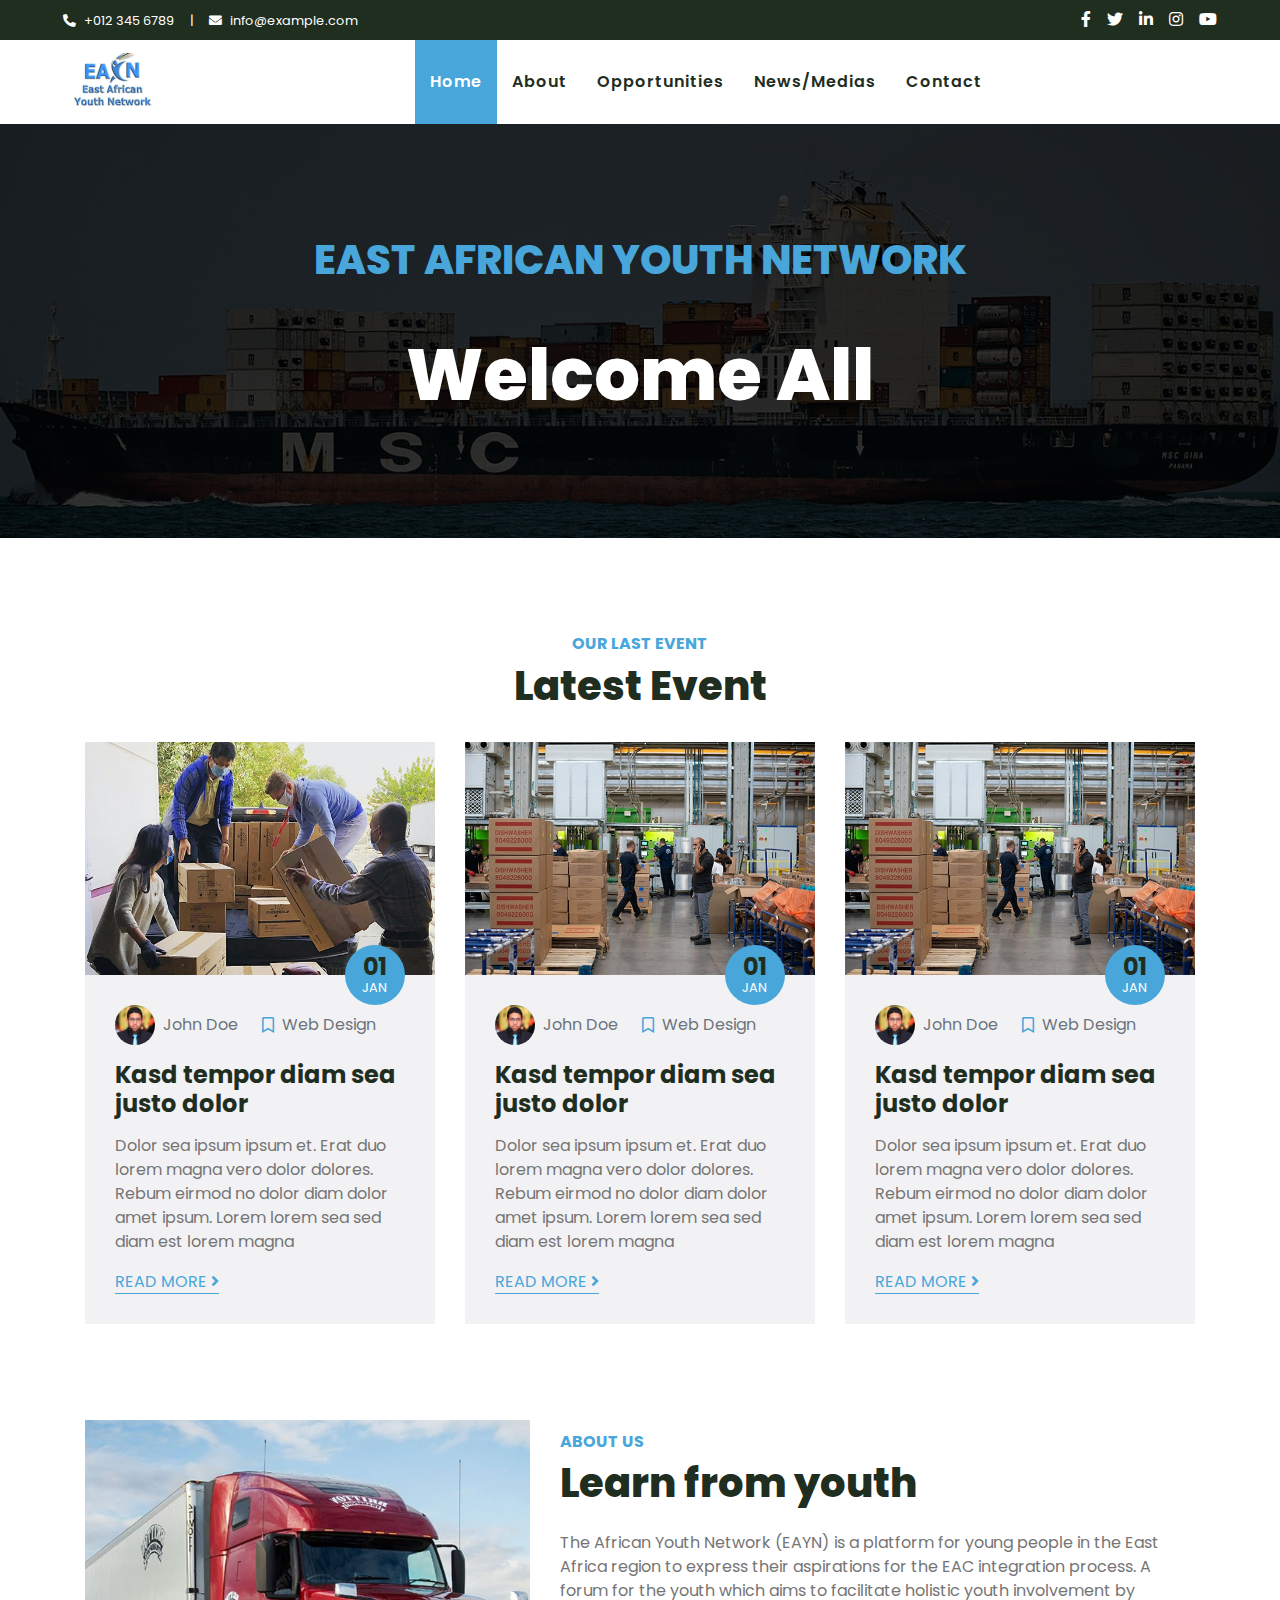
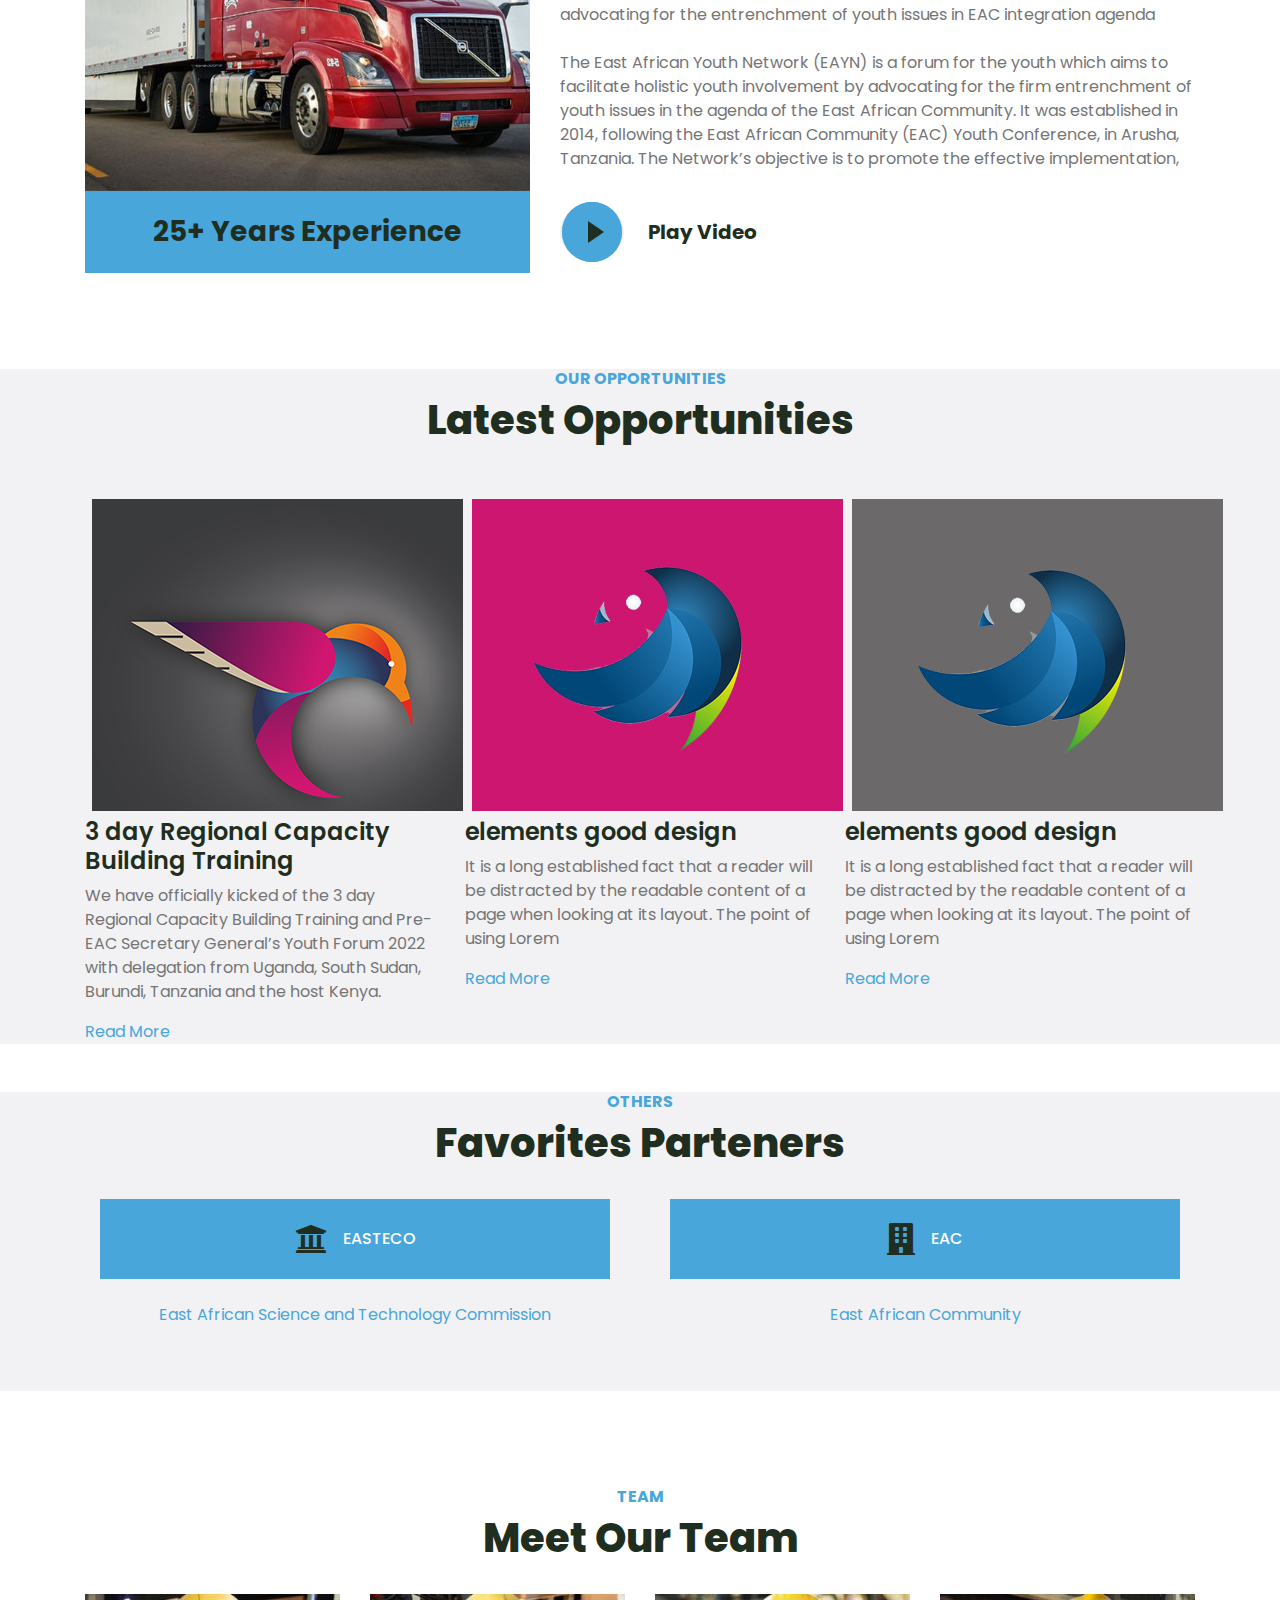
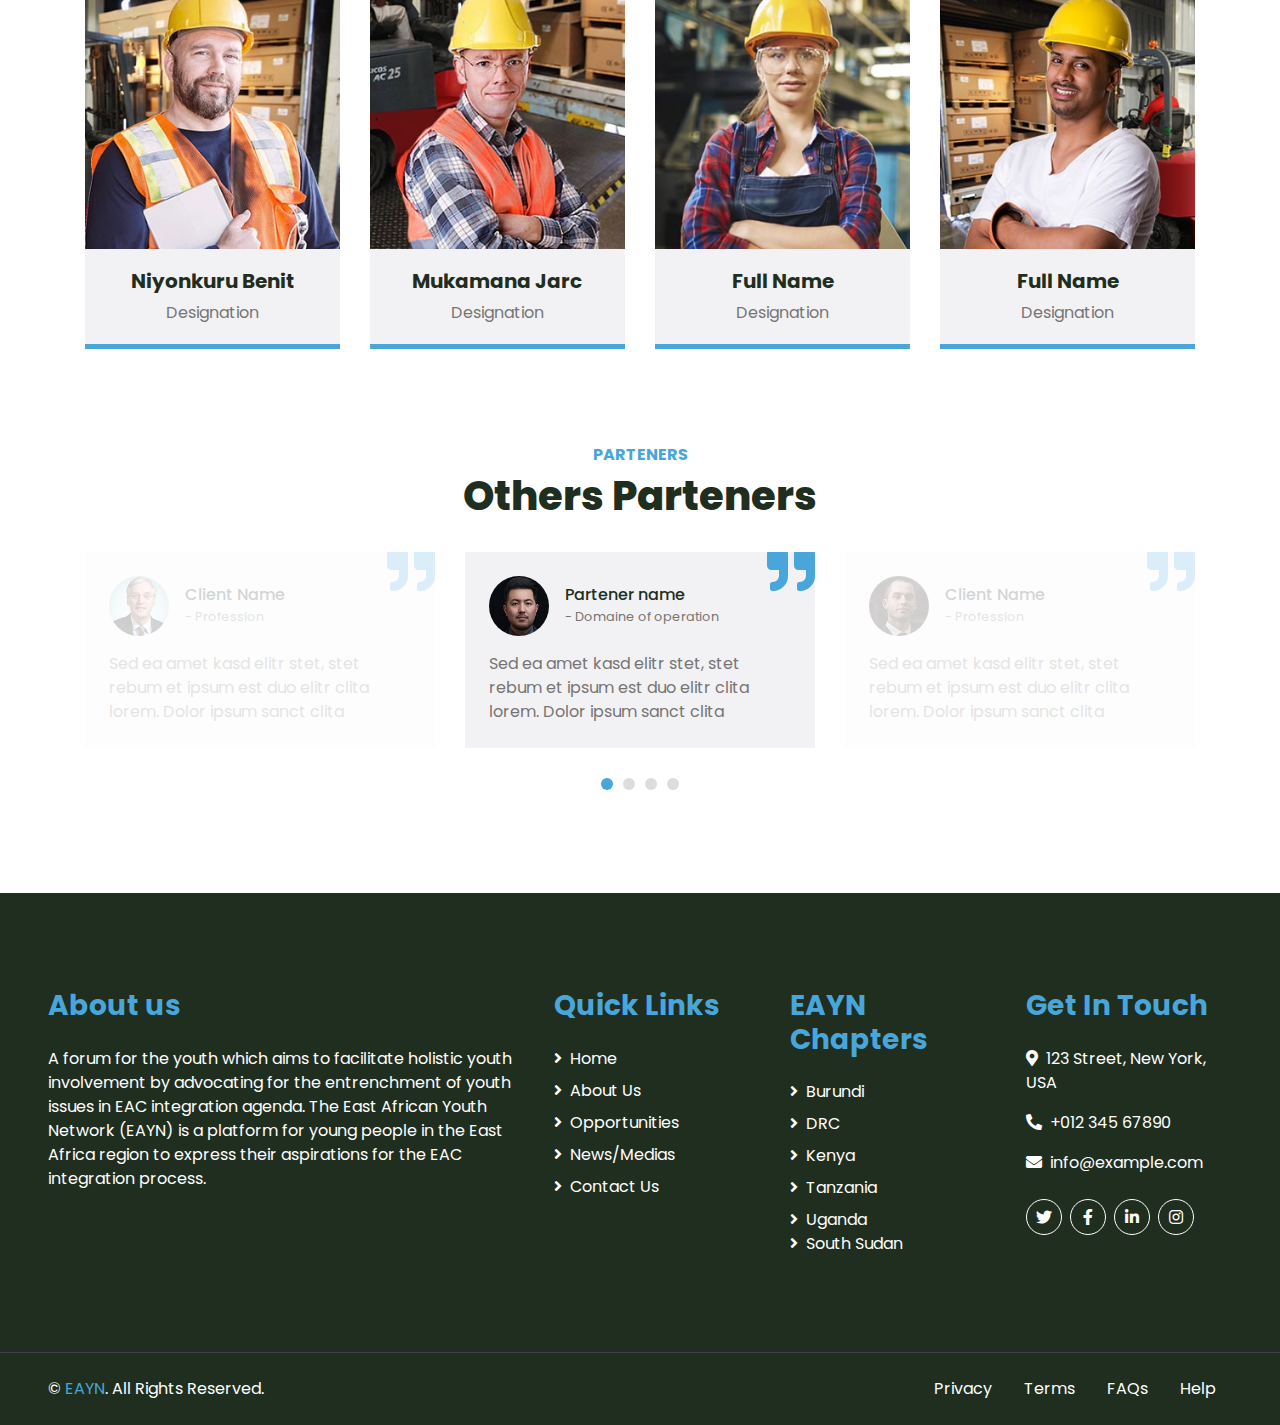
<file: index.html>
<!DOCTYPE html>
<html lang="en">

<head>
    <meta charset="utf-8">
    <title>EAYN</title>
    <meta content="width=device-width, initial-scale=1.0" name="viewport">
    <meta content="Free HTML Templates" name="keywords">
    <meta content="Free HTML Templates" name="description">

    <!-- Favicon -->
    <link href="img/favicon.ico" rel="icon">

    <!-- Google Web Fonts -->
    <link rel="preconnect" href="https://fonts.gstatic.com">
    <link href="https://fonts.googleapis.com/css2?family=Poppins:wght@100;200;300;400;500;600;700;800;900&display=swap" rel="stylesheet">

    <!-- Font Awesome -->
    <link href="https://cdnjs.cloudflare.com/ajax/libs/font-awesome/5.10.0/css/all.min.css" rel="stylesheet">

    <!-- Libraries Stylesheet -->
    <link href="lib/owlcarousel/assets/owl.carousel.min.css" rel="stylesheet">

    <!-- Customized Bootstrap Stylesheet -->
    <link href="css/style.css" rel="stylesheet">

    <style>
        .reduceCharacter {
            white-space: nowrap;
            overflow: hidden;
            text-overflow: ellipsis;
            max-width: 250ch;
        }
    </style>
</head>

<body>
    <!-- Topbar Start -->
    <div class="container-fluid bg-dark">
        <div class="row py-2 px-lg-5">
            <div class="col-lg-6 text-center text-lg-left mb-2 mb-lg-0">
                <div class="d-inline-flex align-items-center text-white">
                    <small><i class="fa fa-phone-alt mr-2"></i>+012 345 6789</small>
                    <small class="px-3">|</small>
                    <small><i class="fa fa-envelope mr-2"></i>info@example.com</small>
                </div>
            </div>
            <div class="col-lg-6 text-center text-lg-right">
                <div class="d-inline-flex align-items-center">
                    <a class="text-white px-2" href="">
                        <i class="fab fa-facebook-f"></i>
                    </a>
                    <a class="text-white px-2" href="">
                        <i class="fab fa-twitter"></i>
                    </a>
                    <a class="text-white px-2" href="">
                        <i class="fab fa-linkedin-in"></i>
                    </a>
                    <a class="text-white px-2" href="">
                        <i class="fab fa-instagram"></i>
                    </a>
                    <a class="text-white pl-2" href="">
                        <i class="fab fa-youtube"></i>
                    </a>
                </div>
            </div>
        </div>
    </div>
    <!-- Topbar End -->


    <!-- Navbar Start -->
    <div class="container-fluid p-0">
        <nav class="navbar navbar-expand-lg bg-light navbar-light py-3 py-lg-0 px-lg-5">
            <a href="index.html" class="navbar-brand ml-lg-3">
                <img src="img/logoeayn.png" />
            </a>
            <button type="button" class="navbar-toggler" data-toggle="collapse" data-target="#navbarCollapse">
                <span class="navbar-toggler-icon"></span>
            </button>
            <div class="collapse navbar-collapse justify-content-between px-lg-3" id="navbarCollapse">
                <div class="navbar-nav m-auto py-0">
                    <a href="index.html" class="nav-item nav-link active">Home</a>
                    <a href="about.html" class="nav-item nav-link">About</a>
                    <a href="opportunities.html" class="nav-item nav-link">Opportunities</a>
                    <a href="newsMedia.html" class="nav-item nav-link">News/Medias</a>
                    <a href="contact.html" class="nav-item nav-link">Contact</a>
                </div>
                 
            </div>
        </nav>
    </div>
    <!-- Navbar End -->


    <!-- Header Start -->
    <div class="jumbotron jumbotron-fluid mb-5">
        <div class="container text-center py-5">
            <h1 class="text-primary mb-5">EAST AFRICAN YOUTH NETWORK</h1>
            <h1 class="text-white display-3 mb-2">Welcome All</h1>
            
        </div>
    </div>
    <!-- Header End -->

    
    <!-- Last Event Start -->
    <div class="container-fluid pt-5">
        <div class="container">
            <div class="text-center pb-2">
                <h6 class="text-primary text-uppercase font-weight-bold">Our Last Event</h6>
                <h1 class="mb-4">Latest Event</h1>
            </div>
            <div class="row">
                <div class="col-md-4 mb-5">
                    <div class="position-relative">
                        <img class="img-fluid w-100" src="img/blog-1.jpg" alt="">
                        <div class="position-absolute bg-primary d-flex flex-column align-items-center justify-content-center rounded-circle"
                            style="width: 60px; height: 60px; bottom: -30px; right: 30px;">
                            <h4 class="font-weight-bold mb-n1">01</h4>
                            <small class="text-white text-uppercase">Jan</small>
                        </div>
                    </div>
                    <div class="bg-secondary" style="padding: 30px;">
                        <div class="d-flex mb-3">
                            <div class="d-flex align-items-center">
                                <img class="rounded-circle" style="width: 40px; height: 40px;" src="img/user.jpg" alt="">
                                <a class="text-muted ml-2" href="">John Doe</a>
                            </div>
                            <div class="d-flex align-items-center ml-4">
                                <i class="far fa-bookmark text-primary"></i>
                                <a class="text-muted ml-2" href="">Web Design</a>
                            </div>
                        </div>
                        <h4 class="font-weight-bold mb-3">Kasd tempor diam sea justo dolor</h4>
                        <p>Dolor sea ipsum ipsum et. Erat duo lorem magna vero dolor dolores. Rebum eirmod no dolor diam dolor amet ipsum. Lorem lorem sea sed diam est lorem magna</p>
                        <a class="border-bottom border-primary text-uppercase text-decoration-none" href="">Read More <i class="fa fa-angle-right"></i></a>
                    </div>
                </div>
                <div class="col-md-4 mb-5">
                    <div class="position-relative">
                        <img class="img-fluid w-100" src="img/blog-2.jpg" alt="">
                        <div class="position-absolute bg-primary d-flex flex-column align-items-center justify-content-center rounded-circle"
                            style="width: 60px; height: 60px; bottom: -30px; right: 30px;">
                            <h4 class="font-weight-bold mb-n1">01</h4>
                            <small class="text-white text-uppercase">Jan</small>
                        </div>
                    </div>
                    <div class="bg-secondary" style="padding: 30px;">
                        <div class="d-flex mb-3">
                            <div class="d-flex align-items-center">
                                <img class="rounded-circle" style="width: 40px; height: 40px;" src="img/user.jpg" alt="">
                                <a class="text-muted ml-2" href="">John Doe</a>
                            </div>
                            <div class="d-flex align-items-center ml-4">
                                <i class="far fa-bookmark text-primary"></i>
                                <a class="text-muted ml-2" href="">Web Design</a>
                            </div>
                        </div>
                        <h4 class="font-weight-bold mb-3">Kasd tempor diam sea justo dolor</h4>
                        <p>Dolor sea ipsum ipsum et. Erat duo lorem magna vero dolor dolores. Rebum eirmod no dolor diam dolor amet ipsum. Lorem lorem sea sed diam est lorem magna</p>
                        <a class="border-bottom border-primary text-uppercase text-decoration-none" href="">Read More <i class="fa fa-angle-right"></i></a>
                    </div>
                </div>

                <div class="col-md-4 mb-5">
                    <div class="position-relative">
                        <img class="img-fluid w-100" src="img/blog-2.jpg" alt="">
                        <div class="position-absolute bg-primary d-flex flex-column align-items-center justify-content-center rounded-circle"
                            style="width: 60px; height: 60px; bottom: -30px; right: 30px;">
                            <h4 class="font-weight-bold mb-n1">01</h4>
                            <small class="text-white text-uppercase">Jan</small>
                        </div>
                    </div>
                    <div class="bg-secondary" style="padding: 30px;">
                        <div class="d-flex mb-3">
                            <div class="d-flex align-items-center">
                                <img class="rounded-circle" style="width: 40px; height: 40px;" src="img/user.jpg" alt="">
                                <a class="text-muted ml-2" href="">John Doe</a>
                            </div>
                            <div class="d-flex align-items-center ml-4">
                                <i class="far fa-bookmark text-primary"></i>
                                <a class="text-muted ml-2" href="">Web Design</a>
                            </div>
                        </div>
                        <h4 class="font-weight-bold mb-3">Kasd tempor diam sea justo dolor</h4>
                        <p>Dolor sea ipsum ipsum et. Erat duo lorem magna vero dolor dolores. Rebum eirmod no dolor diam dolor amet ipsum. Lorem lorem sea sed diam est lorem magna</p>
                        <a class="border-bottom border-primary text-uppercase text-decoration-none" href="">Read More <i class="fa fa-angle-right"></i></a>
                    </div>
                </div>

            </div>
        </div>
    </div>
    <!-- Blog End -->




    <!-- About Start -->
    <div class="container-fluid py-5">
        <div class="container">
            <div class="row align-items-center">
                <div class="col-lg-5 pb-4 pb-lg-0">
                    <img class="img-fluid w-100" src="img/about.jpg" alt="">
                    <div class="bg-primary text-dark text-center p-4">
                        <h3 class="m-0">25+ Years Experience</h3>
                    </div>
                </div>
                <div class="col-lg-7">
                    <h6 class="text-primary text-uppercase font-weight-bold">About Us</h6>
                    <h1 class="mb-4">Learn from youth</h1>
                    <p class="mb-4">The African Youth Network (EAYN) is a platform for young people in the East Africa region to express their aspirations for the EAC integration process.
                        A forum for the youth which aims to facilitate holistic youth involvement by advocating for the entrenchment of youth issues in EAC integration agenda</p>
                        <p class="mb-4">The East African Youth Network (EAYN) is a forum for the youth which aims to facilitate holistic youth involvement by advocating for the firm entrenchment of youth issues in the agenda of the East African Community. It was established in 2014, following the East African Community (EAC) Youth Conference, in Arusha, Tanzania. 
                            The Network’s objective is to promote the effective implementation,</p>
                    <div class="d-flex align-items-center pt-2">
                        <button type="button" class="btn-play" data-toggle="modal"
                            data-src="https://www.youtube.com/embed/DWRcNpR6Kdc" data-target="#videoModal">
                            <span></span>
                        </button>
                        <h5 class="font-weight-bold m-0 ml-4">Play Video</h5>
                    </div>
                </div>
            </div>
        </div>
        <!-- Video Modal -->
        <div class="modal fade" id="videoModal" tabindex="-1" role="dialog" aria-labelledby="exampleModalLabel" aria-hidden="true">
            <div class="modal-dialog" role="document">
                <div class="modal-content">
                    <div class="modal-body">
                        <button type="button" class="close" data-dismiss="modal" aria-label="Close">
                            <span aria-hidden="true">&times;</span>
                        </button>        
                        <!-- 16:9 aspect ratio -->
                        <div class="embed-responsive embed-responsive-16by9">
                            <iframe class="embed-responsive-item" src="" id="video"  allowscriptaccess="always" allow="autoplay"></iframe>
                        </div>
                    </div>
                </div>
            </div>
        </div>
    </div>
    <!-- About End -->
 


    <!-- Opportunities Start -->
    <div class="container-fluid bg-secondary my-5">
        <div class="container">
            <div class="text-center pb-2">
                <h6 class="text-primary text-uppercase font-weight-bold">Our Opportunities</h6>
                <h1 class="mb-4">Latest Opportunities</h1>
            </div>
            <div class="row pb-3">
                     
    </div>
    <div class="row">
      <div class="col-md-4">
        <div class="box">
          <div class="img-box">
            <img src="images/n-1.jpg" alt="">
          </div>
           
          <div class="detail-box">
            <h4>
              3 day Regional Capacity Building Training
            </h4>
            <p>
              We have officially kicked of the 3 day Regional Capacity Building 
              Training and Pre-EAC Secretary General’s Youth Forum 2022 with delegation from Uganda,
               South Sudan, Burundi, Tanzania and the host Kenya.
            </p>
            <div>
              <a href="">
                Read More
              </a>
            </div>
          </div>
        </div>
      </div>
      <div class="col-md-4">
        <div class="box">
          <div class="img-box">
            <img src="images/n-2.jpg" alt="">
          </div>
        
          <div class="detail-box">
            <h4>
              elements good design
            </h4>
            <p>
              It is a long established fact that a reader will be distracted by the readable content of a page when
              looking at its layout. The point of using Lorem
            </p>
            <div>
              <a href="">
                Read More
              </a>
            </div>
          </div>
        </div>
      </div>
      <div class="col-md-4">
        <div class="box">
          <div class="img-box">
            <img src="images/n-3.png" alt="">
          </div>
         
          <div class="detail-box">
            <h4>
              elements good design
            </h4>
            <p>
              It is a long established fact that a reader will be distracted by the readable content of a page when
              looking at its layout. The point of using Lorem
            </p>
            <div>
              <a href="">
                Read More
              </a>
            </div>
          </div>
        </div>
      </div>
    </div>
            </div>
        </div>
    </div>
    <!-- Oprtunities End -->
 

  <!-- end news section -->


    <!-- Features Start -->
    <div class="container-fluid bg-secondary my-5">
        <div class="container">
            <div class="text-center pb-2">
                <h6 class="text-primary text-uppercase font-weight-bold">Others</h6>
                <h1 class="mb-4">Favorites Parteners</h1>
            </div>
            <div class="row pb-3">
                <a class="text-decoration-none col-lg-6 col-md-6" href="https://easteco.org/">
                            <div class="col-lg-12 col-md-12 text-center mb-5">
                                <div class="d-flex align-items-center justify-content-center bg-primary mb-4 p-4">
                                    <i class="fa fa-2x fa-university text-dark pr-3"></i>
                                    <h6 class="text-white font-weight-medium m-0">EASTECO</h6>
                                </div> 
                            <p>East African Science and Technology Commission</p>
                        </div>
                </a>
                <a class="text-decoration-none col-lg-6 col-md-6" href="https://www.eac.int/">
                        <div class="col-lg-12 col-md-12 text-center mb-5">
                            <div class="d-flex align-items-center justify-content-center bg-primary mb-4 p-4">
                                <i class="fa fa-2x fa-building text-dark pr-3"></i>
                                <h6 class="text-white font-weight-medium m-0">EAC</h6>
                            </div> 
                        <p>East African Community</p>
                    </div>
                </a>
            </div>
        </div>
    </div>
    <!-- Features End -->

 


    <!-- Team Start -->
    <div class="container-fluid pt-5">
        <div class="container">
            <div class="text-center pb-2">
                <h6 class="text-primary text-uppercase font-weight-bold">Team</h6>
                <h1 class="mb-4">Meet Our Team</h1>
            </div>
            <div class="row">
                <div class="col-lg-3 col-md-6">
                    <div class="team card position-relative overflow-hidden border-0 mb-5">
                        <img class="card-img-top" src="img/team-1.jpg" alt="">
                        <div class="card-body text-center p-0">
                            <div class="team-text d-flex flex-column justify-content-center bg-secondary">
                                <h5 class="font-weight-bold">Niyonkuru Benit</h5>
                                <span>Designation</span>
                            </div>
                            <div class="team-social d-flex align-items-center justify-content-center bg-primary">
                                <a class="btn btn-outline-dark btn-social mr-2" href="#"><i class="fab fa-twitter"></i></a>
                                <a class="btn btn-outline-dark btn-social mr-2" href="#"><i class="fab fa-facebook-f"></i></a>
                                <a class="btn btn-outline-dark btn-social mr-2" href="#"><i class="fab fa-linkedin-in"></i></a>
                                <a class="btn btn-outline-dark btn-social" href="#"><i class="fab fa-instagram"></i></a>
                            </div>
                        </div>
                    </div>
                </div>
                <div class="col-lg-3 col-md-6">
                    <div class="team card position-relative overflow-hidden border-0 mb-5">
                        <img class="card-img-top" src="img/team-2.jpg" alt="">
                        <div class="card-body text-center p-0">
                            <div class="team-text d-flex flex-column justify-content-center bg-secondary">
                                <h5 class="font-weight-bold">Mukamana Jarc</h5>
                                <span>Designation</span>
                            </div>
                            <div class="team-social d-flex align-items-center justify-content-center bg-primary">
                                <a class="btn btn-outline-dark btn-social mr-2" href="#"><i class="fab fa-twitter"></i></a>
                                <a class="btn btn-outline-dark btn-social mr-2" href="#"><i class="fab fa-facebook-f"></i></a>
                                <a class="btn btn-outline-dark btn-social mr-2" href="#"><i class="fab fa-linkedin-in"></i></a>
                                <a class="btn btn-outline-dark btn-social" href="#"><i class="fab fa-instagram"></i></a>
                            </div>
                        </div>
                    </div>
                </div>
                <div class="col-lg-3 col-md-6">
                    <div class="team card position-relative overflow-hidden border-0 mb-5">
                        <img class="card-img-top" src="img/team-3.jpg" alt="">
                        <div class="card-body text-center p-0">
                            <div class="team-text d-flex flex-column justify-content-center bg-secondary">
                                <h5 class="font-weight-bold">Full Name</h5>
                                <span>Designation</span>
                            </div>
                            <div class="team-social d-flex align-items-center justify-content-center bg-primary">
                                <a class="btn btn-outline-dark btn-social mr-2" href="#"><i class="fab fa-twitter"></i></a>
                                <a class="btn btn-outline-dark btn-social mr-2" href="#"><i class="fab fa-facebook-f"></i></a>
                                <a class="btn btn-outline-dark btn-social mr-2" href="#"><i class="fab fa-linkedin-in"></i></a>
                                <a class="btn btn-outline-dark btn-social" href="#"><i class="fab fa-instagram"></i></a>
                            </div>
                        </div>
                    </div>
                </div>
                <div class="col-lg-3 col-md-6">
                    <div class="team card position-relative overflow-hidden border-0 mb-5">
                        <img class="card-img-top" src="img/team-4.jpg" alt="">
                        <div class="card-body text-center p-0">
                            <div class="team-text d-flex flex-column justify-content-center bg-secondary">
                                <h5 class="font-weight-bold">Full Name</h5>
                                <span>Designation</span>
                            </div>
                            <div class="team-social d-flex align-items-center justify-content-center bg-primary">
                                <a class="btn btn-outline-dark btn-social mr-2" href="#"><i class="fab fa-twitter"></i></a>
                                <a class="btn btn-outline-dark btn-social mr-2" href="#"><i class="fab fa-facebook-f"></i></a>
                                <a class="btn btn-outline-dark btn-social mr-2" href="#"><i class="fab fa-linkedin-in"></i></a>
                                <a class="btn btn-outline-dark btn-social" href="#"><i class="fab fa-instagram"></i></a>
                            </div>
                        </div>
                    </div>
                </div>
            </div>
        </div>
    </div>
    <!-- Team End -->


    <!-- Testimonial Start -->
    <div class="container-fluid py-5">
        <div class="container">
            <div class="text-center pb-2">
                <h6 class="text-primary text-uppercase font-weight-bold">Parteners</h6>
                <h1 class="mb-4">Others Parteners</h1>
            </div>
            <div class="owl-carousel testimonial-carousel">
                <div class="position-relative bg-secondary p-4">
                    <i class="fa fa-3x fa-quote-right text-primary position-absolute" style="top: -6px; right: 0;"></i>
                    <div class="d-flex align-items-center mb-3">
                        <img class="img-fluid rounded-circle" src="img/testimonial-1.jpg" style="width: 60px; height: 60px;" alt="">
                        <div class="ml-3">
                            <h6 class="font-weight-semi-bold m-0">Partener name</h6>
                            <small>- Domaine of operation</small>
                        </div>
                    </div>
                    <p class="m-0">Sed ea amet kasd elitr stet, stet rebum et ipsum est duo elitr clita lorem. Dolor ipsum sanct clita</p>
                </div>
                <div class="position-relative bg-secondary p-4">
                    <i class="fa fa-3x fa-quote-right text-primary position-absolute" style="top: -6px; right: 0;"></i>
                    <div class="d-flex align-items-center mb-3">
                        <img class="img-fluid rounded-circle" src="img/testimonial-2.jpg" style="width: 60px; height: 60px;" alt="">
                        <div class="ml-3">
                            <h6 class="font-weight-semi-bold m-0">Client Name</h6>
                            <small>- Profession</small>
                        </div>
                    </div>
                    <p class="m-0">Sed ea amet kasd elitr stet, stet rebum et ipsum est duo elitr clita lorem. Dolor ipsum sanct clita</p>
                </div>
                <div class="position-relative bg-secondary p-4">
                    <i class="fa fa-3x fa-quote-right text-primary position-absolute" style="top: -6px; right: 0;"></i>
                    <div class="d-flex align-items-center mb-3">
                        <img class="img-fluid rounded-circle" src="img/testimonial-3.jpg" style="width: 60px; height: 60px;" alt="">
                        <div class="ml-3">
                            <h6 class="font-weight-semi-bold m-0">Client Name</h6>
                            <small>- Profession</small>
                        </div>
                    </div>
                    <p class="m-0">Sed ea amet kasd elitr stet, stet rebum et ipsum est duo elitr clita lorem. Dolor ipsum sanct clita</p>
                </div>
                <div class="position-relative bg-secondary p-4">
                    <i class="fa fa-3x fa-quote-right text-primary position-absolute" style="top: -6px; right: 0;"></i>
                    <div class="d-flex align-items-center mb-3">
                        <img class="img-fluid rounded-circle" src="img/testimonial-4.jpg" style="width: 60px; height: 60px;" alt="">
                        <div class="ml-3">
                            <h6 class="font-weight-semi-bold m-0">Client Name</h6>
                            <small>- Profession</small>
                        </div>
                    </div>
                    <p class="m-0">Sed ea amet kasd elitr stet, stet rebum et ipsum est duo elitr clita lorem. Dolor ipsum sanct clita</p>
                </div>
            </div>
        </div>
    </div>
    <!-- Testimonial End -->


    <!-- Footer Start -->
    <div class="container-fluid bg-dark text-white mt-5 py-5 px-sm-3 px-md-5">
        <div class="row pt-5">
            <div class="col-lg-5 col-md-6 mb-5">
                <h3 class="text-primary mb-4">About us</h3>
                <p>A forum for the youth which aims to facilitate holistic youth involvement by advocating 
                    for the entrenchment of youth issues in EAC integration agenda.

                    The East African Youth Network (EAYN) is a platform for young people in the East Africa
                     region to express their aspirations for the EAC integration process.</p>
            
            </div>
            <div class="col-lg-7 col-md-6">
                <div class="row">
                    <div class="col-md-4 mb-5">
                        <h3 class="text-primary mb-4">Quick Links</h3>
                        <div class="d-flex flex-column justify-content-start">
                            <a class="text-white mb-2" href="#"><i class="fa fa-angle-right mr-2"></i>Home</a>
                            <a class="text-white mb-2" href="#"><i class="fa fa-angle-right mr-2"></i>About Us</a>
                            <a href="opportunities.html" class="text-white mb-2"><i class="fa fa-angle-right mr-2"></i>Opportunities</a>
                            <a href="newsMedia.html" class="text-white mb-2"><i class="fa fa-angle-right mr-2"></i>News/Medias</a>        
                            <a class="text-white" href="#"><i class="fa fa-angle-right mr-2"></i>Contact Us</a>
                        </div>
                    </div>

                    <div class="col-md-4 mb-5">
                        <h3 class="text-primary mb-4">EAYN Chapters</h3>
                        <div class="d-flex flex-column justify-content-start">
                            <a class="text-white mb-2" href="#"><i class="fa fa-angle-right mr-2"></i>Burundi</a>
                            <a class="text-white mb-2" href="#"><i class="fa fa-angle-right mr-2"></i>DRC</a>
                            <a href="#" class="text-white mb-2"><i class="fa fa-angle-right mr-2"></i>Kenya</a>
                            <a href="#" class="text-white mb-2"><i class="fa fa-angle-right mr-2"></i>Tanzania</a>        
                            <a class="text-white" href="#"><i class="fa fa-angle-right mr-2"></i>Uganda</a>
                            <a class="text-white" href="#"><i class="fa fa-angle-right mr-2"></i>South Sudan</a>
                        </div>
                    </div>

                    <div class="col-md-4 mb-5">
                        <h3 class="text-primary mb-4">Get In Touch</h3>
                        <p><i class="fa fa-map-marker-alt mr-2"></i>123 Street, New York, USA</p>
                        <p><i class="fa fa-phone-alt mr-2"></i>+012 345 67890</p>
                        <p><i class="fa fa-envelope mr-2"></i>info@example.com</p>
                        <div class="d-flex justify-content-start mt-4">
                            <a class="btn btn-outline-light btn-social mr-2" href="#"><i class="fab fa-twitter"></i></a>
                            <a class="btn btn-outline-light btn-social mr-2" href="#"><i class="fab fa-facebook-f"></i></a>
                            <a class="btn btn-outline-light btn-social mr-2" href="#"><i class="fab fa-linkedin-in"></i></a>
                            <a class="btn btn-outline-light btn-social" href="#"><i class="fab fa-instagram"></i></a>
                        </div>
                    </div>

                </div>
            </div>

        </div>
    </div>
    <div class="container-fluid bg-dark text-white border-top py-4 px-sm-3 px-md-5" style="border-color: #3E3E4E !important;">
        <div class="row">
            <div class="col-lg-6 text-center text-md-left mb-3 mb-md-0">
                <p class="m-0 text-white">&copy; <a href="#">EAYN</a>. All Rights Reserved. 
                </p>
            </div>
            <div class="col-lg-6 text-center text-md-right">
                <ul class="nav d-inline-flex">
                    <li class="nav-item">
                        <a class="nav-link text-white py-0" href="#">Privacy</a>
                    </li>
                    <li class="nav-item">
                        <a class="nav-link text-white py-0" href="#">Terms</a>
                    </li>
                    <li class="nav-item">
                        <a class="nav-link text-white py-0" href="#">FAQs</a>
                    </li>
                    <li class="nav-item">
                        <a class="nav-link text-white py-0" href="#">Help</a>
                    </li>
                </ul>
            </div>
        </div>
    </div>
    <!-- Footer End -->


    <!-- Back to Top -->
    <a href="#" class="btn btn-lg btn-primary back-to-top"><i class="fa fa-angle-double-up"></i></a>


    <!-- JavaScript Libraries -->
    <script src="https://code.jquery.com/jquery-3.4.1.min.js"></script>
    <script src="https://stackpath.bootstrapcdn.com/bootstrap/4.4.1/js/bootstrap.bundle.min.js"></script>
    <script src="lib/easing/easing.min.js"></script>
    <script src="lib/waypoints/waypoints.min.js"></script>
    <script src="lib/counterup/counterup.min.js"></script>
    <script src="lib/owlcarousel/owl.carousel.min.js"></script>

    <!-- Contact Javascript File -->
    <script src="mail/jqBootstrapValidation.min.js"></script>
    <script src="mail/contact.js"></script>

    <!-- Template Javascript -->
    <script src="js/main.js"></script>
</body>

</html>
</file>
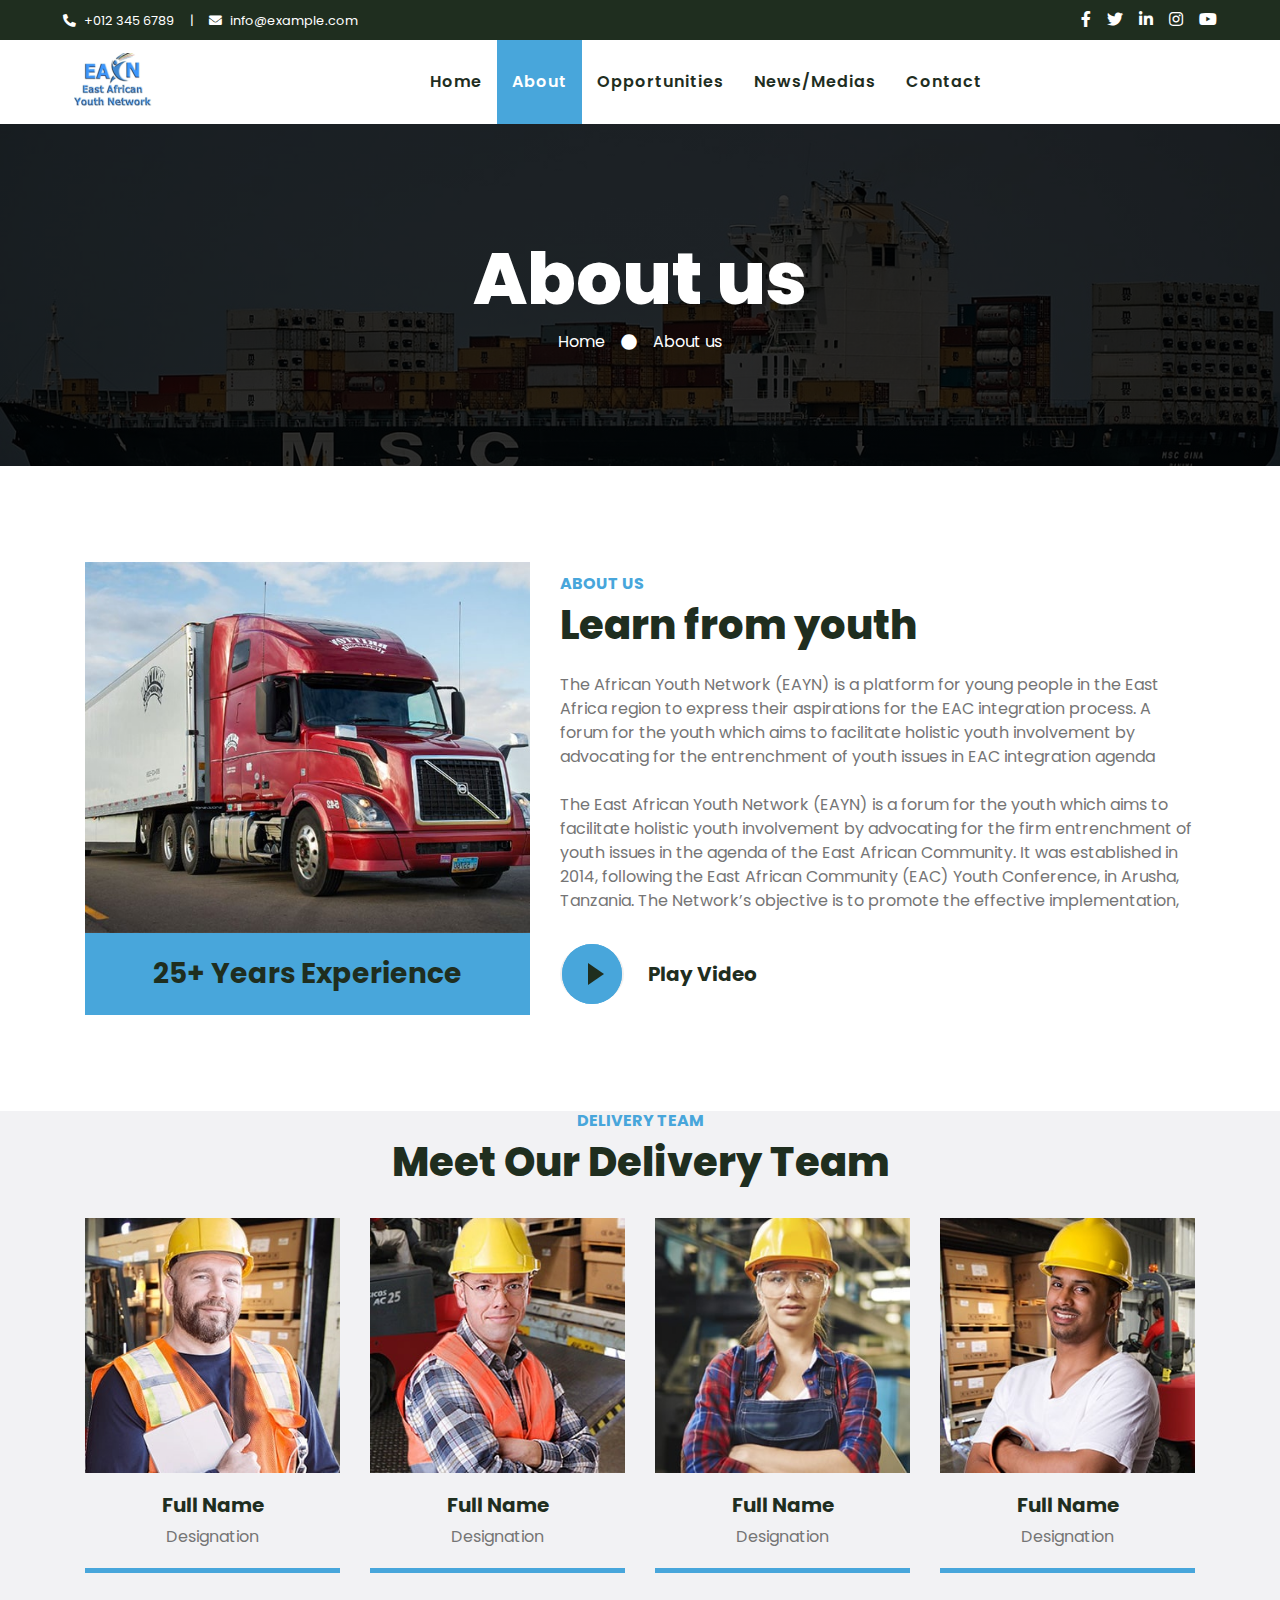
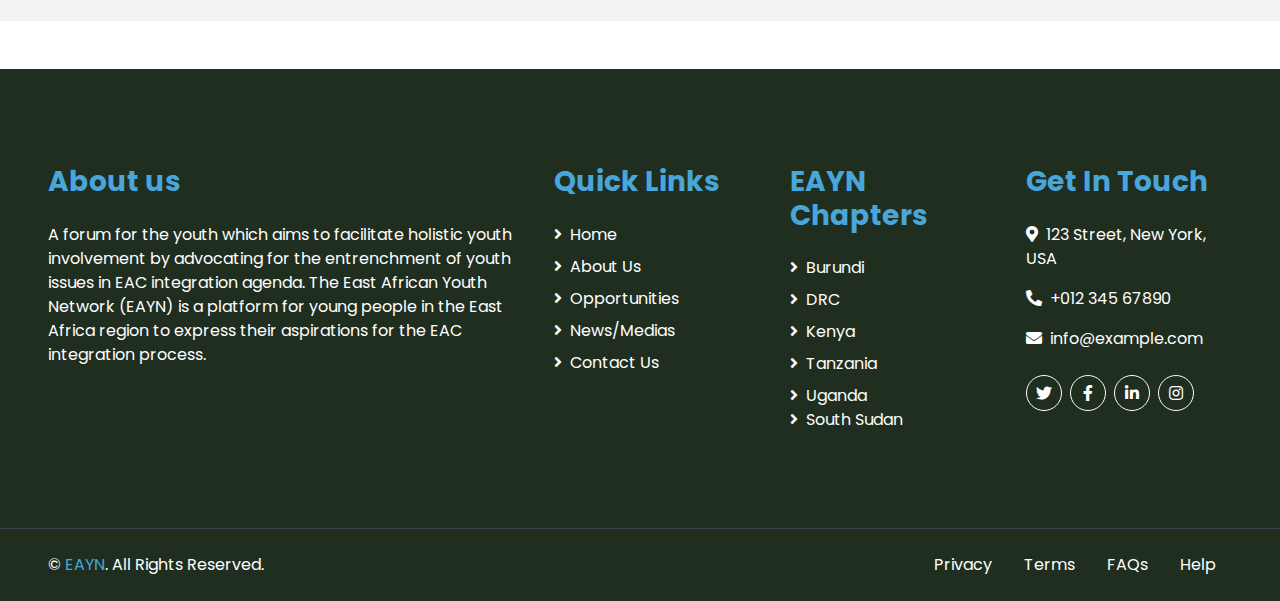
<file: about.html>
<!DOCTYPE html>
<html lang="en">

<head>
    <meta charset="utf-8">
    <title>FASTER - Logistics Company Website Template</title>
    <meta content="width=device-width, initial-scale=1.0" name="viewport">
    <meta content="Free HTML Templates" name="keywords">
    <meta content="Free HTML Templates" name="description">

    <!-- Favicon -->
    <link href="img/favicon.ico" rel="icon">

    <!-- Google Web Fonts -->
    <link rel="preconnect" href="https://fonts.gstatic.com">
    <link href="https://fonts.googleapis.com/css2?family=Poppins:wght@100;200;300;400;500;600;700;800;900&display=swap" rel="stylesheet">

    <!-- Font Awesome -->
    <link href="https://cdnjs.cloudflare.com/ajax/libs/font-awesome/5.10.0/css/all.min.css" rel="stylesheet">

    <!-- Libraries Stylesheet -->
    <link href="lib/owlcarousel/assets/owl.carousel.min.css" rel="stylesheet">

    <!-- Customized Bootstrap Stylesheet -->
    <link href="css/style.css" rel="stylesheet">
</head>

<body>
    <!-- Topbar Start -->
    <div class="container-fluid bg-dark">
        <div class="row py-2 px-lg-5">
            <div class="col-lg-6 text-center text-lg-left mb-2 mb-lg-0">
                <div class="d-inline-flex align-items-center text-white">
                    <small><i class="fa fa-phone-alt mr-2"></i>+012 345 6789</small>
                    <small class="px-3">|</small>
                    <small><i class="fa fa-envelope mr-2"></i>info@example.com</small>
                </div>
            </div>
            <div class="col-lg-6 text-center text-lg-right">
                <div class="d-inline-flex align-items-center">
                    <a class="text-white px-2" href="">
                        <i class="fab fa-facebook-f"></i>
                    </a>
                    <a class="text-white px-2" href="">
                        <i class="fab fa-twitter"></i>
                    </a>
                    <a class="text-white px-2" href="">
                        <i class="fab fa-linkedin-in"></i>
                    </a>
                    <a class="text-white px-2" href="">
                        <i class="fab fa-instagram"></i>
                    </a>
                    <a class="text-white pl-2" href="">
                        <i class="fab fa-youtube"></i>
                    </a>
                </div>
            </div>
        </div>
    </div>
    <!-- Topbar End -->

  <!-- Navbar Start -->
  <div class="container-fluid p-0">
    <nav class="navbar navbar-expand-lg bg-light navbar-light py-3 py-lg-0 px-lg-5">
        <a href="index.html" class="navbar-brand ml-lg-3">
            <img src="img/logoeayn.png" />
        </a>
        <button type="button" class="navbar-toggler" data-toggle="collapse" data-target="#navbarCollapse">
            <span class="navbar-toggler-icon"></span>
        </button>
        <div class="collapse navbar-collapse justify-content-between px-lg-3" id="navbarCollapse">
            <div class="navbar-nav m-auto py-0">
                <a href="index.html" class="nav-item nav-link ">Home</a>
                <a href="about.html" class="nav-item nav-link active">About</a>
                <a href="opportunities.html" class="nav-item nav-link ">Opportunities</a>
                <a href="newsMedia.html" class="nav-item nav-link ">News/Medias</a>
                <a href="contact.html" class="nav-item nav-link">Contact</a>
            </div>
             
        </div>
    </nav>
</div>
<!-- Navbar End -->

    <!-- Header Start -->
    <div class="jumbotron jumbotron-fluid mb-5">
        <div class="container text-center py-5">
            <h1 class="text-white display-3">About us</h1>
            <div class="d-inline-flex align-items-center text-white">
                <p class="m-0"><a class="text-white" href="">Home</a></p>
                <i class="fa fa-circle px-3"></i>
                <p class="m-0">About us</p>
            </div>
        </div>
    </div>
    <!-- Header End -->



    <!-- About Start -->
    <div class="container-fluid py-5">
        <div class="container">
            <div class="row align-items-center">
                <div class="col-lg-5 pb-4 pb-lg-0">
                    <img class="img-fluid w-100" src="img/about.jpg" alt="">
                    <div class="bg-primary text-dark text-center p-4">
                        <h3 class="m-0">25+ Years Experience</h3>
                    </div>
                </div>
                <div class="col-lg-7">
                    <h6 class="text-primary text-uppercase font-weight-bold">About Us</h6>
                    <h1 class="mb-4">Learn from youth</h1>
                    <p class="mb-4">The African Youth Network (EAYN) is a platform for young people in the East Africa region to express their aspirations for the EAC integration process.
                        A forum for the youth which aims to facilitate holistic youth involvement by advocating for the entrenchment of youth issues in EAC integration agenda</p>
                        <p class="mb-4">The East African Youth Network (EAYN) is a forum for the youth which aims to facilitate holistic youth involvement by advocating for the firm entrenchment of youth issues in the agenda of the East African Community. It was established in 2014, following the East African Community (EAC) Youth Conference, in Arusha, Tanzania. 
                            The Network’s objective is to promote the effective implementation,</p>
                    <div class="d-flex align-items-center pt-2">
                        <button type="button" class="btn-play" data-toggle="modal"
                            data-src="https://www.youtube.com/embed/DWRcNpR6Kdc" data-target="#videoModal">
                            <span></span>
                        </button>
                        <h5 class="font-weight-bold m-0 ml-4">Play Video</h5>
                    </div>
                </div>
            </div>
        </div>
        <!-- Video Modal -->
        <div class="modal fade" id="videoModal" tabindex="-1" role="dialog" aria-labelledby="exampleModalLabel" aria-hidden="true">
            <div class="modal-dialog" role="document">
                <div class="modal-content">
                    <div class="modal-body">
                        <button type="button" class="close" data-dismiss="modal" aria-label="Close">
                            <span aria-hidden="true">&times;</span>
                        </button>        
                        <!-- 16:9 aspect ratio -->
                        <div class="embed-responsive embed-responsive-16by9">
                            <iframe class="embed-responsive-item" src="" id="video"  allowscriptaccess="always" allow="autoplay"></iframe>
                        </div>
                    </div>
                </div>
            </div>
        </div>
    </div>
    <!-- About End -->

 

    <!-- Team Start -->
    <div class="container-fluid bg-secondary my-5">
        <div class="container">
            <div class="text-center pb-2">
                <h6 class="text-primary text-uppercase font-weight-bold">Delivery Team</h6>
                <h1 class="mb-4">Meet Our Delivery Team</h1>
            </div>
            <div class="row">
                <div class="col-lg-3 col-md-6">
                    <div class="team card position-relative overflow-hidden border-0 mb-5">
                        <img class="card-img-top" src="img/team-1.jpg" alt="">
                        <div class="card-body text-center p-0">
                            <div class="team-text d-flex flex-column justify-content-center bg-secondary">
                                <h5 class="font-weight-bold">Full Name</h5>
                                <span>Designation</span>
                            </div>
                            <div class="team-social d-flex align-items-center justify-content-center bg-primary">
                                <a class="btn btn-outline-dark btn-social mr-2" href="#"><i class="fab fa-twitter"></i></a>
                                <a class="btn btn-outline-dark btn-social mr-2" href="#"><i class="fab fa-facebook-f"></i></a>
                                <a class="btn btn-outline-dark btn-social mr-2" href="#"><i class="fab fa-linkedin-in"></i></a>
                                <a class="btn btn-outline-dark btn-social" href="#"><i class="fab fa-instagram"></i></a>
                            </div>
                        </div>
                    </div>
                </div>
                <div class="col-lg-3 col-md-6">
                    <div class="team card position-relative overflow-hidden border-0 mb-5">
                        <img class="card-img-top" src="img/team-2.jpg" alt="">
                        <div class="card-body text-center p-0">
                            <div class="team-text d-flex flex-column justify-content-center bg-secondary">
                                <h5 class="font-weight-bold">Full Name</h5>
                                <span>Designation</span>
                            </div>
                            <div class="team-social d-flex align-items-center justify-content-center bg-primary">
                                <a class="btn btn-outline-dark btn-social mr-2" href="#"><i class="fab fa-twitter"></i></a>
                                <a class="btn btn-outline-dark btn-social mr-2" href="#"><i class="fab fa-facebook-f"></i></a>
                                <a class="btn btn-outline-dark btn-social mr-2" href="#"><i class="fab fa-linkedin-in"></i></a>
                                <a class="btn btn-outline-dark btn-social" href="#"><i class="fab fa-instagram"></i></a>
                            </div>
                        </div>
                    </div>
                </div>
                <div class="col-lg-3 col-md-6">
                    <div class="team card position-relative overflow-hidden border-0 mb-5">
                        <img class="card-img-top" src="img/team-3.jpg" alt="">
                        <div class="card-body text-center p-0">
                            <div class="team-text d-flex flex-column justify-content-center bg-secondary">
                                <h5 class="font-weight-bold">Full Name</h5>
                                <span>Designation</span>
                            </div>
                            <div class="team-social d-flex align-items-center justify-content-center bg-primary">
                                <a class="btn btn-outline-dark btn-social mr-2" href="#"><i class="fab fa-twitter"></i></a>
                                <a class="btn btn-outline-dark btn-social mr-2" href="#"><i class="fab fa-facebook-f"></i></a>
                                <a class="btn btn-outline-dark btn-social mr-2" href="#"><i class="fab fa-linkedin-in"></i></a>
                                <a class="btn btn-outline-dark btn-social" href="#"><i class="fab fa-instagram"></i></a>
                            </div>
                        </div>
                    </div>
                </div>
                <div class="col-lg-3 col-md-6">
                    <div class="team card position-relative overflow-hidden border-0 mb-5">
                        <img class="card-img-top" src="img/team-4.jpg" alt="">
                        <div class="card-body text-center p-0">
                            <div class="team-text d-flex flex-column justify-content-center bg-secondary">
                                <h5 class="font-weight-bold">Full Name</h5>
                                <span>Designation</span>
                            </div>
                            <div class="team-social d-flex align-items-center justify-content-center bg-primary">
                                <a class="btn btn-outline-dark btn-social mr-2" href="#"><i class="fab fa-twitter"></i></a>
                                <a class="btn btn-outline-dark btn-social mr-2" href="#"><i class="fab fa-facebook-f"></i></a>
                                <a class="btn btn-outline-dark btn-social mr-2" href="#"><i class="fab fa-linkedin-in"></i></a>
                                <a class="btn btn-outline-dark btn-social" href="#"><i class="fab fa-instagram"></i></a>
                            </div>
                        </div>
                    </div>
                </div>
            </div>
        </div>
    </div>
    <!-- Team End -->


    <!-- Footer Start -->
    <div class="container-fluid bg-dark text-white mt-5 py-5 px-sm-3 px-md-5">
        <div class="row pt-5">
            <div class="col-lg-5 col-md-6 mb-5">
                <h3 class="text-primary mb-4">About us</h3>
                <p>A forum for the youth which aims to facilitate holistic youth involvement by advocating 
                    for the entrenchment of youth issues in EAC integration agenda.

                    The East African Youth Network (EAYN) is a platform for young people in the East Africa
                     region to express their aspirations for the EAC integration process.</p>
            
            </div>
            <div class="col-lg-7 col-md-6">
                <div class="row">
                    <div class="col-md-4 mb-5">
                        <h3 class="text-primary mb-4">Quick Links</h3>
                        <div class="d-flex flex-column justify-content-start">
                            <a class="text-white mb-2" href="#"><i class="fa fa-angle-right mr-2"></i>Home</a>
                            <a class="text-white mb-2" href="#"><i class="fa fa-angle-right mr-2"></i>About Us</a>
                            <a href="opportunities.html" class="text-white mb-2"><i class="fa fa-angle-right mr-2"></i>Opportunities</a>
                            <a href="newsMedia.html" class="text-white mb-2"><i class="fa fa-angle-right mr-2"></i>News/Medias</a>        
                            <a class="text-white" href="#"><i class="fa fa-angle-right mr-2"></i>Contact Us</a>
                        </div>
                    </div>

                    <div class="col-md-4 mb-5">
                        <h3 class="text-primary mb-4">EAYN Chapters</h3>
                        <div class="d-flex flex-column justify-content-start">
                            <a class="text-white mb-2" href="#"><i class="fa fa-angle-right mr-2"></i>Burundi</a>
                            <a class="text-white mb-2" href="#"><i class="fa fa-angle-right mr-2"></i>DRC</a>
                            <a href="#" class="text-white mb-2"><i class="fa fa-angle-right mr-2"></i>Kenya</a>
                            <a href="#" class="text-white mb-2"><i class="fa fa-angle-right mr-2"></i>Tanzania</a>        
                            <a class="text-white" href="#"><i class="fa fa-angle-right mr-2"></i>Uganda</a>
                            <a class="text-white" href="#"><i class="fa fa-angle-right mr-2"></i>South Sudan</a>
                        </div>
                    </div>

                    <div class="col-md-4 mb-5">
                        <h3 class="text-primary mb-4">Get In Touch</h3>
                        <p><i class="fa fa-map-marker-alt mr-2"></i>123 Street, New York, USA</p>
                        <p><i class="fa fa-phone-alt mr-2"></i>+012 345 67890</p>
                        <p><i class="fa fa-envelope mr-2"></i>info@example.com</p>
                        <div class="d-flex justify-content-start mt-4">
                            <a class="btn btn-outline-light btn-social mr-2" href="#"><i class="fab fa-twitter"></i></a>
                            <a class="btn btn-outline-light btn-social mr-2" href="#"><i class="fab fa-facebook-f"></i></a>
                            <a class="btn btn-outline-light btn-social mr-2" href="#"><i class="fab fa-linkedin-in"></i></a>
                            <a class="btn btn-outline-light btn-social" href="#"><i class="fab fa-instagram"></i></a>
                        </div>
                    </div>

                </div>
            </div>

        </div>
    </div>
    <div class="container-fluid bg-dark text-white border-top py-4 px-sm-3 px-md-5" style="border-color: #3E3E4E !important;">
        <div class="row">
            <div class="col-lg-6 text-center text-md-left mb-3 mb-md-0">
                <p class="m-0 text-white">&copy; <a href="#">EAYN</a>. All Rights Reserved. 
                </p>
            </div>
            <div class="col-lg-6 text-center text-md-right">
                <ul class="nav d-inline-flex">
                    <li class="nav-item">
                        <a class="nav-link text-white py-0" href="#">Privacy</a>
                    </li>
                    <li class="nav-item">
                        <a class="nav-link text-white py-0" href="#">Terms</a>
                    </li>
                    <li class="nav-item">
                        <a class="nav-link text-white py-0" href="#">FAQs</a>
                    </li>
                    <li class="nav-item">
                        <a class="nav-link text-white py-0" href="#">Help</a>
                    </li>
                </ul>
            </div>
        </div>
    </div>
    <!-- Footer End -->


    <!-- Back to Top -->
    <a href="#" class="btn btn-lg btn-primary back-to-top"><i class="fa fa-angle-double-up"></i></a>


    <!-- JavaScript Libraries -->
    <script src="https://code.jquery.com/jquery-3.4.1.min.js"></script>
    <script src="https://stackpath.bootstrapcdn.com/bootstrap/4.4.1/js/bootstrap.bundle.min.js"></script>
    <script src="lib/easing/easing.min.js"></script>
    <script src="lib/waypoints/waypoints.min.js"></script>
    <script src="lib/counterup/counterup.min.js"></script>
    <script src="lib/owlcarousel/owl.carousel.min.js"></script>

    <!-- Contact Javascript File -->
    <script src="mail/jqBootstrapValidation.min.js"></script>
    <script src="mail/contact.js"></script>

    <!-- Template Javascript -->
    <script src="js/main.js"></script>
</body>

</html>
</file>
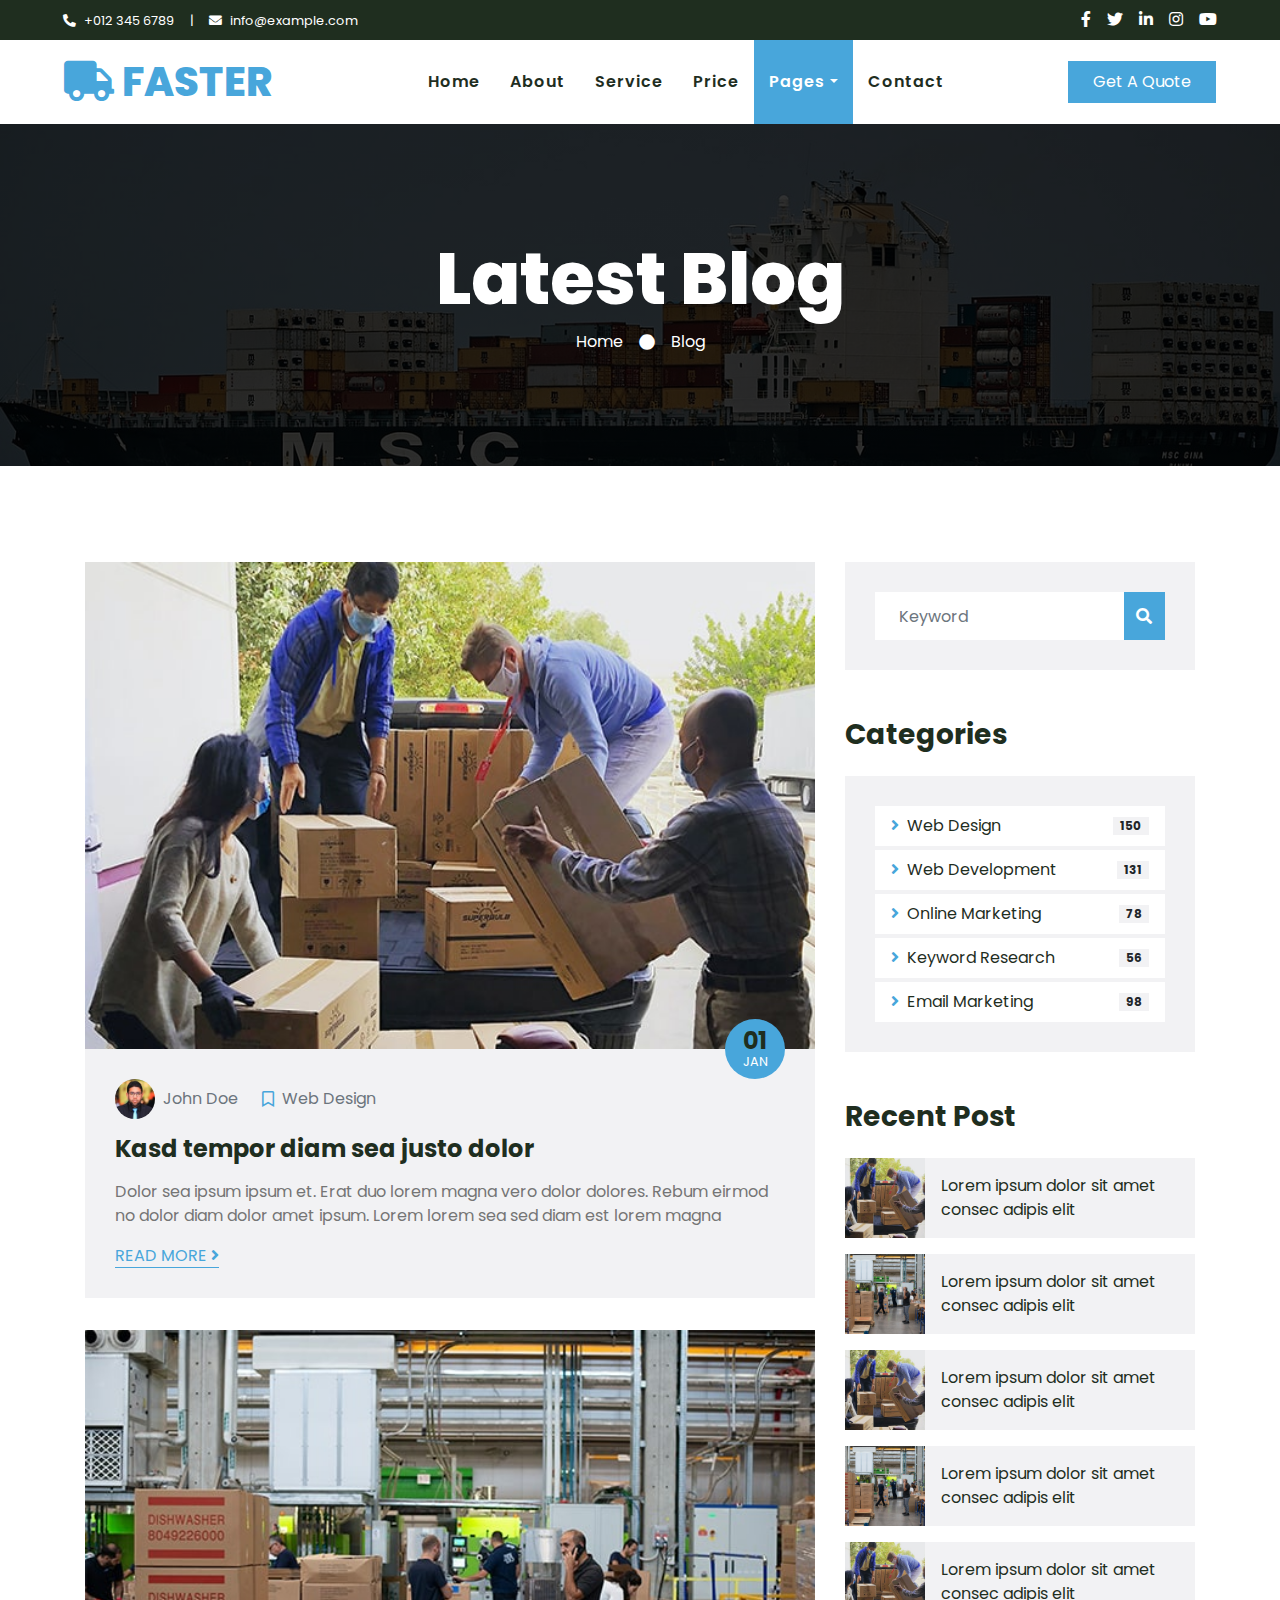
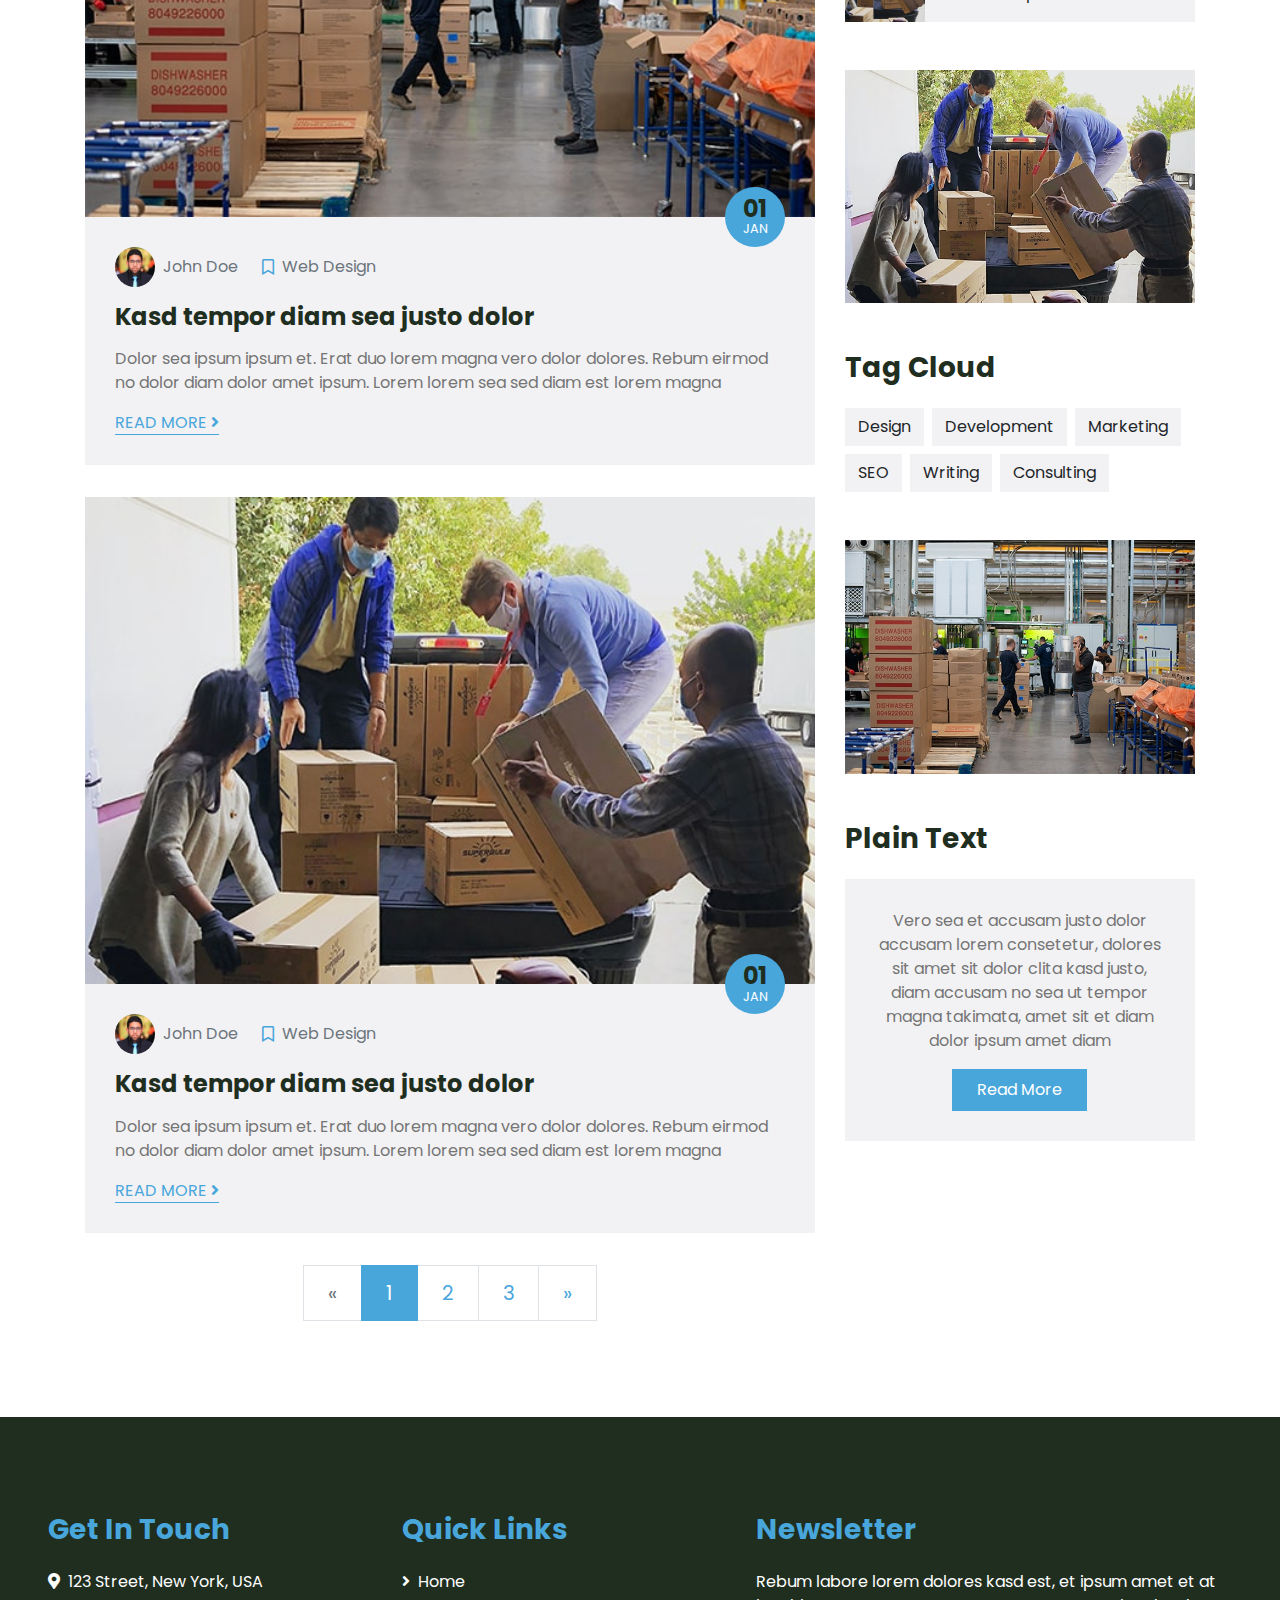
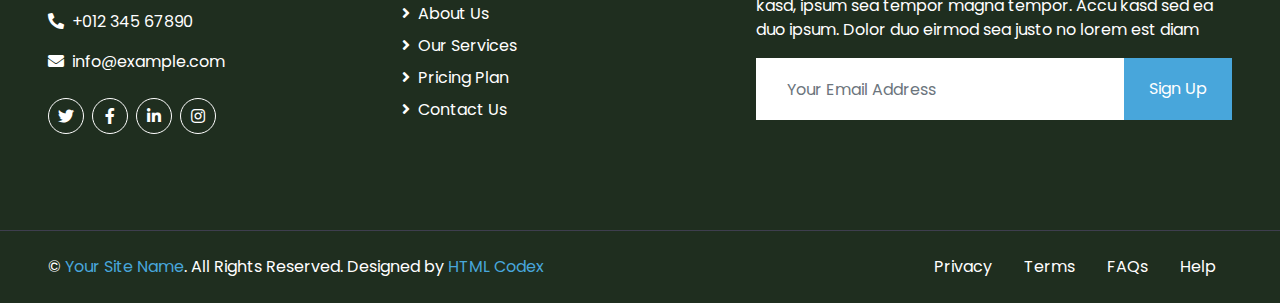
<file: blog.html>
<!DOCTYPE html>
<html lang="en">

<head>
    <meta charset="utf-8">
    <title>FASTER - Logistics Company Website Template</title>
    <meta content="width=device-width, initial-scale=1.0" name="viewport">
    <meta content="Free HTML Templates" name="keywords">
    <meta content="Free HTML Templates" name="description">

    <!-- Favicon -->
    <link href="img/favicon.ico" rel="icon">

    <!-- Google Web Fonts -->
    <link rel="preconnect" href="https://fonts.gstatic.com">
    <link href="https://fonts.googleapis.com/css2?family=Poppins:wght@100;200;300;400;500;600;700;800;900&display=swap" rel="stylesheet">

    <!-- Font Awesome -->
    <link href="https://cdnjs.cloudflare.com/ajax/libs/font-awesome/5.10.0/css/all.min.css" rel="stylesheet">

    <!-- Libraries Stylesheet -->
    <link href="lib/owlcarousel/assets/owl.carousel.min.css" rel="stylesheet">

    <!-- Customized Bootstrap Stylesheet -->
    <link href="css/style.css" rel="stylesheet">
</head>

<body>
    <!-- Topbar Start -->
    <div class="container-fluid bg-dark">
        <div class="row py-2 px-lg-5">
            <div class="col-lg-6 text-center text-lg-left mb-2 mb-lg-0">
                <div class="d-inline-flex align-items-center text-white">
                    <small><i class="fa fa-phone-alt mr-2"></i>+012 345 6789</small>
                    <small class="px-3">|</small>
                    <small><i class="fa fa-envelope mr-2"></i>info@example.com</small>
                </div>
            </div>
            <div class="col-lg-6 text-center text-lg-right">
                <div class="d-inline-flex align-items-center">
                    <a class="text-white px-2" href="">
                        <i class="fab fa-facebook-f"></i>
                    </a>
                    <a class="text-white px-2" href="">
                        <i class="fab fa-twitter"></i>
                    </a>
                    <a class="text-white px-2" href="">
                        <i class="fab fa-linkedin-in"></i>
                    </a>
                    <a class="text-white px-2" href="">
                        <i class="fab fa-instagram"></i>
                    </a>
                    <a class="text-white pl-2" href="">
                        <i class="fab fa-youtube"></i>
                    </a>
                </div>
            </div>
        </div>
    </div>
    <!-- Topbar End -->


    <!-- Navbar Start -->
    <div class="container-fluid p-0">
        <nav class="navbar navbar-expand-lg bg-light navbar-light py-3 py-lg-0 px-lg-5">
            <a href="index.html" class="navbar-brand ml-lg-3">
                <h1 class="m-0 display-5 text-uppercase text-primary"><i class="fa fa-truck mr-2"></i>Faster</h1>
            </a>
            <button type="button" class="navbar-toggler" data-toggle="collapse" data-target="#navbarCollapse">
                <span class="navbar-toggler-icon"></span>
            </button>
            <div class="collapse navbar-collapse justify-content-between px-lg-3" id="navbarCollapse">
                <div class="navbar-nav m-auto py-0">
                    <a href="index.html" class="nav-item nav-link">Home</a>
                    <a href="about.html" class="nav-item nav-link">About</a>
                    <a href="service.html" class="nav-item nav-link">Service</a>
                    <a href="price.html" class="nav-item nav-link">Price</a>
                    <div class="nav-item dropdown">
                        <a href="#" class="nav-link dropdown-toggle active" data-toggle="dropdown">Pages</a>
                        <div class="dropdown-menu rounded-0 m-0">
                            <a href="blog.html" class="dropdown-item active">Blog Grid</a>
                            <a href="single.html" class="dropdown-item">Blog Detail</a>
                        </div>
                    </div>
                    <a href="contact.html" class="nav-item nav-link">Contact</a>
                </div>
                <a href="" class="btn btn-primary py-2 px-4 d-none d-lg-block">Get A Quote</a>
            </div>
        </nav>
    </div>
    <!-- Navbar End -->


    <!-- Header Start -->
    <div class="jumbotron jumbotron-fluid mb-5">
        <div class="container text-center py-5">
            <h1 class="text-white display-3">Latest Blog</h1>
            <div class="d-inline-flex align-items-center text-white">
                <p class="m-0"><a class="text-white" href="">Home</a></p>
                <i class="fa fa-circle px-3"></i>
                <p class="m-0">Blog</p>
            </div>
        </div>
    </div>
    <!-- Header End -->


    <!-- Blog Start -->
    <div class="container py-5">
        <div class="row">
            <!-- Blog Grid Start -->
            <div class="col-lg-8">
                <div class="row">
                    <div class="col-md-12 mb-3">
                        <div class="position-relative">
                            <img class="img-fluid w-100" src="img/blog-1.jpg" alt="">
                            <div class="position-absolute bg-primary d-flex flex-column align-items-center justify-content-center rounded-circle"
                                style="width: 60px; height: 60px; bottom: -30px; right: 30px;">
                                <h4 class="font-weight-bold mb-n1">01</h4>
                                <small class="text-white text-uppercase">Jan</small>
                            </div>
                        </div>
                        <div class="bg-secondary mb-3" style="padding: 30px;">
                            <div class="d-flex mb-3">
                                <div class="d-flex align-items-center">
                                    <img class="rounded-circle" style="width: 40px; height: 40px;" src="img/user.jpg" alt="">
                                    <a class="text-muted ml-2" href="">John Doe</a>
                                </div>
                                <div class="d-flex align-items-center ml-4">
                                    <i class="far fa-bookmark text-primary"></i>
                                    <a class="text-muted ml-2" href="">Web Design</a>
                                </div>
                            </div>
                            <h4 class="font-weight-bold mb-3">Kasd tempor diam sea justo dolor</h4>
                            <p>Dolor sea ipsum ipsum et. Erat duo lorem magna vero dolor dolores. Rebum eirmod no dolor diam dolor amet ipsum. Lorem lorem sea sed diam est lorem magna</p>
                            <a class="border-bottom border-primary text-uppercase text-decoration-none" href="">Read More <i class="fa fa-angle-right"></i></a>
                        </div>
                    </div>
                    <div class="col-md-12 mb-3">
                        <div class="position-relative">
                            <img class="img-fluid w-100" src="img/blog-2.jpg" alt="">
                            <div class="position-absolute bg-primary d-flex flex-column align-items-center justify-content-center rounded-circle"
                                style="width: 60px; height: 60px; bottom: -30px; right: 30px;">
                                <h4 class="font-weight-bold mb-n1">01</h4>
                                <small class="text-white text-uppercase">Jan</small>
                            </div>
                        </div>
                        <div class="bg-secondary mb-3" style="padding: 30px;">
                            <div class="d-flex mb-3">
                                <div class="d-flex align-items-center">
                                    <img class="rounded-circle" style="width: 40px; height: 40px;" src="img/user.jpg" alt="">
                                    <a class="text-muted ml-2" href="">John Doe</a>
                                </div>
                                <div class="d-flex align-items-center ml-4">
                                    <i class="far fa-bookmark text-primary"></i>
                                    <a class="text-muted ml-2" href="">Web Design</a>
                                </div>
                            </div>
                            <h4 class="font-weight-bold mb-3">Kasd tempor diam sea justo dolor</h4>
                            <p>Dolor sea ipsum ipsum et. Erat duo lorem magna vero dolor dolores. Rebum eirmod no dolor diam dolor amet ipsum. Lorem lorem sea sed diam est lorem magna</p>
                            <a class="border-bottom border-primary text-uppercase text-decoration-none" href="">Read More <i class="fa fa-angle-right"></i></a>
                        </div>
                    </div>
                    <div class="col-md-12 mb-3">
                        <div class="position-relative">
                            <img class="img-fluid w-100" src="img/blog-1.jpg" alt="">
                            <div class="position-absolute bg-primary d-flex flex-column align-items-center justify-content-center rounded-circle"
                                style="width: 60px; height: 60px; bottom: -30px; right: 30px;">
                                <h4 class="font-weight-bold mb-n1">01</h4>
                                <small class="text-white text-uppercase">Jan</small>
                            </div>
                        </div>
                        <div class="bg-secondary mb-3" style="padding: 30px;">
                            <div class="d-flex mb-3">
                                <div class="d-flex align-items-center">
                                    <img class="rounded-circle" style="width: 40px; height: 40px;" src="img/user.jpg" alt="">
                                    <a class="text-muted ml-2" href="">John Doe</a>
                                </div>
                                <div class="d-flex align-items-center ml-4">
                                    <i class="far fa-bookmark text-primary"></i>
                                    <a class="text-muted ml-2" href="">Web Design</a>
                                </div>
                            </div>
                            <h4 class="font-weight-bold mb-3">Kasd tempor diam sea justo dolor</h4>
                            <p>Dolor sea ipsum ipsum et. Erat duo lorem magna vero dolor dolores. Rebum eirmod no dolor diam dolor amet ipsum. Lorem lorem sea sed diam est lorem magna</p>
                            <a class="border-bottom border-primary text-uppercase text-decoration-none" href="">Read More <i class="fa fa-angle-right"></i></a>
                        </div>
                    </div>
                </div>
                <div class="row">
                    <div class="col-12">
                        <nav aria-label="Page navigation">
                          <ul class="pagination pagination-lg justify-content-center mb-0">
                            <li class="page-item disabled">
                              <a class="page-link" href="#" aria-label="Previous">
                                <span aria-hidden="true">&laquo;</span>
                                <span class="sr-only">Previous</span>
                              </a>
                            </li>
                            <li class="page-item active"><a class="page-link" href="#">1</a></li>
                            <li class="page-item"><a class="page-link" href="#">2</a></li>
                            <li class="page-item"><a class="page-link" href="#">3</a></li>
                            <li class="page-item">
                              <a class="page-link" href="#" aria-label="Next">
                                <span aria-hidden="true">&raquo;</span>
                                <span class="sr-only">Next</span>
                              </a>
                            </li>
                          </ul>
                        </nav>
                    </div>
                </div>
            </div>
            <!-- Blog Grid End -->

            <!-- Sidebar Start -->
            <div class="col-lg-4 mt-5 mt-lg-0">
                <!-- Search Form Start -->
                <div class="mb-5">
                    <div class="bg-secondary" style="padding: 30px;">
                        <div class="input-group">
                            <input type="text" class="form-control border-0 p-4" placeholder="Keyword">
                            <div class="input-group-append">
                                <span class="input-group-text bg-primary border-primary text-white"><i
                                        class="fa fa-search"></i></span>
                            </div>
                        </div>
                    </div>
                </div>
                <!-- Search Form End -->

                <!-- Category Start -->
                <div class="mb-5">
                    <h3 class="mb-4">Categories</h3>
                    <div class="bg-secondary" style="padding: 30px;">
                        <ul class="list-inline m-0">
                            <li class="mb-1 py-2 px-3 bg-light d-flex justify-content-between align-items-center">
                                <a class="text-dark" href="#"><i class="fa fa-angle-right text-primary mr-2"></i>Web Design</a>
                                <span class="badge badge-secondary badge-pill">150</span>
                            </li>
                            <li class="mb-1 py-2 px-3 bg-light d-flex justify-content-between align-items-center">
                                <a class="text-dark" href="#"><i class="fa fa-angle-right text-primary mr-2"></i>Web Development</a>
                                <span class="badge badge-secondary badge-pill">131</span>
                            </li>
                            <li class="mb-1 py-2 px-3 bg-light d-flex justify-content-between align-items-center">
                                <a class="text-dark" href="#"><i class="fa fa-angle-right text-primary mr-2"></i>Online Marketing</a>
                                <span class="badge badge-secondary badge-pill">78</span>
                            </li>
                            <li class="mb-1 py-2 px-3 bg-light d-flex justify-content-between align-items-center">
                                <a class="text-dark" href="#"><i class="fa fa-angle-right text-primary mr-2"></i>Keyword Research</a>
                                <span class="badge badge-secondary badge-pill">56</span>
                            </li>
                            <li class="py-2 px-3 bg-light d-flex justify-content-between align-items-center">
                                <a class="text-dark" href="#"><i class="fa fa-angle-right text-primary mr-2"></i>Email Marketing</a>
                                <span class="badge badge-secondary badge-pill">98</span>
                            </li>
                        </ul>
                    </div>
                </div>
                <!-- Category End -->

                <!-- Recent Post Start -->
                <div class="mb-5">
                    <h3 class="mb-4">Recent Post</h3>
                    <div class="d-flex mb-3">
                        <img class="img-fluid" src="img/blog-1.jpg" style="width: 80px; height: 80px; object-fit: cover;" alt="">
                        <a href="" class="d-flex align-items-center bg-secondary text-dark text-decoration-none px-3" style="height: 80px;">
                            Lorem ipsum dolor sit amet consec adipis elit
                        </a>
                    </div>
                    <div class="d-flex mb-3">
                        <img class="img-fluid" src="img/blog-2.jpg" style="width: 80px; height: 80px; object-fit: cover;" alt="">
                        <a href="" class="d-flex align-items-center bg-secondary text-dark text-decoration-none px-3" style="height: 80px;">
                            Lorem ipsum dolor sit amet consec adipis elit
                        </a>
                    </div>
                    <div class="d-flex mb-3">
                        <img class="img-fluid" src="img/blog-1.jpg" style="width: 80px; height: 80px; object-fit: cover;" alt="">
                        <a href="" class="d-flex align-items-center bg-secondary text-dark text-decoration-none px-3" style="height: 80px;">
                            Lorem ipsum dolor sit amet consec adipis elit
                        </a>
                    </div>
                    <div class="d-flex mb-3">
                        <img class="img-fluid" src="img/blog-2.jpg" style="width: 80px; height: 80px; object-fit: cover;" alt="">
                        <a href="" class="d-flex align-items-center bg-secondary text-dark text-decoration-none px-3" style="height: 80px;">
                            Lorem ipsum dolor sit amet consec adipis elit
                        </a>
                    </div>
                    <div class="d-flex mb-3">
                        <img class="img-fluid" src="img/blog-1.jpg" style="width: 80px; height: 80px; object-fit: cover;" alt="">
                        <a href="" class="d-flex align-items-center bg-secondary text-dark text-decoration-none px-3" style="height: 80px;">
                            Lorem ipsum dolor sit amet consec adipis elit
                        </a>
                    </div>
                </div>
                <!-- Recent Post End -->

                <!-- Image Start -->
                <div class="mb-5">
                    <img src="img/blog-1.jpg" alt="" class="img-fluid">
                </div>
                <!-- Image End -->

                <!-- Tags Start -->
                <div class="mb-5">
                    <h3 class="mb-4">Tag Cloud</h3>
                    <div class="d-flex flex-wrap m-n1">
                        <a href="" class="btn btn-secondary m-1">Design</a>
                        <a href="" class="btn btn-secondary m-1">Development</a>
                        <a href="" class="btn btn-secondary m-1">Marketing</a>
                        <a href="" class="btn btn-secondary m-1">SEO</a>
                        <a href="" class="btn btn-secondary m-1">Writing</a>
                        <a href="" class="btn btn-secondary m-1">Consulting</a>
                    </div>
                </div>
                <!-- Tags End -->

                <!-- Image Start -->
                <div class="mb-5">
                    <img src="img/blog-2.jpg" alt="" class="img-fluid">
                </div>
                <!-- Image End -->

                <!-- Plain Text Start -->
                <div>
                    <h3 class="mb-4">Plain Text</h3>
                    <div class="bg-secondary text-center" style="padding: 30px;">
                        <p>Vero sea et accusam justo dolor accusam lorem consetetur, dolores sit amet sit dolor clita kasd justo, diam accusam no sea ut tempor magna takimata, amet sit et diam dolor ipsum amet diam</p>
                        <a href="" class="btn btn-primary py-2 px-4">Read More</a>
                    </div>
                </div>
                <!-- Plain Text End -->
            </div>
            <!-- Sidebar End -->
        </div>
    </div>
    <!-- Blog End -->


    <!-- Footer Start -->
    <div class="container-fluid bg-dark text-white mt-5 py-5 px-sm-3 px-md-5">
        <div class="row pt-5">
            <div class="col-lg-7 col-md-6">
                <div class="row">
                    <div class="col-md-6 mb-5">
                        <h3 class="text-primary mb-4">Get In Touch</h3>
                        <p><i class="fa fa-map-marker-alt mr-2"></i>123 Street, New York, USA</p>
                        <p><i class="fa fa-phone-alt mr-2"></i>+012 345 67890</p>
                        <p><i class="fa fa-envelope mr-2"></i>info@example.com</p>
                        <div class="d-flex justify-content-start mt-4">
                            <a class="btn btn-outline-light btn-social mr-2" href="#"><i class="fab fa-twitter"></i></a>
                            <a class="btn btn-outline-light btn-social mr-2" href="#"><i class="fab fa-facebook-f"></i></a>
                            <a class="btn btn-outline-light btn-social mr-2" href="#"><i class="fab fa-linkedin-in"></i></a>
                            <a class="btn btn-outline-light btn-social" href="#"><i class="fab fa-instagram"></i></a>
                        </div>
                    </div>
                    <div class="col-md-6 mb-5">
                        <h3 class="text-primary mb-4">Quick Links</h3>
                        <div class="d-flex flex-column justify-content-start">
                            <a class="text-white mb-2" href="#"><i class="fa fa-angle-right mr-2"></i>Home</a>
                            <a class="text-white mb-2" href="#"><i class="fa fa-angle-right mr-2"></i>About Us</a>
                            <a class="text-white mb-2" href="#"><i class="fa fa-angle-right mr-2"></i>Our Services</a>
                            <a class="text-white mb-2" href="#"><i class="fa fa-angle-right mr-2"></i>Pricing Plan</a>
                            <a class="text-white" href="#"><i class="fa fa-angle-right mr-2"></i>Contact Us</a>
                        </div>
                    </div>
                </div>
            </div>
            <div class="col-lg-5 col-md-6 mb-5">
                <h3 class="text-primary mb-4">Newsletter</h3>
                <p>Rebum labore lorem dolores kasd est, et ipsum amet et at kasd, ipsum sea tempor magna tempor. Accu kasd sed ea duo ipsum. Dolor duo eirmod sea justo no lorem est diam</p>
                <div class="w-100">
                    <div class="input-group">
                        <input type="text" class="form-control border-light" style="padding: 30px;" placeholder="Your Email Address">
                        <div class="input-group-append">
                            <button class="btn btn-primary px-4">Sign Up</button>
                        </div>
                    </div>
                </div>
            </div>
        </div>
    </div>
    <div class="container-fluid bg-dark text-white border-top py-4 px-sm-3 px-md-5" style="border-color: #3E3E4E !important;">
        <div class="row">
            <div class="col-lg-6 text-center text-md-left mb-3 mb-md-0">
                <p class="m-0 text-white">&copy; <a href="#">Your Site Name</a>. All Rights Reserved. 
				
				<!--/*** This template is free as long as you keep the footer author’s credit link/attribution link/backlink. If you'd like to use the template without the footer author’s credit link/attribution link/backlink, you can purchase the Credit Removal License from "https://htmlcodex.com/credit-removal". Thank you for your support. ***/-->
				Designed by <a href="https://htmlcodex.com">HTML Codex</a>
                </p>
            </div>
            <div class="col-lg-6 text-center text-md-right">
                <ul class="nav d-inline-flex">
                    <li class="nav-item">
                        <a class="nav-link text-white py-0" href="#">Privacy</a>
                    </li>
                    <li class="nav-item">
                        <a class="nav-link text-white py-0" href="#">Terms</a>
                    </li>
                    <li class="nav-item">
                        <a class="nav-link text-white py-0" href="#">FAQs</a>
                    </li>
                    <li class="nav-item">
                        <a class="nav-link text-white py-0" href="#">Help</a>
                    </li>
                </ul>
            </div>
        </div>
    </div>
    <!-- Footer End -->


    <!-- Back to Top -->
    <a href="#" class="btn btn-lg btn-primary back-to-top"><i class="fa fa-angle-double-up"></i></a>


    <!-- JavaScript Libraries -->
    <script src="https://code.jquery.com/jquery-3.4.1.min.js"></script>
    <script src="https://stackpath.bootstrapcdn.com/bootstrap/4.4.1/js/bootstrap.bundle.min.js"></script>
    <script src="lib/easing/easing.min.js"></script>
    <script src="lib/waypoints/waypoints.min.js"></script>
    <script src="lib/counterup/counterup.min.js"></script>
    <script src="lib/owlcarousel/owl.carousel.min.js"></script>

    <!-- Contact Javascript File -->
    <script src="mail/jqBootstrapValidation.min.js"></script>
    <script src="mail/contact.js"></script>

    <!-- Template Javascript -->
    <script src="js/main.js"></script>
</body>

</html>
</file>
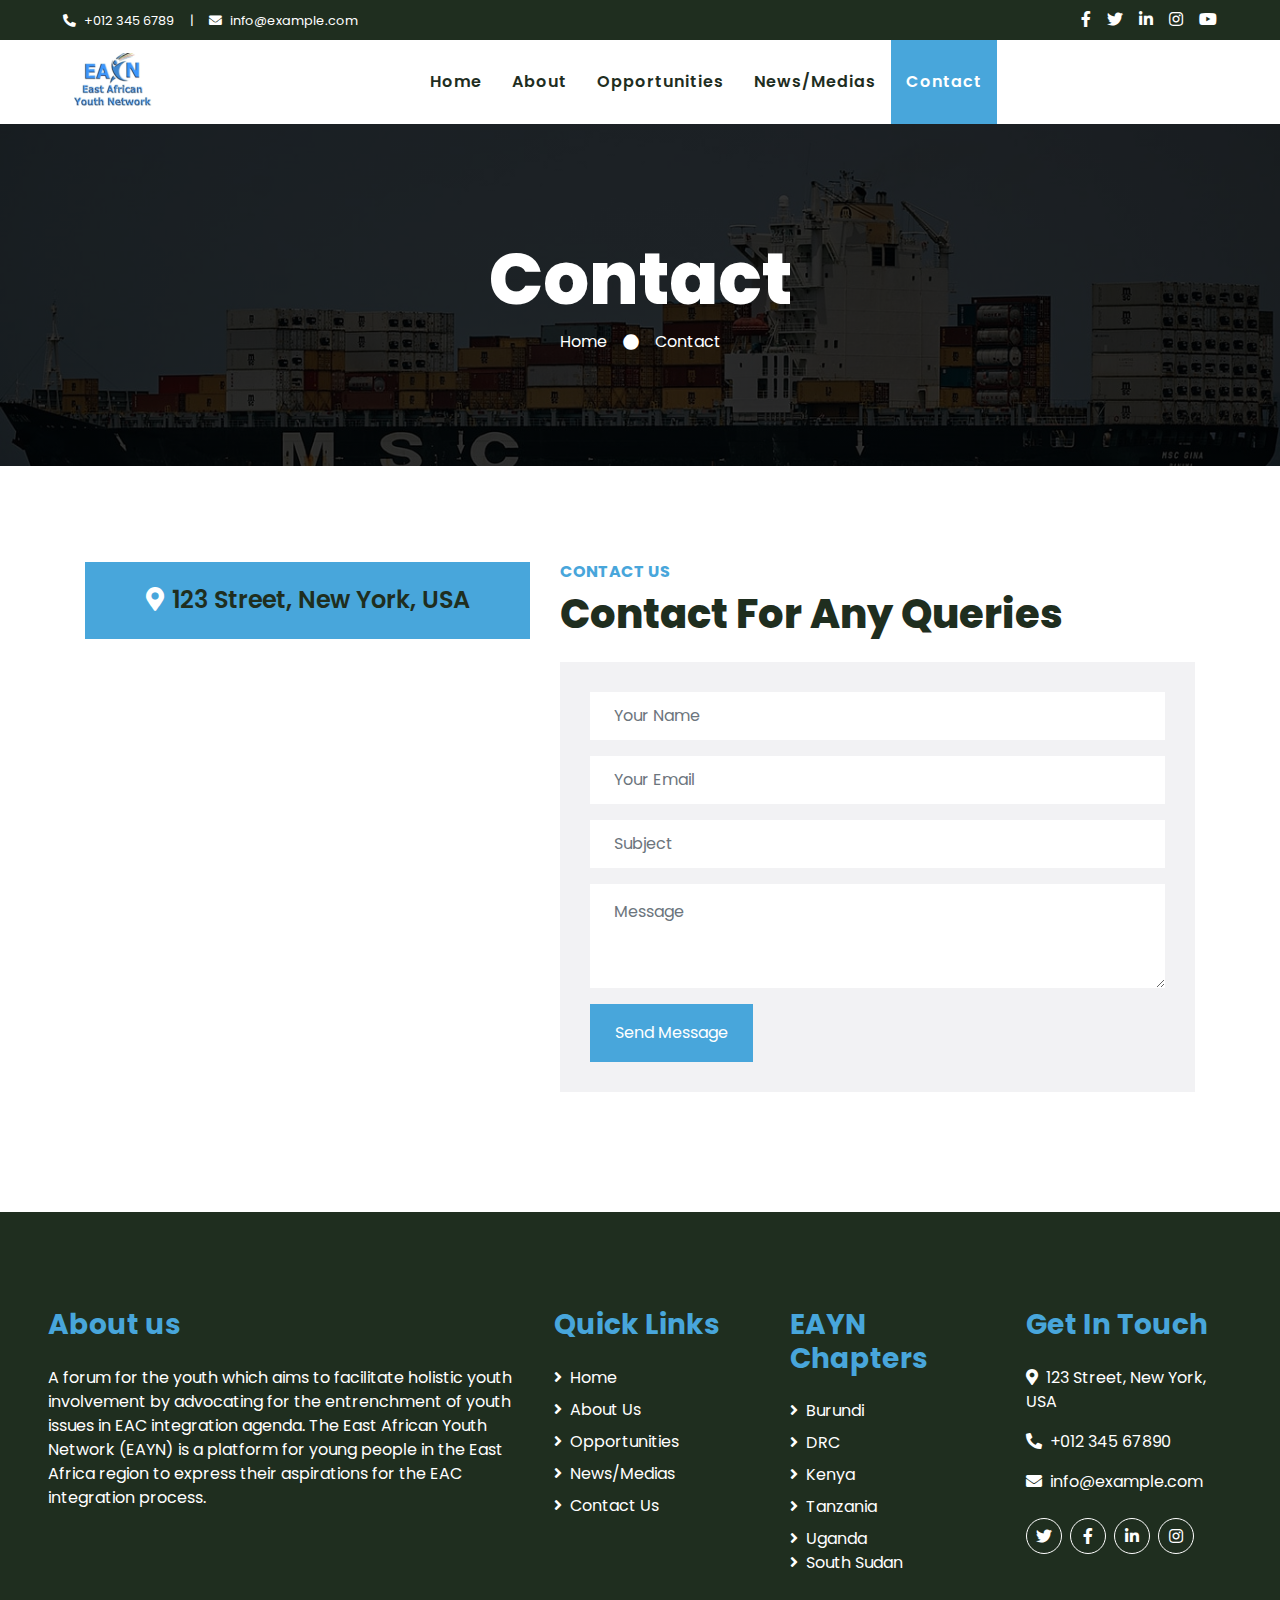
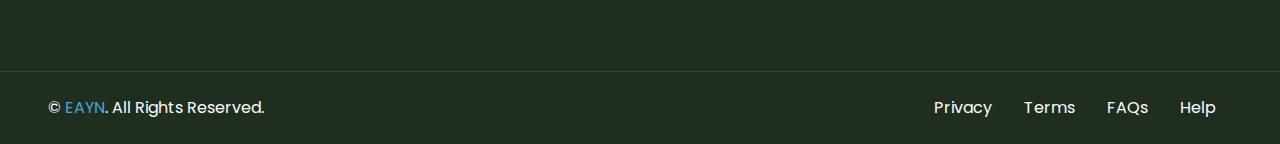
<file: contact.html>
<!DOCTYPE html>
<html lang="en">

<head>
    <meta charset="utf-8">
    <title>FASTER - Logistics Company Website Template</title>
    <meta content="width=device-width, initial-scale=1.0" name="viewport">
    <meta content="Free HTML Templates" name="keywords">
    <meta content="Free HTML Templates" name="description">

    <!-- Favicon -->
    <link href="img/favicon.ico" rel="icon">

    <!-- Google Web Fonts -->
    <link rel="preconnect" href="https://fonts.gstatic.com">
    <link href="https://fonts.googleapis.com/css2?family=Poppins:wght@100;200;300;400;500;600;700;800;900&display=swap" rel="stylesheet">

    <!-- Font Awesome -->
    <link href="https://cdnjs.cloudflare.com/ajax/libs/font-awesome/5.10.0/css/all.min.css" rel="stylesheet">

    <!-- Libraries Stylesheet -->
    <link href="lib/owlcarousel/assets/owl.carousel.min.css" rel="stylesheet">

    <!-- Customized Bootstrap Stylesheet -->
    <link href="css/style.css" rel="stylesheet">
</head>

<body>
    <!-- Topbar Start -->
    <div class="container-fluid bg-dark">
        <div class="row py-2 px-lg-5">
            <div class="col-lg-6 text-center text-lg-left mb-2 mb-lg-0">
                <div class="d-inline-flex align-items-center text-white">
                    <small><i class="fa fa-phone-alt mr-2"></i>+012 345 6789</small>
                    <small class="px-3">|</small>
                    <small><i class="fa fa-envelope mr-2"></i>info@example.com</small>
                </div>
            </div>
            <div class="col-lg-6 text-center text-lg-right">
                <div class="d-inline-flex align-items-center">
                    <a class="text-white px-2" href="">
                        <i class="fab fa-facebook-f"></i>
                    </a>
                    <a class="text-white px-2" href="">
                        <i class="fab fa-twitter"></i>
                    </a>
                    <a class="text-white px-2" href="">
                        <i class="fab fa-linkedin-in"></i>
                    </a>
                    <a class="text-white px-2" href="">
                        <i class="fab fa-instagram"></i>
                    </a>
                    <a class="text-white pl-2" href="">
                        <i class="fab fa-youtube"></i>
                    </a>
                </div>
            </div>
        </div>
    </div>
    <!-- Topbar End -->


     <!-- Navbar Start -->
  <div class="container-fluid p-0">
    <nav class="navbar navbar-expand-lg bg-light navbar-light py-3 py-lg-0 px-lg-5">
        <a href="index.html" class="navbar-brand ml-lg-3">
            <img src="img/logoeayn.png" />
        </a>
        <button type="button" class="navbar-toggler" data-toggle="collapse" data-target="#navbarCollapse">
            <span class="navbar-toggler-icon"></span>
        </button>
        <div class="collapse navbar-collapse justify-content-between px-lg-3" id="navbarCollapse">
            <div class="navbar-nav m-auto py-0">
                <a href="index.html" class="nav-item nav-link ">Home</a>
                <a href="about.html" class="nav-item nav-link" >About</a>
                <a href="opportunities.html" class="nav-item nav-link ">Opportunities</a>
                <a href="newsMedia.html" class="nav-item nav-link ">News/Medias</a>
                <a href="contact.html" class="nav-item nav-link active" >Contact</a>
            </div>
             
        </div>
    </nav>
</div>
<!-- Navbar End -->


    <!-- Header Start -->
    <div class="jumbotron jumbotron-fluid mb-5">
        <div class="container text-center py-5">
            <h1 class="text-white display-3">Contact</h1>
            <div class="d-inline-flex align-items-center text-white">
                <p class="m-0"><a class="text-white" href="">Home</a></p>
                <i class="fa fa-circle px-3"></i>
                <p class="m-0">Contact</p>
            </div>
        </div>
    </div>
    <!-- Header End -->


    <!-- Contact Start -->
    <div class="container-fluid py-5">
        <div class="container">
            <div class="row">
                <div class="col-lg-5 pb-4 pb-lg-0">
                    <div class="bg-primary text-dark text-center p-4">
                        <h4 class="m-0"><i class="fa fa-map-marker-alt text-white mr-2"></i>123 Street, New York, USA</h4>
                    </div>
                    <iframe style="width: 100%; height: 470px;"
                        src="https://www.google.com/maps/embed?pb=!1m18!1m12!1m3!1d3001156.4288297426!2d-78.01371936852176!3d42.72876761954724!2m3!1f0!2f0!3f0!3m2!1i1024!2i768!4f13.1!3m3!1m2!1s0x4ccc4bf0f123a5a9%3A0xddcfc6c1de189567!2sNew%20York%2C%20USA!5e0!3m2!1sen!2sbd!4v1603794290143!5m2!1sen!2sbd"
                        frameborder="0" style="border:0;" allowfullscreen="" aria-hidden="false" tabindex="0"></iframe>
                </div>
                <div class="col-lg-7">
                    <h6 class="text-primary text-uppercase font-weight-bold">Contact Us</h6>
                    <h1 class="mb-4">Contact For Any Queries</h1>
                    <div class="contact-form bg-secondary" style="padding: 30px;">
                        <div id="success"></div>
                        <form name="sentMessage" id="contactForm" novalidate="novalidate">
                            <div class="control-group">
                                <input type="text" class="form-control border-0 p-4" id="name" placeholder="Your Name"
                                    required="required" data-validation-required-message="Please enter your name" />
                                <p class="help-block text-danger"></p>
                            </div>
                            <div class="control-group">
                                <input type="email" class="form-control border-0 p-4" id="email" placeholder="Your Email"
                                    required="required" data-validation-required-message="Please enter your email" />
                                <p class="help-block text-danger"></p>
                            </div>
                            <div class="control-group">
                                <input type="text" class="form-control border-0 p-4" id="subject" placeholder="Subject"
                                    required="required" data-validation-required-message="Please enter a subject" />
                                <p class="help-block text-danger"></p>
                            </div>
                            <div class="control-group">
                                <textarea class="form-control border-0 py-3 px-4" rows="3" id="message" placeholder="Message"
                                    required="required"
                                    data-validation-required-message="Please enter your message"></textarea>
                                <p class="help-block text-danger"></p>
                            </div>
                            <div>
                                <button class="btn btn-primary py-3 px-4" type="submit" id="sendMessageButton">Send
                                    Message</button>
                            </div>
                        </form>
                    </div>
                </div>
            </div>
        </div>
    </div>
    <!-- Contact End -->


    <!-- Footer Start -->
    <div class="container-fluid bg-dark text-white mt-5 py-5 px-sm-3 px-md-5">
        <div class="row pt-5">
            <div class="col-lg-5 col-md-6 mb-5">
                <h3 class="text-primary mb-4">About us</h3>
                <p>A forum for the youth which aims to facilitate holistic youth involvement by advocating 
                    for the entrenchment of youth issues in EAC integration agenda.

                    The East African Youth Network (EAYN) is a platform for young people in the East Africa
                     region to express their aspirations for the EAC integration process.</p>
            
            </div>
            <div class="col-lg-7 col-md-6">
                <div class="row">
                    <div class="col-md-4 mb-5">
                        <h3 class="text-primary mb-4">Quick Links</h3>
                        <div class="d-flex flex-column justify-content-start">
                            <a class="text-white mb-2" href="#"><i class="fa fa-angle-right mr-2"></i>Home</a>
                            <a class="text-white mb-2" href="#"><i class="fa fa-angle-right mr-2"></i>About Us</a>
                            <a href="opportunities.html" class="text-white mb-2"><i class="fa fa-angle-right mr-2"></i>Opportunities</a>
                            <a href="newsMedia.html" class="text-white mb-2"><i class="fa fa-angle-right mr-2"></i>News/Medias</a>        
                            <a class="text-white" href="#"><i class="fa fa-angle-right mr-2"></i>Contact Us</a>
                        </div>
                    </div>

                    <div class="col-md-4 mb-5">
                        <h3 class="text-primary mb-4">EAYN Chapters</h3>
                        <div class="d-flex flex-column justify-content-start">
                            <a class="text-white mb-2" href="#"><i class="fa fa-angle-right mr-2"></i>Burundi</a>
                            <a class="text-white mb-2" href="#"><i class="fa fa-angle-right mr-2"></i>DRC</a>
                            <a href="#" class="text-white mb-2"><i class="fa fa-angle-right mr-2"></i>Kenya</a>
                            <a href="#" class="text-white mb-2"><i class="fa fa-angle-right mr-2"></i>Tanzania</a>        
                            <a class="text-white" href="#"><i class="fa fa-angle-right mr-2"></i>Uganda</a>
                            <a class="text-white" href="#"><i class="fa fa-angle-right mr-2"></i>South Sudan</a>
                        </div>
                    </div>

                    <div class="col-md-4 mb-5">
                        <h3 class="text-primary mb-4">Get In Touch</h3>
                        <p><i class="fa fa-map-marker-alt mr-2"></i>123 Street, New York, USA</p>
                        <p><i class="fa fa-phone-alt mr-2"></i>+012 345 67890</p>
                        <p><i class="fa fa-envelope mr-2"></i>info@example.com</p>
                        <div class="d-flex justify-content-start mt-4">
                            <a class="btn btn-outline-light btn-social mr-2" href="#"><i class="fab fa-twitter"></i></a>
                            <a class="btn btn-outline-light btn-social mr-2" href="#"><i class="fab fa-facebook-f"></i></a>
                            <a class="btn btn-outline-light btn-social mr-2" href="#"><i class="fab fa-linkedin-in"></i></a>
                            <a class="btn btn-outline-light btn-social" href="#"><i class="fab fa-instagram"></i></a>
                        </div>
                    </div>

                </div>
            </div>

        </div>
    </div>
    <div class="container-fluid bg-dark text-white border-top py-4 px-sm-3 px-md-5" style="border-color: #3E3E4E !important;">
        <div class="row">
            <div class="col-lg-6 text-center text-md-left mb-3 mb-md-0">
                <p class="m-0 text-white">&copy; <a href="#">EAYN</a>. All Rights Reserved. 
                </p>
            </div>
            <div class="col-lg-6 text-center text-md-right">
                <ul class="nav d-inline-flex">
                    <li class="nav-item">
                        <a class="nav-link text-white py-0" href="#">Privacy</a>
                    </li>
                    <li class="nav-item">
                        <a class="nav-link text-white py-0" href="#">Terms</a>
                    </li>
                    <li class="nav-item">
                        <a class="nav-link text-white py-0" href="#">FAQs</a>
                    </li>
                    <li class="nav-item">
                        <a class="nav-link text-white py-0" href="#">Help</a>
                    </li>
                </ul>
            </div>
        </div>
    </div>
    <!-- Footer End -->


    <!-- Back to Top -->
    <a href="#" class="btn btn-lg btn-primary back-to-top"><i class="fa fa-angle-double-up"></i></a>


    <!-- JavaScript Libraries -->
    <script src="https://code.jquery.com/jquery-3.4.1.min.js"></script>
    <script src="https://stackpath.bootstrapcdn.com/bootstrap/4.4.1/js/bootstrap.bundle.min.js"></script>
    <script src="lib/easing/easing.min.js"></script>
    <script src="lib/waypoints/waypoints.min.js"></script>
    <script src="lib/counterup/counterup.min.js"></script>
    <script src="lib/owlcarousel/owl.carousel.min.js"></script>

    <!-- Contact Javascript File -->
    <script src="mail/jqBootstrapValidation.min.js"></script>
    <script src="mail/contact.js"></script>

    <!-- Template Javascript -->
    <script src="js/main.js"></script>
</body>

</html>
</file>
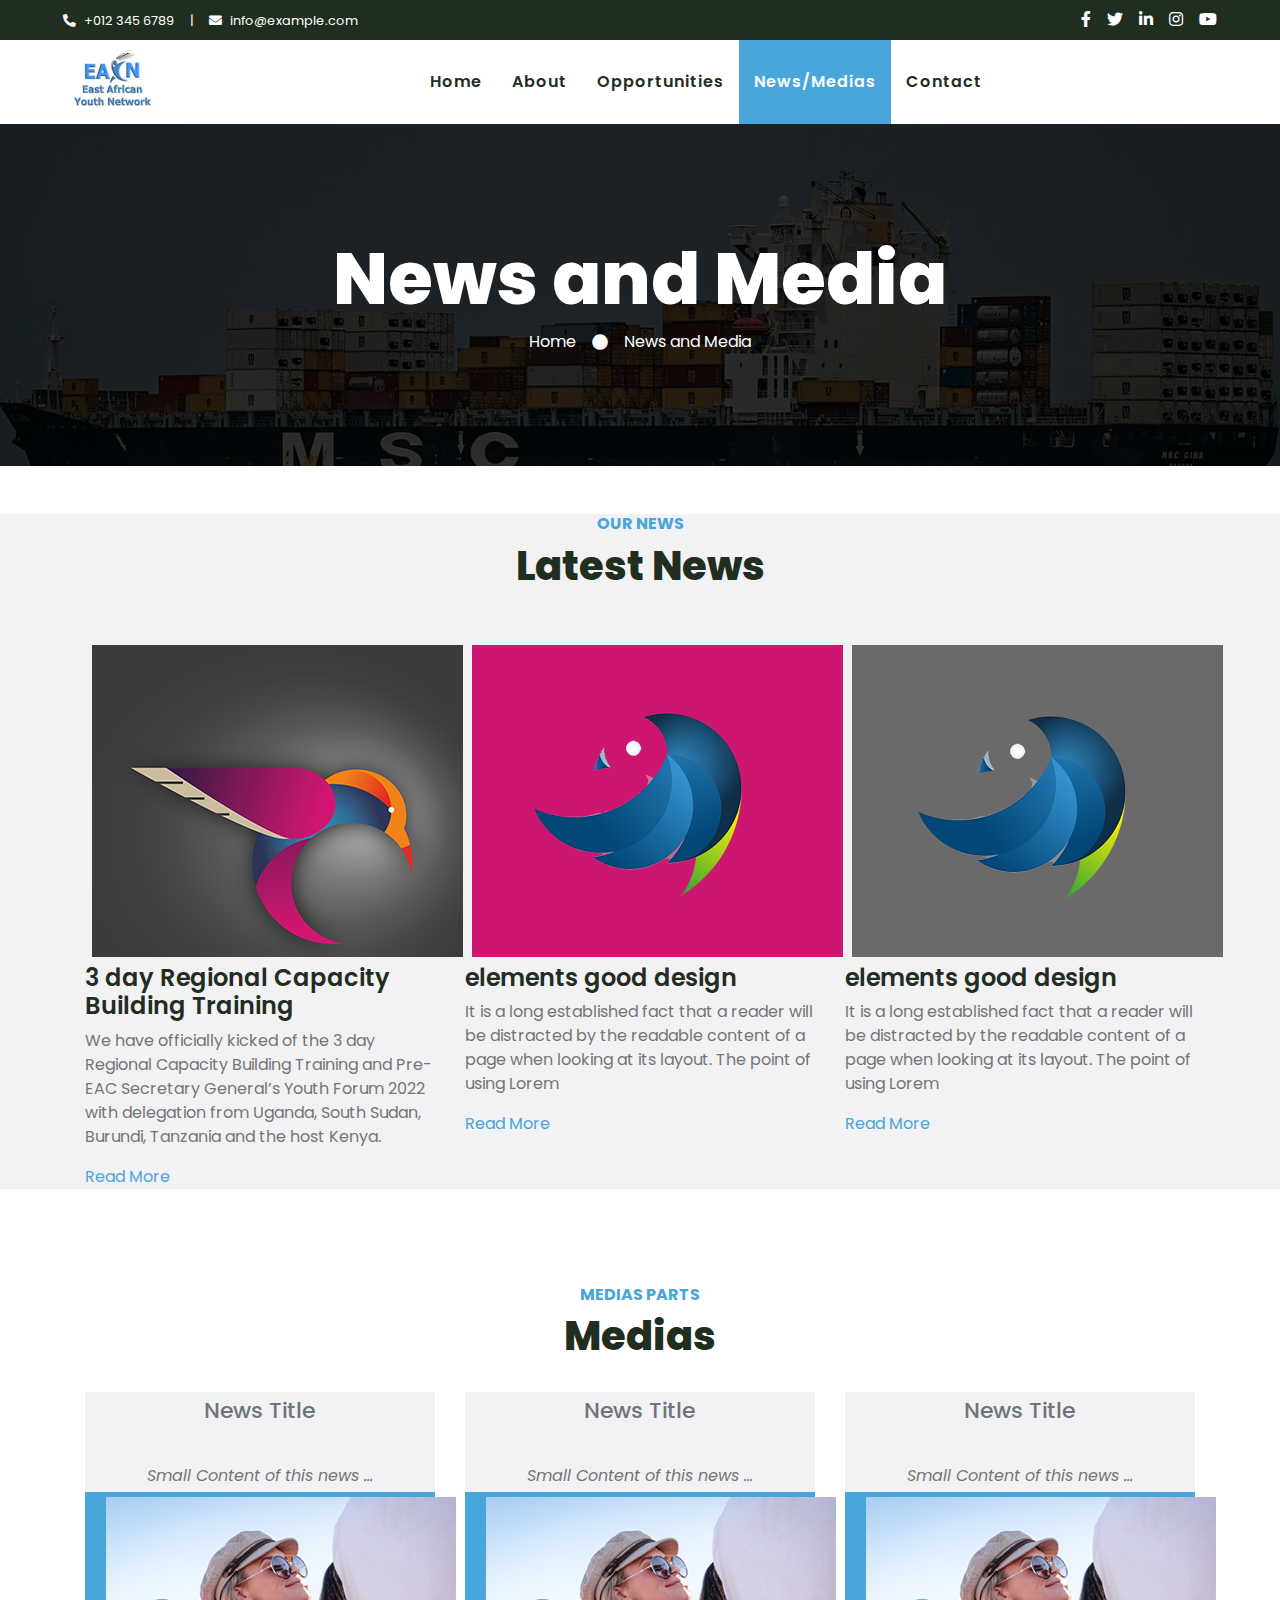
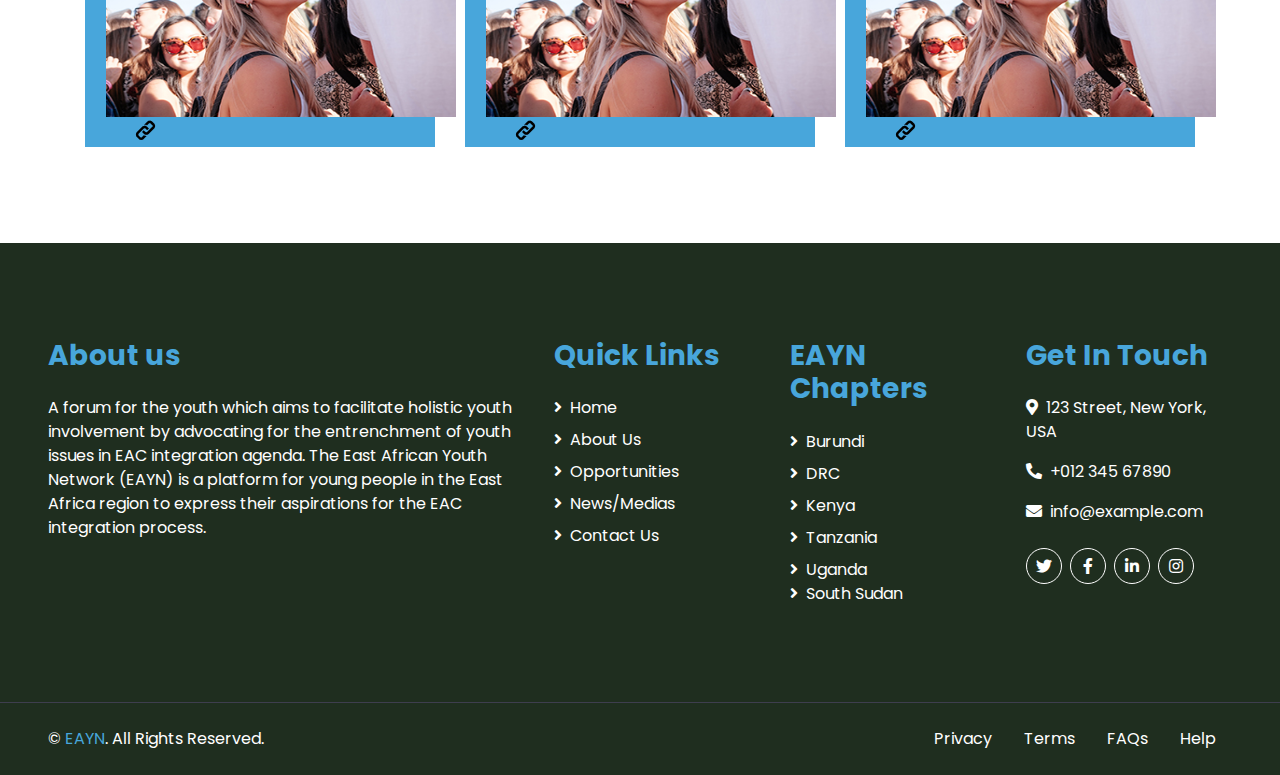
<file: newsMedia.html>
<!DOCTYPE html>
<html lang="en">

<head>
    <meta charset="utf-8">
    <title>FASTER - Logistics Company Website Template</title>
    <meta content="width=device-width, initial-scale=1.0" name="viewport">
    <meta content="Free HTML Templates" name="keywords">
    <meta content="Free HTML Templates" name="description">

    <!-- Favicon -->
    <link href="img/favicon.ico" rel="icon">

    <!-- Google Web Fonts -->
    <link rel="preconnect" href="https://fonts.gstatic.com">
    <link href="https://fonts.googleapis.com/css2?family=Poppins:wght@100;200;300;400;500;600;700;800;900&display=swap" rel="stylesheet">

    <!-- Font Awesome -->
    <link href="https://cdnjs.cloudflare.com/ajax/libs/font-awesome/5.10.0/css/all.min.css" rel="stylesheet">

    <!-- Libraries Stylesheet -->
    <link href="lib/owlcarousel/assets/owl.carousel.min.css" rel="stylesheet">

    <!-- Customized Bootstrap Stylesheet -->
    <link href="css/style.css" rel="stylesheet">
</head>

<body>
    <!-- Topbar Start -->
    <div class="container-fluid bg-dark">
        <div class="row py-2 px-lg-5">
            <div class="col-lg-6 text-center text-lg-left mb-2 mb-lg-0">
                <div class="d-inline-flex align-items-center text-white">
                    <small><i class="fa fa-phone-alt mr-2"></i>+012 345 6789</small>
                    <small class="px-3">|</small>
                    <small><i class="fa fa-envelope mr-2"></i>info@example.com</small>
                </div>
            </div>
            <div class="col-lg-6 text-center text-lg-right">
                <div class="d-inline-flex align-items-center">
                    <a class="text-white px-2" href="">
                        <i class="fab fa-facebook-f"></i>
                    </a>
                    <a class="text-white px-2" href="">
                        <i class="fab fa-twitter"></i>
                    </a>
                    <a class="text-white px-2" href="">
                        <i class="fab fa-linkedin-in"></i>
                    </a>
                    <a class="text-white px-2" href="">
                        <i class="fab fa-instagram"></i>
                    </a>
                    <a class="text-white pl-2" href="">
                        <i class="fab fa-youtube"></i>
                    </a>
                </div>
            </div>
        </div>
    </div>
    <!-- Topbar End -->


    <!-- Navbar Start -->
    <div class="container-fluid p-0">
        <nav class="navbar navbar-expand-lg bg-light navbar-light py-3 py-lg-0 px-lg-5">
            <a href="index.html" class="navbar-brand ml-lg-3">
                <img src="img/logoeayn.png" />
            </a>
            <button type="button" class="navbar-toggler" data-toggle="collapse" data-target="#navbarCollapse">
                <span class="navbar-toggler-icon"></span>
            </button>
            <div class="collapse navbar-collapse justify-content-between px-lg-3" id="navbarCollapse">
                <div class="navbar-nav m-auto py-0">
                    <a href="index.html" class="nav-item nav-link ">Home</a>
                    <a href="about.html" class="nav-item nav-link">About</a>
                    <a href="opportunities.html" class="nav-item nav-link">Opportunities</a>
                    <a href="newsMedia.html" class="nav-item nav-link active">News/Medias</a>
                    <a href="contact.html" class="nav-item nav-link">Contact</a>
                </div>
                 
            </div>
        </nav>
    </div>
    <!-- Navbar End -->


    <!-- Header Start -->
    <div class="jumbotron jumbotron-fluid mb-5">
        <div class="container text-center py-5">
            <h1 class="text-white display-3">News and Media</h1>
            <div class="d-inline-flex align-items-center text-white">
                <p class="m-0"><a class="text-white" href="">Home</a></p>
                <i class="fa fa-circle px-3"></i>
                <p class="m-0">News and Media</p>
            </div>
        </div>
    </div>
    <!-- Header End -->




    
    <!-- News Start -->
    <div class="container-fluid bg-secondary my-5">
        <div class="container">
            <div class="text-center pb-2">
                <h6 class="text-primary text-uppercase font-weight-bold">Our News</h6>
                <h1 class="mb-4">Latest News</h1>
            </div>
            <div class="row pb-3">
                     
    </div>
    <div class="row">
      <div class="col-md-4">
        <div class="box">
          <div class="img-box">
            <img src="images/n-1.jpg" alt="">
          </div>
           
          <div class="detail-box">
            <h4>
              3 day Regional Capacity Building Training
            </h4>
            <p>
              We have officially kicked of the 3 day Regional Capacity Building 
              Training and Pre-EAC Secretary General’s Youth Forum 2022 with delegation from Uganda,
               South Sudan, Burundi, Tanzania and the host Kenya.
            </p>
            <div>
              <a href="">
                Read More
              </a>
            </div>
          </div>
        </div>
      </div>
      <div class="col-md-4">
        <div class="box">
          <div class="img-box">
            <img src="images/n-2.jpg" alt="">
          </div>
        
          <div class="detail-box">
            <h4>
              elements good design
            </h4>
            <p>
              It is a long established fact that a reader will be distracted by the readable content of a page when
              looking at its layout. The point of using Lorem
            </p>
            <div>
              <a href="">
                Read More
              </a>
            </div>
          </div>
        </div>
      </div>
      <div class="col-md-4">
        <div class="box">
          <div class="img-box">
            <img src="images/n-3.png" alt="">
          </div>
         
          <div class="detail-box">
            <h4>
              elements good design
            </h4>
            <p>
              It is a long established fact that a reader will be distracted by the readable content of a page when
              looking at its layout. The point of using Lorem
            </p>
            <div>
              <a href="">
                Read More
              </a>
            </div>
          </div>
        </div>
      </div>
    </div>
            </div>
        </div>
    </div>
    <!-- Services End -->


    <!-- Pricing Plan Start -->
    <div class="container-fluid pt-5">
        <div class="container">
            <div class="text-center pb-2">
                <h6 class="text-primary text-uppercase font-weight-bold">Medias parts</h6>
                <h1 class="mb-4">Medias</h1>
            </div>
            <div class="row">
                <div class="col-md-4 mb-5">
                    <div class="bg-secondary">
                        <div class="text-center p-1">
                            <h2 class="display-4 mb-0">
                                <small class="align-top text-muted font-weight-medium" style="font-size: 22px; line-height: 30px;">News Title</small>
                            </h2>
                            <i>Small Content of this news ...</i>
                        </div>
                        <div class="bg-primary text-center p-1">
                            <div class="col-md-4">
                                <div class="img-box">
                                  <img width="435%" height="220" src="images/p-1.jpg" alt="">
                                  <a href="#linkMore">
                                    <img src="images/link.png" alt="More ..."> 
                                  </a>
                                </div>
                              </div>
                        </div>
                    </div>
                </div>
                <div class="col-md-4 mb-5">
                    <div class="bg-secondary">
                        <div class="text-center p-1">
                            <h2 class="display-4 mb-0">
                                <small class="align-top text-muted font-weight-medium" style="font-size: 22px; line-height: 30px;">News Title</small>
                            </h2>
                            <i>Small Content of this news ...</i>
                        </div>
                        <div class="bg-primary text-center p-1">
                            <div class="col-md-4">
                                <div class="img-box">
                                  <img width="435%" height="220" src="images/p-1.jpg" alt="">
                                  <a href="#linkMore">
                                    <img src="images/link.png" alt="More ..."> 
                                  </a>
                                </div>
                              </div>
                        </div>
                    </div>
                </div>
                <div class="col-md-4 mb-5">
                    <div class="bg-secondary">
                        <div class="text-center p-1">
                            <h2 class="display-4 mb-0">
                                <small class="align-top text-muted font-weight-medium" style="font-size: 22px; line-height: 30px;">News Title</small>
                            </h2>
                            <i>Small Content of this news ...</i>
                        </div>
                        <div class="bg-primary text-center p-1">
                            <div class="col-md-4">
                                <div class="img-box">
                                  <img width="435%" height="220" src="images/p-1.jpg" alt="">
                                  <a href="#linkMore">
                                    <img src="images/link.png" alt="More ..."> 
                                  </a>
                                </div>
                              </div>
                        </div>
                    </div>
                </div>

            </div>

        </div>
    </div>
    <!-- Pricing Plan End -->

 
    <!-- Footer Start -->
    <div class="container-fluid bg-dark text-white mt-5 py-5 px-sm-3 px-md-5">
        <div class="row pt-5">
            <div class="col-lg-5 col-md-6 mb-5">
                <h3 class="text-primary mb-4">About us</h3>
                <p>A forum for the youth which aims to facilitate holistic youth involvement by advocating 
                    for the entrenchment of youth issues in EAC integration agenda.

                    The East African Youth Network (EAYN) is a platform for young people in the East Africa
                     region to express their aspirations for the EAC integration process.</p>
            
            </div>
            <div class="col-lg-7 col-md-6">
                <div class="row">
                    <div class="col-md-4 mb-5">
                        <h3 class="text-primary mb-4">Quick Links</h3>
                        <div class="d-flex flex-column justify-content-start">
                            <a class="text-white mb-2" href="#"><i class="fa fa-angle-right mr-2"></i>Home</a>
                            <a class="text-white mb-2" href="#"><i class="fa fa-angle-right mr-2"></i>About Us</a>
                            <a href="opportunities.html" class="text-white mb-2"><i class="fa fa-angle-right mr-2"></i>Opportunities</a>
                            <a href="newsMedia.html" class="text-white mb-2"><i class="fa fa-angle-right mr-2"></i>News/Medias</a>        
                            <a class="text-white" href="#"><i class="fa fa-angle-right mr-2"></i>Contact Us</a>
                        </div>
                    </div>

                    <div class="col-md-4 mb-5">
                        <h3 class="text-primary mb-4">EAYN Chapters</h3>
                        <div class="d-flex flex-column justify-content-start">
                            <a class="text-white mb-2" href="#"><i class="fa fa-angle-right mr-2"></i>Burundi</a>
                            <a class="text-white mb-2" href="#"><i class="fa fa-angle-right mr-2"></i>DRC</a>
                            <a href="#" class="text-white mb-2"><i class="fa fa-angle-right mr-2"></i>Kenya</a>
                            <a href="#" class="text-white mb-2"><i class="fa fa-angle-right mr-2"></i>Tanzania</a>        
                            <a class="text-white" href="#"><i class="fa fa-angle-right mr-2"></i>Uganda</a>
                            <a class="text-white" href="#"><i class="fa fa-angle-right mr-2"></i>South Sudan</a>
                        </div>
                    </div>

                    <div class="col-md-4 mb-5">
                        <h3 class="text-primary mb-4">Get In Touch</h3>
                        <p><i class="fa fa-map-marker-alt mr-2"></i>123 Street, New York, USA</p>
                        <p><i class="fa fa-phone-alt mr-2"></i>+012 345 67890</p>
                        <p><i class="fa fa-envelope mr-2"></i>info@example.com</p>
                        <div class="d-flex justify-content-start mt-4">
                            <a class="btn btn-outline-light btn-social mr-2" href="#"><i class="fab fa-twitter"></i></a>
                            <a class="btn btn-outline-light btn-social mr-2" href="#"><i class="fab fa-facebook-f"></i></a>
                            <a class="btn btn-outline-light btn-social mr-2" href="#"><i class="fab fa-linkedin-in"></i></a>
                            <a class="btn btn-outline-light btn-social" href="#"><i class="fab fa-instagram"></i></a>
                        </div>
                    </div>

                </div>
            </div>

        </div>
    </div>
    <div class="container-fluid bg-dark text-white border-top py-4 px-sm-3 px-md-5" style="border-color: #3E3E4E !important;">
        <div class="row">
            <div class="col-lg-6 text-center text-md-left mb-3 mb-md-0">
                <p class="m-0 text-white">&copy; <a href="#">EAYN</a>. All Rights Reserved. 
                </p>
            </div>
            <div class="col-lg-6 text-center text-md-right">
                <ul class="nav d-inline-flex">
                    <li class="nav-item">
                        <a class="nav-link text-white py-0" href="#">Privacy</a>
                    </li>
                    <li class="nav-item">
                        <a class="nav-link text-white py-0" href="#">Terms</a>
                    </li>
                    <li class="nav-item">
                        <a class="nav-link text-white py-0" href="#">FAQs</a>
                    </li>
                    <li class="nav-item">
                        <a class="nav-link text-white py-0" href="#">Help</a>
                    </li>
                </ul>
            </div>
        </div>
    </div>
    <!-- Footer End -->


    <!-- Back to Top -->
    <a href="#" class="btn btn-lg btn-primary back-to-top"><i class="fa fa-angle-double-up"></i></a>


    <!-- JavaScript Libraries -->
    <script src="https://code.jquery.com/jquery-3.4.1.min.js"></script>
    <script src="https://stackpath.bootstrapcdn.com/bootstrap/4.4.1/js/bootstrap.bundle.min.js"></script>
    <script src="lib/easing/easing.min.js"></script>
    <script src="lib/waypoints/waypoints.min.js"></script>
    <script src="lib/counterup/counterup.min.js"></script>
    <script src="lib/owlcarousel/owl.carousel.min.js"></script>

    <!-- Contact Javascript File -->
    <script src="mail/jqBootstrapValidation.min.js"></script>
    <script src="mail/contact.js"></script>

    <!-- Template Javascript -->
    <script src="js/main.js"></script>
</body>

</html>
</file>
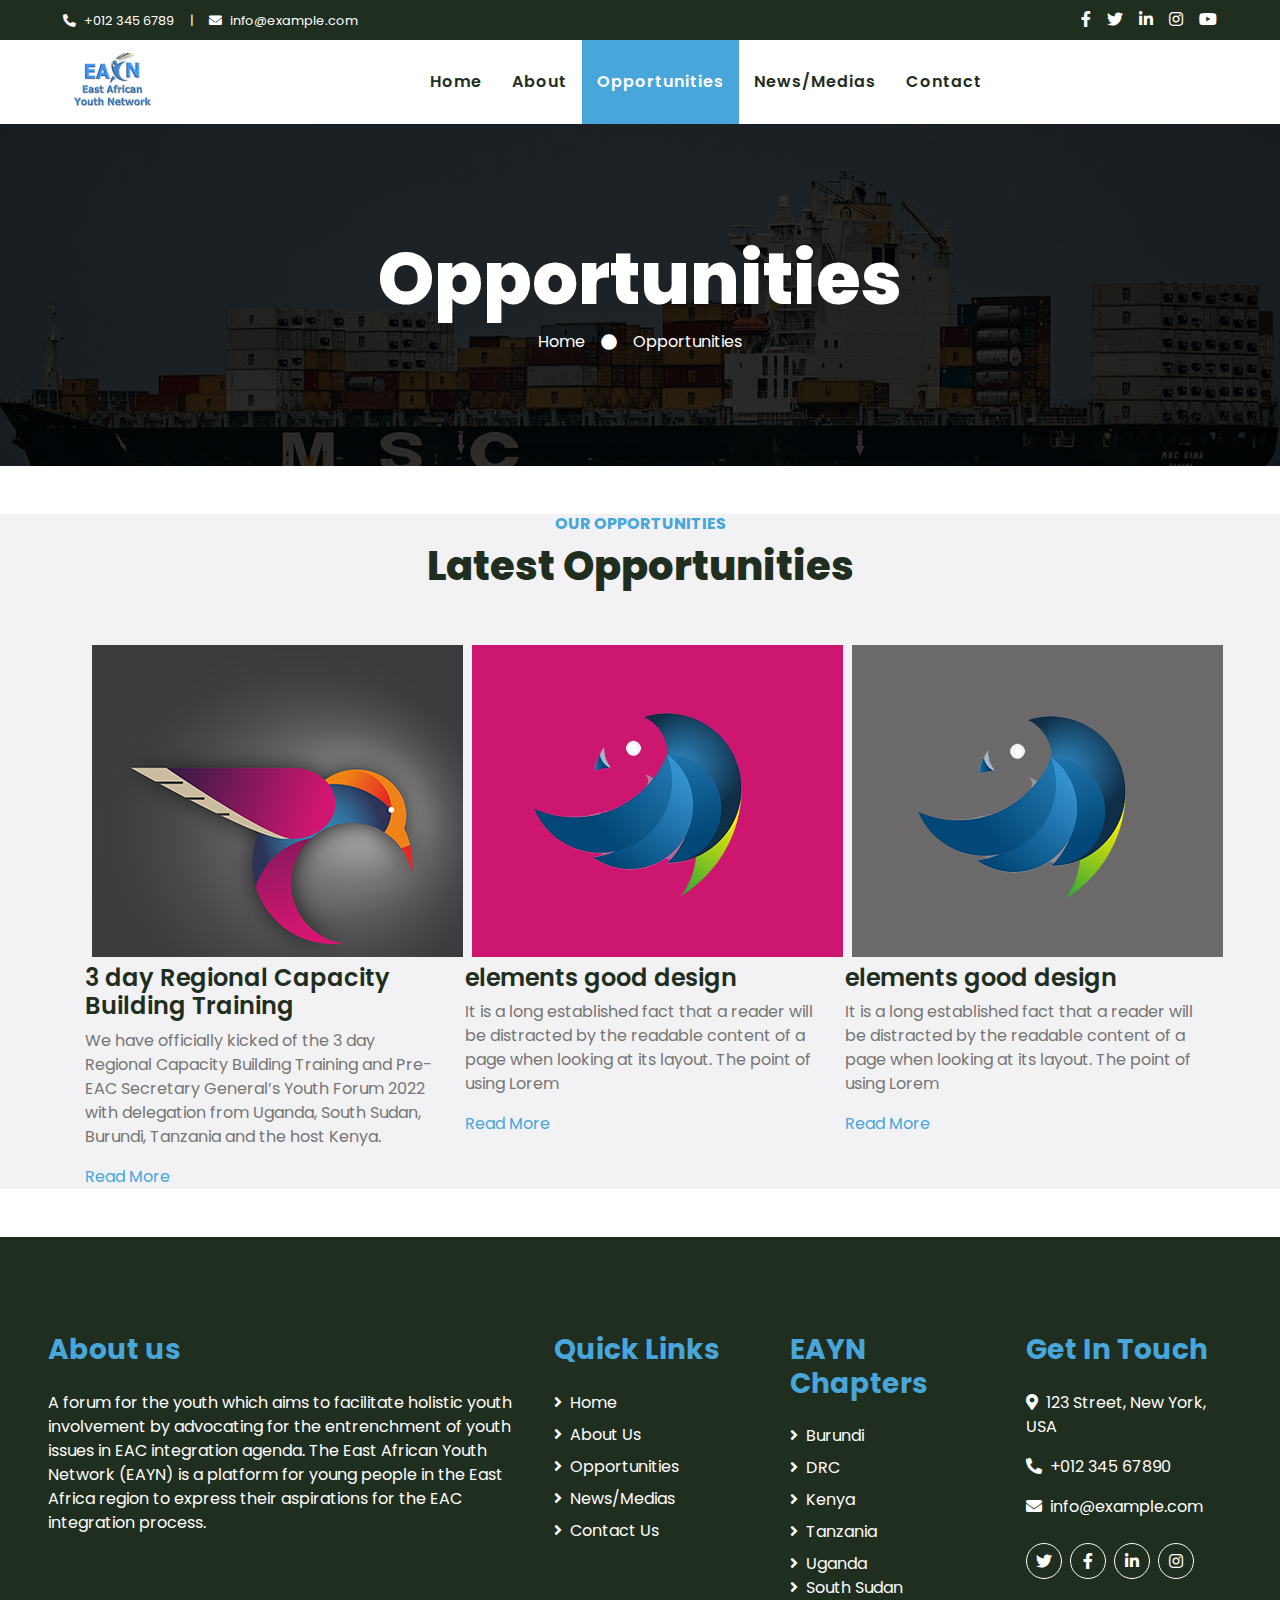
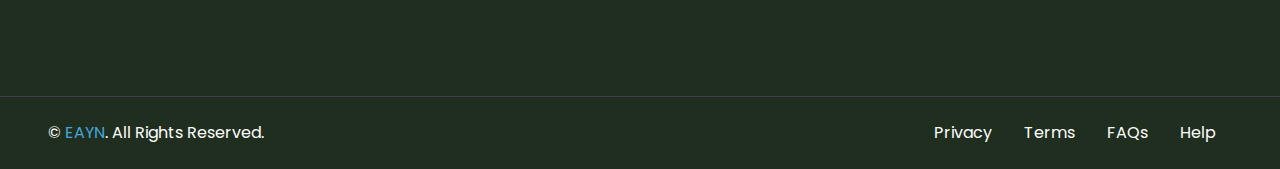
<file: opportunities.html>
<!DOCTYPE html>
<html lang="en">

<head>
    <meta charset="utf-8">
    <title>FASTER - Logistics Company Website Template</title>
    <meta content="width=device-width, initial-scale=1.0" name="viewport">
    <meta content="Free HTML Templates" name="keywords">
    <meta content="Free HTML Templates" name="description">

    <!-- Favicon -->
    <link href="img/favicon.ico" rel="icon">

    <!-- Google Web Fonts -->
    <link rel="preconnect" href="https://fonts.gstatic.com">
    <link href="https://fonts.googleapis.com/css2?family=Poppins:wght@100;200;300;400;500;600;700;800;900&display=swap" rel="stylesheet">

    <!-- Font Awesome -->
    <link href="https://cdnjs.cloudflare.com/ajax/libs/font-awesome/5.10.0/css/all.min.css" rel="stylesheet">

    <!-- Libraries Stylesheet -->
    <link href="lib/owlcarousel/assets/owl.carousel.min.css" rel="stylesheet">

    <!-- Customized Bootstrap Stylesheet -->
    <link href="css/style.css" rel="stylesheet">
</head>

<body>
    <!-- Topbar Start -->
    <div class="container-fluid bg-dark">
        <div class="row py-2 px-lg-5">
            <div class="col-lg-6 text-center text-lg-left mb-2 mb-lg-0">
                <div class="d-inline-flex align-items-center text-white">
                    <small><i class="fa fa-phone-alt mr-2"></i>+012 345 6789</small>
                    <small class="px-3">|</small>
                    <small><i class="fa fa-envelope mr-2"></i>info@example.com</small>
                </div>
            </div>
            <div class="col-lg-6 text-center text-lg-right">
                <div class="d-inline-flex align-items-center">
                    <a class="text-white px-2" href="">
                        <i class="fab fa-facebook-f"></i>
                    </a>
                    <a class="text-white px-2" href="">
                        <i class="fab fa-twitter"></i>
                    </a>
                    <a class="text-white px-2" href="">
                        <i class="fab fa-linkedin-in"></i>
                    </a>
                    <a class="text-white px-2" href="">
                        <i class="fab fa-instagram"></i>
                    </a>
                    <a class="text-white pl-2" href="">
                        <i class="fab fa-youtube"></i>
                    </a>
                </div>
            </div>
        </div>
    </div>
    <!-- Topbar End -->


    <!-- Navbar Start -->
    <div class="container-fluid p-0">
        <nav class="navbar navbar-expand-lg bg-light navbar-light py-3 py-lg-0 px-lg-5">
            <a href="index.html" class="navbar-brand ml-lg-3">
                <img src="img/logoeayn.png" />
            </a>
            <button type="button" class="navbar-toggler" data-toggle="collapse" data-target="#navbarCollapse">
                <span class="navbar-toggler-icon"></span>
            </button>
            <div class="collapse navbar-collapse justify-content-between px-lg-3" id="navbarCollapse">
                <div class="navbar-nav m-auto py-0">
                    <a href="index.html" class="nav-item nav-link ">Home</a>
                    <a href="about.html" class="nav-item nav-link">About</a>
                    <a href="opportunities.html" class="nav-item nav-link active">Opportunities</a>
                    <a href="newsMedia.html" class="nav-item nav-link ">News/Medias</a> 
                    <a href="contact.html" class="nav-item nav-link">Contact</a>
                </div>
                 
            </div>
        </nav>
    </div>
    <!-- Navbar End -->

    <!-- Header Start -->
    <div class="jumbotron jumbotron-fluid mb-5">
        <div class="container text-center py-5">
            <h1 class="text-white display-3">Opportunities</h1>
            <div class="d-inline-flex align-items-center text-white">
                <p class="m-0"><a class="text-white" href="">Home</a></p>
                <i class="fa fa-circle px-3"></i>
                <p class="m-0">Opportunities</p>
            </div>
        </div>
    </div>
    <!-- Header End -->


    <!-- Opportunities Start -->
    <div class="container-fluid bg-secondary my-5">
        <div class="container">
            <div class="text-center pb-2">
                <h6 class="text-primary text-uppercase font-weight-bold">Our Opportunities</h6>
                <h1 class="mb-4">Latest Opportunities</h1>
            </div>
            <div class="row pb-3">
                     
    </div>
    <div class="row">
      <div class="col-md-4">
        <div class="box">
          <div class="img-box">
            <img src="images/n-1.jpg" alt="">
          </div>
           
          <div class="detail-box">
            <h4>
              3 day Regional Capacity Building Training
            </h4>
            <p>
              We have officially kicked of the 3 day Regional Capacity Building 
              Training and Pre-EAC Secretary General’s Youth Forum 2022 with delegation from Uganda,
               South Sudan, Burundi, Tanzania and the host Kenya.
            </p>
            <div>
              <a href="">
                Read More
              </a>
            </div>
          </div>
        </div>
      </div>
      <div class="col-md-4">
        <div class="box">
          <div class="img-box">
            <img src="images/n-2.jpg" alt="">
          </div>
        
          <div class="detail-box">
            <h4>
              elements good design
            </h4>
            <p>
              It is a long established fact that a reader will be distracted by the readable content of a page when
              looking at its layout. The point of using Lorem
            </p>
            <div>
              <a href="">
                Read More
              </a>
            </div>
          </div>
        </div>
      </div>
      <div class="col-md-4">
        <div class="box">
          <div class="img-box">
            <img src="images/n-3.png" alt="">
          </div>
         
          <div class="detail-box">
            <h4>
              elements good design
            </h4>
            <p>
              It is a long established fact that a reader will be distracted by the readable content of a page when
              looking at its layout. The point of using Lorem
            </p>
            <div>
              <a href="">
                Read More
              </a>
            </div>
          </div>
        </div>
      </div>
    </div>
            </div>
        </div>
    </div>
    <!-- Oprtunities End -->
 
 

    <!-- Footer Start -->
    <div class="container-fluid bg-dark text-white mt-5 py-5 px-sm-3 px-md-5">
        <div class="row pt-5">
            <div class="col-lg-5 col-md-6 mb-5">
                <h3 class="text-primary mb-4">About us</h3>
                <p>A forum for the youth which aims to facilitate holistic youth involvement by advocating 
                    for the entrenchment of youth issues in EAC integration agenda.

                    The East African Youth Network (EAYN) is a platform for young people in the East Africa
                     region to express their aspirations for the EAC integration process.</p>
            
            </div>
            <div class="col-lg-7 col-md-6">
                <div class="row">
                    <div class="col-md-4 mb-5">
                        <h3 class="text-primary mb-4">Quick Links</h3>
                        <div class="d-flex flex-column justify-content-start">
                            <a class="text-white mb-2" href="#"><i class="fa fa-angle-right mr-2"></i>Home</a>
                            <a class="text-white mb-2" href="#"><i class="fa fa-angle-right mr-2"></i>About Us</a>
                            <a href="opportunities.html" class="text-white mb-2"><i class="fa fa-angle-right mr-2"></i>Opportunities</a>
                            <a href="newsMedia.html" class="text-white mb-2"><i class="fa fa-angle-right mr-2"></i>News/Medias</a>        
                            <a class="text-white" href="#"><i class="fa fa-angle-right mr-2"></i>Contact Us</a>
                        </div>
                    </div>

                    <div class="col-md-4 mb-5">
                        <h3 class="text-primary mb-4">EAYN Chapters</h3>
                        <div class="d-flex flex-column justify-content-start">
                            <a class="text-white mb-2" href="#"><i class="fa fa-angle-right mr-2"></i>Burundi</a>
                            <a class="text-white mb-2" href="#"><i class="fa fa-angle-right mr-2"></i>DRC</a>
                            <a href="#" class="text-white mb-2"><i class="fa fa-angle-right mr-2"></i>Kenya</a>
                            <a href="#" class="text-white mb-2"><i class="fa fa-angle-right mr-2"></i>Tanzania</a>        
                            <a class="text-white" href="#"><i class="fa fa-angle-right mr-2"></i>Uganda</a>
                            <a class="text-white" href="#"><i class="fa fa-angle-right mr-2"></i>South Sudan</a>
                        </div>
                    </div>

                    <div class="col-md-4 mb-5">
                        <h3 class="text-primary mb-4">Get In Touch</h3>
                        <p><i class="fa fa-map-marker-alt mr-2"></i>123 Street, New York, USA</p>
                        <p><i class="fa fa-phone-alt mr-2"></i>+012 345 67890</p>
                        <p><i class="fa fa-envelope mr-2"></i>info@example.com</p>
                        <div class="d-flex justify-content-start mt-4">
                            <a class="btn btn-outline-light btn-social mr-2" href="#"><i class="fab fa-twitter"></i></a>
                            <a class="btn btn-outline-light btn-social mr-2" href="#"><i class="fab fa-facebook-f"></i></a>
                            <a class="btn btn-outline-light btn-social mr-2" href="#"><i class="fab fa-linkedin-in"></i></a>
                            <a class="btn btn-outline-light btn-social" href="#"><i class="fab fa-instagram"></i></a>
                        </div>
                    </div>

                </div>
            </div>

        </div>
    </div>
    <div class="container-fluid bg-dark text-white border-top py-4 px-sm-3 px-md-5" style="border-color: #3E3E4E !important;">
        <div class="row">
            <div class="col-lg-6 text-center text-md-left mb-3 mb-md-0">
                <p class="m-0 text-white">&copy; <a href="#">EAYN</a>. All Rights Reserved. 
                </p>
            </div>
            <div class="col-lg-6 text-center text-md-right">
                <ul class="nav d-inline-flex">
                    <li class="nav-item">
                        <a class="nav-link text-white py-0" href="#">Privacy</a>
                    </li>
                    <li class="nav-item">
                        <a class="nav-link text-white py-0" href="#">Terms</a>
                    </li>
                    <li class="nav-item">
                        <a class="nav-link text-white py-0" href="#">FAQs</a>
                    </li>
                    <li class="nav-item">
                        <a class="nav-link text-white py-0" href="#">Help</a>
                    </li>
                </ul>
            </div>
        </div>
    </div>
    <!-- Footer End -->

    
    <!-- Back to Top -->
    <a href="#" class="btn btn-lg btn-primary back-to-top"><i class="fa fa-angle-double-up"></i></a>


    <!-- JavaScript Libraries -->
    <script src="https://code.jquery.com/jquery-3.4.1.min.js"></script>
    <script src="https://stackpath.bootstrapcdn.com/bootstrap/4.4.1/js/bootstrap.bundle.min.js"></script>
    <script src="lib/easing/easing.min.js"></script>
    <script src="lib/waypoints/waypoints.min.js"></script>
    <script src="lib/counterup/counterup.min.js"></script>
    <script src="lib/owlcarousel/owl.carousel.min.js"></script>

    <!-- Contact Javascript File -->
    <script src="mail/jqBootstrapValidation.min.js"></script>
    <script src="mail/contact.js"></script>

    <!-- Template Javascript -->
    <script src="js/main.js"></script>
</body>

</html>
</file>
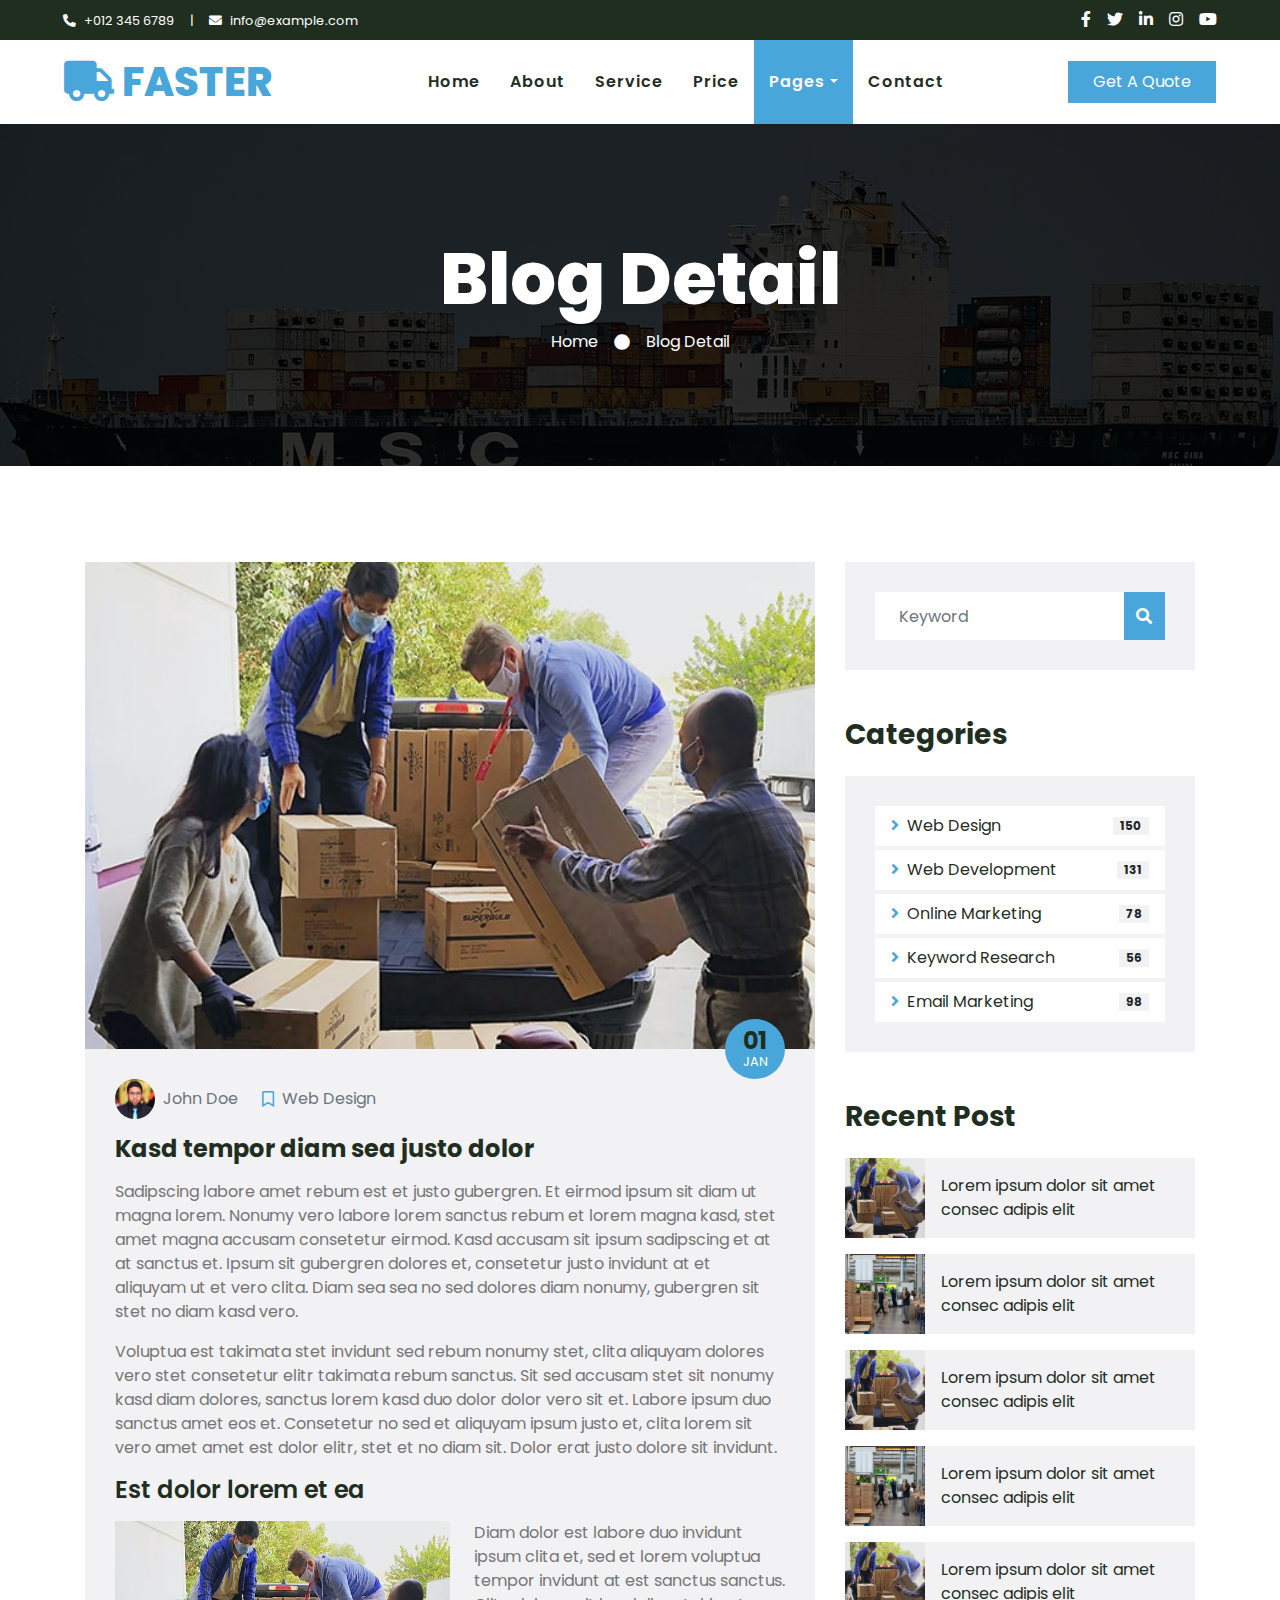
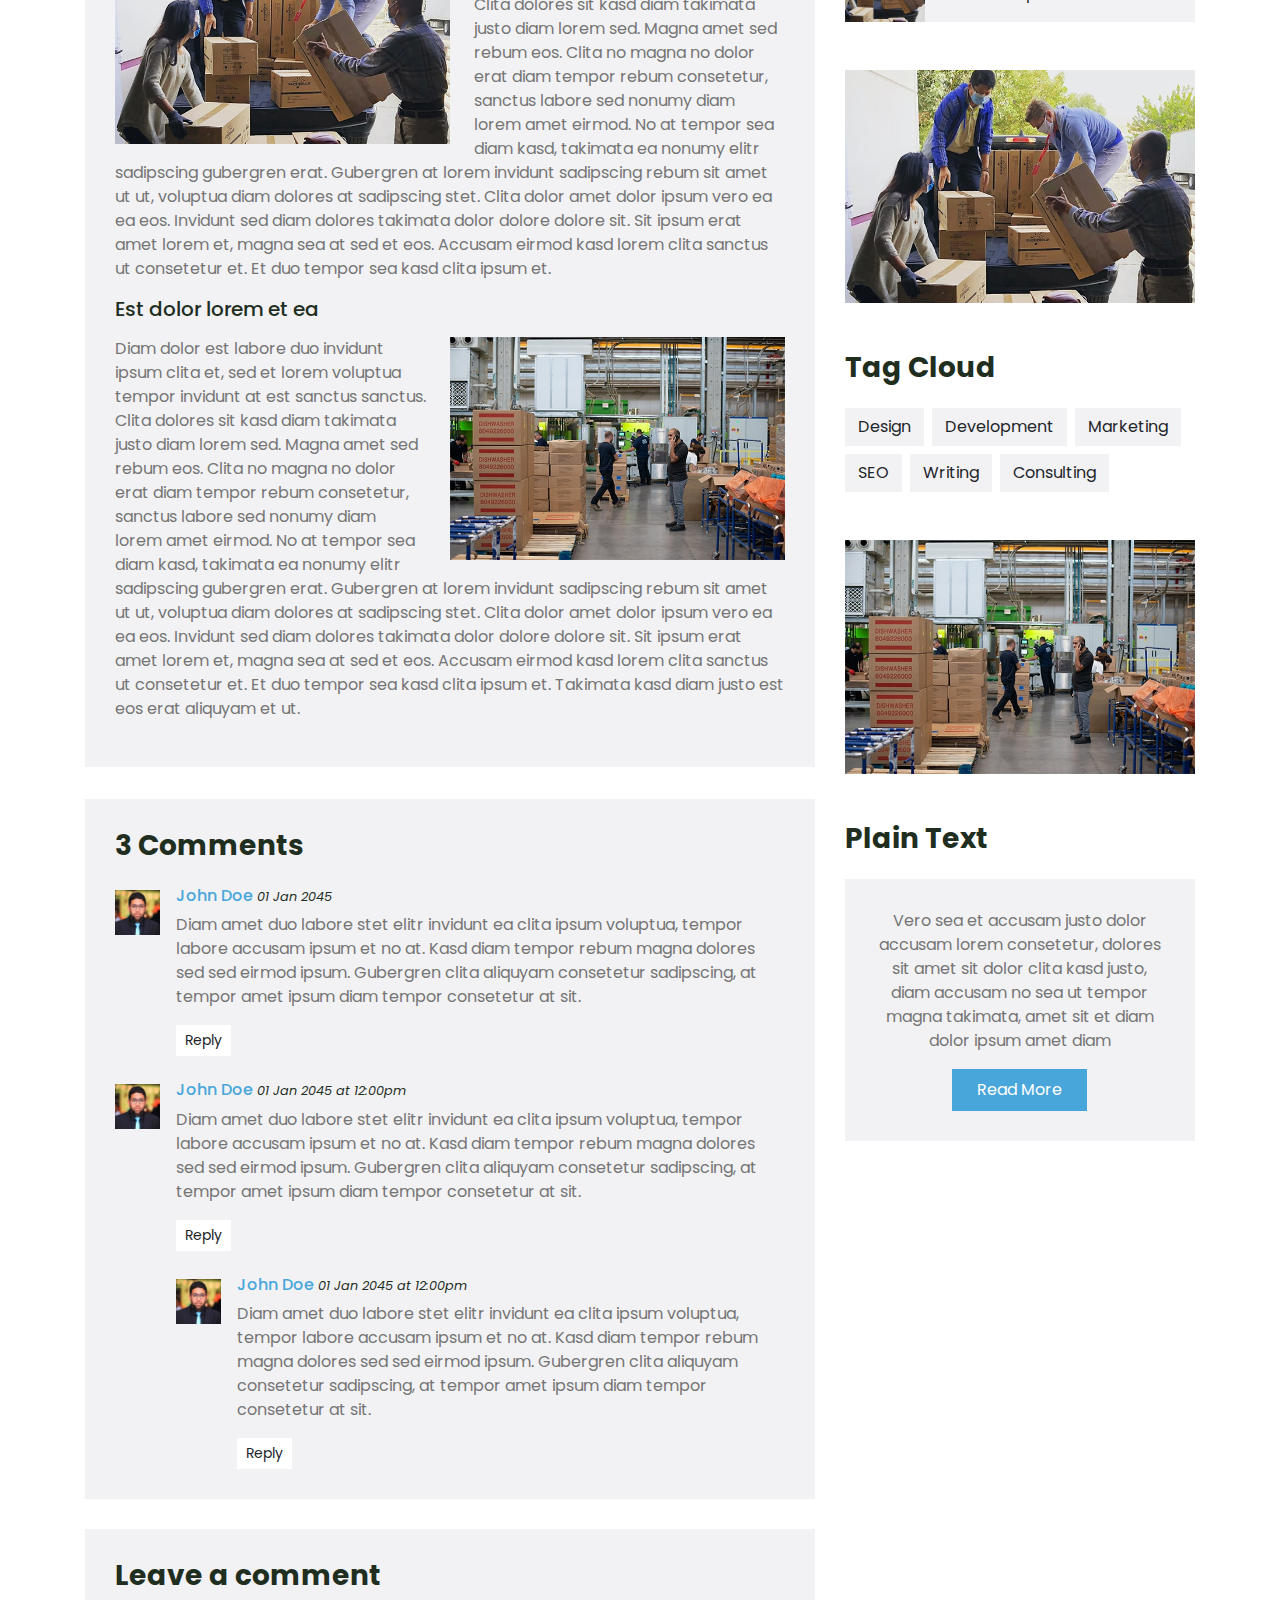
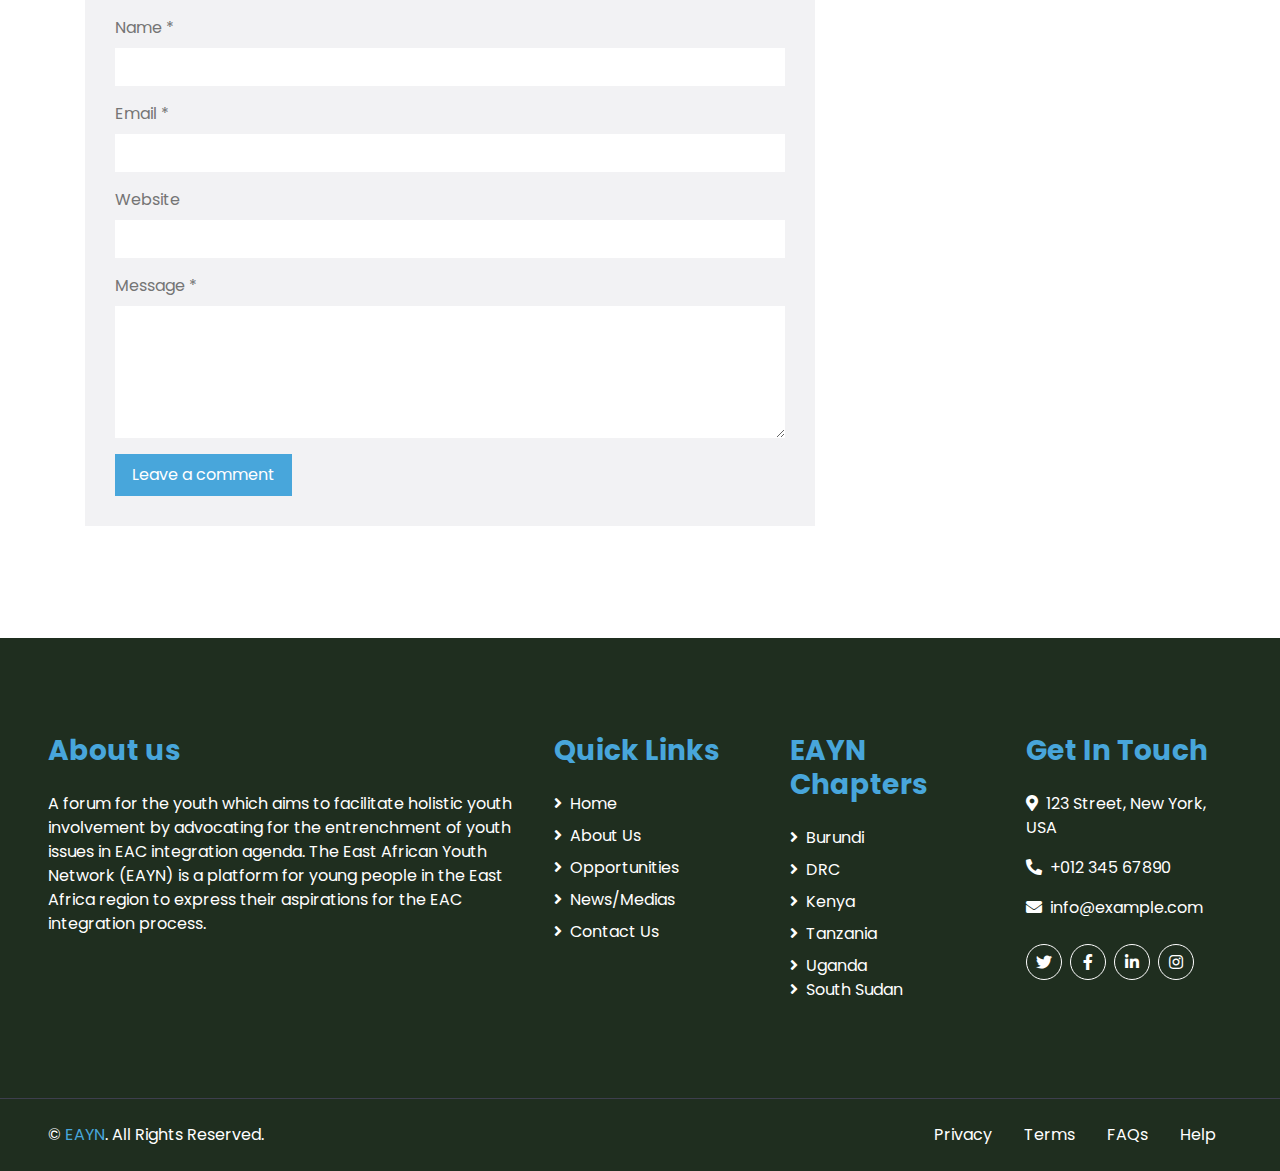
<file: single.html>
<!DOCTYPE html>
<html lang="en">

<head>
    <meta charset="utf-8">
    <title>FASTER - Logistics Company Website Template</title>
    <meta content="width=device-width, initial-scale=1.0" name="viewport">
    <meta content="Free HTML Templates" name="keywords">
    <meta content="Free HTML Templates" name="description">

    <!-- Favicon -->
    <link href="img/favicon.ico" rel="icon">

    <!-- Google Web Fonts -->
    <link rel="preconnect" href="https://fonts.gstatic.com">
    <link href="https://fonts.googleapis.com/css2?family=Poppins:wght@100;200;300;400;500;600;700;800;900&display=swap" rel="stylesheet">

    <!-- Font Awesome -->
    <link href="https://cdnjs.cloudflare.com/ajax/libs/font-awesome/5.10.0/css/all.min.css" rel="stylesheet">

    <!-- Libraries Stylesheet -->
    <link href="lib/owlcarousel/assets/owl.carousel.min.css" rel="stylesheet">

    <!-- Customized Bootstrap Stylesheet -->
    <link href="css/style.css" rel="stylesheet">
</head>

<body>
    <!-- Topbar Start -->
    <div class="container-fluid bg-dark">
        <div class="row py-2 px-lg-5">
            <div class="col-lg-6 text-center text-lg-left mb-2 mb-lg-0">
                <div class="d-inline-flex align-items-center text-white">
                    <small><i class="fa fa-phone-alt mr-2"></i>+012 345 6789</small>
                    <small class="px-3">|</small>
                    <small><i class="fa fa-envelope mr-2"></i>info@example.com</small>
                </div>
            </div>
            <div class="col-lg-6 text-center text-lg-right">
                <div class="d-inline-flex align-items-center">
                    <a class="text-white px-2" href="">
                        <i class="fab fa-facebook-f"></i>
                    </a>
                    <a class="text-white px-2" href="">
                        <i class="fab fa-twitter"></i>
                    </a>
                    <a class="text-white px-2" href="">
                        <i class="fab fa-linkedin-in"></i>
                    </a>
                    <a class="text-white px-2" href="">
                        <i class="fab fa-instagram"></i>
                    </a>
                    <a class="text-white pl-2" href="">
                        <i class="fab fa-youtube"></i>
                    </a>
                </div>
            </div>
        </div>
    </div>
    <!-- Topbar End -->


    <!-- Navbar Start -->
    <div class="container-fluid p-0">
        <nav class="navbar navbar-expand-lg bg-light navbar-light py-3 py-lg-0 px-lg-5">
            <a href="index.html" class="navbar-brand ml-lg-3">
                <h1 class="m-0 display-5 text-uppercase text-primary"><i class="fa fa-truck mr-2"></i>Faster</h1>
            </a>
            <button type="button" class="navbar-toggler" data-toggle="collapse" data-target="#navbarCollapse">
                <span class="navbar-toggler-icon"></span>
            </button>
            <div class="collapse navbar-collapse justify-content-between px-lg-3" id="navbarCollapse">
                <div class="navbar-nav m-auto py-0">
                    <a href="index.html" class="nav-item nav-link">Home</a>
                    <a href="about.html" class="nav-item nav-link">About</a>
                    <a href="service.html" class="nav-item nav-link">Service</a>
                    <a href="price.html" class="nav-item nav-link">Price</a>
                    <div class="nav-item dropdown">
                        <a href="#" class="nav-link dropdown-toggle active" data-toggle="dropdown">Pages</a>
                        <div class="dropdown-menu rounded-0 m-0">
                            <a href="blog.html" class="dropdown-item">Blog Grid</a>
                            <a href="single.html" class="dropdown-item active">Blog Detail</a>
                        </div>
                    </div>
                    <a href="contact.html" class="nav-item nav-link">Contact</a>
                </div>
                <a href="" class="btn btn-primary py-2 px-4 d-none d-lg-block">Get A Quote</a>
            </div>
        </nav>
    </div>
    <!-- Navbar End -->


    <!-- Header Start -->
    <div class="jumbotron jumbotron-fluid mb-5">
        <div class="container text-center py-5">
            <h1 class="text-white display-3">Blog Detail</h1>
            <div class="d-inline-flex align-items-center text-white">
                <p class="m-0"><a class="text-white" href="">Home</a></p>
                <i class="fa fa-circle px-3"></i>
                <p class="m-0">Blog Detail</p>
            </div>
        </div>
    </div>
    <!-- Header End -->


    <!-- Blog Start -->
    <div class="container py-5">
        <div class="row">
            <div class="col-lg-8">
                <!-- Blog Detail Start -->
                <div class="pb-3">
                    <div class="position-relative">
                        <img class="img-fluid w-100" src="img/blog-1.jpg" alt="">
                        <div class="position-absolute bg-primary d-flex flex-column align-items-center justify-content-center rounded-circle"
                            style="width: 60px; height: 60px; bottom: -30px; right: 30px;">
                            <h4 class="font-weight-bold mb-n1">01</h4>
                            <small class="text-white text-uppercase">Jan</small>
                        </div>
                    </div>
                    <div class="bg-secondary mb-3" style="padding: 30px;">
                        <div class="d-flex mb-3">
                            <div class="d-flex align-items-center">
                                <img class="rounded-circle" style="width: 40px; height: 40px;" src="img/user.jpg" alt="">
                                <a class="text-muted ml-2" href="">John Doe</a>
                            </div>
                            <div class="d-flex align-items-center ml-4">
                                <i class="far fa-bookmark text-primary"></i>
                                <a class="text-muted ml-2" href="">Web Design</a>
                            </div>
                        </div>
                        <h4 class="font-weight-bold mb-3">Kasd tempor diam sea justo dolor</h4>
                        <p>Sadipscing labore amet rebum est et justo gubergren. Et eirmod ipsum sit diam ut
                            magna lorem. Nonumy vero labore lorem sanctus rebum et lorem magna kasd, stet
                            amet magna accusam consetetur eirmod. Kasd accusam sit ipsum sadipscing et at at
                            sanctus et. Ipsum sit gubergren dolores et, consetetur justo invidunt at et
                            aliquyam ut et vero clita. Diam sea sea no sed dolores diam nonumy, gubergren
                            sit stet no diam kasd vero.</p>
                        <p>Voluptua est takimata stet invidunt sed rebum nonumy stet, clita aliquyam dolores
                            vero stet consetetur elitr takimata rebum sanctus. Sit sed accusam stet sit
                            nonumy kasd diam dolores, sanctus lorem kasd duo dolor dolor vero sit et. Labore
                            ipsum duo sanctus amet eos et. Consetetur no sed et aliquyam ipsum justo et,
                            clita lorem sit vero amet amet est dolor elitr, stet et no diam sit. Dolor erat
                            justo dolore sit invidunt.</p>
                        <h4 class="mb-3">Est dolor lorem et ea</h4>
                        <img class="img-fluid w-50 float-left mr-4 mb-2" src="img/blog-1.jpg">
                        <p>Diam dolor est labore duo invidunt ipsum clita et, sed et lorem voluptua tempor
                            invidunt at est sanctus sanctus. Clita dolores sit kasd diam takimata justo diam
                            lorem sed. Magna amet sed rebum eos. Clita no magna no dolor erat diam tempor
                            rebum consetetur, sanctus labore sed nonumy diam lorem amet eirmod. No at tempor
                            sea diam kasd, takimata ea nonumy elitr sadipscing gubergren erat. Gubergren at
                            lorem invidunt sadipscing rebum sit amet ut ut, voluptua diam dolores at
                            sadipscing stet. Clita dolor amet dolor ipsum vero ea ea eos. Invidunt sed diam
                            dolores takimata dolor dolore dolore sit. Sit ipsum erat amet lorem et, magna
                            sea at sed et eos. Accusam eirmod kasd lorem clita sanctus ut consetetur et. Et
                            duo tempor sea kasd clita ipsum et.</p>
                        <h5 class="mb-3">Est dolor lorem et ea</h5>
                        <img class="img-fluid w-50 float-right ml-4 mb-2" src="img/blog-2.jpg">
                        <p>Diam dolor est labore duo invidunt ipsum clita et, sed et lorem voluptua tempor
                            invidunt at est sanctus sanctus. Clita dolores sit kasd diam takimata justo diam
                            lorem sed. Magna amet sed rebum eos. Clita no magna no dolor erat diam tempor
                            rebum consetetur, sanctus labore sed nonumy diam lorem amet eirmod. No at tempor
                            sea diam kasd, takimata ea nonumy elitr sadipscing gubergren erat. Gubergren at
                            lorem invidunt sadipscing rebum sit amet ut ut, voluptua diam dolores at
                            sadipscing stet. Clita dolor amet dolor ipsum vero ea ea eos. Invidunt sed diam
                            dolores takimata dolor dolore dolore sit. Sit ipsum erat amet lorem et, magna
                            sea at sed et eos. Accusam eirmod kasd lorem clita sanctus ut consetetur et. Et
                            duo tempor sea kasd clita ipsum et. Takimata kasd diam justo est eos erat
                            aliquyam et ut.</p>
                    </div>
                </div>
                <!-- Blog Detail End -->

                <!-- Comment List Start -->
                <div class="bg-secondary" style="padding: 30px; margin-bottom: 30px;">
                    <h3 class="mb-4">3 Comments</h3>
                    <div class="media mb-4">
                        <img src="img/user.jpg" alt="Image" class="img-fluid mr-3 mt-1" style="width: 45px;">
                        <div class="media-body">
                            <h6><a href="">John Doe</a> <small><i>01 Jan 2045</i></small></h6>
                            <p>Diam amet duo labore stet elitr invidunt ea clita ipsum voluptua, tempor labore
                                accusam ipsum et no at. Kasd diam tempor rebum magna dolores sed sed eirmod ipsum.
                                Gubergren clita aliquyam consetetur sadipscing, at tempor amet ipsum diam tempor
                                consetetur at sit.</p>
                            <button class="btn btn-sm btn-light">Reply</button>
                        </div>
                    </div>
                    <div class="media">
                        <img src="img/user.jpg" alt="Image" class="img-fluid mr-3 mt-1" style="width: 45px;">
                        <div class="media-body">
                            <h6><a href="">John Doe</a> <small><i>01 Jan 2045 at 12:00pm</i></small></h6>
                            <p>Diam amet duo labore stet elitr invidunt ea clita ipsum voluptua, tempor labore
                                accusam ipsum et no at. Kasd diam tempor rebum magna dolores sed sed eirmod ipsum.
                                Gubergren clita aliquyam consetetur sadipscing, at tempor amet ipsum diam tempor
                                consetetur at sit.</p>
                            <button class="btn btn-sm btn-light">Reply</button>
                            <div class="media mt-4">
                                <img src="img/user.jpg" alt="Image" class="img-fluid mr-3 mt-1"
                                    style="width: 45px;">
                                <div class="media-body">
                                    <h6><a href="">John Doe</a> <small><i>01 Jan 2045 at 12:00pm</i></small></h6>
                                    <p>Diam amet duo labore stet elitr invidunt ea clita ipsum voluptua, tempor
                                        labore accusam ipsum et no at. Kasd diam tempor rebum magna dolores sed sed
                                        eirmod ipsum. Gubergren clita aliquyam consetetur sadipscing, at tempor amet
                                        ipsum diam tempor consetetur at sit.</p>
                                    <button class="btn btn-sm btn-light">Reply</button>
                                </div>
                            </div>
                        </div>
                    </div>
                </div>
                <!-- Comment List End -->

                <!-- Comment Form Start -->
                <div class="bg-secondary mb-3" style="padding: 30px;">
                    <h3 class="mb-4">Leave a comment</h3>
                    <form>
                        <div class="form-group">
                            <label for="name">Name *</label>
                            <input type="text" class="form-control border-0" id="name">
                        </div>
                        <div class="form-group">
                            <label for="email">Email *</label>
                            <input type="email" class="form-control border-0" id="email">
                        </div>
                        <div class="form-group">
                            <label for="website">Website</label>
                            <input type="url" class="form-control border-0" id="website">
                        </div>

                        <div class="form-group">
                            <label for="message">Message *</label>
                            <textarea id="message" cols="30" rows="5" class="form-control border-0"></textarea>
                        </div>
                        <div class="form-group mb-0">
                            <input type="submit" value="Leave a comment"
                                class="btn btn-primary font-weight-semi-bold py-2 px-3">
                        </div>
                    </form>
                </div>
                <!-- Comment Form End -->
            </div>

            <!-- Sidebar Start -->
            <div class="col-lg-4 mt-5 mt-lg-0">
                <!-- Search Form Start -->
                <div class="mb-5">
                    <div class="bg-secondary" style="padding: 30px;">
                        <div class="input-group">
                            <input type="text" class="form-control border-0 p-4" placeholder="Keyword">
                            <div class="input-group-append">
                                <span class="input-group-text bg-primary border-primary text-white"><i
                                        class="fa fa-search"></i></span>
                            </div>
                        </div>
                    </div>
                </div>
                <!-- Search Form End -->

                <!-- Category Start -->
                <div class="mb-5">
                    <h3 class="mb-4">Categories</h3>
                    <div class="bg-secondary" style="padding: 30px;">
                        <ul class="list-inline m-0">
                            <li class="mb-1 py-2 px-3 bg-light d-flex justify-content-between align-items-center">
                                <a class="text-dark" href="#"><i class="fa fa-angle-right text-primary mr-2"></i>Web Design</a>
                                <span class="badge badge-secondary badge-pill">150</span>
                            </li>
                            <li class="mb-1 py-2 px-3 bg-light d-flex justify-content-between align-items-center">
                                <a class="text-dark" href="#"><i class="fa fa-angle-right text-primary mr-2"></i>Web Development</a>
                                <span class="badge badge-secondary badge-pill">131</span>
                            </li>
                            <li class="mb-1 py-2 px-3 bg-light d-flex justify-content-between align-items-center">
                                <a class="text-dark" href="#"><i class="fa fa-angle-right text-primary mr-2"></i>Online Marketing</a>
                                <span class="badge badge-secondary badge-pill">78</span>
                            </li>
                            <li class="mb-1 py-2 px-3 bg-light d-flex justify-content-between align-items-center">
                                <a class="text-dark" href="#"><i class="fa fa-angle-right text-primary mr-2"></i>Keyword Research</a>
                                <span class="badge badge-secondary badge-pill">56</span>
                            </li>
                            <li class="py-2 px-3 bg-light d-flex justify-content-between align-items-center">
                                <a class="text-dark" href="#"><i class="fa fa-angle-right text-primary mr-2"></i>Email Marketing</a>
                                <span class="badge badge-secondary badge-pill">98</span>
                            </li>
                        </ul>
                    </div>
                </div>
                <!-- Category End -->

                <!-- Recent Post Start -->
                <div class="mb-5">
                    <h3 class="mb-4">Recent Post</h3>
                    <div class="d-flex mb-3">
                        <img class="img-fluid" src="img/blog-1.jpg" style="width: 80px; height: 80px; object-fit: cover;" alt="">
                        <a href="" class="d-flex align-items-center bg-secondary text-dark text-decoration-none px-3" style="height: 80px;">
                            Lorem ipsum dolor sit amet consec adipis elit
                        </a>
                    </div>
                    <div class="d-flex mb-3">
                        <img class="img-fluid" src="img/blog-2.jpg" style="width: 80px; height: 80px; object-fit: cover;" alt="">
                        <a href="" class="d-flex align-items-center bg-secondary text-dark text-decoration-none px-3" style="height: 80px;">
                            Lorem ipsum dolor sit amet consec adipis elit
                        </a>
                    </div>
                    <div class="d-flex mb-3">
                        <img class="img-fluid" src="img/blog-1.jpg" style="width: 80px; height: 80px; object-fit: cover;" alt="">
                        <a href="" class="d-flex align-items-center bg-secondary text-dark text-decoration-none px-3" style="height: 80px;">
                            Lorem ipsum dolor sit amet consec adipis elit
                        </a>
                    </div>
                    <div class="d-flex mb-3">
                        <img class="img-fluid" src="img/blog-2.jpg" style="width: 80px; height: 80px; object-fit: cover;" alt="">
                        <a href="" class="d-flex align-items-center bg-secondary text-dark text-decoration-none px-3" style="height: 80px;">
                            Lorem ipsum dolor sit amet consec adipis elit
                        </a>
                    </div>
                    <div class="d-flex mb-3">
                        <img class="img-fluid" src="img/blog-1.jpg" style="width: 80px; height: 80px; object-fit: cover;" alt="">
                        <a href="" class="d-flex align-items-center bg-secondary text-dark text-decoration-none px-3" style="height: 80px;">
                            Lorem ipsum dolor sit amet consec adipis elit
                        </a>
                    </div>
                </div>
                <!-- Recent Post End -->

                <!-- Image Start -->
                <div class="mb-5">
                    <img src="img/blog-1.jpg" alt="" class="img-fluid">
                </div>
                <!-- Image End -->

                <!-- Tags Start -->
                <div class="mb-5">
                    <h3 class="mb-4">Tag Cloud</h3>
                    <div class="d-flex flex-wrap m-n1">
                        <a href="" class="btn btn-secondary m-1">Design</a>
                        <a href="" class="btn btn-secondary m-1">Development</a>
                        <a href="" class="btn btn-secondary m-1">Marketing</a>
                        <a href="" class="btn btn-secondary m-1">SEO</a>
                        <a href="" class="btn btn-secondary m-1">Writing</a>
                        <a href="" class="btn btn-secondary m-1">Consulting</a>
                    </div>
                </div>
                <!-- Tags End -->

                <!-- Image Start -->
                <div class="mb-5">
                    <img src="img/blog-2.jpg" alt="" class="img-fluid">
                </div>
                <!-- Image End -->

                <!-- Plain Text Start -->
                <div>
                    <h3 class="mb-4">Plain Text</h3>
                    <div class="bg-secondary text-center" style="padding: 30px;">
                        <p>Vero sea et accusam justo dolor accusam lorem consetetur, dolores sit amet sit dolor clita kasd justo, diam accusam no sea ut tempor magna takimata, amet sit et diam dolor ipsum amet diam</p>
                        <a href="" class="btn btn-primary py-2 px-4">Read More</a>
                    </div>
                </div>
                <!-- Plain Text End -->
            </div>
            <!-- Sidebar End -->
        </div>
    </div>
    <!-- Blog End -->


    <!-- Footer Start -->
    <div class="container-fluid bg-dark text-white mt-5 py-5 px-sm-3 px-md-5">
        <div class="row pt-5">
            <div class="col-lg-5 col-md-6 mb-5">
                <h3 class="text-primary mb-4">About us</h3>
                <p>A forum for the youth which aims to facilitate holistic youth involvement by advocating 
                    for the entrenchment of youth issues in EAC integration agenda.

                    The East African Youth Network (EAYN) is a platform for young people in the East Africa
                     region to express their aspirations for the EAC integration process.</p>
            
            </div>
            <div class="col-lg-7 col-md-6">
                <div class="row">
                    <div class="col-md-4 mb-5">
                        <h3 class="text-primary mb-4">Quick Links</h3>
                        <div class="d-flex flex-column justify-content-start">
                            <a class="text-white mb-2" href="#"><i class="fa fa-angle-right mr-2"></i>Home</a>
                            <a class="text-white mb-2" href="#"><i class="fa fa-angle-right mr-2"></i>About Us</a>
                            <a href="opportunities.html" class="text-white mb-2"><i class="fa fa-angle-right mr-2"></i>Opportunities</a>
                            <a href="newsMedia.html" class="text-white mb-2"><i class="fa fa-angle-right mr-2"></i>News/Medias</a>        
                            <a class="text-white" href="#"><i class="fa fa-angle-right mr-2"></i>Contact Us</a>
                        </div>
                    </div>

                    <div class="col-md-4 mb-5">
                        <h3 class="text-primary mb-4">EAYN Chapters</h3>
                        <div class="d-flex flex-column justify-content-start">
                            <a class="text-white mb-2" href="#"><i class="fa fa-angle-right mr-2"></i>Burundi</a>
                            <a class="text-white mb-2" href="#"><i class="fa fa-angle-right mr-2"></i>DRC</a>
                            <a href="#" class="text-white mb-2"><i class="fa fa-angle-right mr-2"></i>Kenya</a>
                            <a href="#" class="text-white mb-2"><i class="fa fa-angle-right mr-2"></i>Tanzania</a>        
                            <a class="text-white" href="#"><i class="fa fa-angle-right mr-2"></i>Uganda</a>
                            <a class="text-white" href="#"><i class="fa fa-angle-right mr-2"></i>South Sudan</a>
                        </div>
                    </div>

                    <div class="col-md-4 mb-5">
                        <h3 class="text-primary mb-4">Get In Touch</h3>
                        <p><i class="fa fa-map-marker-alt mr-2"></i>123 Street, New York, USA</p>
                        <p><i class="fa fa-phone-alt mr-2"></i>+012 345 67890</p>
                        <p><i class="fa fa-envelope mr-2"></i>info@example.com</p>
                        <div class="d-flex justify-content-start mt-4">
                            <a class="btn btn-outline-light btn-social mr-2" href="#"><i class="fab fa-twitter"></i></a>
                            <a class="btn btn-outline-light btn-social mr-2" href="#"><i class="fab fa-facebook-f"></i></a>
                            <a class="btn btn-outline-light btn-social mr-2" href="#"><i class="fab fa-linkedin-in"></i></a>
                            <a class="btn btn-outline-light btn-social" href="#"><i class="fab fa-instagram"></i></a>
                        </div>
                    </div>

                </div>
            </div>

        </div>
    </div>
    <div class="container-fluid bg-dark text-white border-top py-4 px-sm-3 px-md-5" style="border-color: #3E3E4E !important;">
        <div class="row">
            <div class="col-lg-6 text-center text-md-left mb-3 mb-md-0">
                <p class="m-0 text-white">&copy; <a href="#">EAYN</a>. All Rights Reserved. 
                </p>
            </div>
            <div class="col-lg-6 text-center text-md-right">
                <ul class="nav d-inline-flex">
                    <li class="nav-item">
                        <a class="nav-link text-white py-0" href="#">Privacy</a>
                    </li>
                    <li class="nav-item">
                        <a class="nav-link text-white py-0" href="#">Terms</a>
                    </li>
                    <li class="nav-item">
                        <a class="nav-link text-white py-0" href="#">FAQs</a>
                    </li>
                    <li class="nav-item">
                        <a class="nav-link text-white py-0" href="#">Help</a>
                    </li>
                </ul>
            </div>
        </div>
    </div>
    <!-- Footer End -->


    <!-- Back to Top -->
    <a href="#" class="btn btn-lg btn-primary back-to-top"><i class="fa fa-angle-double-up"></i></a>


    <!-- JavaScript Libraries -->
    <script src="https://code.jquery.com/jquery-3.4.1.min.js"></script>
    <script src="https://stackpath.bootstrapcdn.com/bootstrap/4.4.1/js/bootstrap.bundle.min.js"></script>
    <script src="lib/easing/easing.min.js"></script>
    <script src="lib/waypoints/waypoints.min.js"></script>
    <script src="lib/counterup/counterup.min.js"></script>
    <script src="lib/owlcarousel/owl.carousel.min.js"></script>

    <!-- Contact Javascript File -->
    <script src="mail/jqBootstrapValidation.min.js"></script>
    <script src="mail/contact.js"></script>

    <!-- Template Javascript -->
    <script src="js/main.js"></script>
</body>

</html>
</file>
<file: css/style.css>
/******* Bootstrap Theming ********/
/*!
 * Bootstrap v4.5.3 (https://getbootstrap.com/)
 * Copyright 2011-2020 The Bootstrap Authors
 * Copyright 2011-2020 Twitter, Inc.
 * Licensed under MIT (https://github.com/twbs/bootstrap/blob/main/LICENSE)
 */
:root {
  --blue: #007bff;
  --indigo: #6610f2;
  --purple: #6f42c1;
  --pink: #e83e8c;
  --red: #dc3545;
  --orange: #fd7e14;
  --yellow: #ffc107;
  --green: #28a745;
  --teal: #20c997;
  --cyan: #17a2b8;
  --white: #fff;
  --gray: #6c757d;
  --gray-dark: #343a40;
  --primary: #48a6db;
  --secondary: #F2F2F4;
  --success: #28a745;
  --info: #17a2b8;
  --warning: #ffc107;
  --danger: #dc3545;
  --light: #FFFFFF;
  --dark: #1f2e1f;
  --breakpoint-xs: 0;
  --breakpoint-sm: 576px;
  --breakpoint-md: 768px;
  --breakpoint-lg: 992px;
  --breakpoint-xl: 1200px;
  --font-family-sans-serif: "Poppins", sans-serif;
  --font-family-monospace: SFMono-Regular, Menlo, Monaco, Consolas, "Liberation Mono", "Courier New", monospace;
}

*,
*::before,
*::after {
  box-sizing: border-box;
}

html {
  font-family: sans-serif;
  line-height: 1.15;
  -webkit-text-size-adjust: 100%;
  -webkit-tap-highlight-color: rgba(0, 0, 0, 0);
}

article, aside, figcaption, figure, footer, header, hgroup, main, nav, section {
  display: block;
}

body {
  margin: 0;
  font-family: "Poppins", sans-serif;
  font-size: 1rem;
  font-weight: 400;
  line-height: 1.5;
  color: #757575;
  text-align: left;
  background-color: #fff;
}

[tabindex="-1"]:focus:not(:focus-visible) {
  outline: 0 !important;
}

hr {
  box-sizing: content-box;
  height: 0;
  overflow: visible;
}

h1, h2, h3, h4, h5, h6 {
  margin-top: 0;
  margin-bottom: 0.5rem;
}

p {
  margin-top: 0;
  margin-bottom: 1rem;
}

abbr[title],
abbr[data-original-title] {
  text-decoration: underline;
  text-decoration: underline dotted;
  cursor: help;
  border-bottom: 0;
  text-decoration-skip-ink: none;
}

address {
  margin-bottom: 1rem;
  font-style: normal;
  line-height: inherit;
}

ol,
ul,
dl {
  margin-top: 0;
  margin-bottom: 1rem;
}

ol ol,
ul ul,
ol ul,
ul ol {
  margin-bottom: 0;
}

dt {
  font-weight: 700;
}

dd {
  margin-bottom: .5rem;
  margin-left: 0;
}

blockquote {
  margin: 0 0 1rem;
}

b,
strong {
  font-weight: bolder;
}

small {
  font-size: 80%;
}

sub,
sup {
  position: relative;
  font-size: 75%;
  line-height: 0;
  vertical-align: baseline;
}

sub {
  bottom: -.25em;
}

sup {
  top: -.5em;
}

a {
  color: #48a6db;
  text-decoration: none;
  background-color: transparent;
}

a:hover {
  color: #b33200;
  text-decoration: underline;
}

a:not([href]):not([class]) {
  color: inherit;
  text-decoration: none;
}

a:not([href]):not([class]):hover {
  color: inherit;
  text-decoration: none;
}

pre,
code,
kbd,
samp {
  font-family: SFMono-Regular, Menlo, Monaco, Consolas, "Liberation Mono", "Courier New", monospace;
  font-size: 1em;
}

pre {
  margin-top: 0;
  margin-bottom: 1rem;
  overflow: auto;
  -ms-overflow-style: scrollbar;
}

figure {
  margin: 0 0 1rem;
}

img {
  vertical-align: middle;
  border-style: none;
}

svg {
  overflow: hidden;
  vertical-align: middle;
}

table {
  border-collapse: collapse;
}

caption {
  padding-top: 0.75rem;
  padding-bottom: 0.75rem;
  color: #6c757d;
  text-align: left;
  caption-side: bottom;
}

th {
  text-align: inherit;
  text-align: -webkit-match-parent;
}

label {
  display: inline-block;
  margin-bottom: 0.5rem;
}

button {
  border-radius: 0;
}

button:focus {
  outline: 1px dotted;
  outline: 5px auto -webkit-focus-ring-color;
}

input,
button,
select,
optgroup,
textarea {
  margin: 0;
  font-family: inherit;
  font-size: inherit;
  line-height: inherit;
}

button,
input {
  overflow: visible;
}

button,
select {
  text-transform: none;
}

[role="button"] {
  cursor: pointer;
}

select {
  word-wrap: normal;
}

button,
[type="button"],
[type="reset"],
[type="submit"] {
  -webkit-appearance: button;
}

button:not(:disabled),
[type="button"]:not(:disabled),
[type="reset"]:not(:disabled),
[type="submit"]:not(:disabled) {
  cursor: pointer;
}

button::-moz-focus-inner,
[type="button"]::-moz-focus-inner,
[type="reset"]::-moz-focus-inner,
[type="submit"]::-moz-focus-inner {
  padding: 0;
  border-style: none;
}

input[type="radio"],
input[type="checkbox"] {
  box-sizing: border-box;
  padding: 0;
}

textarea {
  overflow: auto;
  resize: vertical;
}

fieldset {
  min-width: 0;
  padding: 0;
  margin: 0;
  border: 0;
}

legend {
  display: block;
  width: 100%;
  max-width: 100%;
  padding: 0;
  margin-bottom: .5rem;
  font-size: 1.5rem;
  line-height: inherit;
  color: inherit;
  white-space: normal;
}

@media (max-width: 1200px) {
  legend {
    font-size: calc(1.275rem + 0.3vw) ;
  }
}

progress {
  vertical-align: baseline;
}

[type="number"]::-webkit-inner-spin-button,
[type="number"]::-webkit-outer-spin-button {
  height: auto;
}

[type="search"] {
  outline-offset: -2px;
  -webkit-appearance: none;
}

[type="search"]::-webkit-search-decoration {
  -webkit-appearance: none;
}

::-webkit-file-upload-button {
  font: inherit;
  -webkit-appearance: button;
}

output {
  display: inline-block;
}

summary {
  display: list-item;
  cursor: pointer;
}

template {
  display: none;
}

[hidden] {
  display: none !important;
}

h1, h2, h3, h4, h5, h6,
.h1, .h2, .h3, .h4, .h5, .h6 {
  margin-bottom: 0.5rem;
  font-weight: 500;
  line-height: 1.2;
  color: #1f2e1f;
}

h1, .h1 {
  font-size: 2.5rem;
}

@media (max-width: 1200px) {
  h1, .h1 {
    font-size: calc(1.375rem + 1.5vw) ;
  }
}

h2, .h2 {
  font-size: 2rem;
}

@media (max-width: 1200px) {
  h2, .h2 {
    font-size: calc(1.325rem + 0.9vw) ;
  }
}

h3, .h3 {
  font-size: 1.75rem;
}

@media (max-width: 1200px) {
  h3, .h3 {
    font-size: calc(1.3rem + 0.6vw) ;
  }
}

h4, .h4 {
  font-size: 1.5rem;
}

@media (max-width: 1200px) {
  h4, .h4 {
    font-size: calc(1.275rem + 0.3vw) ;
  }
}

h5, .h5 {
  font-size: 1.25rem;
}

h6, .h6 {
  font-size: 1rem;
}

.lead {
  font-size: 1.25rem;
  font-weight: 300;
}

.display-1 {
  font-size: 6rem;
  font-weight: 300;
  line-height: 1.2;
}

@media (max-width: 1200px) {
  .display-1 {
    font-size: calc(1.725rem + 5.7vw) ;
  }
}

.display-2 {
  font-size: 5.5rem;
  font-weight: 300;
  line-height: 1.2;
}

@media (max-width: 1200px) {
  .display-2 {
    font-size: calc(1.675rem + 5.1vw) ;
  }
}

.display-3 {
  font-size: 4.5rem;
  font-weight: 300;
  line-height: 1.2;
}

@media (max-width: 1200px) {
  .display-3 {
    font-size: calc(1.575rem + 3.9vw) ;
  }
}

.display-4 {
  font-size: 3.5rem;
  font-weight: 300;
  line-height: 1.2;
}

@media (max-width: 1200px) {
  .display-4 {
    font-size: calc(1.475rem + 2.7vw) ;
  }
}

hr {
  margin-top: 1rem;
  margin-bottom: 1rem;
  border: 0;
  border-top: 1px solid rgba(0, 0, 0, 0.1);
}

small,
.small {
  font-size: 80%;
  font-weight: 400;
}

mark,
.mark {
  padding: 0.2em;
  background-color: #fcf8e3;
}

.list-unstyled {
  padding-left: 0;
  list-style: none;
}

.list-inline {
  padding-left: 0;
  list-style: none;
}

.list-inline-item {
  display: inline-block;
}

.list-inline-item:not(:last-child) {
  margin-right: 0.5rem;
}

.initialism {
  font-size: 90%;
  text-transform: uppercase;
}

.blockquote {
  margin-bottom: 1rem;
  font-size: 1.25rem;
}

.blockquote-footer {
  display: block;
  font-size: 80%;
  color: #6c757d;
}

.blockquote-footer::before {
  content: "\2014\00A0";
}

.img-fluid {
  max-width: 100%;
  height: auto;
}

.img-thumbnail {
  padding: 0.25rem;
  background-color: #fff;
  border: 1px solid #dee2e6;
  max-width: 100%;
  height: auto;
}

.figure {
  display: inline-block;
}

.figure-img {
  margin-bottom: 0.5rem;
  line-height: 1;
}

.figure-caption {
  font-size: 90%;
  color: #6c757d;
}

code {
  font-size: 87.5%;
  color: #e83e8c;
  word-wrap: break-word;
}

a > code {
  color: inherit;
}

kbd {
  padding: 0.2rem 0.4rem;
  font-size: 87.5%;
  color: #fff;
  background-color: #212529;
}

kbd kbd {
  padding: 0;
  font-size: 100%;
  font-weight: 700;
}

pre {
  display: block;
  font-size: 87.5%;
  color: #212529;
}

pre code {
  font-size: inherit;
  color: inherit;
  word-break: normal;
}

.pre-scrollable {
  max-height: 340px;
  overflow-y: scroll;
}

.container,
.container-fluid,
.container-sm,
.container-md,
.container-lg,
.container-xl {
  width: 100%;
  padding-right: 15px;
  padding-left: 15px;
  margin-right: auto;
  margin-left: auto;
}

@media (min-width: 576px) {
  .container, .container-sm {
    max-width: 540px;
  }
}

@media (min-width: 768px) {
  .container, .container-sm, .container-md {
    max-width: 720px;
  }
}

@media (min-width: 992px) {
  .container, .container-sm, .container-md, .container-lg {
    max-width: 960px;
  }
}

@media (min-width: 1200px) {
  .container, .container-sm, .container-md, .container-lg, .container-xl {
    max-width: 1140px;
  }
}

.row {
  display: flex;
  flex-wrap: wrap;
  margin-right: -15px;
  margin-left: -15px;
}

.no-gutters {
  margin-right: 0;
  margin-left: 0;
}

.no-gutters > .col,
.no-gutters > [class*="col-"] {
  padding-right: 0;
  padding-left: 0;
}

.col-1, .col-2, .col-3, .col-4, .col-5, .col-6, .col-7, .col-8, .col-9, .col-10, .col-11, .col-12, .col,
.col-auto, .col-sm-1, .col-sm-2, .col-sm-3, .col-sm-4, .col-sm-5, .col-sm-6, .col-sm-7, .col-sm-8, .col-sm-9, .col-sm-10, .col-sm-11, .col-sm-12, .col-sm,
.col-sm-auto, .col-md-1, .col-md-2, .col-md-3, .col-md-4, .col-md-5, .col-md-6, .col-md-7, .col-md-8, .col-md-9, .col-md-10, .col-md-11, .col-md-12, .col-md,
.col-md-auto, .col-lg-1, .col-lg-2, .col-lg-3, .col-lg-4, .col-lg-5, .col-lg-6, .col-lg-7, .col-lg-8, .col-lg-9, .col-lg-10, .col-lg-11, .col-lg-12, .col-lg,
.col-lg-auto, .col-xl-1, .col-xl-2, .col-xl-3, .col-xl-4, .col-xl-5, .col-xl-6, .col-xl-7, .col-xl-8, .col-xl-9, .col-xl-10, .col-xl-11, .col-xl-12, .col-xl,
.col-xl-auto {
  position: relative;
  width: 100%;
  padding-right: 15px;
  padding-left: 15px;
}

.col {
  flex-basis: 0;
  flex-grow: 1;
  max-width: 100%;
}

.row-cols-1 > * {
  flex: 0 0 100%;
  max-width: 100%;
}

.row-cols-2 > * {
  flex: 0 0 50%;
  max-width: 50%;
}

.row-cols-3 > * {
  flex: 0 0 33.33333%;
  max-width: 33.33333%;
}

.row-cols-4 > * {
  flex: 0 0 25%;
  max-width: 25%;
}

.row-cols-5 > * {
  flex: 0 0 20%;
  max-width: 20%;
}

.row-cols-6 > * {
  flex: 0 0 16.66667%;
  max-width: 16.66667%;
}

.col-auto {
  flex: 0 0 auto;
  width: auto;
  max-width: 100%;
}

.col-1 {
  flex: 0 0 8.33333%;
  max-width: 8.33333%;
}

.col-2 {
  flex: 0 0 16.66667%;
  max-width: 16.66667%;
}

.col-3 {
  flex: 0 0 25%;
  max-width: 25%;
}

.col-4 {
  flex: 0 0 33.33333%;
  max-width: 33.33333%;
}

.col-5 {
  flex: 0 0 41.66667%;
  max-width: 41.66667%;
}

.col-6 {
  flex: 0 0 50%;
  max-width: 50%;
}

.col-7 {
  flex: 0 0 58.33333%;
  max-width: 58.33333%;
}

.col-8 {
  flex: 0 0 66.66667%;
  max-width: 66.66667%;
}

.col-9 {
  flex: 0 0 75%;
  max-width: 75%;
}

.col-10 {
  flex: 0 0 83.33333%;
  max-width: 83.33333%;
}

.col-11 {
  flex: 0 0 91.66667%;
  max-width: 91.66667%;
}

.col-12 {
  flex: 0 0 100%;
  max-width: 100%;
}

.order-first {
  order: -1;
}

.order-last {
  order: 13;
}

.order-0 {
  order: 0;
}

.order-1 {
  order: 1;
}

.order-2 {
  order: 2;
}

.order-3 {
  order: 3;
}

.order-4 {
  order: 4;
}

.order-5 {
  order: 5;
}

.order-6 {
  order: 6;
}

.order-7 {
  order: 7;
}

.order-8 {
  order: 8;
}

.order-9 {
  order: 9;
}

.order-10 {
  order: 10;
}

.order-11 {
  order: 11;
}

.order-12 {
  order: 12;
}

.offset-1 {
  margin-left: 8.33333%;
}

.offset-2 {
  margin-left: 16.66667%;
}

.offset-3 {
  margin-left: 25%;
}

.offset-4 {
  margin-left: 33.33333%;
}

.offset-5 {
  margin-left: 41.66667%;
}

.offset-6 {
  margin-left: 50%;
}

.offset-7 {
  margin-left: 58.33333%;
}

.offset-8 {
  margin-left: 66.66667%;
}

.offset-9 {
  margin-left: 75%;
}

.offset-10 {
  margin-left: 83.33333%;
}

.offset-11 {
  margin-left: 91.66667%;
}

@media (min-width: 576px) {
  .col-sm {
    flex-basis: 0;
    flex-grow: 1;
    max-width: 100%;
  }
  .row-cols-sm-1 > * {
    flex: 0 0 100%;
    max-width: 100%;
  }
  .row-cols-sm-2 > * {
    flex: 0 0 50%;
    max-width: 50%;
  }
  .row-cols-sm-3 > * {
    flex: 0 0 33.33333%;
    max-width: 33.33333%;
  }
  .row-cols-sm-4 > * {
    flex: 0 0 25%;
    max-width: 25%;
  }
  .row-cols-sm-5 > * {
    flex: 0 0 20%;
    max-width: 20%;
  }
  .row-cols-sm-6 > * {
    flex: 0 0 16.66667%;
    max-width: 16.66667%;
  }
  .col-sm-auto {
    flex: 0 0 auto;
    width: auto;
    max-width: 100%;
  }
  .col-sm-1 {
    flex: 0 0 8.33333%;
    max-width: 8.33333%;
  }
  .col-sm-2 {
    flex: 0 0 16.66667%;
    max-width: 16.66667%;
  }
  .col-sm-3 {
    flex: 0 0 25%;
    max-width: 25%;
  }
  .col-sm-4 {
    flex: 0 0 33.33333%;
    max-width: 33.33333%;
  }
  .col-sm-5 {
    flex: 0 0 41.66667%;
    max-width: 41.66667%;
  }
  .col-sm-6 {
    flex: 0 0 50%;
    max-width: 50%;
  }
  .col-sm-7 {
    flex: 0 0 58.33333%;
    max-width: 58.33333%;
  }
  .col-sm-8 {
    flex: 0 0 66.66667%;
    max-width: 66.66667%;
  }
  .col-sm-9 {
    flex: 0 0 75%;
    max-width: 75%;
  }
  .col-sm-10 {
    flex: 0 0 83.33333%;
    max-width: 83.33333%;
  }
  .col-sm-11 {
    flex: 0 0 91.66667%;
    max-width: 91.66667%;
  }
  .col-sm-12 {
    flex: 0 0 100%;
    max-width: 100%;
  }
  .order-sm-first {
    order: -1;
  }
  .order-sm-last {
    order: 13;
  }
  .order-sm-0 {
    order: 0;
  }
  .order-sm-1 {
    order: 1;
  }
  .order-sm-2 {
    order: 2;
  }
  .order-sm-3 {
    order: 3;
  }
  .order-sm-4 {
    order: 4;
  }
  .order-sm-5 {
    order: 5;
  }
  .order-sm-6 {
    order: 6;
  }
  .order-sm-7 {
    order: 7;
  }
  .order-sm-8 {
    order: 8;
  }
  .order-sm-9 {
    order: 9;
  }
  .order-sm-10 {
    order: 10;
  }
  .order-sm-11 {
    order: 11;
  }
  .order-sm-12 {
    order: 12;
  }
  .offset-sm-0 {
    margin-left: 0;
  }
  .offset-sm-1 {
    margin-left: 8.33333%;
  }
  .offset-sm-2 {
    margin-left: 16.66667%;
  }
  .offset-sm-3 {
    margin-left: 25%;
  }
  .offset-sm-4 {
    margin-left: 33.33333%;
  }
  .offset-sm-5 {
    margin-left: 41.66667%;
  }
  .offset-sm-6 {
    margin-left: 50%;
  }
  .offset-sm-7 {
    margin-left: 58.33333%;
  }
  .offset-sm-8 {
    margin-left: 66.66667%;
  }
  .offset-sm-9 {
    margin-left: 75%;
  }
  .offset-sm-10 {
    margin-left: 83.33333%;
  }
  .offset-sm-11 {
    margin-left: 91.66667%;
  }
}

@media (min-width: 768px) {
  .col-md {
    flex-basis: 0;
    flex-grow: 1;
    max-width: 100%;
  }
  .row-cols-md-1 > * {
    flex: 0 0 100%;
    max-width: 100%;
  }
  .row-cols-md-2 > * {
    flex: 0 0 50%;
    max-width: 50%;
  }
  .row-cols-md-3 > * {
    flex: 0 0 33.33333%;
    max-width: 33.33333%;
  }
  .row-cols-md-4 > * {
    flex: 0 0 25%;
    max-width: 25%;
  }
  .row-cols-md-5 > * {
    flex: 0 0 20%;
    max-width: 20%;
  }
  .row-cols-md-6 > * {
    flex: 0 0 16.66667%;
    max-width: 16.66667%;
  }
  .col-md-auto {
    flex: 0 0 auto;
    width: auto;
    max-width: 100%;
  }
  .col-md-1 {
    flex: 0 0 8.33333%;
    max-width: 8.33333%;
  }
  .col-md-2 {
    flex: 0 0 16.66667%;
    max-width: 16.66667%;
  }
  .col-md-3 {
    flex: 0 0 25%;
    max-width: 25%;
  }
  .col-md-4 {
    flex: 0 0 33.33333%;
    max-width: 33.33333%;
  }
  .col-md-5 {
    flex: 0 0 41.66667%;
    max-width: 41.66667%;
  }
  .col-md-6 {
    flex: 0 0 50%;
    max-width: 50%;
  }
  .col-md-7 {
    flex: 0 0 58.33333%;
    max-width: 58.33333%;
  }
  .col-md-8 {
    flex: 0 0 66.66667%;
    max-width: 66.66667%;
  }
  .col-md-9 {
    flex: 0 0 75%;
    max-width: 75%;
  }
  .col-md-10 {
    flex: 0 0 83.33333%;
    max-width: 83.33333%;
  }
  .col-md-11 {
    flex: 0 0 91.66667%;
    max-width: 91.66667%;
  }
  .col-md-12 {
    flex: 0 0 100%;
    max-width: 100%;
  }
  .order-md-first {
    order: -1;
  }
  .order-md-last {
    order: 13;
  }
  .order-md-0 {
    order: 0;
  }
  .order-md-1 {
    order: 1;
  }
  .order-md-2 {
    order: 2;
  }
  .order-md-3 {
    order: 3;
  }
  .order-md-4 {
    order: 4;
  }
  .order-md-5 {
    order: 5;
  }
  .order-md-6 {
    order: 6;
  }
  .order-md-7 {
    order: 7;
  }
  .order-md-8 {
    order: 8;
  }
  .order-md-9 {
    order: 9;
  }
  .order-md-10 {
    order: 10;
  }
  .order-md-11 {
    order: 11;
  }
  .order-md-12 {
    order: 12;
  }
  .offset-md-0 {
    margin-left: 0;
  }
  .offset-md-1 {
    margin-left: 8.33333%;
  }
  .offset-md-2 {
    margin-left: 16.66667%;
  }
  .offset-md-3 {
    margin-left: 25%;
  }
  .offset-md-4 {
    margin-left: 33.33333%;
  }
  .offset-md-5 {
    margin-left: 41.66667%;
  }
  .offset-md-6 {
    margin-left: 50%;
  }
  .offset-md-7 {
    margin-left: 58.33333%;
  }
  .offset-md-8 {
    margin-left: 66.66667%;
  }
  .offset-md-9 {
    margin-left: 75%;
  }
  .offset-md-10 {
    margin-left: 83.33333%;
  }
  .offset-md-11 {
    margin-left: 91.66667%;
  }
}

@media (min-width: 992px) {
  .col-lg {
    flex-basis: 0;
    flex-grow: 1;
    max-width: 100%;
  }
  .row-cols-lg-1 > * {
    flex: 0 0 100%;
    max-width: 100%;
  }
  .row-cols-lg-2 > * {
    flex: 0 0 50%;
    max-width: 50%;
  }
  .row-cols-lg-3 > * {
    flex: 0 0 33.33333%;
    max-width: 33.33333%;
  }
  .row-cols-lg-4 > * {
    flex: 0 0 25%;
    max-width: 25%;
  }
  .row-cols-lg-5 > * {
    flex: 0 0 20%;
    max-width: 20%;
  }
  .row-cols-lg-6 > * {
    flex: 0 0 16.66667%;
    max-width: 16.66667%;
  }
  .col-lg-auto {
    flex: 0 0 auto;
    width: auto;
    max-width: 100%;
  }
  .col-lg-1 {
    flex: 0 0 8.33333%;
    max-width: 8.33333%;
  }
  .col-lg-2 {
    flex: 0 0 16.66667%;
    max-width: 16.66667%;
  }
  .col-lg-3 {
    flex: 0 0 25%;
    max-width: 25%;
  }
  .col-lg-4 {
    flex: 0 0 33.33333%;
    max-width: 33.33333%;
  }
  .col-lg-5 {
    flex: 0 0 41.66667%;
    max-width: 41.66667%;
  }
  .col-lg-6 {
    flex: 0 0 50%;
    max-width: 50%;
  }
  .col-lg-7 {
    flex: 0 0 58.33333%;
    max-width: 58.33333%;
  }
  .col-lg-8 {
    flex: 0 0 66.66667%;
    max-width: 66.66667%;
  }
  .col-lg-9 {
    flex: 0 0 75%;
    max-width: 75%;
  }
  .col-lg-10 {
    flex: 0 0 83.33333%;
    max-width: 83.33333%;
  }
  .col-lg-11 {
    flex: 0 0 91.66667%;
    max-width: 91.66667%;
  }
  .col-lg-12 {
    flex: 0 0 100%;
    max-width: 100%;
  }
  .order-lg-first {
    order: -1;
  }
  .order-lg-last {
    order: 13;
  }
  .order-lg-0 {
    order: 0;
  }
  .order-lg-1 {
    order: 1;
  }
  .order-lg-2 {
    order: 2;
  }
  .order-lg-3 {
    order: 3;
  }
  .order-lg-4 {
    order: 4;
  }
  .order-lg-5 {
    order: 5;
  }
  .order-lg-6 {
    order: 6;
  }
  .order-lg-7 {
    order: 7;
  }
  .order-lg-8 {
    order: 8;
  }
  .order-lg-9 {
    order: 9;
  }
  .order-lg-10 {
    order: 10;
  }
  .order-lg-11 {
    order: 11;
  }
  .order-lg-12 {
    order: 12;
  }
  .offset-lg-0 {
    margin-left: 0;
  }
  .offset-lg-1 {
    margin-left: 8.33333%;
  }
  .offset-lg-2 {
    margin-left: 16.66667%;
  }
  .offset-lg-3 {
    margin-left: 25%;
  }
  .offset-lg-4 {
    margin-left: 33.33333%;
  }
  .offset-lg-5 {
    margin-left: 41.66667%;
  }
  .offset-lg-6 {
    margin-left: 50%;
  }
  .offset-lg-7 {
    margin-left: 58.33333%;
  }
  .offset-lg-8 {
    margin-left: 66.66667%;
  }
  .offset-lg-9 {
    margin-left: 75%;
  }
  .offset-lg-10 {
    margin-left: 83.33333%;
  }
  .offset-lg-11 {
    margin-left: 91.66667%;
  }
}

@media (min-width: 1200px) {
  .col-xl {
    flex-basis: 0;
    flex-grow: 1;
    max-width: 100%;
  }
  .row-cols-xl-1 > * {
    flex: 0 0 100%;
    max-width: 100%;
  }
  .row-cols-xl-2 > * {
    flex: 0 0 50%;
    max-width: 50%;
  }
  .row-cols-xl-3 > * {
    flex: 0 0 33.33333%;
    max-width: 33.33333%;
  }
  .row-cols-xl-4 > * {
    flex: 0 0 25%;
    max-width: 25%;
  }
  .row-cols-xl-5 > * {
    flex: 0 0 20%;
    max-width: 20%;
  }
  .row-cols-xl-6 > * {
    flex: 0 0 16.66667%;
    max-width: 16.66667%;
  }
  .col-xl-auto {
    flex: 0 0 auto;
    width: auto;
    max-width: 100%;
  }
  .col-xl-1 {
    flex: 0 0 8.33333%;
    max-width: 8.33333%;
  }
  .col-xl-2 {
    flex: 0 0 16.66667%;
    max-width: 16.66667%;
  }
  .col-xl-3 {
    flex: 0 0 25%;
    max-width: 25%;
  }
  .col-xl-4 {
    flex: 0 0 33.33333%;
    max-width: 33.33333%;
  }
  .col-xl-5 {
    flex: 0 0 41.66667%;
    max-width: 41.66667%;
  }
  .col-xl-6 {
    flex: 0 0 50%;
    max-width: 50%;
  }
  .col-xl-7 {
    flex: 0 0 58.33333%;
    max-width: 58.33333%;
  }
  .col-xl-8 {
    flex: 0 0 66.66667%;
    max-width: 66.66667%;
  }
  .col-xl-9 {
    flex: 0 0 75%;
    max-width: 75%;
  }
  .col-xl-10 {
    flex: 0 0 83.33333%;
    max-width: 83.33333%;
  }
  .col-xl-11 {
    flex: 0 0 91.66667%;
    max-width: 91.66667%;
  }
  .col-xl-12 {
    flex: 0 0 100%;
    max-width: 100%;
  }
  .order-xl-first {
    order: -1;
  }
  .order-xl-last {
    order: 13;
  }
  .order-xl-0 {
    order: 0;
  }
  .order-xl-1 {
    order: 1;
  }
  .order-xl-2 {
    order: 2;
  }
  .order-xl-3 {
    order: 3;
  }
  .order-xl-4 {
    order: 4;
  }
  .order-xl-5 {
    order: 5;
  }
  .order-xl-6 {
    order: 6;
  }
  .order-xl-7 {
    order: 7;
  }
  .order-xl-8 {
    order: 8;
  }
  .order-xl-9 {
    order: 9;
  }
  .order-xl-10 {
    order: 10;
  }
  .order-xl-11 {
    order: 11;
  }
  .order-xl-12 {
    order: 12;
  }
  .offset-xl-0 {
    margin-left: 0;
  }
  .offset-xl-1 {
    margin-left: 8.33333%;
  }
  .offset-xl-2 {
    margin-left: 16.66667%;
  }
  .offset-xl-3 {
    margin-left: 25%;
  }
  .offset-xl-4 {
    margin-left: 33.33333%;
  }
  .offset-xl-5 {
    margin-left: 41.66667%;
  }
  .offset-xl-6 {
    margin-left: 50%;
  }
  .offset-xl-7 {
    margin-left: 58.33333%;
  }
  .offset-xl-8 {
    margin-left: 66.66667%;
  }
  .offset-xl-9 {
    margin-left: 75%;
  }
  .offset-xl-10 {
    margin-left: 83.33333%;
  }
  .offset-xl-11 {
    margin-left: 91.66667%;
  }
}

.table {
  width: 100%;
  margin-bottom: 1rem;
  color: #757575;
}

.table th,
.table td {
  padding: 0.75rem;
  vertical-align: top;
  border-top: 1px solid #dee2e6;
}

.table thead th {
  vertical-align: bottom;
  border-bottom: 2px solid #dee2e6;
}

.table tbody + tbody {
  border-top: 2px solid #dee2e6;
}

.table-sm th,
.table-sm td {
  padding: 0.3rem;
}

.table-bordered {
  border: 1px solid #dee2e6;
}

.table-bordered th,
.table-bordered td {
  border: 1px solid #dee2e6;
}

.table-bordered thead th,
.table-bordered thead td {
  border-bottom-width: 2px;
}

.table-borderless th,
.table-borderless td,
.table-borderless thead th,
.table-borderless tbody + tbody {
  border: 0;
}

.table-striped tbody tr:nth-of-type(odd) {
  background-color: rgba(0, 0, 0, 0.05);
}

.table-hover tbody tr:hover {
  color: #757575;
  background-color: rgba(0, 0, 0, 0.075);
}

.table-primary,
.table-primary > th,
.table-primary > td {
  background-color: #ffccb8;
}

.table-primary th,
.table-primary td,
.table-primary thead th,
.table-primary tbody + tbody {
  border-color: lightsalmon;
}

.table-hover .table-primary:hover {
  background-color: #ffba9f;
}

.table-hover .table-primary:hover > td,
.table-hover .table-primary:hover > th {
  background-color: #ffba9f;
}

.table-secondary,
.table-secondary > th,
.table-secondary > td {
  background-color: #fbfbfc;
}

.table-secondary th,
.table-secondary td,
.table-secondary thead th,
.table-secondary tbody + tbody {
  border-color: #f8f8f9;
}

.table-hover .table-secondary:hover {
  background-color: #ececf1;
}

.table-hover .table-secondary:hover > td,
.table-hover .table-secondary:hover > th {
  background-color: #ececf1;
}

.table-success,
.table-success > th,
.table-success > td {
  background-color: #c3e6cb;
}

.table-success th,
.table-success td,
.table-success thead th,
.table-success tbody + tbody {
  border-color: #8fd19e;
}

.table-hover .table-success:hover {
  background-color: #b1dfbb;
}

.table-hover .table-success:hover > td,
.table-hover .table-success:hover > th {
  background-color: #b1dfbb;
}

.table-info,
.table-info > th,
.table-info > td {
  background-color: #bee5eb;
}

.table-info th,
.table-info td,
.table-info thead th,
.table-info tbody + tbody {
  border-color: #86cfda;
}

.table-hover .table-info:hover {
  background-color: #abdde5;
}

.table-hover .table-info:hover > td,
.table-hover .table-info:hover > th {
  background-color: #abdde5;
}

.table-warning,
.table-warning > th,
.table-warning > td {
  background-color: #ffeeba;
}

.table-warning th,
.table-warning td,
.table-warning thead th,
.table-warning tbody + tbody {
  border-color: #ffdf7e;
}

.table-hover .table-warning:hover {
  background-color: #ffe8a1;
}

.table-hover .table-warning:hover > td,
.table-hover .table-warning:hover > th {
  background-color: #ffe8a1;
}

.table-danger,
.table-danger > th,
.table-danger > td {
  background-color: #f5c6cb;
}

.table-danger th,
.table-danger td,
.table-danger thead th,
.table-danger tbody + tbody {
  border-color: #ed969e;
}

.table-hover .table-danger:hover {
  background-color: #f1b0b7;
}

.table-hover .table-danger:hover > td,
.table-hover .table-danger:hover > th {
  background-color: #f1b0b7;
}

.table-light,
.table-light > th,
.table-light > td {
  background-color: white;
}

.table-light th,
.table-light td,
.table-light thead th,
.table-light tbody + tbody {
  border-color: white;
}

.table-hover .table-light:hover {
  background-color: #f2f2f2;
}

.table-hover .table-light:hover > td,
.table-hover .table-light:hover > th {
  background-color: #f2f2f2;
}

.table-dark,
.table-dark > th,
.table-dark > td {
  background-color: #c0c0c4;
}

.table-dark th,
.table-dark td,
.table-dark thead th,
.table-dark tbody + tbody {
  border-color: #8b8b92;
}

.table-hover .table-dark:hover {
  background-color: #b3b3b8;
}

.table-hover .table-dark:hover > td,
.table-hover .table-dark:hover > th {
  background-color: #b3b3b8;
}

.table-active,
.table-active > th,
.table-active > td {
  background-color: rgba(0, 0, 0, 0.075);
}

.table-hover .table-active:hover {
  background-color: rgba(0, 0, 0, 0.075);
}

.table-hover .table-active:hover > td,
.table-hover .table-active:hover > th {
  background-color: rgba(0, 0, 0, 0.075);
}

.table .thead-dark th {
  color: #fff;
  background-color: #343a40;
  border-color: #454d55;
}

.table .thead-light th {
  color: #495057;
  background-color: #e9ecef;
  border-color: #dee2e6;
}

.table-dark {
  color: #fff;
  background-color: #343a40;
}

.table-dark th,
.table-dark td,
.table-dark thead th {
  border-color: #454d55;
}

.table-dark.table-bordered {
  border: 0;
}

.table-dark.table-striped tbody tr:nth-of-type(odd) {
  background-color: rgba(255, 255, 255, 0.05);
}

.table-dark.table-hover tbody tr:hover {
  color: #fff;
  background-color: rgba(255, 255, 255, 0.075);
}

@media (max-width: 575.98px) {
  .table-responsive-sm {
    display: block;
    width: 100%;
    overflow-x: auto;
    -webkit-overflow-scrolling: touch;
  }
  .table-responsive-sm > .table-bordered {
    border: 0;
  }
}

@media (max-width: 767.98px) {
  .table-responsive-md {
    display: block;
    width: 100%;
    overflow-x: auto;
    -webkit-overflow-scrolling: touch;
  }
  .table-responsive-md > .table-bordered {
    border: 0;
  }
}

@media (max-width: 991.98px) {
  .table-responsive-lg {
    display: block;
    width: 100%;
    overflow-x: auto;
    -webkit-overflow-scrolling: touch;
  }
  .table-responsive-lg > .table-bordered {
    border: 0;
  }
}

@media (max-width: 1199.98px) {
  .table-responsive-xl {
    display: block;
    width: 100%;
    overflow-x: auto;
    -webkit-overflow-scrolling: touch;
  }
  .table-responsive-xl > .table-bordered {
    border: 0;
  }
}

.table-responsive {
  display: block;
  width: 100%;
  overflow-x: auto;
  -webkit-overflow-scrolling: touch;
}

.table-responsive > .table-bordered {
  border: 0;
}

.form-control {
  display: block;
  width: 100%;
  height: calc(1.5em + 0.75rem + 2px);
  padding: 0.375rem 0.75rem;
  font-size: 1rem;
  font-weight: 400;
  line-height: 1.5;
  color: #495057;
  background-color: #fff;
  background-clip: padding-box;
  border: 1px solid #ced4da;
  border-radius: 0;
  transition: border-color 0.15s ease-in-out, box-shadow 0.15s ease-in-out;
}

@media (prefers-reduced-motion: reduce) {
  .form-control {
    transition: none;
  }
}

.form-control::-ms-expand {
  background-color: transparent;
  border: 0;
}

.form-control:-moz-focusring {
  color: transparent;
  text-shadow: 0 0 0 #495057;
}

.form-control:focus {
  color: #495057;
  background-color: #fff;
  border-color: #ffa480;
  outline: 0;
  box-shadow: 0 0 0 0.2rem rgba(255, 72, 0, 0.25);
}

.form-control::placeholder {
  color: #6c757d;
  opacity: 1;
}

.form-control:disabled, .form-control[readonly] {
  background-color: #e9ecef;
  opacity: 1;
}

input[type="date"].form-control,
input[type="time"].form-control,
input[type="datetime-local"].form-control,
input[type="month"].form-control {
  appearance: none;
}

select.form-control:focus::-ms-value {
  color: #495057;
  background-color: #fff;
}

.form-control-file,
.form-control-range {
  display: block;
  width: 100%;
}

.col-form-label {
  padding-top: calc(0.375rem + 1px);
  padding-bottom: calc(0.375rem + 1px);
  margin-bottom: 0;
  font-size: inherit;
  line-height: 1.5;
}

.col-form-label-lg {
  padding-top: calc(0.5rem + 1px);
  padding-bottom: calc(0.5rem + 1px);
  font-size: 1.25rem;
  line-height: 1.5;
}

.col-form-label-sm {
  padding-top: calc(0.25rem + 1px);
  padding-bottom: calc(0.25rem + 1px);
  font-size: 0.875rem;
  line-height: 1.5;
}

.form-control-plaintext {
  display: block;
  width: 100%;
  padding: 0.375rem 0;
  margin-bottom: 0;
  font-size: 1rem;
  line-height: 1.5;
  color: #757575;
  background-color: transparent;
  border: solid transparent;
  border-width: 1px 0;
}

.form-control-plaintext.form-control-sm, .form-control-plaintext.form-control-lg {
  padding-right: 0;
  padding-left: 0;
}

.form-control-sm {
  height: calc(1.5em + 0.5rem + 2px);
  padding: 0.25rem 0.5rem;
  font-size: 0.875rem;
  line-height: 1.5;
}

.form-control-lg {
  height: calc(1.5em + 1rem + 2px);
  padding: 0.5rem 1rem;
  font-size: 1.25rem;
  line-height: 1.5;
}

select.form-control[size], select.form-control[multiple] {
  height: auto;
}

textarea.form-control {
  height: auto;
}

.form-group {
  margin-bottom: 1rem;
}

.form-text {
  display: block;
  margin-top: 0.25rem;
}

.form-row {
  display: flex;
  flex-wrap: wrap;
  margin-right: -5px;
  margin-left: -5px;
}

.form-row > .col,
.form-row > [class*="col-"] {
  padding-right: 5px;
  padding-left: 5px;
}

.form-check {
  position: relative;
  display: block;
  padding-left: 1.25rem;
}

.form-check-input {
  position: absolute;
  margin-top: 0.3rem;
  margin-left: -1.25rem;
}

.form-check-input[disabled] ~ .form-check-label,
.form-check-input:disabled ~ .form-check-label {
  color: #6c757d;
}

.form-check-label {
  margin-bottom: 0;
}

.form-check-inline {
  display: inline-flex;
  align-items: center;
  padding-left: 0;
  margin-right: 0.75rem;
}

.form-check-inline .form-check-input {
  position: static;
  margin-top: 0;
  margin-right: 0.3125rem;
  margin-left: 0;
}

.valid-feedback {
  display: none;
  width: 100%;
  margin-top: 0.25rem;
  font-size: 80%;
  color: #28a745;
}

.valid-tooltip {
  position: absolute;
  top: 100%;
  left: 0;
  z-index: 5;
  display: none;
  max-width: 100%;
  padding: 0.25rem 0.5rem;
  margin-top: .1rem;
  font-size: 0.875rem;
  line-height: 1.5;
  color: #fff;
  background-color: rgba(40, 167, 69, 0.9);
}

.was-validated :valid ~ .valid-feedback,
.was-validated :valid ~ .valid-tooltip,
.is-valid ~ .valid-feedback,
.is-valid ~ .valid-tooltip {
  display: block;
}

.was-validated .form-control:valid, .form-control.is-valid {
  border-color: #28a745;
  padding-right: calc(1.5em + 0.75rem);
  background-image: url("data:image/svg+xml,%3csvg xmlns='http://www.w3.org/2000/svg' width='8' height='8' viewBox='0 0 8 8'%3e%3cpath fill='%2328a745' d='M2.3 6.73L.6 4.53c-.4-1.04.46-1.4 1.1-.8l1.1 1.4 3.4-3.8c.6-.63 1.6-.27 1.2.7l-4 4.6c-.43.5-.8.4-1.1.1z'/%3e%3c/svg%3e");
  background-repeat: no-repeat;
  background-position: right calc(0.375em + 0.1875rem) center;
  background-size: calc(0.75em + 0.375rem) calc(0.75em + 0.375rem);
}

.was-validated .form-control:valid:focus, .form-control.is-valid:focus {
  border-color: #28a745;
  box-shadow: 0 0 0 0.2rem rgba(40, 167, 69, 0.25);
}

.was-validated textarea.form-control:valid, textarea.form-control.is-valid {
  padding-right: calc(1.5em + 0.75rem);
  background-position: top calc(0.375em + 0.1875rem) right calc(0.375em + 0.1875rem);
}

.was-validated .custom-select:valid, .custom-select.is-valid {
  border-color: #28a745;
  padding-right: calc(0.75em + 2.3125rem);
  background: url("data:image/svg+xml,%3csvg xmlns='http://www.w3.org/2000/svg' width='4' height='5' viewBox='0 0 4 5'%3e%3cpath fill='%23343a40' d='M2 0L0 2h4zm0 5L0 3h4z'/%3e%3c/svg%3e") no-repeat right 0.75rem center/8px 10px, url("data:image/svg+xml,%3csvg xmlns='http://www.w3.org/2000/svg' width='8' height='8' viewBox='0 0 8 8'%3e%3cpath fill='%2328a745' d='M2.3 6.73L.6 4.53c-.4-1.04.46-1.4 1.1-.8l1.1 1.4 3.4-3.8c.6-.63 1.6-.27 1.2.7l-4 4.6c-.43.5-.8.4-1.1.1z'/%3e%3c/svg%3e") #fff no-repeat center right 1.75rem/calc(0.75em + 0.375rem) calc(0.75em + 0.375rem);
}

.was-validated .custom-select:valid:focus, .custom-select.is-valid:focus {
  border-color: #28a745;
  box-shadow: 0 0 0 0.2rem rgba(40, 167, 69, 0.25);
}

.was-validated .form-check-input:valid ~ .form-check-label, .form-check-input.is-valid ~ .form-check-label {
  color: #28a745;
}

.was-validated .form-check-input:valid ~ .valid-feedback,
.was-validated .form-check-input:valid ~ .valid-tooltip, .form-check-input.is-valid ~ .valid-feedback,
.form-check-input.is-valid ~ .valid-tooltip {
  display: block;
}

.was-validated .custom-control-input:valid ~ .custom-control-label, .custom-control-input.is-valid ~ .custom-control-label {
  color: #28a745;
}

.was-validated .custom-control-input:valid ~ .custom-control-label::before, .custom-control-input.is-valid ~ .custom-control-label::before {
  border-color: #28a745;
}

.was-validated .custom-control-input:valid:checked ~ .custom-control-label::before, .custom-control-input.is-valid:checked ~ .custom-control-label::before {
  border-color: #34ce57;
  background-color: #34ce57;
}

.was-validated .custom-control-input:valid:focus ~ .custom-control-label::before, .custom-control-input.is-valid:focus ~ .custom-control-label::before {
  box-shadow: 0 0 0 0.2rem rgba(40, 167, 69, 0.25);
}

.was-validated .custom-control-input:valid:focus:not(:checked) ~ .custom-control-label::before, .custom-control-input.is-valid:focus:not(:checked) ~ .custom-control-label::before {
  border-color: #28a745;
}

.was-validated .custom-file-input:valid ~ .custom-file-label, .custom-file-input.is-valid ~ .custom-file-label {
  border-color: #28a745;
}

.was-validated .custom-file-input:valid:focus ~ .custom-file-label, .custom-file-input.is-valid:focus ~ .custom-file-label {
  border-color: #28a745;
  box-shadow: 0 0 0 0.2rem rgba(40, 167, 69, 0.25);
}

.invalid-feedback {
  display: none;
  width: 100%;
  margin-top: 0.25rem;
  font-size: 80%;
  color: #dc3545;
}

.invalid-tooltip {
  position: absolute;
  top: 100%;
  left: 0;
  z-index: 5;
  display: none;
  max-width: 100%;
  padding: 0.25rem 0.5rem;
  margin-top: .1rem;
  font-size: 0.875rem;
  line-height: 1.5;
  color: #fff;
  background-color: rgba(220, 53, 69, 0.9);
}

.was-validated :invalid ~ .invalid-feedback,
.was-validated :invalid ~ .invalid-tooltip,
.is-invalid ~ .invalid-feedback,
.is-invalid ~ .invalid-tooltip {
  display: block;
}

.was-validated .form-control:invalid, .form-control.is-invalid {
  border-color: #dc3545;
  padding-right: calc(1.5em + 0.75rem);
  background-image: url("data:image/svg+xml,%3csvg xmlns='http://www.w3.org/2000/svg' width='12' height='12' fill='none' stroke='%23dc3545' viewBox='0 0 12 12'%3e%3ccircle cx='6' cy='6' r='4.5'/%3e%3cpath stroke-linejoin='round' d='M5.8 3.6h.4L6 6.5z'/%3e%3ccircle cx='6' cy='8.2' r='.6' fill='%23dc3545' stroke='none'/%3e%3c/svg%3e");
  background-repeat: no-repeat;
  background-position: right calc(0.375em + 0.1875rem) center;
  background-size: calc(0.75em + 0.375rem) calc(0.75em + 0.375rem);
}

.was-validated .form-control:invalid:focus, .form-control.is-invalid:focus {
  border-color: #dc3545;
  box-shadow: 0 0 0 0.2rem rgba(220, 53, 69, 0.25);
}

.was-validated textarea.form-control:invalid, textarea.form-control.is-invalid {
  padding-right: calc(1.5em + 0.75rem);
  background-position: top calc(0.375em + 0.1875rem) right calc(0.375em + 0.1875rem);
}

.was-validated .custom-select:invalid, .custom-select.is-invalid {
  border-color: #dc3545;
  padding-right: calc(0.75em + 2.3125rem);
  background: url("data:image/svg+xml,%3csvg xmlns='http://www.w3.org/2000/svg' width='4' height='5' viewBox='0 0 4 5'%3e%3cpath fill='%23343a40' d='M2 0L0 2h4zm0 5L0 3h4z'/%3e%3c/svg%3e") no-repeat right 0.75rem center/8px 10px, url("data:image/svg+xml,%3csvg xmlns='http://www.w3.org/2000/svg' width='12' height='12' fill='none' stroke='%23dc3545' viewBox='0 0 12 12'%3e%3ccircle cx='6' cy='6' r='4.5'/%3e%3cpath stroke-linejoin='round' d='M5.8 3.6h.4L6 6.5z'/%3e%3ccircle cx='6' cy='8.2' r='.6' fill='%23dc3545' stroke='none'/%3e%3c/svg%3e") #fff no-repeat center right 1.75rem/calc(0.75em + 0.375rem) calc(0.75em + 0.375rem);
}

.was-validated .custom-select:invalid:focus, .custom-select.is-invalid:focus {
  border-color: #dc3545;
  box-shadow: 0 0 0 0.2rem rgba(220, 53, 69, 0.25);
}

.was-validated .form-check-input:invalid ~ .form-check-label, .form-check-input.is-invalid ~ .form-check-label {
  color: #dc3545;
}

.was-validated .form-check-input:invalid ~ .invalid-feedback,
.was-validated .form-check-input:invalid ~ .invalid-tooltip, .form-check-input.is-invalid ~ .invalid-feedback,
.form-check-input.is-invalid ~ .invalid-tooltip {
  display: block;
}

.was-validated .custom-control-input:invalid ~ .custom-control-label, .custom-control-input.is-invalid ~ .custom-control-label {
  color: #dc3545;
}

.was-validated .custom-control-input:invalid ~ .custom-control-label::before, .custom-control-input.is-invalid ~ .custom-control-label::before {
  border-color: #dc3545;
}

.was-validated .custom-control-input:invalid:checked ~ .custom-control-label::before, .custom-control-input.is-invalid:checked ~ .custom-control-label::before {
  border-color: #e4606d;
  background-color: #e4606d;
}

.was-validated .custom-control-input:invalid:focus ~ .custom-control-label::before, .custom-control-input.is-invalid:focus ~ .custom-control-label::before {
  box-shadow: 0 0 0 0.2rem rgba(220, 53, 69, 0.25);
}

.was-validated .custom-control-input:invalid:focus:not(:checked) ~ .custom-control-label::before, .custom-control-input.is-invalid:focus:not(:checked) ~ .custom-control-label::before {
  border-color: #dc3545;
}

.was-validated .custom-file-input:invalid ~ .custom-file-label, .custom-file-input.is-invalid ~ .custom-file-label {
  border-color: #dc3545;
}

.was-validated .custom-file-input:invalid:focus ~ .custom-file-label, .custom-file-input.is-invalid:focus ~ .custom-file-label {
  border-color: #dc3545;
  box-shadow: 0 0 0 0.2rem rgba(220, 53, 69, 0.25);
}

.form-inline {
  display: flex;
  flex-flow: row wrap;
  align-items: center;
}

.form-inline .form-check {
  width: 100%;
}

@media (min-width: 576px) {
  .form-inline label {
    display: flex;
    align-items: center;
    justify-content: center;
    margin-bottom: 0;
  }
  .form-inline .form-group {
    display: flex;
    flex: 0 0 auto;
    flex-flow: row wrap;
    align-items: center;
    margin-bottom: 0;
  }
  .form-inline .form-control {
    display: inline-block;
    width: auto;
    vertical-align: middle;
  }
  .form-inline .form-control-plaintext {
    display: inline-block;
  }
  .form-inline .input-group,
  .form-inline .custom-select {
    width: auto;
  }
  .form-inline .form-check {
    display: flex;
    align-items: center;
    justify-content: center;
    width: auto;
    padding-left: 0;
  }
  .form-inline .form-check-input {
    position: relative;
    flex-shrink: 0;
    margin-top: 0;
    margin-right: 0.25rem;
    margin-left: 0;
  }
  .form-inline .custom-control {
    align-items: center;
    justify-content: center;
  }
  .form-inline .custom-control-label {
    margin-bottom: 0;
  }
}

.btn {
  display: inline-block;
  font-weight: 400;
  color: #757575;
  text-align: center;
  vertical-align: middle;
  user-select: none;
  background-color: transparent;
  border: 1px solid transparent;
  padding: 0.375rem 0.75rem;
  font-size: 1rem;
  line-height: 1.5;
  border-radius: 0;
  transition: color 0.15s ease-in-out, background-color 0.15s ease-in-out, border-color 0.15s ease-in-out, box-shadow 0.15s ease-in-out;
}

@media (prefers-reduced-motion: reduce) {
  .btn {
    transition: none;
  }
}

.btn:hover {
  color: #757575;
  text-decoration: none;
}

.btn:focus, .btn.focus {
  outline: 0;
  box-shadow: 0 0 0 0.2rem rgba(255, 72, 0, 0.25);
}

.btn.disabled, .btn:disabled {
  opacity: 0.65;
}

.btn:not(:disabled):not(.disabled) {
  cursor: pointer;
}

a.btn.disabled,
fieldset:disabled a.btn {
  pointer-events: none;
}

.btn-primary {
  color: #fff;
  background-color: #48a6db;
  border-color: #48a6db;
}

.btn-primary:hover {
  color: #fff;
  background-color: #67a7b5;
  border-color: #8edced;
}

.btn-primary:focus, .btn-primary.focus {
  color: #fff;
  background-color: #67a7b5;
  border-color: #8edced;
  box-shadow: 0 0 0 0.2rem rgba(255, 99, 38, 0.5);
}

.btn-primary.disabled, .btn-primary:disabled {
  color: #fff;
  background-color: #48a6db;
  border-color: #48a6db;
}

.btn-primary:not(:disabled):not(.disabled):active, .btn-primary:not(:disabled):not(.disabled).active,
.show > .btn-primary.dropdown-toggle {
  color: #fff;
  background-color: #8edced;
  border-color: #04b1d6;
}

.btn-primary:not(:disabled):not(.disabled):active:focus, .btn-primary:not(:disabled):not(.disabled).active:focus,
.show > .btn-primary.dropdown-toggle:focus {
  box-shadow: 0 0 0 0.2rem rgba(255, 99, 38, 0.5);
}

.btn-secondary {
  color: #212529;
  background-color: #F2F2F4;
  border-color: #F2F2F4;
}

.btn-secondary:hover {
  color: #212529;
  background-color: #dddde2;
  border-color: #d6d6dd;
}

.btn-secondary:focus, .btn-secondary.focus {
  color: #212529;
  background-color: #dddde2;
  border-color: #d6d6dd;
  box-shadow: 0 0 0 0.2rem rgba(211, 211, 214, 0.5);
}

.btn-secondary.disabled, .btn-secondary:disabled {
  color: #212529;
  background-color: #F2F2F4;
  border-color: #F2F2F4;
}

.btn-secondary:not(:disabled):not(.disabled):active, .btn-secondary:not(:disabled):not(.disabled).active,
.show > .btn-secondary.dropdown-toggle {
  color: #212529;
  background-color: #d6d6dd;
  border-color: #cfcfd7;
}

.btn-secondary:not(:disabled):not(.disabled):active:focus, .btn-secondary:not(:disabled):not(.disabled).active:focus,
.show > .btn-secondary.dropdown-toggle:focus {
  box-shadow: 0 0 0 0.2rem rgba(211, 211, 214, 0.5);
}

.btn-success {
  color: #fff;
  background-color: #28a745;
  border-color: #28a745;
}

.btn-success:hover {
  color: #fff;
  background-color: #218838;
  border-color: #1e7e34;
}

.btn-success:focus, .btn-success.focus {
  color: #fff;
  background-color: #218838;
  border-color: #1e7e34;
  box-shadow: 0 0 0 0.2rem rgba(72, 180, 97, 0.5);
}

.btn-success.disabled, .btn-success:disabled {
  color: #fff;
  background-color: #28a745;
  border-color: #28a745;
}

.btn-success:not(:disabled):not(.disabled):active, .btn-success:not(:disabled):not(.disabled).active,
.show > .btn-success.dropdown-toggle {
  color: #fff;
  background-color: #1e7e34;
  border-color: #1c7430;
}

.btn-success:not(:disabled):not(.disabled):active:focus, .btn-success:not(:disabled):not(.disabled).active:focus,
.show > .btn-success.dropdown-toggle:focus {
  box-shadow: 0 0 0 0.2rem rgba(72, 180, 97, 0.5);
}

.btn-info {
  color: #fff;
  background-color: #17a2b8;
  border-color: #17a2b8;
}

.btn-info:hover {
  color: #fff;
  background-color: #138496;
  border-color: #117a8b;
}

.btn-info:focus, .btn-info.focus {
  color: #fff;
  background-color: #138496;
  border-color: #117a8b;
  box-shadow: 0 0 0 0.2rem rgba(58, 176, 195, 0.5);
}

.btn-info.disabled, .btn-info:disabled {
  color: #fff;
  background-color: #17a2b8;
  border-color: #17a2b8;
}

.btn-info:not(:disabled):not(.disabled):active, .btn-info:not(:disabled):not(.disabled).active,
.show > .btn-info.dropdown-toggle {
  color: #fff;
  background-color: #117a8b;
  border-color: #10707f;
}

.btn-info:not(:disabled):not(.disabled):active:focus, .btn-info:not(:disabled):not(.disabled).active:focus,
.show > .btn-info.dropdown-toggle:focus {
  box-shadow: 0 0 0 0.2rem rgba(58, 176, 195, 0.5);
}

.btn-warning {
  color: #212529;
  background-color: #ffc107;
  border-color: #ffc107;
}

.btn-warning:hover {
  color: #212529;
  background-color: #e0a800;
  border-color: #d39e00;
}

.btn-warning:focus, .btn-warning.focus {
  color: #212529;
  background-color: #e0a800;
  border-color: #d39e00;
  box-shadow: 0 0 0 0.2rem rgba(222, 170, 12, 0.5);
}

.btn-warning.disabled, .btn-warning:disabled {
  color: #212529;
  background-color: #ffc107;
  border-color: #ffc107;
}

.btn-warning:not(:disabled):not(.disabled):active, .btn-warning:not(:disabled):not(.disabled).active,
.show > .btn-warning.dropdown-toggle {
  color: #212529;
  background-color: #d39e00;
  border-color: #c69500;
}

.btn-warning:not(:disabled):not(.disabled):active:focus, .btn-warning:not(:disabled):not(.disabled).active:focus,
.show > .btn-warning.dropdown-toggle:focus {
  box-shadow: 0 0 0 0.2rem rgba(222, 170, 12, 0.5);
}

.btn-danger {
  color: #fff;
  background-color: #dc3545;
  border-color: #dc3545;
}

.btn-danger:hover {
  color: #fff;
  background-color: #c82333;
  border-color: #bd2130;
}

.btn-danger:focus, .btn-danger.focus {
  color: #fff;
  background-color: #c82333;
  border-color: #bd2130;
  box-shadow: 0 0 0 0.2rem rgba(225, 83, 97, 0.5);
}

.btn-danger.disabled, .btn-danger:disabled {
  color: #fff;
  background-color: #dc3545;
  border-color: #dc3545;
}

.btn-danger:not(:disabled):not(.disabled):active, .btn-danger:not(:disabled):not(.disabled).active,
.show > .btn-danger.dropdown-toggle {
  color: #fff;
  background-color: #bd2130;
  border-color: #b21f2d;
}

.btn-danger:not(:disabled):not(.disabled):active:focus, .btn-danger:not(:disabled):not(.disabled).active:focus,
.show > .btn-danger.dropdown-toggle:focus {
  box-shadow: 0 0 0 0.2rem rgba(225, 83, 97, 0.5);
}

.btn-light {
  color: #212529;
  background-color: #FFFFFF;
  border-color: #FFFFFF;
}

.btn-light:hover {
  color: #212529;
  background-color: #ececec;
  border-color: #e6e6e6;
}

.btn-light:focus, .btn-light.focus {
  color: #212529;
  background-color: #ececec;
  border-color: #e6e6e6;
  box-shadow: 0 0 0 0.2rem rgba(222, 222, 223, 0.5);
}

.btn-light.disabled, .btn-light:disabled {
  color: #212529;
  background-color: #FFFFFF;
  border-color: #FFFFFF;
}

.btn-light:not(:disabled):not(.disabled):active, .btn-light:not(:disabled):not(.disabled).active,
.show > .btn-light.dropdown-toggle {
  color: #212529;
  background-color: #e6e6e6;
  border-color: #dfdfdf;
}

.btn-light:not(:disabled):not(.disabled):active:focus, .btn-light:not(:disabled):not(.disabled).active:focus,
.show > .btn-light.dropdown-toggle:focus {
  box-shadow: 0 0 0 0.2rem rgba(222, 222, 223, 0.5);
}

.btn-dark {
  color: #fff;
  background-color: #1f2e1f;
  border-color: #1f2e1f;
}

.btn-dark:hover {
  color: #fff;
  background-color: #8a4f17;
  border-color: #0a0a10;
}

.btn-dark:focus, .btn-dark.focus {
  color: #fff;
  background-color: #8a4f17;
  border-color: #0a0a10;
  box-shadow: 0 0 0 0.2rem rgba(65, 65, 77, 0.5);
}

.btn-dark.disabled, .btn-dark:disabled {
  color: #fff;
  background-color: #1f2e1f;
  border-color: #1f2e1f;
}

.btn-dark:not(:disabled):not(.disabled):active, .btn-dark:not(:disabled):not(.disabled).active,
.show > .btn-dark.dropdown-toggle {
  color: #fff;
  background-color: #0a0a10;
  border-color: #050508;
}

.btn-dark:not(:disabled):not(.disabled):active:focus, .btn-dark:not(:disabled):not(.disabled).active:focus,
.show > .btn-dark.dropdown-toggle:focus {
  box-shadow: 0 0 0 0.2rem rgba(65, 65, 77, 0.5);
}

.btn-outline-primary {
  color: #48a6db;
  border-color: #48a6db;
}

.btn-outline-primary:hover {
  color: #fff;
  background-color: #48a6db;
  border-color: #48a6db;
}

.btn-outline-primary:focus, .btn-outline-primary.focus {
  box-shadow: 0 0 0 0.2rem rgba(255, 72, 0, 0.5);
}

.btn-outline-primary.disabled, .btn-outline-primary:disabled {
  color: #48a6db;
  background-color: transparent;
}

.btn-outline-primary:not(:disabled):not(.disabled):active, .btn-outline-primary:not(:disabled):not(.disabled).active,
.show > .btn-outline-primary.dropdown-toggle {
  color: #fff;
  background-color: #48a6db;
  border-color: #48a6db;
}

.btn-outline-primary:not(:disabled):not(.disabled):active:focus, .btn-outline-primary:not(:disabled):not(.disabled).active:focus,
.show > .btn-outline-primary.dropdown-toggle:focus {
  box-shadow: 0 0 0 0.2rem rgba(255, 72, 0, 0.5);
}

.btn-outline-secondary {
  color: #F2F2F4;
  border-color: #F2F2F4;
}

.btn-outline-secondary:hover {
  color: #212529;
  background-color: #F2F2F4;
  border-color: #F2F2F4;
}

.btn-outline-secondary:focus, .btn-outline-secondary.focus {
  box-shadow: 0 0 0 0.2rem rgba(242, 242, 244, 0.5);
}

.btn-outline-secondary.disabled, .btn-outline-secondary:disabled {
  color: #F2F2F4;
  background-color: transparent;
}

.btn-outline-secondary:not(:disabled):not(.disabled):active, .btn-outline-secondary:not(:disabled):not(.disabled).active,
.show > .btn-outline-secondary.dropdown-toggle {
  color: #212529;
  background-color: #F2F2F4;
  border-color: #F2F2F4;
}

.btn-outline-secondary:not(:disabled):not(.disabled):active:focus, .btn-outline-secondary:not(:disabled):not(.disabled).active:focus,
.show > .btn-outline-secondary.dropdown-toggle:focus {
  box-shadow: 0 0 0 0.2rem rgba(242, 242, 244, 0.5);
}

.btn-outline-success {
  color: #28a745;
  border-color: #28a745;
}

.btn-outline-success:hover {
  color: #fff;
  background-color: #28a745;
  border-color: #28a745;
}

.btn-outline-success:focus, .btn-outline-success.focus {
  box-shadow: 0 0 0 0.2rem rgba(40, 167, 69, 0.5);
}

.btn-outline-success.disabled, .btn-outline-success:disabled {
  color: #28a745;
  background-color: transparent;
}

.btn-outline-success:not(:disabled):not(.disabled):active, .btn-outline-success:not(:disabled):not(.disabled).active,
.show > .btn-outline-success.dropdown-toggle {
  color: #fff;
  background-color: #28a745;
  border-color: #28a745;
}

.btn-outline-success:not(:disabled):not(.disabled):active:focus, .btn-outline-success:not(:disabled):not(.disabled).active:focus,
.show > .btn-outline-success.dropdown-toggle:focus {
  box-shadow: 0 0 0 0.2rem rgba(40, 167, 69, 0.5);
}

.btn-outline-info {
  color: #17a2b8;
  border-color: #17a2b8;
}

.btn-outline-info:hover {
  color: #fff;
  background-color: #17a2b8;
  border-color: #17a2b8;
}

.btn-outline-info:focus, .btn-outline-info.focus {
  box-shadow: 0 0 0 0.2rem rgba(23, 162, 184, 0.5);
}

.btn-outline-info.disabled, .btn-outline-info:disabled {
  color: #17a2b8;
  background-color: transparent;
}

.btn-outline-info:not(:disabled):not(.disabled):active, .btn-outline-info:not(:disabled):not(.disabled).active,
.show > .btn-outline-info.dropdown-toggle {
  color: #fff;
  background-color: #17a2b8;
  border-color: #17a2b8;
}

.btn-outline-info:not(:disabled):not(.disabled):active:focus, .btn-outline-info:not(:disabled):not(.disabled).active:focus,
.show > .btn-outline-info.dropdown-toggle:focus {
  box-shadow: 0 0 0 0.2rem rgba(23, 162, 184, 0.5);
}

.btn-outline-warning {
  color: #ffc107;
  border-color: #ffc107;
}

.btn-outline-warning:hover {
  color: #212529;
  background-color: #ffc107;
  border-color: #ffc107;
}

.btn-outline-warning:focus, .btn-outline-warning.focus {
  box-shadow: 0 0 0 0.2rem rgba(255, 193, 7, 0.5);
}

.btn-outline-warning.disabled, .btn-outline-warning:disabled {
  color: #ffc107;
  background-color: transparent;
}

.btn-outline-warning:not(:disabled):not(.disabled):active, .btn-outline-warning:not(:disabled):not(.disabled).active,
.show > .btn-outline-warning.dropdown-toggle {
  color: #212529;
  background-color: #ffc107;
  border-color: #ffc107;
}

.btn-outline-warning:not(:disabled):not(.disabled):active:focus, .btn-outline-warning:not(:disabled):not(.disabled).active:focus,
.show > .btn-outline-warning.dropdown-toggle:focus {
  box-shadow: 0 0 0 0.2rem rgba(255, 193, 7, 0.5);
}

.btn-outline-danger {
  color: #dc3545;
  border-color: #dc3545;
}

.btn-outline-danger:hover {
  color: #fff;
  background-color: #dc3545;
  border-color: #dc3545;
}

.btn-outline-danger:focus, .btn-outline-danger.focus {
  box-shadow: 0 0 0 0.2rem rgba(220, 53, 69, 0.5);
}

.btn-outline-danger.disabled, .btn-outline-danger:disabled {
  color: #dc3545;
  background-color: transparent;
}

.btn-outline-danger:not(:disabled):not(.disabled):active, .btn-outline-danger:not(:disabled):not(.disabled).active,
.show > .btn-outline-danger.dropdown-toggle {
  color: #fff;
  background-color: #dc3545;
  border-color: #dc3545;
}

.btn-outline-danger:not(:disabled):not(.disabled):active:focus, .btn-outline-danger:not(:disabled):not(.disabled).active:focus,
.show > .btn-outline-danger.dropdown-toggle:focus {
  box-shadow: 0 0 0 0.2rem rgba(220, 53, 69, 0.5);
}

.btn-outline-light {
  color: #FFFFFF;
  border-color: #FFFFFF;
}

.btn-outline-light:hover {
  color: #212529;
  background-color: #FFFFFF;
  border-color: #FFFFFF;
}

.btn-outline-light:focus, .btn-outline-light.focus {
  box-shadow: 0 0 0 0.2rem rgba(255, 255, 255, 0.5);
}

.btn-outline-light.disabled, .btn-outline-light:disabled {
  color: #FFFFFF;
  background-color: transparent;
}

.btn-outline-light:not(:disabled):not(.disabled):active, .btn-outline-light:not(:disabled):not(.disabled).active,
.show > .btn-outline-light.dropdown-toggle {
  color: #212529;
  background-color: #FFFFFF;
  border-color: #FFFFFF;
}

.btn-outline-light:not(:disabled):not(.disabled):active:focus, .btn-outline-light:not(:disabled):not(.disabled).active:focus,
.show > .btn-outline-light.dropdown-toggle:focus {
  box-shadow: 0 0 0 0.2rem rgba(255, 255, 255, 0.5);
}

.btn-outline-dark {
  color: #1f2e1f;
  border-color: #1f2e1f;
}

.btn-outline-dark:hover {
  color: #fff;
  background-color: #1f2e1f;
  border-color: #1f2e1f;
}

.btn-outline-dark:focus, .btn-outline-dark.focus {
  box-shadow: 0 0 0 0.2rem rgba(31, 31, 46, 0.5);
}

.btn-outline-dark.disabled, .btn-outline-dark:disabled {
  color: #1f2e1f;
  background-color: transparent;
}

.btn-outline-dark:not(:disabled):not(.disabled):active, .btn-outline-dark:not(:disabled):not(.disabled).active,
.show > .btn-outline-dark.dropdown-toggle {
  color: #fff;
  background-color: #1f2e1f;
  border-color: #1f2e1f;
}

.btn-outline-dark:not(:disabled):not(.disabled):active:focus, .btn-outline-dark:not(:disabled):not(.disabled).active:focus,
.show > .btn-outline-dark.dropdown-toggle:focus {
  box-shadow: 0 0 0 0.2rem rgba(31, 31, 46, 0.5);
}

.btn-link {
  font-weight: 400;
  color: #48a6db;
  text-decoration: none;
}

.btn-link:hover {
  color: #b33200;
  text-decoration: underline;
}

.btn-link:focus, .btn-link.focus {
  text-decoration: underline;
}

.btn-link:disabled, .btn-link.disabled {
  color: #6c757d;
  pointer-events: none;
}

.btn-lg, .btn-group-lg > .btn {
  padding: 0.5rem 1rem;
  font-size: 1.25rem;
  line-height: 1.5;
  border-radius: 0;
}

.btn-sm, .btn-group-sm > .btn {
  padding: 0.25rem 0.5rem;
  font-size: 0.875rem;
  line-height: 1.5;
  border-radius: 0;
}

.btn-block {
  display: block;
  width: 100%;
}

.btn-block + .btn-block {
  margin-top: 0.5rem;
}

input[type="submit"].btn-block,
input[type="reset"].btn-block,
input[type="button"].btn-block {
  width: 100%;
}

.fade {
  transition: opacity 0.15s linear;
}

@media (prefers-reduced-motion: reduce) {
  .fade {
    transition: none;
  }
}

.fade:not(.show) {
  opacity: 0;
}

.collapse:not(.show) {
  display: none;
}

.collapsing {
  position: relative;
  height: 0;
  overflow: hidden;
  transition: height 0.35s ease;
}

@media (prefers-reduced-motion: reduce) {
  .collapsing {
    transition: none;
  }
}

.dropup,
.dropright,
.dropdown,
.dropleft {
  position: relative;
}

.dropdown-toggle {
  white-space: nowrap;
}

.dropdown-toggle::after {
  display: inline-block;
  margin-left: 0.255em;
  vertical-align: 0.255em;
  content: "";
  border-top: 0.3em solid;
  border-right: 0.3em solid transparent;
  border-bottom: 0;
  border-left: 0.3em solid transparent;
}

.dropdown-toggle:empty::after {
  margin-left: 0;
}

.dropdown-menu {
  position: absolute;
  top: 100%;
  left: 0;
  z-index: 1000;
  display: none;
  float: left;
  min-width: 10rem;
  padding: 0.5rem 0;
  margin: 0.125rem 0 0;
  font-size: 1rem;
  color: #757575;
  text-align: left;
  list-style: none;
  background-color: #fff;
  background-clip: padding-box;
  border: 1px solid rgba(0, 0, 0, 0.15);
}

.dropdown-menu-left {
  right: auto;
  left: 0;
}

.dropdown-menu-right {
  right: 0;
  left: auto;
}

@media (min-width: 576px) {
  .dropdown-menu-sm-left {
    right: auto;
    left: 0;
  }
  .dropdown-menu-sm-right {
    right: 0;
    left: auto;
  }
}

@media (min-width: 768px) {
  .dropdown-menu-md-left {
    right: auto;
    left: 0;
  }
  .dropdown-menu-md-right {
    right: 0;
    left: auto;
  }
}

@media (min-width: 992px) {
  .dropdown-menu-lg-left {
    right: auto;
    left: 0;
  }
  .dropdown-menu-lg-right {
    right: 0;
    left: auto;
  }
}

@media (min-width: 1200px) {
  .dropdown-menu-xl-left {
    right: auto;
    left: 0;
  }
  .dropdown-menu-xl-right {
    right: 0;
    left: auto;
  }
}

.dropup .dropdown-menu {
  top: auto;
  bottom: 100%;
  margin-top: 0;
  margin-bottom: 0.125rem;
}

.dropup .dropdown-toggle::after {
  display: inline-block;
  margin-left: 0.255em;
  vertical-align: 0.255em;
  content: "";
  border-top: 0;
  border-right: 0.3em solid transparent;
  border-bottom: 0.3em solid;
  border-left: 0.3em solid transparent;
}

.dropup .dropdown-toggle:empty::after {
  margin-left: 0;
}

.dropright .dropdown-menu {
  top: 0;
  right: auto;
  left: 100%;
  margin-top: 0;
  margin-left: 0.125rem;
}

.dropright .dropdown-toggle::after {
  display: inline-block;
  margin-left: 0.255em;
  vertical-align: 0.255em;
  content: "";
  border-top: 0.3em solid transparent;
  border-right: 0;
  border-bottom: 0.3em solid transparent;
  border-left: 0.3em solid;
}

.dropright .dropdown-toggle:empty::after {
  margin-left: 0;
}

.dropright .dropdown-toggle::after {
  vertical-align: 0;
}

.dropleft .dropdown-menu {
  top: 0;
  right: 100%;
  left: auto;
  margin-top: 0;
  margin-right: 0.125rem;
}

.dropleft .dropdown-toggle::after {
  display: inline-block;
  margin-left: 0.255em;
  vertical-align: 0.255em;
  content: "";
}

.dropleft .dropdown-toggle::after {
  display: none;
}

.dropleft .dropdown-toggle::before {
  display: inline-block;
  margin-right: 0.255em;
  vertical-align: 0.255em;
  content: "";
  border-top: 0.3em solid transparent;
  border-right: 0.3em solid;
  border-bottom: 0.3em solid transparent;
}

.dropleft .dropdown-toggle:empty::after {
  margin-left: 0;
}

.dropleft .dropdown-toggle::before {
  vertical-align: 0;
}

.dropdown-menu[x-placement^="top"], .dropdown-menu[x-placement^="right"], .dropdown-menu[x-placement^="bottom"], .dropdown-menu[x-placement^="left"] {
  right: auto;
  bottom: auto;
}

.dropdown-divider {
  height: 0;
  margin: 0.5rem 0;
  overflow: hidden;
  border-top: 1px solid #e9ecef;
}

.dropdown-item {
  display: block;
  width: 100%;
  padding: 0.25rem 1.5rem;
  clear: both;
  font-weight: 400;
  color: #212529;
  text-align: inherit;
  white-space: nowrap;
  background-color: transparent;
  border: 0;
}

.dropdown-item:hover, .dropdown-item:focus {
  color: #16181b;
  text-decoration: none;
  background-color: #f8f9fa;
}

.dropdown-item.active, .dropdown-item:active {
  color: #fff;
  text-decoration: none;
  background-color: #48a6db;
}

.dropdown-item.disabled, .dropdown-item:disabled {
  color: #6c757d;
  pointer-events: none;
  background-color: transparent;
}

.dropdown-menu.show {
  display: block;
}

.dropdown-header {
  display: block;
  padding: 0.5rem 1.5rem;
  margin-bottom: 0;
  font-size: 0.875rem;
  color: #6c757d;
  white-space: nowrap;
}

.dropdown-item-text {
  display: block;
  padding: 0.25rem 1.5rem;
  color: #212529;
}

.btn-group,
.btn-group-vertical {
  position: relative;
  display: inline-flex;
  vertical-align: middle;
}

.btn-group > .btn,
.btn-group-vertical > .btn {
  position: relative;
  flex: 1 1 auto;
}

.btn-group > .btn:hover,
.btn-group-vertical > .btn:hover {
  z-index: 1;
}

.btn-group > .btn:focus, .btn-group > .btn:active, .btn-group > .btn.active,
.btn-group-vertical > .btn:focus,
.btn-group-vertical > .btn:active,
.btn-group-vertical > .btn.active {
  z-index: 1;
}

.btn-toolbar {
  display: flex;
  flex-wrap: wrap;
  justify-content: flex-start;
}

.btn-toolbar .input-group {
  width: auto;
}

.btn-group > .btn:not(:first-child),
.btn-group > .btn-group:not(:first-child) {
  margin-left: -1px;
}

.dropdown-toggle-split {
  padding-right: 0.5625rem;
  padding-left: 0.5625rem;
}

.dropdown-toggle-split::after,
.dropup .dropdown-toggle-split::after,
.dropright .dropdown-toggle-split::after {
  margin-left: 0;
}

.dropleft .dropdown-toggle-split::before {
  margin-right: 0;
}

.btn-sm + .dropdown-toggle-split, .btn-group-sm > .btn + .dropdown-toggle-split {
  padding-right: 0.375rem;
  padding-left: 0.375rem;
}

.btn-lg + .dropdown-toggle-split, .btn-group-lg > .btn + .dropdown-toggle-split {
  padding-right: 0.75rem;
  padding-left: 0.75rem;
}

.btn-group-vertical {
  flex-direction: column;
  align-items: flex-start;
  justify-content: center;
}

.btn-group-vertical > .btn,
.btn-group-vertical > .btn-group {
  width: 100%;
}

.btn-group-vertical > .btn:not(:first-child),
.btn-group-vertical > .btn-group:not(:first-child) {
  margin-top: -1px;
}

.btn-group-toggle > .btn,
.btn-group-toggle > .btn-group > .btn {
  margin-bottom: 0;
}

.btn-group-toggle > .btn input[type="radio"],
.btn-group-toggle > .btn input[type="checkbox"],
.btn-group-toggle > .btn-group > .btn input[type="radio"],
.btn-group-toggle > .btn-group > .btn input[type="checkbox"] {
  position: absolute;
  clip: rect(0, 0, 0, 0);
  pointer-events: none;
}

.input-group {
  position: relative;
  display: flex;
  flex-wrap: wrap;
  align-items: stretch;
  width: 100%;
}

.input-group > .form-control,
.input-group > .form-control-plaintext,
.input-group > .custom-select,
.input-group > .custom-file {
  position: relative;
  flex: 1 1 auto;
  width: 1%;
  min-width: 0;
  margin-bottom: 0;
}

.input-group > .form-control + .form-control,
.input-group > .form-control + .custom-select,
.input-group > .form-control + .custom-file,
.input-group > .form-control-plaintext + .form-control,
.input-group > .form-control-plaintext + .custom-select,
.input-group > .form-control-plaintext + .custom-file,
.input-group > .custom-select + .form-control,
.input-group > .custom-select + .custom-select,
.input-group > .custom-select + .custom-file,
.input-group > .custom-file + .form-control,
.input-group > .custom-file + .custom-select,
.input-group > .custom-file + .custom-file {
  margin-left: -1px;
}

.input-group > .form-control:focus,
.input-group > .custom-select:focus,
.input-group > .custom-file .custom-file-input:focus ~ .custom-file-label {
  z-index: 3;
}

.input-group > .custom-file .custom-file-input:focus {
  z-index: 4;
}

.input-group > .custom-file {
  display: flex;
  align-items: center;
}

.input-group-prepend,
.input-group-append {
  display: flex;
}

.input-group-prepend .btn,
.input-group-append .btn {
  position: relative;
  z-index: 2;
}

.input-group-prepend .btn:focus,
.input-group-append .btn:focus {
  z-index: 3;
}

.input-group-prepend .btn + .btn,
.input-group-prepend .btn + .input-group-text,
.input-group-prepend .input-group-text + .input-group-text,
.input-group-prepend .input-group-text + .btn,
.input-group-append .btn + .btn,
.input-group-append .btn + .input-group-text,
.input-group-append .input-group-text + .input-group-text,
.input-group-append .input-group-text + .btn {
  margin-left: -1px;
}

.input-group-prepend {
  margin-right: -1px;
}

.input-group-append {
  margin-left: -1px;
}

.input-group-text {
  display: flex;
  align-items: center;
  padding: 0.375rem 0.75rem;
  margin-bottom: 0;
  font-size: 1rem;
  font-weight: 400;
  line-height: 1.5;
  color: #495057;
  text-align: center;
  white-space: nowrap;
  background-color: #e9ecef;
  border: 1px solid #ced4da;
}

.input-group-text input[type="radio"],
.input-group-text input[type="checkbox"] {
  margin-top: 0;
}

.input-group-lg > .form-control:not(textarea),
.input-group-lg > .custom-select {
  height: calc(1.5em + 1rem + 2px);
}

.input-group-lg > .form-control,
.input-group-lg > .custom-select,
.input-group-lg > .input-group-prepend > .input-group-text,
.input-group-lg > .input-group-append > .input-group-text,
.input-group-lg > .input-group-prepend > .btn,
.input-group-lg > .input-group-append > .btn {
  padding: 0.5rem 1rem;
  font-size: 1.25rem;
  line-height: 1.5;
}

.input-group-sm > .form-control:not(textarea),
.input-group-sm > .custom-select {
  height: calc(1.5em + 0.5rem + 2px);
}

.input-group-sm > .form-control,
.input-group-sm > .custom-select,
.input-group-sm > .input-group-prepend > .input-group-text,
.input-group-sm > .input-group-append > .input-group-text,
.input-group-sm > .input-group-prepend > .btn,
.input-group-sm > .input-group-append > .btn {
  padding: 0.25rem 0.5rem;
  font-size: 0.875rem;
  line-height: 1.5;
}

.input-group-lg > .custom-select,
.input-group-sm > .custom-select {
  padding-right: 1.75rem;
}

.custom-control {
  position: relative;
  z-index: 1;
  display: block;
  min-height: 1.5rem;
  padding-left: 1.5rem;
  color-adjust: exact;
}

.custom-control-inline {
  display: inline-flex;
  margin-right: 1rem;
}

.custom-control-input {
  position: absolute;
  left: 0;
  z-index: -1;
  width: 1rem;
  height: 1.25rem;
  opacity: 0;
}

.custom-control-input:checked ~ .custom-control-label::before {
  color: #fff;
  border-color: #48a6db;
  background-color: #48a6db;
}

.custom-control-input:focus ~ .custom-control-label::before {
  box-shadow: 0 0 0 0.2rem rgba(255, 72, 0, 0.25);
}

.custom-control-input:focus:not(:checked) ~ .custom-control-label::before {
  border-color: #ffa480;
}

.custom-control-input:not(:disabled):active ~ .custom-control-label::before {
  color: #fff;
  background-color: #ffc8b3;
  border-color: #ffc8b3;
}

.custom-control-input[disabled] ~ .custom-control-label, .custom-control-input:disabled ~ .custom-control-label {
  color: #6c757d;
}

.custom-control-input[disabled] ~ .custom-control-label::before, .custom-control-input:disabled ~ .custom-control-label::before {
  background-color: #e9ecef;
}

.custom-control-label {
  position: relative;
  margin-bottom: 0;
  vertical-align: top;
}

.custom-control-label::before {
  position: absolute;
  top: 0.25rem;
  left: -1.5rem;
  display: block;
  width: 1rem;
  height: 1rem;
  pointer-events: none;
  content: "";
  background-color: #fff;
  border: #adb5bd solid 1px;
}

.custom-control-label::after {
  position: absolute;
  top: 0.25rem;
  left: -1.5rem;
  display: block;
  width: 1rem;
  height: 1rem;
  content: "";
  background: no-repeat 50% / 50% 50%;
}

.custom-checkbox .custom-control-input:checked ~ .custom-control-label::after {
  background-image: url("data:image/svg+xml,%3csvg xmlns='http://www.w3.org/2000/svg' width='8' height='8' viewBox='0 0 8 8'%3e%3cpath fill='%23fff' d='M6.564.75l-3.59 3.612-1.538-1.55L0 4.26l2.974 2.99L8 2.193z'/%3e%3c/svg%3e");
}

.custom-checkbox .custom-control-input:indeterminate ~ .custom-control-label::before {
  border-color: #48a6db;
  background-color: #48a6db;
}

.custom-checkbox .custom-control-input:indeterminate ~ .custom-control-label::after {
  background-image: url("data:image/svg+xml,%3csvg xmlns='http://www.w3.org/2000/svg' width='4' height='4' viewBox='0 0 4 4'%3e%3cpath stroke='%23fff' d='M0 2h4'/%3e%3c/svg%3e");
}

.custom-checkbox .custom-control-input:disabled:checked ~ .custom-control-label::before {
  background-color: rgba(255, 72, 0, 0.5);
}

.custom-checkbox .custom-control-input:disabled:indeterminate ~ .custom-control-label::before {
  background-color: rgba(255, 72, 0, 0.5);
}

.custom-radio .custom-control-label::before {
  border-radius: 50%;
}

.custom-radio .custom-control-input:checked ~ .custom-control-label::after {
  background-image: url("data:image/svg+xml,%3csvg xmlns='http://www.w3.org/2000/svg' width='12' height='12' viewBox='-4 -4 8 8'%3e%3ccircle r='3' fill='%23fff'/%3e%3c/svg%3e");
}

.custom-radio .custom-control-input:disabled:checked ~ .custom-control-label::before {
  background-color: rgba(255, 72, 0, 0.5);
}

.custom-switch {
  padding-left: 2.25rem;
}

.custom-switch .custom-control-label::before {
  left: -2.25rem;
  width: 1.75rem;
  pointer-events: all;
  border-radius: 0.5rem;
}

.custom-switch .custom-control-label::after {
  top: calc(0.25rem + 2px);
  left: calc(-2.25rem + 2px);
  width: calc(1rem - 4px);
  height: calc(1rem - 4px);
  background-color: #adb5bd;
  border-radius: 0.5rem;
  transition: transform 0.15s ease-in-out, background-color 0.15s ease-in-out, border-color 0.15s ease-in-out, box-shadow 0.15s ease-in-out;
}

@media (prefers-reduced-motion: reduce) {
  .custom-switch .custom-control-label::after {
    transition: none;
  }
}

.custom-switch .custom-control-input:checked ~ .custom-control-label::after {
  background-color: #fff;
  transform: translateX(0.75rem);
}

.custom-switch .custom-control-input:disabled:checked ~ .custom-control-label::before {
  background-color: rgba(255, 72, 0, 0.5);
}

.custom-select {
  display: inline-block;
  width: 100%;
  height: calc(1.5em + 0.75rem + 2px);
  padding: 0.375rem 1.75rem 0.375rem 0.75rem;
  font-size: 1rem;
  font-weight: 400;
  line-height: 1.5;
  color: #495057;
  vertical-align: middle;
  background: #fff url("data:image/svg+xml,%3csvg xmlns='http://www.w3.org/2000/svg' width='4' height='5' viewBox='0 0 4 5'%3e%3cpath fill='%23343a40' d='M2 0L0 2h4zm0 5L0 3h4z'/%3e%3c/svg%3e") no-repeat right 0.75rem center/8px 10px;
  border: 1px solid #ced4da;
  border-radius: 0;
  appearance: none;
}

.custom-select:focus {
  border-color: #ffa480;
  outline: 0;
  box-shadow: 0 0 0 0.2rem rgba(255, 72, 0, 0.25);
}

.custom-select:focus::-ms-value {
  color: #495057;
  background-color: #fff;
}

.custom-select[multiple], .custom-select[size]:not([size="1"]) {
  height: auto;
  padding-right: 0.75rem;
  background-image: none;
}

.custom-select:disabled {
  color: #6c757d;
  background-color: #e9ecef;
}

.custom-select::-ms-expand {
  display: none;
}

.custom-select:-moz-focusring {
  color: transparent;
  text-shadow: 0 0 0 #495057;
}

.custom-select-sm {
  height: calc(1.5em + 0.5rem + 2px);
  padding-top: 0.25rem;
  padding-bottom: 0.25rem;
  padding-left: 0.5rem;
  font-size: 0.875rem;
}

.custom-select-lg {
  height: calc(1.5em + 1rem + 2px);
  padding-top: 0.5rem;
  padding-bottom: 0.5rem;
  padding-left: 1rem;
  font-size: 1.25rem;
}

.custom-file {
  position: relative;
  display: inline-block;
  width: 100%;
  height: calc(1.5em + 0.75rem + 2px);
  margin-bottom: 0;
}

.custom-file-input {
  position: relative;
  z-index: 2;
  width: 100%;
  height: calc(1.5em + 0.75rem + 2px);
  margin: 0;
  opacity: 0;
}

.custom-file-input:focus ~ .custom-file-label {
  border-color: #ffa480;
  box-shadow: 0 0 0 0.2rem rgba(255, 72, 0, 0.25);
}

.custom-file-input[disabled] ~ .custom-file-label,
.custom-file-input:disabled ~ .custom-file-label {
  background-color: #e9ecef;
}

.custom-file-input:lang(en) ~ .custom-file-label::after {
  content: "Browse";
}

.custom-file-input ~ .custom-file-label[data-browse]::after {
  content: attr(data-browse);
}

.custom-file-label {
  position: absolute;
  top: 0;
  right: 0;
  left: 0;
  z-index: 1;
  height: calc(1.5em + 0.75rem + 2px);
  padding: 0.375rem 0.75rem;
  font-weight: 400;
  line-height: 1.5;
  color: #495057;
  background-color: #fff;
  border: 1px solid #ced4da;
}

.custom-file-label::after {
  position: absolute;
  top: 0;
  right: 0;
  bottom: 0;
  z-index: 3;
  display: block;
  height: calc(1.5em + 0.75rem);
  padding: 0.375rem 0.75rem;
  line-height: 1.5;
  color: #495057;
  content: "Browse";
  background-color: #e9ecef;
  border-left: inherit;
}

.custom-range {
  width: 100%;
  height: 1.4rem;
  padding: 0;
  background-color: transparent;
  appearance: none;
}

.custom-range:focus {
  outline: none;
}

.custom-range:focus::-webkit-slider-thumb {
  box-shadow: 0 0 0 1px #fff, 0 0 0 0.2rem rgba(255, 72, 0, 0.25);
}

.custom-range:focus::-moz-range-thumb {
  box-shadow: 0 0 0 1px #fff, 0 0 0 0.2rem rgba(255, 72, 0, 0.25);
}

.custom-range:focus::-ms-thumb {
  box-shadow: 0 0 0 1px #fff, 0 0 0 0.2rem rgba(255, 72, 0, 0.25);
}

.custom-range::-moz-focus-outer {
  border: 0;
}

.custom-range::-webkit-slider-thumb {
  width: 1rem;
  height: 1rem;
  margin-top: -0.25rem;
  background-color: #48a6db;
  border: 0;
  transition: background-color 0.15s ease-in-out, border-color 0.15s ease-in-out, box-shadow 0.15s ease-in-out;
  appearance: none;
}

@media (prefers-reduced-motion: reduce) {
  .custom-range::-webkit-slider-thumb {
    transition: none;
  }
}

.custom-range::-webkit-slider-thumb:active {
  background-color: #ffc8b3;
}

.custom-range::-webkit-slider-runnable-track {
  width: 100%;
  height: 0.5rem;
  color: transparent;
  cursor: pointer;
  background-color: #dee2e6;
  border-color: transparent;
}

.custom-range::-moz-range-thumb {
  width: 1rem;
  height: 1rem;
  background-color: #48a6db;
  border: 0;
  transition: background-color 0.15s ease-in-out, border-color 0.15s ease-in-out, box-shadow 0.15s ease-in-out;
  appearance: none;
}

@media (prefers-reduced-motion: reduce) {
  .custom-range::-moz-range-thumb {
    transition: none;
  }
}

.custom-range::-moz-range-thumb:active {
  background-color: #ffc8b3;
}

.custom-range::-moz-range-track {
  width: 100%;
  height: 0.5rem;
  color: transparent;
  cursor: pointer;
  background-color: #dee2e6;
  border-color: transparent;
}

.custom-range::-ms-thumb {
  width: 1rem;
  height: 1rem;
  margin-top: 0;
  margin-right: 0.2rem;
  margin-left: 0.2rem;
  background-color: #48a6db;
  border: 0;
  transition: background-color 0.15s ease-in-out, border-color 0.15s ease-in-out, box-shadow 0.15s ease-in-out;
  appearance: none;
}

@media (prefers-reduced-motion: reduce) {
  .custom-range::-ms-thumb {
    transition: none;
  }
}

.custom-range::-ms-thumb:active {
  background-color: #ffc8b3;
}

.custom-range::-ms-track {
  width: 100%;
  height: 0.5rem;
  color: transparent;
  cursor: pointer;
  background-color: transparent;
  border-color: transparent;
  border-width: 0.5rem;
}

.custom-range::-ms-fill-lower {
  background-color: #dee2e6;
}

.custom-range::-ms-fill-upper {
  margin-right: 15px;
  background-color: #dee2e6;
}

.custom-range:disabled::-webkit-slider-thumb {
  background-color: #adb5bd;
}

.custom-range:disabled::-webkit-slider-runnable-track {
  cursor: default;
}

.custom-range:disabled::-moz-range-thumb {
  background-color: #adb5bd;
}

.custom-range:disabled::-moz-range-track {
  cursor: default;
}

.custom-range:disabled::-ms-thumb {
  background-color: #adb5bd;
}

.custom-control-label::before,
.custom-file-label,
.custom-select {
  transition: background-color 0.15s ease-in-out, border-color 0.15s ease-in-out, box-shadow 0.15s ease-in-out;
}

@media (prefers-reduced-motion: reduce) {
  .custom-control-label::before,
  .custom-file-label,
  .custom-select {
    transition: none;
  }
}

.nav {
  display: flex;
  flex-wrap: wrap;
  padding-left: 0;
  margin-bottom: 0;
  list-style: none;
}

.nav-link {
  display: block;
  padding: 0.5rem 1rem;
}

.nav-link:hover, .nav-link:focus {
  text-decoration: none;
}

.nav-link.disabled {
  color: #6c757d;
  pointer-events: none;
  cursor: default;
}

.nav-tabs {
  border-bottom: 1px solid #dee2e6;
}

.nav-tabs .nav-item {
  margin-bottom: -1px;
}

.nav-tabs .nav-link {
  border: 1px solid transparent;
}

.nav-tabs .nav-link:hover, .nav-tabs .nav-link:focus {
  border-color: #e9ecef #e9ecef #dee2e6;
}

.nav-tabs .nav-link.disabled {
  color: #6c757d;
  background-color: transparent;
  border-color: transparent;
}

.nav-tabs .nav-link.active,
.nav-tabs .nav-item.show .nav-link {
  color: #495057;
  background-color: #fff;
  border-color: #dee2e6 #dee2e6 #fff;
}

.nav-tabs .dropdown-menu {
  margin-top: -1px;
}

.nav-pills .nav-link.active,
.nav-pills .show > .nav-link {
  color: #fff;
  background-color: #48a6db;
}

.nav-fill > .nav-link,
.nav-fill .nav-item {
  flex: 1 1 auto;
  text-align: center;
}

.nav-justified > .nav-link,
.nav-justified .nav-item {
  flex-basis: 0;
  flex-grow: 1;
  text-align: center;
}

.tab-content > .tab-pane {
  display: none;
}

.tab-content > .active {
  display: block;
}

.navbar {
  position: relative;
  display: flex;
  flex-wrap: wrap;
  align-items: center;
  justify-content: space-between;
  padding: 0.5rem 1rem;
}

.navbar .container,
.navbar .container-fluid, .navbar .container-sm, .navbar .container-md, .navbar .container-lg, .navbar .container-xl {
  display: flex;
  flex-wrap: wrap;
  align-items: center;
  justify-content: space-between;
}

.navbar-brand {
  display: inline-block;
  padding-top: 0.3125rem;
  padding-bottom: 0.3125rem;
  margin-right: 1rem;
  font-size: 1.25rem;
  line-height: inherit;
  white-space: nowrap;
}

.navbar-brand:hover, .navbar-brand:focus {
  text-decoration: none;
}

.navbar-nav {
  display: flex;
  flex-direction: column;
  padding-left: 0;
  margin-bottom: 0;
  list-style: none;
}

.navbar-nav .nav-link {
  padding-right: 0;
  padding-left: 0;
}

.navbar-nav .dropdown-menu {
  position: static;
  float: none;
}

.navbar-text {
  display: inline-block;
  padding-top: 0.5rem;
  padding-bottom: 0.5rem;
}

.navbar-collapse {
  flex-basis: 100%;
  flex-grow: 1;
  align-items: center;
}

.navbar-toggler {
  padding: 0.25rem 0.75rem;
  font-size: 1.25rem;
  line-height: 1;
  background-color: transparent;
  border: 1px solid transparent;
}

.navbar-toggler:hover, .navbar-toggler:focus {
  text-decoration: none;
}

.navbar-toggler-icon {
  display: inline-block;
  width: 1.5em;
  height: 1.5em;
  vertical-align: middle;
  content: "";
  background: no-repeat center center;
  background-size: 100% 100%;
}

@media (max-width: 575.98px) {
  .navbar-expand-sm > .container,
  .navbar-expand-sm > .container-fluid, .navbar-expand-sm > .container-sm, .navbar-expand-sm > .container-md, .navbar-expand-sm > .container-lg, .navbar-expand-sm > .container-xl {
    padding-right: 0;
    padding-left: 0;
  }
}

@media (min-width: 576px) {
  .navbar-expand-sm {
    flex-flow: row nowrap;
    justify-content: flex-start;
  }
  .navbar-expand-sm .navbar-nav {
    flex-direction: row;
  }
  .navbar-expand-sm .navbar-nav .dropdown-menu {
    position: absolute;
  }
  .navbar-expand-sm .navbar-nav .nav-link {
    padding-right: 0.5rem;
    padding-left: 0.5rem;
  }
  .navbar-expand-sm > .container,
  .navbar-expand-sm > .container-fluid, .navbar-expand-sm > .container-sm, .navbar-expand-sm > .container-md, .navbar-expand-sm > .container-lg, .navbar-expand-sm > .container-xl {
    flex-wrap: nowrap;
  }
  .navbar-expand-sm .navbar-collapse {
    display: flex !important;
    flex-basis: auto;
  }
  .navbar-expand-sm .navbar-toggler {
    display: none;
  }
}

@media (max-width: 767.98px) {
  .navbar-expand-md > .container,
  .navbar-expand-md > .container-fluid, .navbar-expand-md > .container-sm, .navbar-expand-md > .container-md, .navbar-expand-md > .container-lg, .navbar-expand-md > .container-xl {
    padding-right: 0;
    padding-left: 0;
  }
}

@media (min-width: 768px) {
  .navbar-expand-md {
    flex-flow: row nowrap;
    justify-content: flex-start;
  }
  .navbar-expand-md .navbar-nav {
    flex-direction: row;
  }
  .navbar-expand-md .navbar-nav .dropdown-menu {
    position: absolute;
  }
  .navbar-expand-md .navbar-nav .nav-link {
    padding-right: 0.5rem;
    padding-left: 0.5rem;
  }
  .navbar-expand-md > .container,
  .navbar-expand-md > .container-fluid, .navbar-expand-md > .container-sm, .navbar-expand-md > .container-md, .navbar-expand-md > .container-lg, .navbar-expand-md > .container-xl {
    flex-wrap: nowrap;
  }
  .navbar-expand-md .navbar-collapse {
    display: flex !important;
    flex-basis: auto;
  }
  .navbar-expand-md .navbar-toggler {
    display: none;
  }
}

@media (max-width: 991.98px) {
  .navbar-expand-lg > .container,
  .navbar-expand-lg > .container-fluid, .navbar-expand-lg > .container-sm, .navbar-expand-lg > .container-md, .navbar-expand-lg > .container-lg, .navbar-expand-lg > .container-xl {
    padding-right: 0;
    padding-left: 0;
  }
}

@media (min-width: 992px) {
  .navbar-expand-lg {
    flex-flow: row nowrap;
    justify-content: flex-start;
  }
  .navbar-expand-lg .navbar-nav {
    flex-direction: row;
  }
  .navbar-expand-lg .navbar-nav .dropdown-menu {
    position: absolute;
  }
  .navbar-expand-lg .navbar-nav .nav-link {
    padding-right: 0.5rem;
    padding-left: 0.5rem;
  }
  .navbar-expand-lg > .container,
  .navbar-expand-lg > .container-fluid, .navbar-expand-lg > .container-sm, .navbar-expand-lg > .container-md, .navbar-expand-lg > .container-lg, .navbar-expand-lg > .container-xl {
    flex-wrap: nowrap;
  }
  .navbar-expand-lg .navbar-collapse {
    display: flex !important;
    flex-basis: auto;
  }
  .navbar-expand-lg .navbar-toggler {
    display: none;
  }
}

@media (max-width: 1199.98px) {
  .navbar-expand-xl > .container,
  .navbar-expand-xl > .container-fluid, .navbar-expand-xl > .container-sm, .navbar-expand-xl > .container-md, .navbar-expand-xl > .container-lg, .navbar-expand-xl > .container-xl {
    padding-right: 0;
    padding-left: 0;
  }
}

@media (min-width: 1200px) {
  .navbar-expand-xl {
    flex-flow: row nowrap;
    justify-content: flex-start;
  }
  .navbar-expand-xl .navbar-nav {
    flex-direction: row;
  }
  .navbar-expand-xl .navbar-nav .dropdown-menu {
    position: absolute;
  }
  .navbar-expand-xl .navbar-nav .nav-link {
    padding-right: 0.5rem;
    padding-left: 0.5rem;
  }
  .navbar-expand-xl > .container,
  .navbar-expand-xl > .container-fluid, .navbar-expand-xl > .container-sm, .navbar-expand-xl > .container-md, .navbar-expand-xl > .container-lg, .navbar-expand-xl > .container-xl {
    flex-wrap: nowrap;
  }
  .navbar-expand-xl .navbar-collapse {
    display: flex !important;
    flex-basis: auto;
  }
  .navbar-expand-xl .navbar-toggler {
    display: none;
  }
}

.navbar-expand {
  flex-flow: row nowrap;
  justify-content: flex-start;
}

.navbar-expand > .container,
.navbar-expand > .container-fluid, .navbar-expand > .container-sm, .navbar-expand > .container-md, .navbar-expand > .container-lg, .navbar-expand > .container-xl {
  padding-right: 0;
  padding-left: 0;
}

.navbar-expand .navbar-nav {
  flex-direction: row;
}

.navbar-expand .navbar-nav .dropdown-menu {
  position: absolute;
}

.navbar-expand .navbar-nav .nav-link {
  padding-right: 0.5rem;
  padding-left: 0.5rem;
}

.navbar-expand > .container,
.navbar-expand > .container-fluid, .navbar-expand > .container-sm, .navbar-expand > .container-md, .navbar-expand > .container-lg, .navbar-expand > .container-xl {
  flex-wrap: nowrap;
}

.navbar-expand .navbar-collapse {
  display: flex !important;
  flex-basis: auto;
}

.navbar-expand .navbar-toggler {
  display: none;
}

.navbar-light .navbar-brand {
  color: rgba(0, 0, 0, 0.9);
}

.navbar-light .navbar-brand:hover, .navbar-light .navbar-brand:focus {
  color: rgba(0, 0, 0, 0.9);
}

.navbar-light .navbar-nav .nav-link {
  color: rgba(0, 0, 0, 0.5);
}

.navbar-light .navbar-nav .nav-link:hover, .navbar-light .navbar-nav .nav-link:focus {
  color: rgba(0, 0, 0, 0.7);
}

.navbar-light .navbar-nav .nav-link.disabled {
  color: rgba(0, 0, 0, 0.3);
}

.navbar-light .navbar-nav .show > .nav-link,
.navbar-light .navbar-nav .active > .nav-link,
.navbar-light .navbar-nav .nav-link.show,
.navbar-light .navbar-nav .nav-link.active {
  color: rgba(0, 0, 0, 0.9);
}

.navbar-light .navbar-toggler {
  color: rgba(0, 0, 0, 0.5);
  border-color: rgba(0, 0, 0, 0.1);
}

.navbar-light .navbar-toggler-icon {
  background-image: url("data:image/svg+xml,%3csvg xmlns='http://www.w3.org/2000/svg' width='30' height='30' viewBox='0 0 30 30'%3e%3cpath stroke='rgba%280, 0, 0, 0.5%29' stroke-linecap='round' stroke-miterlimit='10' stroke-width='2' d='M4 7h22M4 15h22M4 23h22'/%3e%3c/svg%3e");
}

.navbar-light .navbar-text {
  color: rgba(0, 0, 0, 0.5);
}

.navbar-light .navbar-text a {
  color: rgba(0, 0, 0, 0.9);
}

.navbar-light .navbar-text a:hover, .navbar-light .navbar-text a:focus {
  color: rgba(0, 0, 0, 0.9);
}

.navbar-dark .navbar-brand {
  color: #fff;
}

.navbar-dark .navbar-brand:hover, .navbar-dark .navbar-brand:focus {
  color: #fff;
}

.navbar-dark .navbar-nav .nav-link {
  color: rgba(255, 255, 255, 0.5);
}

.navbar-dark .navbar-nav .nav-link:hover, .navbar-dark .navbar-nav .nav-link:focus {
  color: rgba(255, 255, 255, 0.75);
}

.navbar-dark .navbar-nav .nav-link.disabled {
  color: rgba(255, 255, 255, 0.25);
}

.navbar-dark .navbar-nav .show > .nav-link,
.navbar-dark .navbar-nav .active > .nav-link,
.navbar-dark .navbar-nav .nav-link.show,
.navbar-dark .navbar-nav .nav-link.active {
  color: #fff;
}

.navbar-dark .navbar-toggler {
  color: rgba(255, 255, 255, 0.5);
  border-color: rgba(255, 255, 255, 0.1);
}

.navbar-dark .navbar-toggler-icon {
  background-image: url("data:image/svg+xml,%3csvg xmlns='http://www.w3.org/2000/svg' width='30' height='30' viewBox='0 0 30 30'%3e%3cpath stroke='rgba%28255, 255, 255, 0.5%29' stroke-linecap='round' stroke-miterlimit='10' stroke-width='2' d='M4 7h22M4 15h22M4 23h22'/%3e%3c/svg%3e");
}

.navbar-dark .navbar-text {
  color: rgba(255, 255, 255, 0.5);
}

.navbar-dark .navbar-text a {
  color: #fff;
}

.navbar-dark .navbar-text a:hover, .navbar-dark .navbar-text a:focus {
  color: #fff;
}

.card {
  position: relative;
  display: flex;
  flex-direction: column;
  min-width: 0;
  word-wrap: break-word;
  background-color: #fff;
  background-clip: border-box;
  border: 1px solid rgba(0, 0, 0, 0.125);
}

.card > hr {
  margin-right: 0;
  margin-left: 0;
}

.card > .list-group {
  border-top: inherit;
  border-bottom: inherit;
}

.card > .list-group:first-child {
  border-top-width: 0;
}

.card > .list-group:last-child {
  border-bottom-width: 0;
}

.card > .card-header + .list-group,
.card > .list-group + .card-footer {
  border-top: 0;
}

.card-body {
  flex: 1 1 auto;
  min-height: 1px;
  padding: 1.25rem;
}

.card-title {
  margin-bottom: 0.75rem;
}

.card-subtitle {
  margin-top: -0.375rem;
  margin-bottom: 0;
}

.card-text:last-child {
  margin-bottom: 0;
}

.card-link:hover {
  text-decoration: none;
}

.card-link + .card-link {
  margin-left: 1.25rem;
}

.card-header {
  padding: 0.75rem 1.25rem;
  margin-bottom: 0;
  background-color: rgba(0, 0, 0, 0.03);
  border-bottom: 1px solid rgba(0, 0, 0, 0.125);
}

.card-footer {
  padding: 0.75rem 1.25rem;
  background-color: rgba(0, 0, 0, 0.03);
  border-top: 1px solid rgba(0, 0, 0, 0.125);
}

.card-header-tabs {
  margin-right: -0.625rem;
  margin-bottom: -0.75rem;
  margin-left: -0.625rem;
  border-bottom: 0;
}

.card-header-pills {
  margin-right: -0.625rem;
  margin-left: -0.625rem;
}

.card-img-overlay {
  position: absolute;
  top: 0;
  right: 0;
  bottom: 0;
  left: 0;
  padding: 1.25rem;
}

.card-img,
.card-img-top,
.card-img-bottom {
  flex-shrink: 0;
  width: 100%;
}

.card-deck .card {
  margin-bottom: 15px;
}

@media (min-width: 576px) {
  .card-deck {
    display: flex;
    flex-flow: row wrap;
    margin-right: -15px;
    margin-left: -15px;
  }
  .card-deck .card {
    flex: 1 0 0%;
    margin-right: 15px;
    margin-bottom: 0;
    margin-left: 15px;
  }
}

.card-group > .card {
  margin-bottom: 15px;
}

@media (min-width: 576px) {
  .card-group {
    display: flex;
    flex-flow: row wrap;
  }
  .card-group > .card {
    flex: 1 0 0%;
    margin-bottom: 0;
  }
  .card-group > .card + .card {
    margin-left: 0;
    border-left: 0;
  }
}

.card-columns .card {
  margin-bottom: 0.75rem;
}

@media (min-width: 576px) {
  .card-columns {
    column-count: 3;
    column-gap: 1.25rem;
    orphans: 1;
    widows: 1;
  }
  .card-columns .card {
    display: inline-block;
    width: 100%;
  }
}

.accordion {
  overflow-anchor: none;
}

.accordion > .card {
  overflow: hidden;
}

.accordion > .card:not(:last-of-type) {
  border-bottom: 0;
}

.accordion > .card > .card-header {
  margin-bottom: -1px;
}

.breadcrumb {
  display: flex;
  flex-wrap: wrap;
  padding: 0.75rem 1rem;
  margin-bottom: 1rem;
  list-style: none;
  background-color: #e9ecef;
}

.breadcrumb-item {
  display: flex;
}

.breadcrumb-item + .breadcrumb-item {
  padding-left: 0.5rem;
}

.breadcrumb-item + .breadcrumb-item::before {
  display: inline-block;
  padding-right: 0.5rem;
  color: #6c757d;
  content: "/";
}

.breadcrumb-item + .breadcrumb-item:hover::before {
  text-decoration: underline;
}

.breadcrumb-item + .breadcrumb-item:hover::before {
  text-decoration: none;
}

.breadcrumb-item.active {
  color: #6c757d;
}

.pagination {
  display: flex;
  padding-left: 0;
  list-style: none;
}

.page-link {
  position: relative;
  display: block;
  padding: 0.5rem 0.75rem;
  margin-left: -1px;
  line-height: 1.25;
  color: #48a6db;
  background-color: #fff;
  border: 1px solid #dee2e6;
}

.page-link:hover {
  z-index: 2;
  color: #b33200;
  text-decoration: none;
  background-color: #e9ecef;
  border-color: #dee2e6;
}

.page-link:focus {
  z-index: 3;
  outline: 0;
  box-shadow: 0 0 0 0.2rem rgba(255, 72, 0, 0.25);
}

.page-item:first-child .page-link {
  margin-left: 0;
}

.page-item.active .page-link {
  z-index: 3;
  color: #fff;
  background-color: #48a6db;
  border-color: #48a6db;
}

.page-item.disabled .page-link {
  color: #6c757d;
  pointer-events: none;
  cursor: auto;
  background-color: #fff;
  border-color: #dee2e6;
}

.pagination-lg .page-link {
  padding: 0.75rem 1.5rem;
  font-size: 1.25rem;
  line-height: 1.5;
}

.pagination-sm .page-link {
  padding: 0.25rem 0.5rem;
  font-size: 0.875rem;
  line-height: 1.5;
}

.badge {
  display: inline-block;
  padding: 0.25em 0.4em;
  font-size: 75%;
  font-weight: 700;
  line-height: 1;
  text-align: center;
  white-space: nowrap;
  vertical-align: baseline;
  transition: color 0.15s ease-in-out, background-color 0.15s ease-in-out, border-color 0.15s ease-in-out, box-shadow 0.15s ease-in-out;
}

@media (prefers-reduced-motion: reduce) {
  .badge {
    transition: none;
  }
}

a.badge:hover, a.badge:focus {
  text-decoration: none;
}

.badge:empty {
  display: none;
}

.btn .badge {
  position: relative;
  top: -1px;
}

.badge-pill {
  padding-right: 0.6em;
  padding-left: 0.6em;
}

.badge-primary {
  color: #fff;
  background-color: #48a6db;
}

a.badge-primary:hover, a.badge-primary:focus {
  color: #fff;
  background-color: #8edced;
}

a.badge-primary:focus, a.badge-primary.focus {
  outline: 0;
  box-shadow: 0 0 0 0.2rem rgba(255, 72, 0, 0.5);
}

.badge-secondary {
  color: #212529;
  background-color: #F2F2F4;
}

a.badge-secondary:hover, a.badge-secondary:focus {
  color: #212529;
  background-color: #d6d6dd;
}

a.badge-secondary:focus, a.badge-secondary.focus {
  outline: 0;
  box-shadow: 0 0 0 0.2rem rgba(242, 242, 244, 0.5);
}

.badge-success {
  color: #fff;
  background-color: #28a745;
}

a.badge-success:hover, a.badge-success:focus {
  color: #fff;
  background-color: #1e7e34;
}

a.badge-success:focus, a.badge-success.focus {
  outline: 0;
  box-shadow: 0 0 0 0.2rem rgba(40, 167, 69, 0.5);
}

.badge-info {
  color: #fff;
  background-color: #17a2b8;
}

a.badge-info:hover, a.badge-info:focus {
  color: #fff;
  background-color: #117a8b;
}

a.badge-info:focus, a.badge-info.focus {
  outline: 0;
  box-shadow: 0 0 0 0.2rem rgba(23, 162, 184, 0.5);
}

.badge-warning {
  color: #212529;
  background-color: #ffc107;
}

a.badge-warning:hover, a.badge-warning:focus {
  color: #212529;
  background-color: #d39e00;
}

a.badge-warning:focus, a.badge-warning.focus {
  outline: 0;
  box-shadow: 0 0 0 0.2rem rgba(255, 193, 7, 0.5);
}

.badge-danger {
  color: #fff;
  background-color: #dc3545;
}

a.badge-danger:hover, a.badge-danger:focus {
  color: #fff;
  background-color: #bd2130;
}

a.badge-danger:focus, a.badge-danger.focus {
  outline: 0;
  box-shadow: 0 0 0 0.2rem rgba(220, 53, 69, 0.5);
}

.badge-light {
  color: #212529;
  background-color: #FFFFFF;
}

a.badge-light:hover, a.badge-light:focus {
  color: #212529;
  background-color: #e6e6e6;
}

a.badge-light:focus, a.badge-light.focus {
  outline: 0;
  box-shadow: 0 0 0 0.2rem rgba(255, 255, 255, 0.5);
}

.badge-dark {
  color: #fff;
  background-color: #1f2e1f;
}

a.badge-dark:hover, a.badge-dark:focus {
  color: #fff;
  background-color: #0a0a10;
}

a.badge-dark:focus, a.badge-dark.focus {
  outline: 0;
  box-shadow: 0 0 0 0.2rem rgba(31, 31, 46, 0.5);
}

.jumbotron {
  padding: 2rem 1rem;
  margin-bottom: 2rem;
  background-color: #e9ecef;
}

@media (min-width: 576px) {
  .jumbotron {
    padding: 4rem 2rem;
  }
}

.jumbotron-fluid {
  padding-right: 0;
  padding-left: 0;
}

.alert {
  position: relative;
  padding: 0.75rem 1.25rem;
  margin-bottom: 1rem;
  border: 1px solid transparent;
}

.alert-heading {
  color: inherit;
}

.alert-link {
  font-weight: 700;
}

.alert-dismissible {
  padding-right: 4rem;
}

.alert-dismissible .close {
  position: absolute;
  top: 0;
  right: 0;
  z-index: 2;
  padding: 0.75rem 1.25rem;
  color: inherit;
}

.alert-primary {
  color: #852500;
  background-color: #ffdacc;
  border-color: #ffccb8;
}

.alert-primary hr {
  border-top-color: #ffba9f;
}

.alert-primary .alert-link {
  color: #521700;
}

.alert-secondary {
  color: #7e7e7f;
  background-color: #fcfcfd;
  border-color: #fbfbfc;
}

.alert-secondary hr {
  border-top-color: #ececf1;
}

.alert-secondary .alert-link {
  color: #656565;
}

.alert-success {
  color: #155724;
  background-color: #d4edda;
  border-color: #c3e6cb;
}

.alert-success hr {
  border-top-color: #b1dfbb;
}

.alert-success .alert-link {
  color: #0b2e13;
}

.alert-info {
  color: #0c5460;
  background-color: #d1ecf1;
  border-color: #bee5eb;
}

.alert-info hr {
  border-top-color: #abdde5;
}

.alert-info .alert-link {
  color: #062c33;
}

.alert-warning {
  color: #856404;
  background-color: #fff3cd;
  border-color: #ffeeba;
}

.alert-warning hr {
  border-top-color: #ffe8a1;
}

.alert-warning .alert-link {
  color: #533f03;
}

.alert-danger {
  color: #721c24;
  background-color: #f8d7da;
  border-color: #f5c6cb;
}

.alert-danger hr {
  border-top-color: #f1b0b7;
}

.alert-danger .alert-link {
  color: #491217;
}

.alert-light {
  color: #858585;
  background-color: white;
  border-color: white;
}

.alert-light hr {
  border-top-color: #f2f2f2;
}

.alert-light .alert-link {
  color: #6c6c6c;
}

.alert-dark {
  color: #101018;
  background-color: #d2d2d5;
  border-color: #c0c0c4;
}

.alert-dark hr {
  border-top-color: #b3b3b8;
}

.alert-dark .alert-link {
  color: black;
}

@keyframes progress-bar-stripes {
  from {
    background-position: 1rem 0;
  }
  to {
    background-position: 0 0;
  }
}

.progress {
  display: flex;
  height: 1rem;
  overflow: hidden;
  line-height: 0;
  font-size: 0.75rem;
  background-color: #e9ecef;
}

.progress-bar {
  display: flex;
  flex-direction: column;
  justify-content: center;
  overflow: hidden;
  color: #fff;
  text-align: center;
  white-space: nowrap;
  background-color: #48a6db;
  transition: width 0.6s ease;
}

@media (prefers-reduced-motion: reduce) {
  .progress-bar {
    transition: none;
  }
}

.progress-bar-striped {
  background-image: linear-gradient(45deg, rgba(255, 255, 255, 0.15) 25%, transparent 25%, transparent 50%, rgba(255, 255, 255, 0.15) 50%, rgba(255, 255, 255, 0.15) 75%, transparent 75%, transparent);
  background-size: 1rem 1rem;
}

.progress-bar-animated {
  animation: progress-bar-stripes 1s linear infinite;
}

@media (prefers-reduced-motion: reduce) {
  .progress-bar-animated {
    animation: none;
  }
}

.media {
  display: flex;
  align-items: flex-start;
}

.media-body {
  flex: 1;
}

.list-group {
  display: flex;
  flex-direction: column;
  padding-left: 0;
  margin-bottom: 0;
}

.list-group-item-action {
  width: 100%;
  color: #495057;
  text-align: inherit;
}

.list-group-item-action:hover, .list-group-item-action:focus {
  z-index: 1;
  color: #495057;
  text-decoration: none;
  background-color: #f8f9fa;
}

.list-group-item-action:active {
  color: #757575;
  background-color: #e9ecef;
}

.list-group-item {
  position: relative;
  display: block;
  padding: 0.75rem 1.25rem;
  background-color: #fff;
  border: 1px solid rgba(0, 0, 0, 0.125);
}

.list-group-item.disabled, .list-group-item:disabled {
  color: #6c757d;
  pointer-events: none;
  background-color: #fff;
}

.list-group-item.active {
  z-index: 2;
  color: #fff;
  background-color: #48a6db;
  border-color: #48a6db;
}

.list-group-item + .list-group-item {
  border-top-width: 0;
}

.list-group-item + .list-group-item.active {
  margin-top: -1px;
  border-top-width: 1px;
}

.list-group-horizontal {
  flex-direction: row;
}

.list-group-horizontal > .list-group-item.active {
  margin-top: 0;
}

.list-group-horizontal > .list-group-item + .list-group-item {
  border-top-width: 1px;
  border-left-width: 0;
}

.list-group-horizontal > .list-group-item + .list-group-item.active {
  margin-left: -1px;
  border-left-width: 1px;
}

@media (min-width: 576px) {
  .list-group-horizontal-sm {
    flex-direction: row;
  }
  .list-group-horizontal-sm > .list-group-item.active {
    margin-top: 0;
  }
  .list-group-horizontal-sm > .list-group-item + .list-group-item {
    border-top-width: 1px;
    border-left-width: 0;
  }
  .list-group-horizontal-sm > .list-group-item + .list-group-item.active {
    margin-left: -1px;
    border-left-width: 1px;
  }
}

@media (min-width: 768px) {
  .list-group-horizontal-md {
    flex-direction: row;
  }
  .list-group-horizontal-md > .list-group-item.active {
    margin-top: 0;
  }
  .list-group-horizontal-md > .list-group-item + .list-group-item {
    border-top-width: 1px;
    border-left-width: 0;
  }
  .list-group-horizontal-md > .list-group-item + .list-group-item.active {
    margin-left: -1px;
    border-left-width: 1px;
  }
}

@media (min-width: 992px) {
  .list-group-horizontal-lg {
    flex-direction: row;
  }
  .list-group-horizontal-lg > .list-group-item.active {
    margin-top: 0;
  }
  .list-group-horizontal-lg > .list-group-item + .list-group-item {
    border-top-width: 1px;
    border-left-width: 0;
  }
  .list-group-horizontal-lg > .list-group-item + .list-group-item.active {
    margin-left: -1px;
    border-left-width: 1px;
  }
}

@media (min-width: 1200px) {
  .list-group-horizontal-xl {
    flex-direction: row;
  }
  .list-group-horizontal-xl > .list-group-item.active {
    margin-top: 0;
  }
  .list-group-horizontal-xl > .list-group-item + .list-group-item {
    border-top-width: 1px;
    border-left-width: 0;
  }
  .list-group-horizontal-xl > .list-group-item + .list-group-item.active {
    margin-left: -1px;
    border-left-width: 1px;
  }
}

.list-group-flush > .list-group-item {
  border-width: 0 0 1px;
}

.list-group-flush > .list-group-item:last-child {
  border-bottom-width: 0;
}

.list-group-item-primary {
  color: #852500;
  background-color: #ffccb8;
}

.list-group-item-primary.list-group-item-action:hover, .list-group-item-primary.list-group-item-action:focus {
  color: #852500;
  background-color: #ffba9f;
}

.list-group-item-primary.list-group-item-action.active {
  color: #fff;
  background-color: #852500;
  border-color: #852500;
}

.list-group-item-secondary {
  color: #7e7e7f;
  background-color: #fbfbfc;
}

.list-group-item-secondary.list-group-item-action:hover, .list-group-item-secondary.list-group-item-action:focus {
  color: #7e7e7f;
  background-color: #ececf1;
}

.list-group-item-secondary.list-group-item-action.active {
  color: #fff;
  background-color: #7e7e7f;
  border-color: #7e7e7f;
}

.list-group-item-success {
  color: #155724;
  background-color: #c3e6cb;
}

.list-group-item-success.list-group-item-action:hover, .list-group-item-success.list-group-item-action:focus {
  color: #155724;
  background-color: #b1dfbb;
}

.list-group-item-success.list-group-item-action.active {
  color: #fff;
  background-color: #155724;
  border-color: #155724;
}

.list-group-item-info {
  color: #0c5460;
  background-color: #bee5eb;
}

.list-group-item-info.list-group-item-action:hover, .list-group-item-info.list-group-item-action:focus {
  color: #0c5460;
  background-color: #abdde5;
}

.list-group-item-info.list-group-item-action.active {
  color: #fff;
  background-color: #0c5460;
  border-color: #0c5460;
}

.list-group-item-warning {
  color: #856404;
  background-color: #ffeeba;
}

.list-group-item-warning.list-group-item-action:hover, .list-group-item-warning.list-group-item-action:focus {
  color: #856404;
  background-color: #ffe8a1;
}

.list-group-item-warning.list-group-item-action.active {
  color: #fff;
  background-color: #856404;
  border-color: #856404;
}

.list-group-item-danger {
  color: #721c24;
  background-color: #f5c6cb;
}

.list-group-item-danger.list-group-item-action:hover, .list-group-item-danger.list-group-item-action:focus {
  color: #721c24;
  background-color: #f1b0b7;
}

.list-group-item-danger.list-group-item-action.active {
  color: #fff;
  background-color: #721c24;
  border-color: #721c24;
}

.list-group-item-light {
  color: #858585;
  background-color: white;
}

.list-group-item-light.list-group-item-action:hover, .list-group-item-light.list-group-item-action:focus {
  color: #858585;
  background-color: #f2f2f2;
}

.list-group-item-light.list-group-item-action.active {
  color: #fff;
  background-color: #858585;
  border-color: #858585;
}

.list-group-item-dark {
  color: #101018;
  background-color: #c0c0c4;
}

.list-group-item-dark.list-group-item-action:hover, .list-group-item-dark.list-group-item-action:focus {
  color: #101018;
  background-color: #b3b3b8;
}

.list-group-item-dark.list-group-item-action.active {
  color: #fff;
  background-color: #101018;
  border-color: #101018;
}

.close {
  float: right;
  font-size: 1.5rem;
  font-weight: 700;
  line-height: 1;
  color: #000;
  text-shadow: 0 1px 0 #fff;
  opacity: .5;
}

@media (max-width: 1200px) {
  .close {
    font-size: calc(1.275rem + 0.3vw) ;
  }
}

.close:hover {
  color: #000;
  text-decoration: none;
}

.close:not(:disabled):not(.disabled):hover, .close:not(:disabled):not(.disabled):focus {
  opacity: .75;
}

button.close {
  padding: 0;
  background-color: transparent;
  border: 0;
}

a.close.disabled {
  pointer-events: none;
}

.toast {
  flex-basis: 350px;
  max-width: 350px;
  font-size: 0.875rem;
  background-color: rgba(255, 255, 255, 0.85);
  background-clip: padding-box;
  border: 1px solid rgba(0, 0, 0, 0.1);
  box-shadow: 0 0.25rem 0.75rem rgba(0, 0, 0, 0.1);
  opacity: 0;
}

.toast:not(:last-child) {
  margin-bottom: 0.75rem;
}

.toast.showing {
  opacity: 1;
}

.toast.show {
  display: block;
  opacity: 1;
}

.toast.hide {
  display: none;
}

.toast-header {
  display: flex;
  align-items: center;
  padding: 0.25rem 0.75rem;
  color: #6c757d;
  background-color: rgba(255, 255, 255, 0.85);
  background-clip: padding-box;
  border-bottom: 1px solid rgba(0, 0, 0, 0.05);
}

.toast-body {
  padding: 0.75rem;
}

.modal-open {
  overflow: hidden;
}

.modal-open .modal {
  overflow-x: hidden;
  overflow-y: auto;
}

.modal {
  position: fixed;
  top: 0;
  left: 0;
  z-index: 1050;
  display: none;
  width: 100%;
  height: 100%;
  overflow: hidden;
  outline: 0;
}

.modal-dialog {
  position: relative;
  width: auto;
  margin: 0.5rem;
  pointer-events: none;
}

.modal.fade .modal-dialog {
  transition: transform 0.3s ease-out;
  transform: translate(0, -50px);
}

@media (prefers-reduced-motion: reduce) {
  .modal.fade .modal-dialog {
    transition: none;
  }
}

.modal.show .modal-dialog {
  transform: none;
}

.modal.modal-static .modal-dialog {
  transform: scale(1.02);
}

.modal-dialog-scrollable {
  display: flex;
  max-height: calc(100% - 1rem);
}

.modal-dialog-scrollable .modal-content {
  max-height: calc(100vh - 1rem);
  overflow: hidden;
}

.modal-dialog-scrollable .modal-header,
.modal-dialog-scrollable .modal-footer {
  flex-shrink: 0;
}

.modal-dialog-scrollable .modal-body {
  overflow-y: auto;
}

.modal-dialog-centered {
  display: flex;
  align-items: center;
  min-height: calc(100% - 1rem);
}

.modal-dialog-centered::before {
  display: block;
  height: calc(100vh - 1rem);
  height: min-content;
  content: "";
}

.modal-dialog-centered.modal-dialog-scrollable {
  flex-direction: column;
  justify-content: center;
  height: 100%;
}

.modal-dialog-centered.modal-dialog-scrollable .modal-content {
  max-height: none;
}

.modal-dialog-centered.modal-dialog-scrollable::before {
  content: none;
}

.modal-content {
  position: relative;
  display: flex;
  flex-direction: column;
  width: 100%;
  pointer-events: auto;
  background-color: #fff;
  background-clip: padding-box;
  border: 1px solid rgba(0, 0, 0, 0.2);
  outline: 0;
}

.modal-backdrop {
  position: fixed;
  top: 0;
  left: 0;
  z-index: 1040;
  width: 100vw;
  height: 100vh;
  background-color: #000;
}

.modal-backdrop.fade {
  opacity: 0;
}

.modal-backdrop.show {
  opacity: 0.5;
}

.modal-header {
  display: flex;
  align-items: flex-start;
  justify-content: space-between;
  padding: 1rem 1rem;
  border-bottom: 1px solid #dee2e6;
}

.modal-header .close {
  padding: 1rem 1rem;
  margin: -1rem -1rem -1rem auto;
}

.modal-title {
  margin-bottom: 0;
  line-height: 1.5;
}

.modal-body {
  position: relative;
  flex: 1 1 auto;
  padding: 1rem;
}

.modal-footer {
  display: flex;
  flex-wrap: wrap;
  align-items: center;
  justify-content: flex-end;
  padding: 0.75rem;
  border-top: 1px solid #dee2e6;
}

.modal-footer > * {
  margin: 0.25rem;
}

.modal-scrollbar-measure {
  position: absolute;
  top: -9999px;
  width: 50px;
  height: 50px;
  overflow: scroll;
}

@media (min-width: 576px) {
  .modal-dialog {
    max-width: 500px;
    margin: 1.75rem auto;
  }
  .modal-dialog-scrollable {
    max-height: calc(100% - 3.5rem);
  }
  .modal-dialog-scrollable .modal-content {
    max-height: calc(100vh - 3.5rem);
  }
  .modal-dialog-centered {
    min-height: calc(100% - 3.5rem);
  }
  .modal-dialog-centered::before {
    height: calc(100vh - 3.5rem);
    height: min-content;
  }
  .modal-sm {
    max-width: 300px;
  }
}

@media (min-width: 992px) {
  .modal-lg,
  .modal-xl {
    max-width: 800px;
  }
}

@media (min-width: 1200px) {
  .modal-xl {
    max-width: 1140px;
  }
}

.tooltip {
  position: absolute;
  z-index: 1070;
  display: block;
  margin: 0;
  font-family: "Poppins", sans-serif;
  font-style: normal;
  font-weight: 400;
  line-height: 1.5;
  text-align: left;
  text-align: start;
  text-decoration: none;
  text-shadow: none;
  text-transform: none;
  letter-spacing: normal;
  word-break: normal;
  word-spacing: normal;
  white-space: normal;
  line-break: auto;
  font-size: 0.875rem;
  word-wrap: break-word;
  opacity: 0;
}

.tooltip.show {
  opacity: 0.9;
}

.tooltip .arrow {
  position: absolute;
  display: block;
  width: 0.8rem;
  height: 0.4rem;
}

.tooltip .arrow::before {
  position: absolute;
  content: "";
  border-color: transparent;
  border-style: solid;
}

.bs-tooltip-top, .bs-tooltip-auto[x-placement^="top"] {
  padding: 0.4rem 0;
}

.bs-tooltip-top .arrow, .bs-tooltip-auto[x-placement^="top"] .arrow {
  bottom: 0;
}

.bs-tooltip-top .arrow::before, .bs-tooltip-auto[x-placement^="top"] .arrow::before {
  top: 0;
  border-width: 0.4rem 0.4rem 0;
  border-top-color: #000;
}

.bs-tooltip-right, .bs-tooltip-auto[x-placement^="right"] {
  padding: 0 0.4rem;
}

.bs-tooltip-right .arrow, .bs-tooltip-auto[x-placement^="right"] .arrow {
  left: 0;
  width: 0.4rem;
  height: 0.8rem;
}

.bs-tooltip-right .arrow::before, .bs-tooltip-auto[x-placement^="right"] .arrow::before {
  right: 0;
  border-width: 0.4rem 0.4rem 0.4rem 0;
  border-right-color: #000;
}

.bs-tooltip-bottom, .bs-tooltip-auto[x-placement^="bottom"] {
  padding: 0.4rem 0;
}

.bs-tooltip-bottom .arrow, .bs-tooltip-auto[x-placement^="bottom"] .arrow {
  top: 0;
}

.bs-tooltip-bottom .arrow::before, .bs-tooltip-auto[x-placement^="bottom"] .arrow::before {
  bottom: 0;
  border-width: 0 0.4rem 0.4rem;
  border-bottom-color: #000;
}

.bs-tooltip-left, .bs-tooltip-auto[x-placement^="left"] {
  padding: 0 0.4rem;
}

.bs-tooltip-left .arrow, .bs-tooltip-auto[x-placement^="left"] .arrow {
  right: 0;
  width: 0.4rem;
  height: 0.8rem;
}

.bs-tooltip-left .arrow::before, .bs-tooltip-auto[x-placement^="left"] .arrow::before {
  left: 0;
  border-width: 0.4rem 0 0.4rem 0.4rem;
  border-left-color: #000;
}

.tooltip-inner {
  max-width: 200px;
  padding: 0.25rem 0.5rem;
  color: #fff;
  text-align: center;
  background-color: #000;
}

.popover {
  position: absolute;
  top: 0;
  left: 0;
  z-index: 1060;
  display: block;
  max-width: 276px;
  font-family: "Poppins", sans-serif;
  font-style: normal;
  font-weight: 400;
  line-height: 1.5;
  text-align: left;
  text-align: start;
  text-decoration: none;
  text-shadow: none;
  text-transform: none;
  letter-spacing: normal;
  word-break: normal;
  word-spacing: normal;
  white-space: normal;
  line-break: auto;
  font-size: 0.875rem;
  word-wrap: break-word;
  background-color: #fff;
  background-clip: padding-box;
  border: 1px solid rgba(0, 0, 0, 0.2);
}

.popover .arrow {
  position: absolute;
  display: block;
  width: 1rem;
  height: 0.5rem;
  margin: 0 0.3rem;
}

.popover .arrow::before, .popover .arrow::after {
  position: absolute;
  display: block;
  content: "";
  border-color: transparent;
  border-style: solid;
}

.bs-popover-top, .bs-popover-auto[x-placement^="top"] {
  margin-bottom: 0.5rem;
}

.bs-popover-top > .arrow, .bs-popover-auto[x-placement^="top"] > .arrow {
  bottom: calc(-0.5rem - 1px);
}

.bs-popover-top > .arrow::before, .bs-popover-auto[x-placement^="top"] > .arrow::before {
  bottom: 0;
  border-width: 0.5rem 0.5rem 0;
  border-top-color: rgba(0, 0, 0, 0.25);
}

.bs-popover-top > .arrow::after, .bs-popover-auto[x-placement^="top"] > .arrow::after {
  bottom: 1px;
  border-width: 0.5rem 0.5rem 0;
  border-top-color: #fff;
}

.bs-popover-right, .bs-popover-auto[x-placement^="right"] {
  margin-left: 0.5rem;
}

.bs-popover-right > .arrow, .bs-popover-auto[x-placement^="right"] > .arrow {
  left: calc(-0.5rem - 1px);
  width: 0.5rem;
  height: 1rem;
  margin: 0.3rem 0;
}

.bs-popover-right > .arrow::before, .bs-popover-auto[x-placement^="right"] > .arrow::before {
  left: 0;
  border-width: 0.5rem 0.5rem 0.5rem 0;
  border-right-color: rgba(0, 0, 0, 0.25);
}

.bs-popover-right > .arrow::after, .bs-popover-auto[x-placement^="right"] > .arrow::after {
  left: 1px;
  border-width: 0.5rem 0.5rem 0.5rem 0;
  border-right-color: #fff;
}

.bs-popover-bottom, .bs-popover-auto[x-placement^="bottom"] {
  margin-top: 0.5rem;
}

.bs-popover-bottom > .arrow, .bs-popover-auto[x-placement^="bottom"] > .arrow {
  top: calc(-0.5rem - 1px);
}

.bs-popover-bottom > .arrow::before, .bs-popover-auto[x-placement^="bottom"] > .arrow::before {
  top: 0;
  border-width: 0 0.5rem 0.5rem 0.5rem;
  border-bottom-color: rgba(0, 0, 0, 0.25);
}

.bs-popover-bottom > .arrow::after, .bs-popover-auto[x-placement^="bottom"] > .arrow::after {
  top: 1px;
  border-width: 0 0.5rem 0.5rem 0.5rem;
  border-bottom-color: #fff;
}

.bs-popover-bottom .popover-header::before, .bs-popover-auto[x-placement^="bottom"] .popover-header::before {
  position: absolute;
  top: 0;
  left: 50%;
  display: block;
  width: 1rem;
  margin-left: -0.5rem;
  content: "";
  border-bottom: 1px solid #f7f7f7;
}

.bs-popover-left, .bs-popover-auto[x-placement^="left"] {
  margin-right: 0.5rem;
}

.bs-popover-left > .arrow, .bs-popover-auto[x-placement^="left"] > .arrow {
  right: calc(-0.5rem - 1px);
  width: 0.5rem;
  height: 1rem;
  margin: 0.3rem 0;
}

.bs-popover-left > .arrow::before, .bs-popover-auto[x-placement^="left"] > .arrow::before {
  right: 0;
  border-width: 0.5rem 0 0.5rem 0.5rem;
  border-left-color: rgba(0, 0, 0, 0.25);
}

.bs-popover-left > .arrow::after, .bs-popover-auto[x-placement^="left"] > .arrow::after {
  right: 1px;
  border-width: 0.5rem 0 0.5rem 0.5rem;
  border-left-color: #fff;
}

.popover-header {
  padding: 0.5rem 0.75rem;
  margin-bottom: 0;
  font-size: 1rem;
  color: #1f2e1f;
  background-color: #f7f7f7;
  border-bottom: 1px solid #ebebeb;
}

.popover-header:empty {
  display: none;
}

.popover-body {
  padding: 0.5rem 0.75rem;
  color: #757575;
}

.carousel {
  position: relative;
}

.carousel.pointer-event {
  touch-action: pan-y;
}

.carousel-inner {
  position: relative;
  width: 100%;
  overflow: hidden;
}

.carousel-inner::after {
  display: block;
  clear: both;
  content: "";
}

.carousel-item {
  position: relative;
  display: none;
  float: left;
  width: 100%;
  margin-right: -100%;
  backface-visibility: hidden;
  transition: transform 0.6s ease-in-out;
}

@media (prefers-reduced-motion: reduce) {
  .carousel-item {
    transition: none;
  }
}

.carousel-item.active,
.carousel-item-next,
.carousel-item-prev {
  display: block;
}

.carousel-item-next:not(.carousel-item-left),
.active.carousel-item-right {
  transform: translateX(100%);
}

.carousel-item-prev:not(.carousel-item-right),
.active.carousel-item-left {
  transform: translateX(-100%);
}

.carousel-fade .carousel-item {
  opacity: 0;
  transition-property: opacity;
  transform: none;
}

.carousel-fade .carousel-item.active,
.carousel-fade .carousel-item-next.carousel-item-left,
.carousel-fade .carousel-item-prev.carousel-item-right {
  z-index: 1;
  opacity: 1;
}

.carousel-fade .active.carousel-item-left,
.carousel-fade .active.carousel-item-right {
  z-index: 0;
  opacity: 0;
  transition: opacity 0s 0.6s;
}

@media (prefers-reduced-motion: reduce) {
  .carousel-fade .active.carousel-item-left,
  .carousel-fade .active.carousel-item-right {
    transition: none;
  }
}

.carousel-control-prev,
.carousel-control-next {
  position: absolute;
  top: 0;
  bottom: 0;
  z-index: 1;
  display: flex;
  align-items: center;
  justify-content: center;
  width: 15%;
  color: #fff;
  text-align: center;
  opacity: 0.5;
  transition: opacity 0.15s ease;
}

@media (prefers-reduced-motion: reduce) {
  .carousel-control-prev,
  .carousel-control-next {
    transition: none;
  }
}

.carousel-control-prev:hover, .carousel-control-prev:focus,
.carousel-control-next:hover,
.carousel-control-next:focus {
  color: #fff;
  text-decoration: none;
  outline: 0;
  opacity: 0.9;
}

.carousel-control-prev {
  left: 0;
}

.carousel-control-next {
  right: 0;
}

.carousel-control-prev-icon,
.carousel-control-next-icon {
  display: inline-block;
  width: 20px;
  height: 20px;
  background: no-repeat 50% / 100% 100%;
}

.carousel-control-prev-icon {
  background-image: url("data:image/svg+xml,%3csvg xmlns='http://www.w3.org/2000/svg' fill='%23fff' width='8' height='8' viewBox='0 0 8 8'%3e%3cpath d='M5.25 0l-4 4 4 4 1.5-1.5L4.25 4l2.5-2.5L5.25 0z'/%3e%3c/svg%3e");
}

.carousel-control-next-icon {
  background-image: url("data:image/svg+xml,%3csvg xmlns='http://www.w3.org/2000/svg' fill='%23fff' width='8' height='8' viewBox='0 0 8 8'%3e%3cpath d='M2.75 0l-1.5 1.5L3.75 4l-2.5 2.5L2.75 8l4-4-4-4z'/%3e%3c/svg%3e");
}

.carousel-indicators {
  position: absolute;
  right: 0;
  bottom: 0;
  left: 0;
  z-index: 15;
  display: flex;
  justify-content: center;
  padding-left: 0;
  margin-right: 15%;
  margin-left: 15%;
  list-style: none;
}

.carousel-indicators li {
  box-sizing: content-box;
  flex: 0 1 auto;
  width: 30px;
  height: 3px;
  margin-right: 3px;
  margin-left: 3px;
  text-indent: -999px;
  cursor: pointer;
  background-color: #fff;
  background-clip: padding-box;
  border-top: 10px solid transparent;
  border-bottom: 10px solid transparent;
  opacity: .5;
  transition: opacity 0.6s ease;
}

@media (prefers-reduced-motion: reduce) {
  .carousel-indicators li {
    transition: none;
  }
}

.carousel-indicators .active {
  opacity: 1;
}

.carousel-caption {
  position: absolute;
  right: 15%;
  bottom: 20px;
  left: 15%;
  z-index: 10;
  padding-top: 20px;
  padding-bottom: 20px;
  color: #fff;
  text-align: center;
}

@keyframes spinner-border {
  to {
    transform: rotate(360deg);
  }
}

.spinner-border {
  display: inline-block;
  width: 2rem;
  height: 2rem;
  vertical-align: text-bottom;
  border: 0.25em solid currentColor;
  border-right-color: transparent;
  border-radius: 50%;
  animation: spinner-border .75s linear infinite;
}

.spinner-border-sm {
  width: 1rem;
  height: 1rem;
  border-width: 0.2em;
}

@keyframes spinner-grow {
  0% {
    transform: scale(0);
  }
  50% {
    opacity: 1;
    transform: none;
  }
}

.spinner-grow {
  display: inline-block;
  width: 2rem;
  height: 2rem;
  vertical-align: text-bottom;
  background-color: currentColor;
  border-radius: 50%;
  opacity: 0;
  animation: spinner-grow .75s linear infinite;
}

.spinner-grow-sm {
  width: 1rem;
  height: 1rem;
}

.align-baseline {
  vertical-align: baseline !important;
}

.align-top {
  vertical-align: top !important;
}

.align-middle {
  vertical-align: middle !important;
}

.align-bottom {
  vertical-align: bottom !important;
}

.align-text-bottom {
  vertical-align: text-bottom !important;
}

.align-text-top {
  vertical-align: text-top !important;
}

.bg-primary {
  background-color: #48a6db !important;
}

a.bg-primary:hover, a.bg-primary:focus,
button.bg-primary:hover,
button.bg-primary:focus {
  background-color: #8edced !important;
}

.bg-secondary {
  background-color: #F2F2F4 !important;
}

a.bg-secondary:hover, a.bg-secondary:focus,
button.bg-secondary:hover,
button.bg-secondary:focus {
  background-color: #d6d6dd !important;
}

.bg-success {
  background-color: #28a745 !important;
}

a.bg-success:hover, a.bg-success:focus,
button.bg-success:hover,
button.bg-success:focus {
  background-color: #1e7e34 !important;
}

.bg-info {
  background-color: #17a2b8 !important;
}

a.bg-info:hover, a.bg-info:focus,
button.bg-info:hover,
button.bg-info:focus {
  background-color: #117a8b !important;
}

.bg-warning {
  background-color: #ffc107 !important;
}

a.bg-warning:hover, a.bg-warning:focus,
button.bg-warning:hover,
button.bg-warning:focus {
  background-color: #d39e00 !important;
}

.bg-danger {
  background-color: #dc3545 !important;
}

a.bg-danger:hover, a.bg-danger:focus,
button.bg-danger:hover,
button.bg-danger:focus {
  background-color: #bd2130 !important;
}

.bg-light {
  background-color: #FFFFFF !important;
}

a.bg-light:hover, a.bg-light:focus,
button.bg-light:hover,
button.bg-light:focus {
  background-color: #e6e6e6 !important;
}

.bg-dark {
  background-color: #1f2e1f !important;
}

a.bg-dark:hover, a.bg-dark:focus,
button.bg-dark:hover,
button.bg-dark:focus {
  background-color: #0a0a10 !important;
}

.bg-white {
  background-color: #fff !important;
}

.bg-transparent {
  background-color: transparent !important;
}

.border {
  border: 1px solid #dee2e6 !important;
}

.border-top {
  border-top: 1px solid #dee2e6 !important;
}

.border-right {
  border-right: 1px solid #dee2e6 !important;
}

.border-bottom {
  border-bottom: 1px solid #dee2e6 !important;
}

.border-left {
  border-left: 1px solid #dee2e6 !important;
}

.border-0 {
  border: 0 !important;
}

.border-top-0 {
  border-top: 0 !important;
}

.border-right-0 {
  border-right: 0 !important;
}

.border-bottom-0 {
  border-bottom: 0 !important;
}

.border-left-0 {
  border-left: 0 !important;
}

.border-primary {
  border-color: #48a6db !important;
}

.border-secondary {
  border-color: #F2F2F4 !important;
}

.border-success {
  border-color: #28a745 !important;
}

.border-info {
  border-color: #17a2b8 !important;
}

.border-warning {
  border-color: #ffc107 !important;
}

.border-danger {
  border-color: #dc3545 !important;
}

.border-light {
  border-color: #FFFFFF !important;
}

.border-dark {
  border-color: #1f2e1f !important;
}

.border-white {
  border-color: #fff !important;
}

.rounded-sm {
  border-radius: 0.2rem !important;
}

.rounded {
  border-radius: 0.25rem !important;
}

.rounded-top {
  border-top-left-radius: 0.25rem !important;
  border-top-right-radius: 0.25rem !important;
}

.rounded-right {
  border-top-right-radius: 0.25rem !important;
  border-bottom-right-radius: 0.25rem !important;
}

.rounded-bottom {
  border-bottom-right-radius: 0.25rem !important;
  border-bottom-left-radius: 0.25rem !important;
}

.rounded-left {
  border-top-left-radius: 0.25rem !important;
  border-bottom-left-radius: 0.25rem !important;
}

.rounded-lg {
  border-radius: 0.3rem !important;
}

.rounded-circle {
  border-radius: 50% !important;
}

.rounded-pill {
  border-radius: 50rem !important;
}

.rounded-0 {
  border-radius: 0 !important;
}

.clearfix::after {
  display: block;
  clear: both;
  content: "";
}

.d-none {
  display: none !important;
}

.d-inline {
  display: inline !important;
}

.d-inline-block {
  display: inline-block !important;
}

.d-block {
  display: block !important;
}

.d-table {
  display: table !important;
}

.d-table-row {
  display: table-row !important;
}

.d-table-cell {
  display: table-cell !important;
}

.d-flex {
  display: flex !important;
}

.d-inline-flex {
  display: inline-flex !important;
}

@media (min-width: 576px) {
  .d-sm-none {
    display: none !important;
  }
  .d-sm-inline {
    display: inline !important;
  }
  .d-sm-inline-block {
    display: inline-block !important;
  }
  .d-sm-block {
    display: block !important;
  }
  .d-sm-table {
    display: table !important;
  }
  .d-sm-table-row {
    display: table-row !important;
  }
  .d-sm-table-cell {
    display: table-cell !important;
  }
  .d-sm-flex {
    display: flex !important;
  }
  .d-sm-inline-flex {
    display: inline-flex !important;
  }
}

@media (min-width: 768px) {
  .d-md-none {
    display: none !important;
  }
  .d-md-inline {
    display: inline !important;
  }
  .d-md-inline-block {
    display: inline-block !important;
  }
  .d-md-block {
    display: block !important;
  }
  .d-md-table {
    display: table !important;
  }
  .d-md-table-row {
    display: table-row !important;
  }
  .d-md-table-cell {
    display: table-cell !important;
  }
  .d-md-flex {
    display: flex !important;
  }
  .d-md-inline-flex {
    display: inline-flex !important;
  }
}

@media (min-width: 992px) {
  .d-lg-none {
    display: none !important;
  }
  .d-lg-inline {
    display: inline !important;
  }
  .d-lg-inline-block {
    display: inline-block !important;
  }
  .d-lg-block {
    display: block !important;
  }
  .d-lg-table {
    display: table !important;
  }
  .d-lg-table-row {
    display: table-row !important;
  }
  .d-lg-table-cell {
    display: table-cell !important;
  }
  .d-lg-flex {
    display: flex !important;
  }
  .d-lg-inline-flex {
    display: inline-flex !important;
  }
}

@media (min-width: 1200px) {
  .d-xl-none {
    display: none !important;
  }
  .d-xl-inline {
    display: inline !important;
  }
  .d-xl-inline-block {
    display: inline-block !important;
  }
  .d-xl-block {
    display: block !important;
  }
  .d-xl-table {
    display: table !important;
  }
  .d-xl-table-row {
    display: table-row !important;
  }
  .d-xl-table-cell {
    display: table-cell !important;
  }
  .d-xl-flex {
    display: flex !important;
  }
  .d-xl-inline-flex {
    display: inline-flex !important;
  }
}

@media print {
  .d-print-none {
    display: none !important;
  }
  .d-print-inline {
    display: inline !important;
  }
  .d-print-inline-block {
    display: inline-block !important;
  }
  .d-print-block {
    display: block !important;
  }
  .d-print-table {
    display: table !important;
  }
  .d-print-table-row {
    display: table-row !important;
  }
  .d-print-table-cell {
    display: table-cell !important;
  }
  .d-print-flex {
    display: flex !important;
  }
  .d-print-inline-flex {
    display: inline-flex !important;
  }
}

.embed-responsive {
  position: relative;
  display: block;
  width: 100%;
  padding: 0;
  overflow: hidden;
}

.embed-responsive::before {
  display: block;
  content: "";
}

.embed-responsive .embed-responsive-item,
.embed-responsive iframe,
.embed-responsive embed,
.embed-responsive object,
.embed-responsive video {
  position: absolute;
  top: 0;
  bottom: 0;
  left: 0;
  width: 100%;
  height: 100%;
  border: 0;
}

.embed-responsive-21by9::before {
  padding-top: 42.85714%;
}

.embed-responsive-16by9::before {
  padding-top: 56.25%;
}

.embed-responsive-4by3::before {
  padding-top: 75%;
}

.embed-responsive-1by1::before {
  padding-top: 100%;
}

.flex-row {
  flex-direction: row !important;
}

.flex-column {
  flex-direction: column !important;
}

.flex-row-reverse {
  flex-direction: row-reverse !important;
}

.flex-column-reverse {
  flex-direction: column-reverse !important;
}

.flex-wrap {
  flex-wrap: wrap !important;
}

.flex-nowrap {
  flex-wrap: nowrap !important;
}

.flex-wrap-reverse {
  flex-wrap: wrap-reverse !important;
}

.flex-fill {
  flex: 1 1 auto !important;
}

.flex-grow-0 {
  flex-grow: 0 !important;
}

.flex-grow-1 {
  flex-grow: 1 !important;
}

.flex-shrink-0 {
  flex-shrink: 0 !important;
}

.flex-shrink-1 {
  flex-shrink: 1 !important;
}

.justify-content-start {
  justify-content: flex-start !important;
}

.justify-content-end {
  justify-content: flex-end !important;
}

.justify-content-center {
  justify-content: center !important;
}

.justify-content-between {
  justify-content: space-between !important;
}

.justify-content-around {
  justify-content: space-around !important;
}

.align-items-start {
  align-items: flex-start !important;
}

.align-items-end {
  align-items: flex-end !important;
}

.align-items-center {
  align-items: center !important;
}

.align-items-baseline {
  align-items: baseline !important;
}

.align-items-stretch {
  align-items: stretch !important;
}

.align-content-start {
  align-content: flex-start !important;
}

.align-content-end {
  align-content: flex-end !important;
}

.align-content-center {
  align-content: center !important;
}

.align-content-between {
  align-content: space-between !important;
}

.align-content-around {
  align-content: space-around !important;
}

.align-content-stretch {
  align-content: stretch !important;
}

.align-self-auto {
  align-self: auto !important;
}

.align-self-start {
  align-self: flex-start !important;
}

.align-self-end {
  align-self: flex-end !important;
}

.align-self-center {
  align-self: center !important;
}

.align-self-baseline {
  align-self: baseline !important;
}

.align-self-stretch {
  align-self: stretch !important;
}

@media (min-width: 576px) {
  .flex-sm-row {
    flex-direction: row !important;
  }
  .flex-sm-column {
    flex-direction: column !important;
  }
  .flex-sm-row-reverse {
    flex-direction: row-reverse !important;
  }
  .flex-sm-column-reverse {
    flex-direction: column-reverse !important;
  }
  .flex-sm-wrap {
    flex-wrap: wrap !important;
  }
  .flex-sm-nowrap {
    flex-wrap: nowrap !important;
  }
  .flex-sm-wrap-reverse {
    flex-wrap: wrap-reverse !important;
  }
  .flex-sm-fill {
    flex: 1 1 auto !important;
  }
  .flex-sm-grow-0 {
    flex-grow: 0 !important;
  }
  .flex-sm-grow-1 {
    flex-grow: 1 !important;
  }
  .flex-sm-shrink-0 {
    flex-shrink: 0 !important;
  }
  .flex-sm-shrink-1 {
    flex-shrink: 1 !important;
  }
  .justify-content-sm-start {
    justify-content: flex-start !important;
  }
  .justify-content-sm-end {
    justify-content: flex-end !important;
  }
  .justify-content-sm-center {
    justify-content: center !important;
  }
  .justify-content-sm-between {
    justify-content: space-between !important;
  }
  .justify-content-sm-around {
    justify-content: space-around !important;
  }
  .align-items-sm-start {
    align-items: flex-start !important;
  }
  .align-items-sm-end {
    align-items: flex-end !important;
  }
  .align-items-sm-center {
    align-items: center !important;
  }
  .align-items-sm-baseline {
    align-items: baseline !important;
  }
  .align-items-sm-stretch {
    align-items: stretch !important;
  }
  .align-content-sm-start {
    align-content: flex-start !important;
  }
  .align-content-sm-end {
    align-content: flex-end !important;
  }
  .align-content-sm-center {
    align-content: center !important;
  }
  .align-content-sm-between {
    align-content: space-between !important;
  }
  .align-content-sm-around {
    align-content: space-around !important;
  }
  .align-content-sm-stretch {
    align-content: stretch !important;
  }
  .align-self-sm-auto {
    align-self: auto !important;
  }
  .align-self-sm-start {
    align-self: flex-start !important;
  }
  .align-self-sm-end {
    align-self: flex-end !important;
  }
  .align-self-sm-center {
    align-self: center !important;
  }
  .align-self-sm-baseline {
    align-self: baseline !important;
  }
  .align-self-sm-stretch {
    align-self: stretch !important;
  }
}

@media (min-width: 768px) {
  .flex-md-row {
    flex-direction: row !important;
  }
  .flex-md-column {
    flex-direction: column !important;
  }
  .flex-md-row-reverse {
    flex-direction: row-reverse !important;
  }
  .flex-md-column-reverse {
    flex-direction: column-reverse !important;
  }
  .flex-md-wrap {
    flex-wrap: wrap !important;
  }
  .flex-md-nowrap {
    flex-wrap: nowrap !important;
  }
  .flex-md-wrap-reverse {
    flex-wrap: wrap-reverse !important;
  }
  .flex-md-fill {
    flex: 1 1 auto !important;
  }
  .flex-md-grow-0 {
    flex-grow: 0 !important;
  }
  .flex-md-grow-1 {
    flex-grow: 1 !important;
  }
  .flex-md-shrink-0 {
    flex-shrink: 0 !important;
  }
  .flex-md-shrink-1 {
    flex-shrink: 1 !important;
  }
  .justify-content-md-start {
    justify-content: flex-start !important;
  }
  .justify-content-md-end {
    justify-content: flex-end !important;
  }
  .justify-content-md-center {
    justify-content: center !important;
  }
  .justify-content-md-between {
    justify-content: space-between !important;
  }
  .justify-content-md-around {
    justify-content: space-around !important;
  }
  .align-items-md-start {
    align-items: flex-start !important;
  }
  .align-items-md-end {
    align-items: flex-end !important;
  }
  .align-items-md-center {
    align-items: center !important;
  }
  .align-items-md-baseline {
    align-items: baseline !important;
  }
  .align-items-md-stretch {
    align-items: stretch !important;
  }
  .align-content-md-start {
    align-content: flex-start !important;
  }
  .align-content-md-end {
    align-content: flex-end !important;
  }
  .align-content-md-center {
    align-content: center !important;
  }
  .align-content-md-between {
    align-content: space-between !important;
  }
  .align-content-md-around {
    align-content: space-around !important;
  }
  .align-content-md-stretch {
    align-content: stretch !important;
  }
  .align-self-md-auto {
    align-self: auto !important;
  }
  .align-self-md-start {
    align-self: flex-start !important;
  }
  .align-self-md-end {
    align-self: flex-end !important;
  }
  .align-self-md-center {
    align-self: center !important;
  }
  .align-self-md-baseline {
    align-self: baseline !important;
  }
  .align-self-md-stretch {
    align-self: stretch !important;
  }
}

@media (min-width: 992px) {
  .flex-lg-row {
    flex-direction: row !important;
  }
  .flex-lg-column {
    flex-direction: column !important;
  }
  .flex-lg-row-reverse {
    flex-direction: row-reverse !important;
  }
  .flex-lg-column-reverse {
    flex-direction: column-reverse !important;
  }
  .flex-lg-wrap {
    flex-wrap: wrap !important;
  }
  .flex-lg-nowrap {
    flex-wrap: nowrap !important;
  }
  .flex-lg-wrap-reverse {
    flex-wrap: wrap-reverse !important;
  }
  .flex-lg-fill {
    flex: 1 1 auto !important;
  }
  .flex-lg-grow-0 {
    flex-grow: 0 !important;
  }
  .flex-lg-grow-1 {
    flex-grow: 1 !important;
  }
  .flex-lg-shrink-0 {
    flex-shrink: 0 !important;
  }
  .flex-lg-shrink-1 {
    flex-shrink: 1 !important;
  }
  .justify-content-lg-start {
    justify-content: flex-start !important;
  }
  .justify-content-lg-end {
    justify-content: flex-end !important;
  }
  .justify-content-lg-center {
    justify-content: center !important;
  }
  .justify-content-lg-between {
    justify-content: space-between !important;
  }
  .justify-content-lg-around {
    justify-content: space-around !important;
  }
  .align-items-lg-start {
    align-items: flex-start !important;
  }
  .align-items-lg-end {
    align-items: flex-end !important;
  }
  .align-items-lg-center {
    align-items: center !important;
  }
  .align-items-lg-baseline {
    align-items: baseline !important;
  }
  .align-items-lg-stretch {
    align-items: stretch !important;
  }
  .align-content-lg-start {
    align-content: flex-start !important;
  }
  .align-content-lg-end {
    align-content: flex-end !important;
  }
  .align-content-lg-center {
    align-content: center !important;
  }
  .align-content-lg-between {
    align-content: space-between !important;
  }
  .align-content-lg-around {
    align-content: space-around !important;
  }
  .align-content-lg-stretch {
    align-content: stretch !important;
  }
  .align-self-lg-auto {
    align-self: auto !important;
  }
  .align-self-lg-start {
    align-self: flex-start !important;
  }
  .align-self-lg-end {
    align-self: flex-end !important;
  }
  .align-self-lg-center {
    align-self: center !important;
  }
  .align-self-lg-baseline {
    align-self: baseline !important;
  }
  .align-self-lg-stretch {
    align-self: stretch !important;
  }
}

@media (min-width: 1200px) {
  .flex-xl-row {
    flex-direction: row !important;
  }
  .flex-xl-column {
    flex-direction: column !important;
  }
  .flex-xl-row-reverse {
    flex-direction: row-reverse !important;
  }
  .flex-xl-column-reverse {
    flex-direction: column-reverse !important;
  }
  .flex-xl-wrap {
    flex-wrap: wrap !important;
  }
  .flex-xl-nowrap {
    flex-wrap: nowrap !important;
  }
  .flex-xl-wrap-reverse {
    flex-wrap: wrap-reverse !important;
  }
  .flex-xl-fill {
    flex: 1 1 auto !important;
  }
  .flex-xl-grow-0 {
    flex-grow: 0 !important;
  }
  .flex-xl-grow-1 {
    flex-grow: 1 !important;
  }
  .flex-xl-shrink-0 {
    flex-shrink: 0 !important;
  }
  .flex-xl-shrink-1 {
    flex-shrink: 1 !important;
  }
  .justify-content-xl-start {
    justify-content: flex-start !important;
  }
  .justify-content-xl-end {
    justify-content: flex-end !important;
  }
  .justify-content-xl-center {
    justify-content: center !important;
  }
  .justify-content-xl-between {
    justify-content: space-between !important;
  }
  .justify-content-xl-around {
    justify-content: space-around !important;
  }
  .align-items-xl-start {
    align-items: flex-start !important;
  }
  .align-items-xl-end {
    align-items: flex-end !important;
  }
  .align-items-xl-center {
    align-items: center !important;
  }
  .align-items-xl-baseline {
    align-items: baseline !important;
  }
  .align-items-xl-stretch {
    align-items: stretch !important;
  }
  .align-content-xl-start {
    align-content: flex-start !important;
  }
  .align-content-xl-end {
    align-content: flex-end !important;
  }
  .align-content-xl-center {
    align-content: center !important;
  }
  .align-content-xl-between {
    align-content: space-between !important;
  }
  .align-content-xl-around {
    align-content: space-around !important;
  }
  .align-content-xl-stretch {
    align-content: stretch !important;
  }
  .align-self-xl-auto {
    align-self: auto !important;
  }
  .align-self-xl-start {
    align-self: flex-start !important;
  }
  .align-self-xl-end {
    align-self: flex-end !important;
  }
  .align-self-xl-center {
    align-self: center !important;
  }
  .align-self-xl-baseline {
    align-self: baseline !important;
  }
  .align-self-xl-stretch {
    align-self: stretch !important;
  }
}

.float-left {
  float: left !important;
}

.float-right {
  float: right !important;
}

.float-none {
  float: none !important;
}

@media (min-width: 576px) {
  .float-sm-left {
    float: left !important;
  }
  .float-sm-right {
    float: right !important;
  }
  .float-sm-none {
    float: none !important;
  }
}

@media (min-width: 768px) {
  .float-md-left {
    float: left !important;
  }
  .float-md-right {
    float: right !important;
  }
  .float-md-none {
    float: none !important;
  }
}

@media (min-width: 992px) {
  .float-lg-left {
    float: left !important;
  }
  .float-lg-right {
    float: right !important;
  }
  .float-lg-none {
    float: none !important;
  }
}

@media (min-width: 1200px) {
  .float-xl-left {
    float: left !important;
  }
  .float-xl-right {
    float: right !important;
  }
  .float-xl-none {
    float: none !important;
  }
}

.user-select-all {
  user-select: all !important;
}

.user-select-auto {
  user-select: auto !important;
}

.user-select-none {
  user-select: none !important;
}

.overflow-auto {
  overflow: auto !important;
}

.overflow-hidden {
  overflow: hidden !important;
}

.position-static {
  position: static !important;
}

.position-relative {
  position: relative !important;
}

.position-absolute {
  position: absolute !important;
}

.position-fixed {
  position: fixed !important;
}

.position-sticky {
  position: sticky !important;
}

.fixed-top {
  position: fixed;
  top: 0;
  right: 0;
  left: 0;
  z-index: 1030;
}

.fixed-bottom {
  position: fixed;
  right: 0;
  bottom: 0;
  left: 0;
  z-index: 1030;
}

@supports (position: sticky) {
  .sticky-top {
    position: sticky;
    top: 0;
    z-index: 1020;
  }
}

.sr-only {
  position: absolute;
  width: 1px;
  height: 1px;
  padding: 0;
  margin: -1px;
  overflow: hidden;
  clip: rect(0, 0, 0, 0);
  white-space: nowrap;
  border: 0;
}

.sr-only-focusable:active, .sr-only-focusable:focus {
  position: static;
  width: auto;
  height: auto;
  overflow: visible;
  clip: auto;
  white-space: normal;
}

.shadow-sm {
  box-shadow: 0 0.125rem 0.25rem rgba(0, 0, 0, 0.075) !important;
}

.shadow {
  box-shadow: 0 0.5rem 1rem rgba(0, 0, 0, 0.15) !important;
}

.shadow-lg {
  box-shadow: 0 1rem 3rem rgba(0, 0, 0, 0.175) !important;
}

.shadow-none {
  box-shadow: none !important;
}

.w-25 {
  width: 25% !important;
}

.w-50 {
  width: 50% !important;
}

.w-75 {
  width: 75% !important;
}

.w-100 {
  width: 100% !important;
}

.w-auto {
  width: auto !important;
}

.h-25 {
  height: 25% !important;
}

.h-50 {
  height: 50% !important;
}

.h-75 {
  height: 75% !important;
}

.h-100 {
  height: 100% !important;
}

.h-auto {
  height: auto !important;
}

.mw-100 {
  max-width: 100% !important;
}

.mh-100 {
  max-height: 100% !important;
}

.min-vw-100 {
  min-width: 100vw !important;
}

.min-vh-100 {
  min-height: 100vh !important;
}

.vw-100 {
  width: 100vw !important;
}

.vh-100 {
  height: 100vh !important;
}

.m-0 {
  margin: 0 !important;
}

.mt-0,
.my-0 {
  margin-top: 0 !important;
}

.mr-0,
.mx-0 {
  margin-right: 0 !important;
}

.mb-0,
.my-0 {
  margin-bottom: 0 !important;
}

.ml-0,
.mx-0 {
  margin-left: 0 !important;
}

.m-1 {
  margin: 0.25rem !important;
}

.mt-1,
.my-1 {
  margin-top: 0.25rem !important;
}

.mr-1,
.mx-1 {
  margin-right: 0.25rem !important;
}

.mb-1,
.my-1 {
  margin-bottom: 0.25rem !important;
}

.ml-1,
.mx-1 {
  margin-left: 0.25rem !important;
}

.m-2 {
  margin: 0.5rem !important;
}

.mt-2,
.my-2 {
  margin-top: 0.5rem !important;
}

.mr-2,
.mx-2 {
  margin-right: 0.5rem !important;
}

.mb-2,
.my-2 {
  margin-bottom: 0.5rem !important;
}

.ml-2,
.mx-2 {
  margin-left: 0.5rem !important;
}

.m-3 {
  margin: 1rem !important;
}

.mt-3,
.my-3 {
  margin-top: 1rem !important;
}

.mr-3,
.mx-3 {
  margin-right: 1rem !important;
}

.mb-3,
.my-3 {
  margin-bottom: 1rem !important;
}

.ml-3,
.mx-3 {
  margin-left: 1rem !important;
}

.m-4 {
  margin: 1.5rem !important;
}

.mt-4,
.my-4 {
  margin-top: 1.5rem !important;
}

.mr-4,
.mx-4 {
  margin-right: 1.5rem !important;
}

.mb-4,
.my-4 {
  margin-bottom: 1.5rem !important;
}

.ml-4,
.mx-4 {
  margin-left: 1.5rem !important;
}

.m-5 {
  margin: 3rem !important;
}

.mt-5,
.my-5 {
  margin-top: 3rem !important;
}

.mr-5,
.mx-5 {
  margin-right: 3rem !important;
}

.mb-5,
.my-5 {
  margin-bottom: 3rem !important;
}

.ml-5,
.mx-5 {
  margin-left: 3rem !important;
}

.p-0 {
  padding: 0 !important;
}

.pt-0,
.py-0 {
  padding-top: 0 !important;
}

.pr-0,
.px-0 {
  padding-right: 0 !important;
}

.pb-0,
.py-0 {
  padding-bottom: 0 !important;
}

.pl-0,
.px-0 {
  padding-left: 0 !important;
}

.p-1 {
  padding: 0.25rem !important;
}

.pt-1,
.py-1 {
  padding-top: 0.25rem !important;
}

.pr-1,
.px-1 {
  padding-right: 0.25rem !important;
}

.pb-1,
.py-1 {
  padding-bottom: 0.25rem !important;
}

.pl-1,
.px-1 {
  padding-left: 0.25rem !important;
}

.p-2 {
  padding: 0.5rem !important;
}

.pt-2,
.py-2 {
  padding-top: 0.5rem !important;
}

.pr-2,
.px-2 {
  padding-right: 0.5rem !important;
}

.pb-2,
.py-2 {
  padding-bottom: 0.5rem !important;
}

.pl-2,
.px-2 {
  padding-left: 0.5rem !important;
}

.p-3 {
  padding: 1rem !important;
}

.pt-3,
.py-3 {
  padding-top: 1rem !important;
}

.pr-3,
.px-3 {
  padding-right: 1rem !important;
}

.pb-3,
.py-3 {
  padding-bottom: 1rem !important;
}

.pl-3,
.px-3 {
  padding-left: 1rem !important;
}

.p-4 {
  padding: 1.5rem !important;
}

.pt-4,
.py-4 {
  padding-top: 1.5rem !important;
}

.pr-4,
.px-4 {
  padding-right: 1.5rem !important;
}

.pb-4,
.py-4 {
  padding-bottom: 1.5rem !important;
}

.pl-4,
.px-4 {
  padding-left: 1.5rem !important;
}

.p-5 {
  padding: 3rem !important;
}

.pt-5,
.py-5 {
  padding-top: 3rem !important;
}

.pr-5,
.px-5 {
  padding-right: 3rem !important;
}

.pb-5,
.py-5 {
  padding-bottom: 3rem !important;
}

.pl-5,
.px-5 {
  padding-left: 3rem !important;
}

.m-n1 {
  margin: -0.25rem !important;
}

.mt-n1,
.my-n1 {
  margin-top: -0.25rem !important;
}

.mr-n1,
.mx-n1 {
  margin-right: -0.25rem !important;
}

.mb-n1,
.my-n1 {
  margin-bottom: -0.25rem !important;
}

.ml-n1,
.mx-n1 {
  margin-left: -0.25rem !important;
}

.m-n2 {
  margin: -0.5rem !important;
}

.mt-n2,
.my-n2 {
  margin-top: -0.5rem !important;
}

.mr-n2,
.mx-n2 {
  margin-right: -0.5rem !important;
}

.mb-n2,
.my-n2 {
  margin-bottom: -0.5rem !important;
}

.ml-n2,
.mx-n2 {
  margin-left: -0.5rem !important;
}

.m-n3 {
  margin: -1rem !important;
}

.mt-n3,
.my-n3 {
  margin-top: -1rem !important;
}

.mr-n3,
.mx-n3 {
  margin-right: -1rem !important;
}

.mb-n3,
.my-n3 {
  margin-bottom: -1rem !important;
}

.ml-n3,
.mx-n3 {
  margin-left: -1rem !important;
}

.m-n4 {
  margin: -1.5rem !important;
}

.mt-n4,
.my-n4 {
  margin-top: -1.5rem !important;
}

.mr-n4,
.mx-n4 {
  margin-right: -1.5rem !important;
}

.mb-n4,
.my-n4 {
  margin-bottom: -1.5rem !important;
}

.ml-n4,
.mx-n4 {
  margin-left: -1.5rem !important;
}

.m-n5 {
  margin: -3rem !important;
}

.mt-n5,
.my-n5 {
  margin-top: -3rem !important;
}

.mr-n5,
.mx-n5 {
  margin-right: -3rem !important;
}

.mb-n5,
.my-n5 {
  margin-bottom: -3rem !important;
}

.ml-n5,
.mx-n5 {
  margin-left: -3rem !important;
}

.m-auto {
  margin: auto !important;
}

.mt-auto,
.my-auto {
  margin-top: auto !important;
}

.mr-auto,
.mx-auto {
  margin-right: auto !important;
}

.mb-auto,
.my-auto {
  margin-bottom: auto !important;
}

.ml-auto,
.mx-auto {
  margin-left: auto !important;
}

@media (min-width: 576px) {
  .m-sm-0 {
    margin: 0 !important;
  }
  .mt-sm-0,
  .my-sm-0 {
    margin-top: 0 !important;
  }
  .mr-sm-0,
  .mx-sm-0 {
    margin-right: 0 !important;
  }
  .mb-sm-0,
  .my-sm-0 {
    margin-bottom: 0 !important;
  }
  .ml-sm-0,
  .mx-sm-0 {
    margin-left: 0 !important;
  }
  .m-sm-1 {
    margin: 0.25rem !important;
  }
  .mt-sm-1,
  .my-sm-1 {
    margin-top: 0.25rem !important;
  }
  .mr-sm-1,
  .mx-sm-1 {
    margin-right: 0.25rem !important;
  }
  .mb-sm-1,
  .my-sm-1 {
    margin-bottom: 0.25rem !important;
  }
  .ml-sm-1,
  .mx-sm-1 {
    margin-left: 0.25rem !important;
  }
  .m-sm-2 {
    margin: 0.5rem !important;
  }
  .mt-sm-2,
  .my-sm-2 {
    margin-top: 0.5rem !important;
  }
  .mr-sm-2,
  .mx-sm-2 {
    margin-right: 0.5rem !important;
  }
  .mb-sm-2,
  .my-sm-2 {
    margin-bottom: 0.5rem !important;
  }
  .ml-sm-2,
  .mx-sm-2 {
    margin-left: 0.5rem !important;
  }
  .m-sm-3 {
    margin: 1rem !important;
  }
  .mt-sm-3,
  .my-sm-3 {
    margin-top: 1rem !important;
  }
  .mr-sm-3,
  .mx-sm-3 {
    margin-right: 1rem !important;
  }
  .mb-sm-3,
  .my-sm-3 {
    margin-bottom: 1rem !important;
  }
  .ml-sm-3,
  .mx-sm-3 {
    margin-left: 1rem !important;
  }
  .m-sm-4 {
    margin: 1.5rem !important;
  }
  .mt-sm-4,
  .my-sm-4 {
    margin-top: 1.5rem !important;
  }
  .mr-sm-4,
  .mx-sm-4 {
    margin-right: 1.5rem !important;
  }
  .mb-sm-4,
  .my-sm-4 {
    margin-bottom: 1.5rem !important;
  }
  .ml-sm-4,
  .mx-sm-4 {
    margin-left: 1.5rem !important;
  }
  .m-sm-5 {
    margin: 3rem !important;
  }
  .mt-sm-5,
  .my-sm-5 {
    margin-top: 3rem !important;
  }
  .mr-sm-5,
  .mx-sm-5 {
    margin-right: 3rem !important;
  }
  .mb-sm-5,
  .my-sm-5 {
    margin-bottom: 3rem !important;
  }
  .ml-sm-5,
  .mx-sm-5 {
    margin-left: 3rem !important;
  }
  .p-sm-0 {
    padding: 0 !important;
  }
  .pt-sm-0,
  .py-sm-0 {
    padding-top: 0 !important;
  }
  .pr-sm-0,
  .px-sm-0 {
    padding-right: 0 !important;
  }
  .pb-sm-0,
  .py-sm-0 {
    padding-bottom: 0 !important;
  }
  .pl-sm-0,
  .px-sm-0 {
    padding-left: 0 !important;
  }
  .p-sm-1 {
    padding: 0.25rem !important;
  }
  .pt-sm-1,
  .py-sm-1 {
    padding-top: 0.25rem !important;
  }
  .pr-sm-1,
  .px-sm-1 {
    padding-right: 0.25rem !important;
  }
  .pb-sm-1,
  .py-sm-1 {
    padding-bottom: 0.25rem !important;
  }
  .pl-sm-1,
  .px-sm-1 {
    padding-left: 0.25rem !important;
  }
  .p-sm-2 {
    padding: 0.5rem !important;
  }
  .pt-sm-2,
  .py-sm-2 {
    padding-top: 0.5rem !important;
  }
  .pr-sm-2,
  .px-sm-2 {
    padding-right: 0.5rem !important;
  }
  .pb-sm-2,
  .py-sm-2 {
    padding-bottom: 0.5rem !important;
  }
  .pl-sm-2,
  .px-sm-2 {
    padding-left: 0.5rem !important;
  }
  .p-sm-3 {
    padding: 1rem !important;
  }
  .pt-sm-3,
  .py-sm-3 {
    padding-top: 1rem !important;
  }
  .pr-sm-3,
  .px-sm-3 {
    padding-right: 1rem !important;
  }
  .pb-sm-3,
  .py-sm-3 {
    padding-bottom: 1rem !important;
  }
  .pl-sm-3,
  .px-sm-3 {
    padding-left: 1rem !important;
  }
  .p-sm-4 {
    padding: 1.5rem !important;
  }
  .pt-sm-4,
  .py-sm-4 {
    padding-top: 1.5rem !important;
  }
  .pr-sm-4,
  .px-sm-4 {
    padding-right: 1.5rem !important;
  }
  .pb-sm-4,
  .py-sm-4 {
    padding-bottom: 1.5rem !important;
  }
  .pl-sm-4,
  .px-sm-4 {
    padding-left: 1.5rem !important;
  }
  .p-sm-5 {
    padding: 3rem !important;
  }
  .pt-sm-5,
  .py-sm-5 {
    padding-top: 3rem !important;
  }
  .pr-sm-5,
  .px-sm-5 {
    padding-right: 3rem !important;
  }
  .pb-sm-5,
  .py-sm-5 {
    padding-bottom: 3rem !important;
  }
  .pl-sm-5,
  .px-sm-5 {
    padding-left: 3rem !important;
  }
  .m-sm-n1 {
    margin: -0.25rem !important;
  }
  .mt-sm-n1,
  .my-sm-n1 {
    margin-top: -0.25rem !important;
  }
  .mr-sm-n1,
  .mx-sm-n1 {
    margin-right: -0.25rem !important;
  }
  .mb-sm-n1,
  .my-sm-n1 {
    margin-bottom: -0.25rem !important;
  }
  .ml-sm-n1,
  .mx-sm-n1 {
    margin-left: -0.25rem !important;
  }
  .m-sm-n2 {
    margin: -0.5rem !important;
  }
  .mt-sm-n2,
  .my-sm-n2 {
    margin-top: -0.5rem !important;
  }
  .mr-sm-n2,
  .mx-sm-n2 {
    margin-right: -0.5rem !important;
  }
  .mb-sm-n2,
  .my-sm-n2 {
    margin-bottom: -0.5rem !important;
  }
  .ml-sm-n2,
  .mx-sm-n2 {
    margin-left: -0.5rem !important;
  }
  .m-sm-n3 {
    margin: -1rem !important;
  }
  .mt-sm-n3,
  .my-sm-n3 {
    margin-top: -1rem !important;
  }
  .mr-sm-n3,
  .mx-sm-n3 {
    margin-right: -1rem !important;
  }
  .mb-sm-n3,
  .my-sm-n3 {
    margin-bottom: -1rem !important;
  }
  .ml-sm-n3,
  .mx-sm-n3 {
    margin-left: -1rem !important;
  }
  .m-sm-n4 {
    margin: -1.5rem !important;
  }
  .mt-sm-n4,
  .my-sm-n4 {
    margin-top: -1.5rem !important;
  }
  .mr-sm-n4,
  .mx-sm-n4 {
    margin-right: -1.5rem !important;
  }
  .mb-sm-n4,
  .my-sm-n4 {
    margin-bottom: -1.5rem !important;
  }
  .ml-sm-n4,
  .mx-sm-n4 {
    margin-left: -1.5rem !important;
  }
  .m-sm-n5 {
    margin: -3rem !important;
  }
  .mt-sm-n5,
  .my-sm-n5 {
    margin-top: -3rem !important;
  }
  .mr-sm-n5,
  .mx-sm-n5 {
    margin-right: -3rem !important;
  }
  .mb-sm-n5,
  .my-sm-n5 {
    margin-bottom: -3rem !important;
  }
  .ml-sm-n5,
  .mx-sm-n5 {
    margin-left: -3rem !important;
  }
  .m-sm-auto {
    margin: auto !important;
  }
  .mt-sm-auto,
  .my-sm-auto {
    margin-top: auto !important;
  }
  .mr-sm-auto,
  .mx-sm-auto {
    margin-right: auto !important;
  }
  .mb-sm-auto,
  .my-sm-auto {
    margin-bottom: auto !important;
  }
  .ml-sm-auto,
  .mx-sm-auto {
    margin-left: auto !important;
  }
}

@media (min-width: 768px) {
  .m-md-0 {
    margin: 0 !important;
  }
  .mt-md-0,
  .my-md-0 {
    margin-top: 0 !important;
  }
  .mr-md-0,
  .mx-md-0 {
    margin-right: 0 !important;
  }
  .mb-md-0,
  .my-md-0 {
    margin-bottom: 0 !important;
  }
  .ml-md-0,
  .mx-md-0 {
    margin-left: 0 !important;
  }
  .m-md-1 {
    margin: 0.25rem !important;
  }
  .mt-md-1,
  .my-md-1 {
    margin-top: 0.25rem !important;
  }
  .mr-md-1,
  .mx-md-1 {
    margin-right: 0.25rem !important;
  }
  .mb-md-1,
  .my-md-1 {
    margin-bottom: 0.25rem !important;
  }
  .ml-md-1,
  .mx-md-1 {
    margin-left: 0.25rem !important;
  }
  .m-md-2 {
    margin: 0.5rem !important;
  }
  .mt-md-2,
  .my-md-2 {
    margin-top: 0.5rem !important;
  }
  .mr-md-2,
  .mx-md-2 {
    margin-right: 0.5rem !important;
  }
  .mb-md-2,
  .my-md-2 {
    margin-bottom: 0.5rem !important;
  }
  .ml-md-2,
  .mx-md-2 {
    margin-left: 0.5rem !important;
  }
  .m-md-3 {
    margin: 1rem !important;
  }
  .mt-md-3,
  .my-md-3 {
    margin-top: 1rem !important;
  }
  .mr-md-3,
  .mx-md-3 {
    margin-right: 1rem !important;
  }
  .mb-md-3,
  .my-md-3 {
    margin-bottom: 1rem !important;
  }
  .ml-md-3,
  .mx-md-3 {
    margin-left: 1rem !important;
  }
  .m-md-4 {
    margin: 1.5rem !important;
  }
  .mt-md-4,
  .my-md-4 {
    margin-top: 1.5rem !important;
  }
  .mr-md-4,
  .mx-md-4 {
    margin-right: 1.5rem !important;
  }
  .mb-md-4,
  .my-md-4 {
    margin-bottom: 1.5rem !important;
  }
  .ml-md-4,
  .mx-md-4 {
    margin-left: 1.5rem !important;
  }
  .m-md-5 {
    margin: 3rem !important;
  }
  .mt-md-5,
  .my-md-5 {
    margin-top: 3rem !important;
  }
  .mr-md-5,
  .mx-md-5 {
    margin-right: 3rem !important;
  }
  .mb-md-5,
  .my-md-5 {
    margin-bottom: 3rem !important;
  }
  .ml-md-5,
  .mx-md-5 {
    margin-left: 3rem !important;
  }
  .p-md-0 {
    padding: 0 !important;
  }
  .pt-md-0,
  .py-md-0 {
    padding-top: 0 !important;
  }
  .pr-md-0,
  .px-md-0 {
    padding-right: 0 !important;
  }
  .pb-md-0,
  .py-md-0 {
    padding-bottom: 0 !important;
  }
  .pl-md-0,
  .px-md-0 {
    padding-left: 0 !important;
  }
  .p-md-1 {
    padding: 0.25rem !important;
  }
  .pt-md-1,
  .py-md-1 {
    padding-top: 0.25rem !important;
  }
  .pr-md-1,
  .px-md-1 {
    padding-right: 0.25rem !important;
  }
  .pb-md-1,
  .py-md-1 {
    padding-bottom: 0.25rem !important;
  }
  .pl-md-1,
  .px-md-1 {
    padding-left: 0.25rem !important;
  }
  .p-md-2 {
    padding: 0.5rem !important;
  }
  .pt-md-2,
  .py-md-2 {
    padding-top: 0.5rem !important;
  }
  .pr-md-2,
  .px-md-2 {
    padding-right: 0.5rem !important;
  }
  .pb-md-2,
  .py-md-2 {
    padding-bottom: 0.5rem !important;
  }
  .pl-md-2,
  .px-md-2 {
    padding-left: 0.5rem !important;
  }
  .p-md-3 {
    padding: 1rem !important;
  }
  .pt-md-3,
  .py-md-3 {
    padding-top: 1rem !important;
  }
  .pr-md-3,
  .px-md-3 {
    padding-right: 1rem !important;
  }
  .pb-md-3,
  .py-md-3 {
    padding-bottom: 1rem !important;
  }
  .pl-md-3,
  .px-md-3 {
    padding-left: 1rem !important;
  }
  .p-md-4 {
    padding: 1.5rem !important;
  }
  .pt-md-4,
  .py-md-4 {
    padding-top: 1.5rem !important;
  }
  .pr-md-4,
  .px-md-4 {
    padding-right: 1.5rem !important;
  }
  .pb-md-4,
  .py-md-4 {
    padding-bottom: 1.5rem !important;
  }
  .pl-md-4,
  .px-md-4 {
    padding-left: 1.5rem !important;
  }
  .p-md-5 {
    padding: 3rem !important;
  }
  .pt-md-5,
  .py-md-5 {
    padding-top: 3rem !important;
  }
  .pr-md-5,
  .px-md-5 {
    padding-right: 3rem !important;
  }
  .pb-md-5,
  .py-md-5 {
    padding-bottom: 3rem !important;
  }
  .pl-md-5,
  .px-md-5 {
    padding-left: 3rem !important;
  }
  .m-md-n1 {
    margin: -0.25rem !important;
  }
  .mt-md-n1,
  .my-md-n1 {
    margin-top: -0.25rem !important;
  }
  .mr-md-n1,
  .mx-md-n1 {
    margin-right: -0.25rem !important;
  }
  .mb-md-n1,
  .my-md-n1 {
    margin-bottom: -0.25rem !important;
  }
  .ml-md-n1,
  .mx-md-n1 {
    margin-left: -0.25rem !important;
  }
  .m-md-n2 {
    margin: -0.5rem !important;
  }
  .mt-md-n2,
  .my-md-n2 {
    margin-top: -0.5rem !important;
  }
  .mr-md-n2,
  .mx-md-n2 {
    margin-right: -0.5rem !important;
  }
  .mb-md-n2,
  .my-md-n2 {
    margin-bottom: -0.5rem !important;
  }
  .ml-md-n2,
  .mx-md-n2 {
    margin-left: -0.5rem !important;
  }
  .m-md-n3 {
    margin: -1rem !important;
  }
  .mt-md-n3,
  .my-md-n3 {
    margin-top: -1rem !important;
  }
  .mr-md-n3,
  .mx-md-n3 {
    margin-right: -1rem !important;
  }
  .mb-md-n3,
  .my-md-n3 {
    margin-bottom: -1rem !important;
  }
  .ml-md-n3,
  .mx-md-n3 {
    margin-left: -1rem !important;
  }
  .m-md-n4 {
    margin: -1.5rem !important;
  }
  .mt-md-n4,
  .my-md-n4 {
    margin-top: -1.5rem !important;
  }
  .mr-md-n4,
  .mx-md-n4 {
    margin-right: -1.5rem !important;
  }
  .mb-md-n4,
  .my-md-n4 {
    margin-bottom: -1.5rem !important;
  }
  .ml-md-n4,
  .mx-md-n4 {
    margin-left: -1.5rem !important;
  }
  .m-md-n5 {
    margin: -3rem !important;
  }
  .mt-md-n5,
  .my-md-n5 {
    margin-top: -3rem !important;
  }
  .mr-md-n5,
  .mx-md-n5 {
    margin-right: -3rem !important;
  }
  .mb-md-n5,
  .my-md-n5 {
    margin-bottom: -3rem !important;
  }
  .ml-md-n5,
  .mx-md-n5 {
    margin-left: -3rem !important;
  }
  .m-md-auto {
    margin: auto !important;
  }
  .mt-md-auto,
  .my-md-auto {
    margin-top: auto !important;
  }
  .mr-md-auto,
  .mx-md-auto {
    margin-right: auto !important;
  }
  .mb-md-auto,
  .my-md-auto {
    margin-bottom: auto !important;
  }
  .ml-md-auto,
  .mx-md-auto {
    margin-left: auto !important;
  }
}

@media (min-width: 992px) {
  .m-lg-0 {
    margin: 0 !important;
  }
  .mt-lg-0,
  .my-lg-0 {
    margin-top: 0 !important;
  }
  .mr-lg-0,
  .mx-lg-0 {
    margin-right: 0 !important;
  }
  .mb-lg-0,
  .my-lg-0 {
    margin-bottom: 0 !important;
  }
  .ml-lg-0,
  .mx-lg-0 {
    margin-left: 0 !important;
  }
  .m-lg-1 {
    margin: 0.25rem !important;
  }
  .mt-lg-1,
  .my-lg-1 {
    margin-top: 0.25rem !important;
  }
  .mr-lg-1,
  .mx-lg-1 {
    margin-right: 0.25rem !important;
  }
  .mb-lg-1,
  .my-lg-1 {
    margin-bottom: 0.25rem !important;
  }
  .ml-lg-1,
  .mx-lg-1 {
    margin-left: 0.25rem !important;
  }
  .m-lg-2 {
    margin: 0.5rem !important;
  }
  .mt-lg-2,
  .my-lg-2 {
    margin-top: 0.5rem !important;
  }
  .mr-lg-2,
  .mx-lg-2 {
    margin-right: 0.5rem !important;
  }
  .mb-lg-2,
  .my-lg-2 {
    margin-bottom: 0.5rem !important;
  }
  .ml-lg-2,
  .mx-lg-2 {
    margin-left: 0.5rem !important;
  }
  .m-lg-3 {
    margin: 1rem !important;
  }
  .mt-lg-3,
  .my-lg-3 {
    margin-top: 1rem !important;
  }
  .mr-lg-3,
  .mx-lg-3 {
    margin-right: 1rem !important;
  }
  .mb-lg-3,
  .my-lg-3 {
    margin-bottom: 1rem !important;
  }
  .ml-lg-3,
  .mx-lg-3 {
    margin-left: 1rem !important;
  }
  .m-lg-4 {
    margin: 1.5rem !important;
  }
  .mt-lg-4,
  .my-lg-4 {
    margin-top: 1.5rem !important;
  }
  .mr-lg-4,
  .mx-lg-4 {
    margin-right: 1.5rem !important;
  }
  .mb-lg-4,
  .my-lg-4 {
    margin-bottom: 1.5rem !important;
  }
  .ml-lg-4,
  .mx-lg-4 {
    margin-left: 1.5rem !important;
  }
  .m-lg-5 {
    margin: 3rem !important;
  }
  .mt-lg-5,
  .my-lg-5 {
    margin-top: 3rem !important;
  }
  .mr-lg-5,
  .mx-lg-5 {
    margin-right: 3rem !important;
  }
  .mb-lg-5,
  .my-lg-5 {
    margin-bottom: 3rem !important;
  }
  .ml-lg-5,
  .mx-lg-5 {
    margin-left: 3rem !important;
  }
  .p-lg-0 {
    padding: 0 !important;
  }
  .pt-lg-0,
  .py-lg-0 {
    padding-top: 0 !important;
  }
  .pr-lg-0,
  .px-lg-0 {
    padding-right: 0 !important;
  }
  .pb-lg-0,
  .py-lg-0 {
    padding-bottom: 0 !important;
  }
  .pl-lg-0,
  .px-lg-0 {
    padding-left: 0 !important;
  }
  .p-lg-1 {
    padding: 0.25rem !important;
  }
  .pt-lg-1,
  .py-lg-1 {
    padding-top: 0.25rem !important;
  }
  .pr-lg-1,
  .px-lg-1 {
    padding-right: 0.25rem !important;
  }
  .pb-lg-1,
  .py-lg-1 {
    padding-bottom: 0.25rem !important;
  }
  .pl-lg-1,
  .px-lg-1 {
    padding-left: 0.25rem !important;
  }
  .p-lg-2 {
    padding: 0.5rem !important;
  }
  .pt-lg-2,
  .py-lg-2 {
    padding-top: 0.5rem !important;
  }
  .pr-lg-2,
  .px-lg-2 {
    padding-right: 0.5rem !important;
  }
  .pb-lg-2,
  .py-lg-2 {
    padding-bottom: 0.5rem !important;
  }
  .pl-lg-2,
  .px-lg-2 {
    padding-left: 0.5rem !important;
  }
  .p-lg-3 {
    padding: 1rem !important;
  }
  .pt-lg-3,
  .py-lg-3 {
    padding-top: 1rem !important;
  }
  .pr-lg-3,
  .px-lg-3 {
    padding-right: 1rem !important;
  }
  .pb-lg-3,
  .py-lg-3 {
    padding-bottom: 1rem !important;
  }
  .pl-lg-3,
  .px-lg-3 {
    padding-left: 1rem !important;
  }
  .p-lg-4 {
    padding: 1.5rem !important;
  }
  .pt-lg-4,
  .py-lg-4 {
    padding-top: 1.5rem !important;
  }
  .pr-lg-4,
  .px-lg-4 {
    padding-right: 1.5rem !important;
  }
  .pb-lg-4,
  .py-lg-4 {
    padding-bottom: 1.5rem !important;
  }
  .pl-lg-4,
  .px-lg-4 {
    padding-left: 1.5rem !important;
  }
  .p-lg-5 {
    padding: 3rem !important;
  }
  .pt-lg-5,
  .py-lg-5 {
    padding-top: 3rem !important;
  }
  .pr-lg-5,
  .px-lg-5 {
    padding-right: 3rem !important;
  }
  .pb-lg-5,
  .py-lg-5 {
    padding-bottom: 3rem !important;
  }
  .pl-lg-5,
  .px-lg-5 {
    padding-left: 3rem !important;
  }
  .m-lg-n1 {
    margin: -0.25rem !important;
  }
  .mt-lg-n1,
  .my-lg-n1 {
    margin-top: -0.25rem !important;
  }
  .mr-lg-n1,
  .mx-lg-n1 {
    margin-right: -0.25rem !important;
  }
  .mb-lg-n1,
  .my-lg-n1 {
    margin-bottom: -0.25rem !important;
  }
  .ml-lg-n1,
  .mx-lg-n1 {
    margin-left: -0.25rem !important;
  }
  .m-lg-n2 {
    margin: -0.5rem !important;
  }
  .mt-lg-n2,
  .my-lg-n2 {
    margin-top: -0.5rem !important;
  }
  .mr-lg-n2,
  .mx-lg-n2 {
    margin-right: -0.5rem !important;
  }
  .mb-lg-n2,
  .my-lg-n2 {
    margin-bottom: -0.5rem !important;
  }
  .ml-lg-n2,
  .mx-lg-n2 {
    margin-left: -0.5rem !important;
  }
  .m-lg-n3 {
    margin: -1rem !important;
  }
  .mt-lg-n3,
  .my-lg-n3 {
    margin-top: -1rem !important;
  }
  .mr-lg-n3,
  .mx-lg-n3 {
    margin-right: -1rem !important;
  }
  .mb-lg-n3,
  .my-lg-n3 {
    margin-bottom: -1rem !important;
  }
  .ml-lg-n3,
  .mx-lg-n3 {
    margin-left: -1rem !important;
  }
  .m-lg-n4 {
    margin: -1.5rem !important;
  }
  .mt-lg-n4,
  .my-lg-n4 {
    margin-top: -1.5rem !important;
  }
  .mr-lg-n4,
  .mx-lg-n4 {
    margin-right: -1.5rem !important;
  }
  .mb-lg-n4,
  .my-lg-n4 {
    margin-bottom: -1.5rem !important;
  }
  .ml-lg-n4,
  .mx-lg-n4 {
    margin-left: -1.5rem !important;
  }
  .m-lg-n5 {
    margin: -3rem !important;
  }
  .mt-lg-n5,
  .my-lg-n5 {
    margin-top: -3rem !important;
  }
  .mr-lg-n5,
  .mx-lg-n5 {
    margin-right: -3rem !important;
  }
  .mb-lg-n5,
  .my-lg-n5 {
    margin-bottom: -3rem !important;
  }
  .ml-lg-n5,
  .mx-lg-n5 {
    margin-left: -3rem !important;
  }
  .m-lg-auto {
    margin: auto !important;
  }
  .mt-lg-auto,
  .my-lg-auto {
    margin-top: auto !important;
  }
  .mr-lg-auto,
  .mx-lg-auto {
    margin-right: auto !important;
  }
  .mb-lg-auto,
  .my-lg-auto {
    margin-bottom: auto !important;
  }
  .ml-lg-auto,
  .mx-lg-auto {
    margin-left: auto !important;
  }
}

@media (min-width: 1200px) {
  .m-xl-0 {
    margin: 0 !important;
  }
  .mt-xl-0,
  .my-xl-0 {
    margin-top: 0 !important;
  }
  .mr-xl-0,
  .mx-xl-0 {
    margin-right: 0 !important;
  }
  .mb-xl-0,
  .my-xl-0 {
    margin-bottom: 0 !important;
  }
  .ml-xl-0,
  .mx-xl-0 {
    margin-left: 0 !important;
  }
  .m-xl-1 {
    margin: 0.25rem !important;
  }
  .mt-xl-1,
  .my-xl-1 {
    margin-top: 0.25rem !important;
  }
  .mr-xl-1,
  .mx-xl-1 {
    margin-right: 0.25rem !important;
  }
  .mb-xl-1,
  .my-xl-1 {
    margin-bottom: 0.25rem !important;
  }
  .ml-xl-1,
  .mx-xl-1 {
    margin-left: 0.25rem !important;
  }
  .m-xl-2 {
    margin: 0.5rem !important;
  }
  .mt-xl-2,
  .my-xl-2 {
    margin-top: 0.5rem !important;
  }
  .mr-xl-2,
  .mx-xl-2 {
    margin-right: 0.5rem !important;
  }
  .mb-xl-2,
  .my-xl-2 {
    margin-bottom: 0.5rem !important;
  }
  .ml-xl-2,
  .mx-xl-2 {
    margin-left: 0.5rem !important;
  }
  .m-xl-3 {
    margin: 1rem !important;
  }
  .mt-xl-3,
  .my-xl-3 {
    margin-top: 1rem !important;
  }
  .mr-xl-3,
  .mx-xl-3 {
    margin-right: 1rem !important;
  }
  .mb-xl-3,
  .my-xl-3 {
    margin-bottom: 1rem !important;
  }
  .ml-xl-3,
  .mx-xl-3 {
    margin-left: 1rem !important;
  }
  .m-xl-4 {
    margin: 1.5rem !important;
  }
  .mt-xl-4,
  .my-xl-4 {
    margin-top: 1.5rem !important;
  }
  .mr-xl-4,
  .mx-xl-4 {
    margin-right: 1.5rem !important;
  }
  .mb-xl-4,
  .my-xl-4 {
    margin-bottom: 1.5rem !important;
  }
  .ml-xl-4,
  .mx-xl-4 {
    margin-left: 1.5rem !important;
  }
  .m-xl-5 {
    margin: 3rem !important;
  }
  .mt-xl-5,
  .my-xl-5 {
    margin-top: 3rem !important;
  }
  .mr-xl-5,
  .mx-xl-5 {
    margin-right: 3rem !important;
  }
  .mb-xl-5,
  .my-xl-5 {
    margin-bottom: 3rem !important;
  }
  .ml-xl-5,
  .mx-xl-5 {
    margin-left: 3rem !important;
  }
  .p-xl-0 {
    padding: 0 !important;
  }
  .pt-xl-0,
  .py-xl-0 {
    padding-top: 0 !important;
  }
  .pr-xl-0,
  .px-xl-0 {
    padding-right: 0 !important;
  }
  .pb-xl-0,
  .py-xl-0 {
    padding-bottom: 0 !important;
  }
  .pl-xl-0,
  .px-xl-0 {
    padding-left: 0 !important;
  }
  .p-xl-1 {
    padding: 0.25rem !important;
  }
  .pt-xl-1,
  .py-xl-1 {
    padding-top: 0.25rem !important;
  }
  .pr-xl-1,
  .px-xl-1 {
    padding-right: 0.25rem !important;
  }
  .pb-xl-1,
  .py-xl-1 {
    padding-bottom: 0.25rem !important;
  }
  .pl-xl-1,
  .px-xl-1 {
    padding-left: 0.25rem !important;
  }
  .p-xl-2 {
    padding: 0.5rem !important;
  }
  .pt-xl-2,
  .py-xl-2 {
    padding-top: 0.5rem !important;
  }
  .pr-xl-2,
  .px-xl-2 {
    padding-right: 0.5rem !important;
  }
  .pb-xl-2,
  .py-xl-2 {
    padding-bottom: 0.5rem !important;
  }
  .pl-xl-2,
  .px-xl-2 {
    padding-left: 0.5rem !important;
  }
  .p-xl-3 {
    padding: 1rem !important;
  }
  .pt-xl-3,
  .py-xl-3 {
    padding-top: 1rem !important;
  }
  .pr-xl-3,
  .px-xl-3 {
    padding-right: 1rem !important;
  }
  .pb-xl-3,
  .py-xl-3 {
    padding-bottom: 1rem !important;
  }
  .pl-xl-3,
  .px-xl-3 {
    padding-left: 1rem !important;
  }
  .p-xl-4 {
    padding: 1.5rem !important;
  }
  .pt-xl-4,
  .py-xl-4 {
    padding-top: 1.5rem !important;
  }
  .pr-xl-4,
  .px-xl-4 {
    padding-right: 1.5rem !important;
  }
  .pb-xl-4,
  .py-xl-4 {
    padding-bottom: 1.5rem !important;
  }
  .pl-xl-4,
  .px-xl-4 {
    padding-left: 1.5rem !important;
  }
  .p-xl-5 {
    padding: 3rem !important;
  }
  .pt-xl-5,
  .py-xl-5 {
    padding-top: 3rem !important;
  }
  .pr-xl-5,
  .px-xl-5 {
    padding-right: 3rem !important;
  }
  .pb-xl-5,
  .py-xl-5 {
    padding-bottom: 3rem !important;
  }
  .pl-xl-5,
  .px-xl-5 {
    padding-left: 3rem !important;
  }
  .m-xl-n1 {
    margin: -0.25rem !important;
  }
  .mt-xl-n1,
  .my-xl-n1 {
    margin-top: -0.25rem !important;
  }
  .mr-xl-n1,
  .mx-xl-n1 {
    margin-right: -0.25rem !important;
  }
  .mb-xl-n1,
  .my-xl-n1 {
    margin-bottom: -0.25rem !important;
  }
  .ml-xl-n1,
  .mx-xl-n1 {
    margin-left: -0.25rem !important;
  }
  .m-xl-n2 {
    margin: -0.5rem !important;
  }
  .mt-xl-n2,
  .my-xl-n2 {
    margin-top: -0.5rem !important;
  }
  .mr-xl-n2,
  .mx-xl-n2 {
    margin-right: -0.5rem !important;
  }
  .mb-xl-n2,
  .my-xl-n2 {
    margin-bottom: -0.5rem !important;
  }
  .ml-xl-n2,
  .mx-xl-n2 {
    margin-left: -0.5rem !important;
  }
  .m-xl-n3 {
    margin: -1rem !important;
  }
  .mt-xl-n3,
  .my-xl-n3 {
    margin-top: -1rem !important;
  }
  .mr-xl-n3,
  .mx-xl-n3 {
    margin-right: -1rem !important;
  }
  .mb-xl-n3,
  .my-xl-n3 {
    margin-bottom: -1rem !important;
  }
  .ml-xl-n3,
  .mx-xl-n3 {
    margin-left: -1rem !important;
  }
  .m-xl-n4 {
    margin: -1.5rem !important;
  }
  .mt-xl-n4,
  .my-xl-n4 {
    margin-top: -1.5rem !important;
  }
  .mr-xl-n4,
  .mx-xl-n4 {
    margin-right: -1.5rem !important;
  }
  .mb-xl-n4,
  .my-xl-n4 {
    margin-bottom: -1.5rem !important;
  }
  .ml-xl-n4,
  .mx-xl-n4 {
    margin-left: -1.5rem !important;
  }
  .m-xl-n5 {
    margin: -3rem !important;
  }
  .mt-xl-n5,
  .my-xl-n5 {
    margin-top: -3rem !important;
  }
  .mr-xl-n5,
  .mx-xl-n5 {
    margin-right: -3rem !important;
  }
  .mb-xl-n5,
  .my-xl-n5 {
    margin-bottom: -3rem !important;
  }
  .ml-xl-n5,
  .mx-xl-n5 {
    margin-left: -3rem !important;
  }
  .m-xl-auto {
    margin: auto !important;
  }
  .mt-xl-auto,
  .my-xl-auto {
    margin-top: auto !important;
  }
  .mr-xl-auto,
  .mx-xl-auto {
    margin-right: auto !important;
  }
  .mb-xl-auto,
  .my-xl-auto {
    margin-bottom: auto !important;
  }
  .ml-xl-auto,
  .mx-xl-auto {
    margin-left: auto !important;
  }
}

.stretched-link::after {
  position: absolute;
  top: 0;
  right: 0;
  bottom: 0;
  left: 0;
  z-index: 1;
  pointer-events: auto;
  content: "";
  background-color: rgba(0, 0, 0, 0);
}

.text-monospace {
  font-family: SFMono-Regular, Menlo, Monaco, Consolas, "Liberation Mono", "Courier New", monospace !important;
}

.text-justify {
  text-align: justify !important;
}

.text-wrap {
  white-space: normal !important;
}

.text-nowrap {
  white-space: nowrap !important;
}

.text-truncate {
  overflow: hidden;
  text-overflow: ellipsis;
  white-space: nowrap;
}

.text-left {
  text-align: left !important;
}

.text-right {
  text-align: right !important;
}

.text-center {
  text-align: center !important;
}

@media (min-width: 576px) {
  .text-sm-left {
    text-align: left !important;
  }
  .text-sm-right {
    text-align: right !important;
  }
  .text-sm-center {
    text-align: center !important;
  }
}

@media (min-width: 768px) {
  .text-md-left {
    text-align: left !important;
  }
  .text-md-right {
    text-align: right !important;
  }
  .text-md-center {
    text-align: center !important;
  }
}

@media (min-width: 992px) {
  .text-lg-left {
    text-align: left !important;
  }
  .text-lg-right {
    text-align: right !important;
  }
  .text-lg-center {
    text-align: center !important;
  }
}

@media (min-width: 1200px) {
  .text-xl-left {
    text-align: left !important;
  }
  .text-xl-right {
    text-align: right !important;
  }
  .text-xl-center {
    text-align: center !important;
  }
}

.text-lowercase {
  text-transform: lowercase !important;
}

.text-uppercase {
  text-transform: uppercase !important;
}

.text-capitalize {
  text-transform: capitalize !important;
}

.font-weight-light {
  font-weight: 300 !important;
}

.font-weight-lighter {
  font-weight: lighter !important;
}

.font-weight-normal {
  font-weight: 400 !important;
}

.font-weight-bold {
  font-weight: 700 !important;
}

.font-weight-bolder {
  font-weight: bolder !important;
}

.font-italic {
  font-style: italic !important;
}

.text-white {
  color: #fff !important;
}

.text-primary {
  color: #48a6db !important;
}

a.text-primary:hover, a.text-primary:focus {
  color: #b33200 !important;
}

.text-secondary {
  color: #F2F2F4 !important;
}

a.text-secondary:hover, a.text-secondary:focus {
  color: #c9c9d1 !important;
}

.text-success {
  color: #28a745 !important;
}

a.text-success:hover, a.text-success:focus {
  color: #19692c !important;
}

.text-info {
  color: #17a2b8 !important;
}

a.text-info:hover, a.text-info:focus {
  color: #0f6674 !important;
}

.text-warning {
  color: #ffc107 !important;
}

a.text-warning:hover, a.text-warning:focus {
  color: #ba8b00 !important;
}

.text-danger {
  color: #dc3545 !important;
}

a.text-danger:hover, a.text-danger:focus {
  color: #a71d2a !important;
}

.text-light {
  color: #FFFFFF !important;
}

a.text-light:hover, a.text-light:focus {
  color: #d9d9d9 !important;
}

.text-dark {
  color: #1f2e1f !important;
}

a.text-dark:hover, a.text-dark:focus {
  color: black !important;
}

.text-body {
  color: #757575 !important;
}

.text-muted {
  color: #6c757d !important;
}

.text-black-50 {
  color: rgba(0, 0, 0, 0.5) !important;
}

.text-white-50 {
  color: rgba(255, 255, 255, 0.5) !important;
}

.text-hide {
  font: 0/0 a;
  color: transparent;
  text-shadow: none;
  background-color: transparent;
  border: 0;
}

.text-decoration-none {
  text-decoration: none !important;
}

.text-break {
  word-break: break-word !important;
  word-wrap: break-word !important;
}

.text-reset {
  color: inherit !important;
}

.visible {
  visibility: visible !important;
}

.invisible {
  visibility: hidden !important;
}

@media print {
  *,
  *::before,
  *::after {
    text-shadow: none !important;
    box-shadow: none !important;
  }
  a:not(.btn) {
    text-decoration: underline;
  }
  abbr[title]::after {
    content: " (" attr(title) ")";
  }
  pre {
    white-space: pre-wrap !important;
  }
  pre,
  blockquote {
    border: 1px solid #adb5bd;
    page-break-inside: avoid;
  }
  thead {
    display: table-header-group;
  }
  tr,
  img {
    page-break-inside: avoid;
  }
  p,
  h2,
  h3 {
    orphans: 3;
    widows: 3;
  }
  h2,
  h3 {
    page-break-after: avoid;
  }
  @page {
    size: a3;
  }
  body {
    min-width: 992px !important;
  }
  .container {
    min-width: 992px !important;
  }
  .navbar {
    display: none;
  }
  .badge {
    border: 1px solid #000;
  }
  .table {
    border-collapse: collapse !important;
  }
  .table td,
  .table th {
    background-color: #fff !important;
  }
  .table-bordered th,
  .table-bordered td {
    border: 1px solid #dee2e6 !important;
  }
  .table-dark {
    color: inherit;
  }
  .table-dark th,
  .table-dark td,
  .table-dark thead th,
  .table-dark tbody + tbody {
    border-color: #dee2e6;
  }
  .table .thead-dark th {
    color: inherit;
    border-color: #dee2e6;
  }
}

/********** Template CSS ************/
.font-weight-black {
  font-weight: 900 !important;
}

h1,
.font-weight-bolder {
  font-weight: 800 !important;
}

h2,
h3,
.font-weight-bold {
  font-weight: 700 !important;
}

h4,
h5 .font-weight-semi-bold {
  font-weight: 600 !important;
}

h6,
.font-weight-medium {
  font-weight: 500 !important;
}

p,
.font-weight-normal {
  font-weight: 400 !important;
}

.font-weight-light {
  font-weight: 300 !important;
}

.font-weight-lighter {
  font-weight: 200 !important;
}

.font-weight-thin {
  font-weight: 100 !important;
}

.btn-social {
  width: 36px;
  height: 36px;
  padding-left: 0;
  padding-right: 0;
  text-align: center;
  border-radius: 36px;
}

.back-to-top {
  position: fixed;
  display: none;
  right: 30px;
  bottom: 30px;
  z-index: 11;
  animation: action 1s infinite alternate;
}

@keyframes action {
  0% {
    transform: translateY(0);
  }
  100% {
    transform: translateY(-15px);
  }
}

.navbar-light .navbar-nav .nav-link {
  padding: 30px 15px;
  font-weight: 600;
  letter-spacing: 1px;
  color: #1f2e1f;
  outline: none;
}

.navbar-light .navbar-nav .nav-link:hover,
.navbar-light .navbar-nav .nav-link.active {
  color: #FFFFFF;
  background: #48a6db;
}

@media (max-width: 991.98px) {
  .navbar-light .navbar-nav .nav-link {
    padding: 10px 15px;
  }
}

.jumbotron {
  background: linear-gradient(rgba(0, 0, 0, 0.8), rgba(0, 0, 0, 0.8)), url(../img/header.jpg);
  background-position: top;
  background-repeat: no-repeat;
  background-size: cover;
}

.btn-play {
  position: relative;
  display: block;
  box-sizing: content-box;
  width: 16px;
  height: 22px;
  border-radius: 50%;
  border: none;
  outline: none !important;
  padding: 18px 20px 18px 28px;
}

.btn-play:before {
  content: "";
  position: absolute;
  z-index: 0;
  left: 50%;
  top: 50%;
  transform: translateX(-50%) translateY(-50%);
  display: block;
  width: 60px;
  height: 60px;
  background: #48a6db;
  border-radius: 50%;
  animation: pulse-border 1500ms ease-out infinite;
}

.btn-play:after {
  content: "";
  position: absolute;
  z-index: 1;
  left: 50%;
  top: 50%;
  transform: translateX(-50%) translateY(-50%);
  display: block;
  width: 60px;
  height: 60px;
  background: #48a6db;
  border-radius: 50%;
  transition: all 200ms;
}

.btn-play:hover:after {
  background: #8edced;
}

.btn-play span {
  display: block;
  position: relative;
  z-index: 3;
  width: 0;
  height: 0;
  border-left: 16px solid #1f2e1f;
  border-top: 11px solid transparent;
  border-bottom: 11px solid transparent;
}

@keyframes pulse-border {
  0% {
    transform: translateX(-50%) translateY(-50%) translateZ(0) scale(1);
    opacity: 1;
  }
  100% {
    transform: translateX(-50%) translateY(-50%) translateZ(0) scale(1.5);
    opacity: 0;
  }
}

#videoModal .modal-dialog {
  position: relative;
  max-width: 800px;
  margin: 60px auto 0 auto;
}

#videoModal .modal-body {
  position: relative;
  padding: 0px;
}

#videoModal .close {
  position: absolute;
  width: 30px;
  height: 30px;
  right: 0px;
  top: -30px;
  z-index: 999;
  font-size: 30px;
  font-weight: normal;
  color: #ffffff;
  background: #000000;
  opacity: 1;
}

.team img {
  position: relative;
  z-index: 1;
}

.team .team-text {
  position: relative;
  width: 100%;
  height: 100px;
  bottom: 0px;
  left: 0;
  border-bottom: 5px solid #48a6db;
  transition: .5s;
}

.team:hover .team-text {
  bottom: 100px;
}

.team .team-social {
  position: absolute;
  width: 100%;
  height: 100px;
  bottom: -100px;
  left: 0;
  transition: .5s;
}

.team:hover .team-social {
  bottom: 0;
}

.testimonial-carousel .owl-item {
  opacity: .2;
}

.testimonial-carousel .owl-item.center {
  opacity: 1;
}

.testimonial-carousel .owl-dots {
  margin-top: 25px;
  text-align: center;
}

.testimonial-carousel .owl-dot {
  display: inline-block;
  margin: 0 5px;
  width: 12px;
  height: 12px;
  border-radius: 10px;
  background: #dddddd;
}

.testimonial-carousel .owl-dot.active {
  background: #48a6db;
}

.contact-form .help-block ul {
  margin: 0;
  padding: 0;
  list-style-type: none;
}


/* Added Css */

.slider_section .img-box {
  width: 73%;
  margin-left: -17%;
  position: relative;
  z-index: 2;
}

.slider_section .img-box img {
  width: 100%;
}

.about_section .img-box img {
  width: 100%;
}


.service_section .box .img-box {
  width: 175px;
  height: 175px;
  display: -webkit-box;
  display: -ms-flexbox;
  display: flex;
  -webkit-box-pack: center;
      -ms-flex-pack: center;
          justify-content: center;
  -webkit-box-align: center;
      -ms-flex-align: center;
          align-items: center;
  background-color: #ffffff;
}

.portfolio_section .img-box {
  position: relative;
  margin: 10px;
}

.portfolio_section .img-box img {
  width: 100%;
}

.portfolio_section .img-box a {
  display: -webkit-box;
  display: -ms-flexbox;
  display: flex;
  position: absolute;
  opacity: 0;
  -webkit-box-align: center;
      -ms-flex-align: center;
          align-items: center;
  -webkit-box-pack: center;
      -ms-flex-pack: center;
          justify-content: center;
  width: 50px;
  height: 50px;
  border-radius: 100%;
  background-color: #ffffff;
  top: 50%;
  left: 50%;
  -webkit-transform: translate(-50%, -50%);
          transform: translate(-50%, -50%);
  -webkit-transition: opacity 0.2s;
  transition: opacity 0.2s;
}

.portfolio_section .img-box a img {
  width: 20px;
  opacity: 0;
  -webkit-transition: opacity 0.2s;
  transition: opacity 0.2s;
}

.portfolio_section .img-box::before {
  content: "";
  position: absolute;
  top: 50%;
  left: 50%;
  -webkit-transform: translate(-50%, -50%);
          transform: translate(-50%, -50%);
  width: 0;
  height: 0;
  background-color: rgba(37, 28, 229, 0.8);
  border-radius: 25px;
  -webkit-transition: all 0.1s;
  transition: all 0.1s;
}
 
.portfolio_section .img-box:hover::before {
  width: 90%;
  height: 90%;
}

.portfolio_section .img-box:hover a {
  opacity: 1;
}

.portfolio_section .img-box:hover a img {
  opacity: 1;
}


.client_section .client_container .box .client-id .img-box {
  min-width: 150px;
  margin-top: -50px;
  margin-left: 5px;
}

.client_section .client_container .box .client-id .img-box img {
  width: 100%;
}

.contact_items .item .img-box {
  width: 60px;
  height: 60px;
  border-radius: 100%;
  background-repeat: no-repeat;
  background-position: center;
}


.contact_items .item .img-box.box-1 {
  background-image: url(../images/location.png);
}

.contact_items .item .img-box.box-2 {
  background-image: url(../images/telephone.png);
}

.contact_items .item .img-box.box-3 {
  background-image: url(../images/envelope.png);
}

.img-box{
  padding: 2%;
}
</file>
